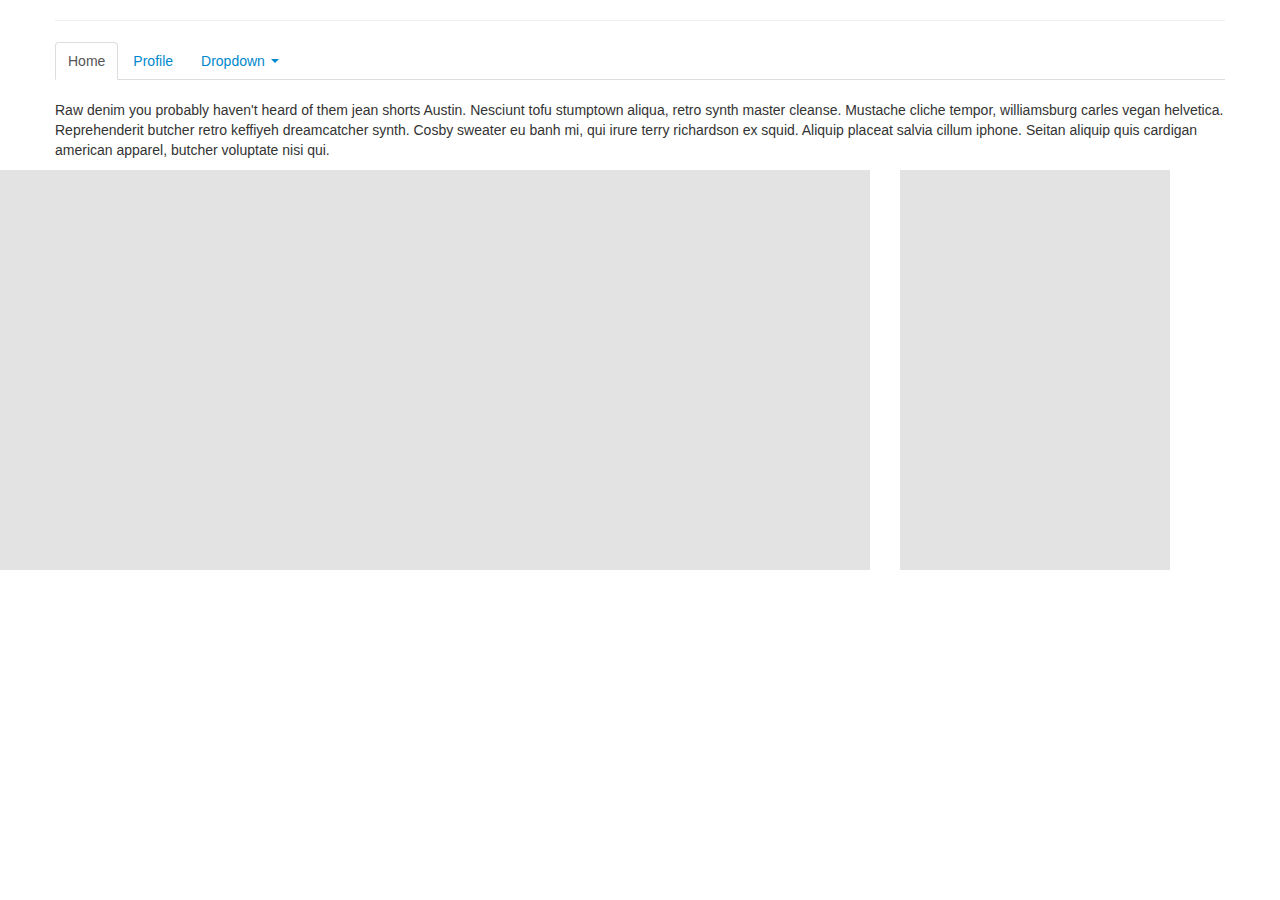
<file: index.html>
<!DOCTYPE html>
<!--[if IE 8] <html lang="en" class="ie8" <![endif]-->
<!--[if !IE]><!--> <html lang="en"> <!--<![endif]-->

<head>
	<meta charset="utf-8">
	<title> Bootstrap </title>

	<!-- mobile specific data -->
	<meta name="viewport" content="width=device-width, initial-scale=1, maximum-scale=1">

	<!-- stylessheets -->
	<link rel="stylesheet" href="css/bootstrap.css" />
	<link rel="stylesheet" href="css/bootstrap-responsive.css" />
	<link rel="stylesheet" href="css/custom.css" />

	<!-- scripts -->


<!-- [if lt EI9]>
	<script src="http://html5shim.google.code.com/svn/trunk/html5.js"></script>
<![endif]-->

</head>
<body>
<div class="container">
<!-- 			<div class="navbar">
			  <div class="navbar-inner">
			    <a class="brand" href="#"> Dev</a>
			    <ul class="nav">
			      <li class="?active"><a href="#">Home</a></li>
			      <li><a href="#">Link</a></li>
						<!- drop down menu's ->

						<li class="dropdown">

								<a href="" class="dropdown-toggle" data-toggle="dropdown"> Dropdown</a>

							<ul class="dropdown-menu">
								<li><a href="" tabindex="-1">Action 1</a></li>
								<li class="dropdown-submenu">
									<a href="" tabindex="-1">Action 2</a>
									<ul class="dropdown-menu">
											<li><a href="" tabindex="-1">Submenu 1</a></li>
											<li><a href="" tabindex="-1">Submenu 2</a></li>
									</ul>
								</li>
								<li class="divider"></li>
								<li class="disabled"><a href="" tabindex="-1">Action 3</a></li>
							</ul>
						</li> <!- .dropdown ->
    </ul>
  </div>
</div> -->

<!-- tabbed content -->


<hr>

 <ul id="myTab" class="nav nav-tabs">
              <li class="active"><a href="#home" data-toggle="tab">Home</a></li>
              <li><a href="#profile" data-toggle="tab">Profile</a></li>
              <li class="dropdown">
                <a href="#" class="dropdown-toggle" data-toggle="dropdown">Dropdown <b class="caret"></b></a>
                <ul class="dropdown-menu">
                  <li><a href="#dropdown1" data-toggle="tab">@fat</a></li>
                  <li><a href="#dropdown2" data-toggle="tab">@mdo</a></li>
                </ul>
              </li>
            </ul>
            <div id="myTabContent" class="tab-content">
              <div class="tab-pane fade in active" id="home">
                <p>Raw denim you probably haven't heard of them jean shorts Austin. Nesciunt tofu stumptown aliqua, retro synth master cleanse. Mustache cliche tempor, williamsburg carles vegan helvetica. Reprehenderit butcher retro keffiyeh dreamcatcher synth. Cosby sweater eu banh mi, qui irure terry richardson ex squid. Aliquip placeat salvia cillum iphone. Seitan aliquip quis cardigan american apparel, butcher voluptate nisi qui.</p>
              </div>
              <div class="tab-pane fade" id="profile">
                <p>Food truck fixie locavore, accusamus mcsweeney's marfa nulla single-origin coffee squid. Exercitation +1 labore velit, blog sartorial PBR leggings next level wes anderson artisan four loko farm-to-table craft beer twee. Qui photo booth letterpress, commodo enim craft beer mlkshk aliquip jean shorts ullamco ad vinyl cillum PBR. Homo nostrud organic, assumenda labore aesthetic magna delectus mollit. Keytar helvetica VHS salvia yr, vero magna velit sapiente labore stumptown. Vegan fanny pack odio cillum wes anderson 8-bit, sustainable jean shorts beard ut DIY ethical culpa terry richardson biodiesel. Art party scenester stumptown, tumblr butcher vero sint qui sapiente accusamus tattooed echo park.</p>
              </div>
              <div class="tab-pane fade" id="dropdown1">
                <p>Etsy mixtape wayfarers, ethical wes anderson tofu before they sold out mcsweeney's organic lomo retro fanny pack lo-fi farm-to-table readymade. Messenger bag gentrify pitchfork tattooed craft beer, iphone skateboard locavore carles etsy salvia banksy hoodie helvetica. DIY synth PBR banksy irony. Leggings gentrify squid 8-bit cred pitchfork. Williamsburg banh mi whatever gluten-free, carles pitchfork biodiesel fixie etsy retro mlkshk vice blog. Scenester cred you probably haven't heard of them, vinyl craft beer blog stumptown. Pitchfork sustainable tofu synth chambray yr.</p>
              </div>
              <div class="tab-pane fade" id="dropdown2">
                <p>Trust fund seitan letterpress, keytar raw denim keffiyeh etsy art party before they sold out master cleanse gluten-free squid scenester freegan cosby sweater. Fanny pack portland seitan DIY, art party locavore wolf cliche high life echo park Austin. Cred vinyl keffiyeh DIY salvia PBR, banh mi before they sold out farm-to-table VHS viral locavore cosby sweater. Lomo wolf viral, mustache readymade thundercats keffiyeh craft beer marfa ethical. Wolf salvia freegan, sartorial keffiyeh echo park vegan.</p>
              </div>
            </div>
          </div>




<!-- layout containers -->

	<div class="row">
		<div class="span9"></div>
		<div class="span3"></div>
	</div>

	

	
		<!-- <img src="http://dummyimage.com/800x200/e3e3e3/fff&text=Carousel" /> -->
	
	



</div> <!-- .container -->

<script src="js/jquery.js" ></script> 
<script src="js/bootstrap.js"></script>	
</body>
</html>
</file>
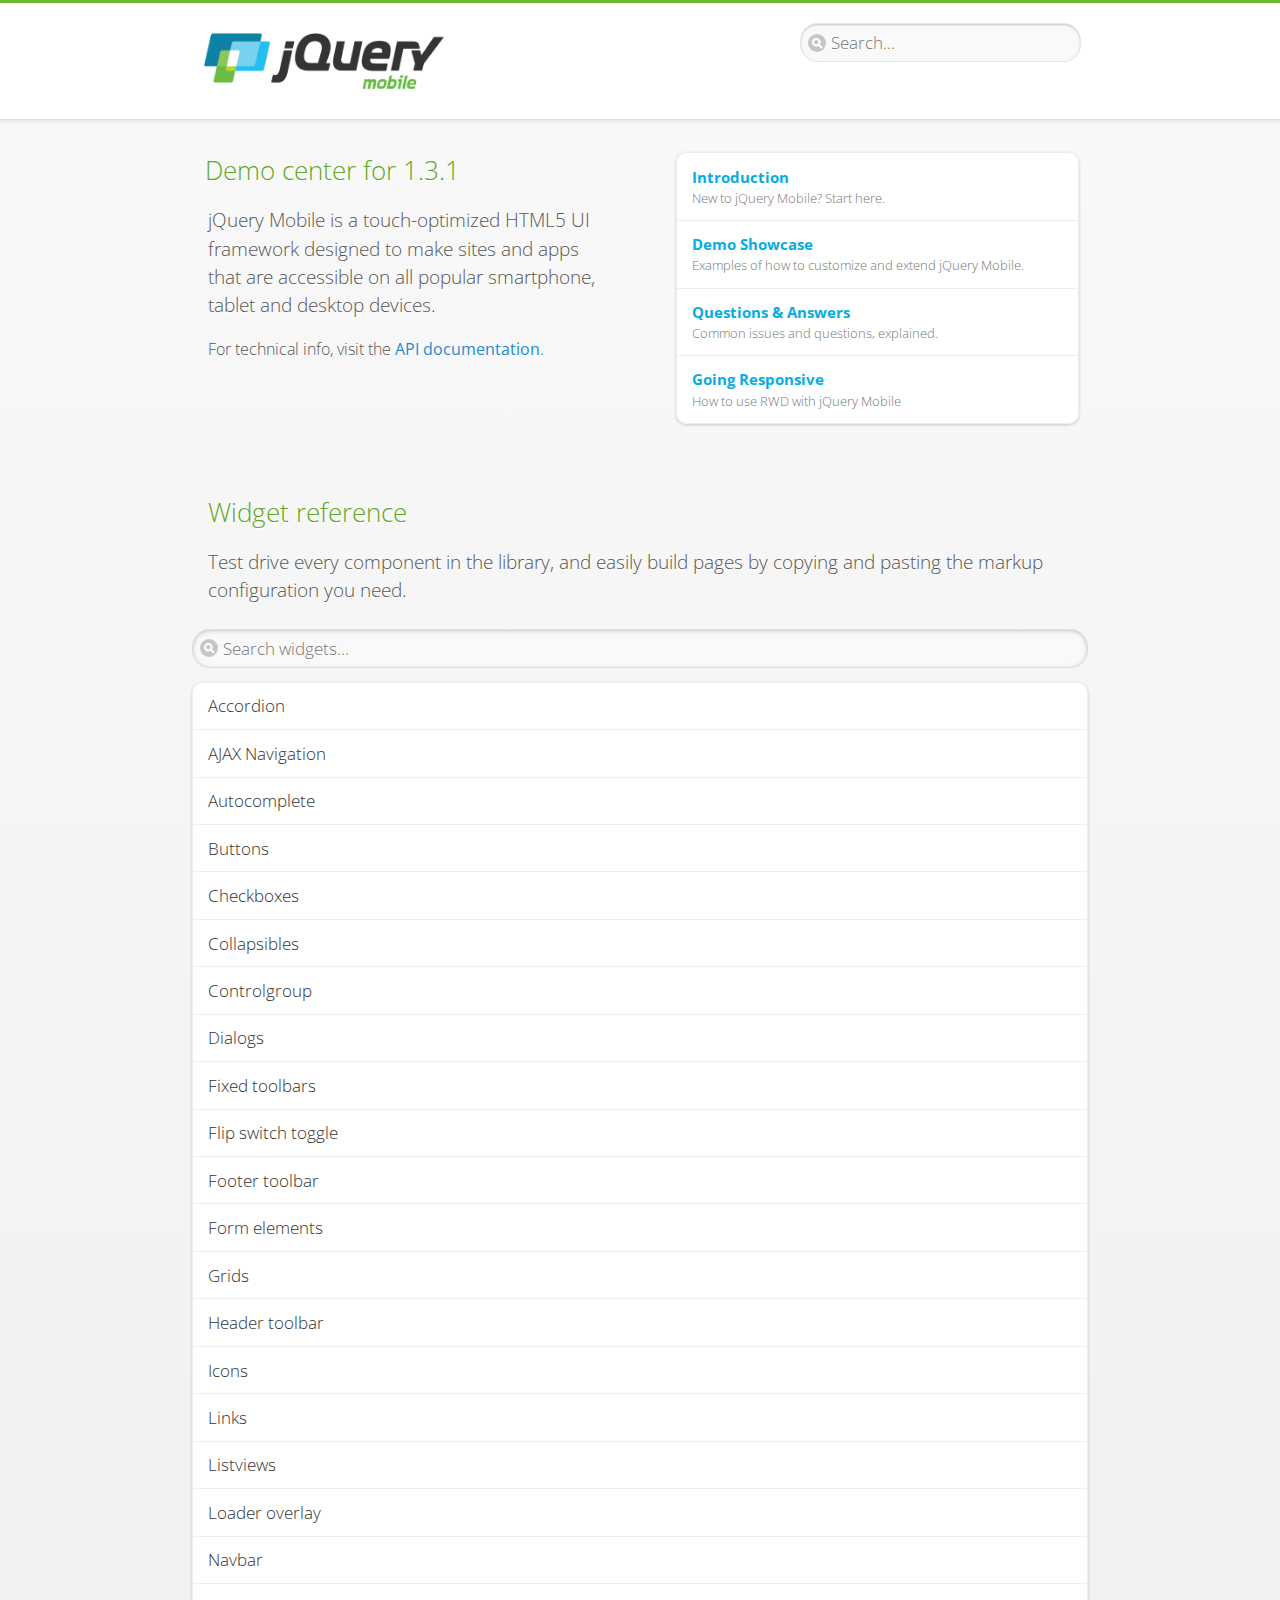
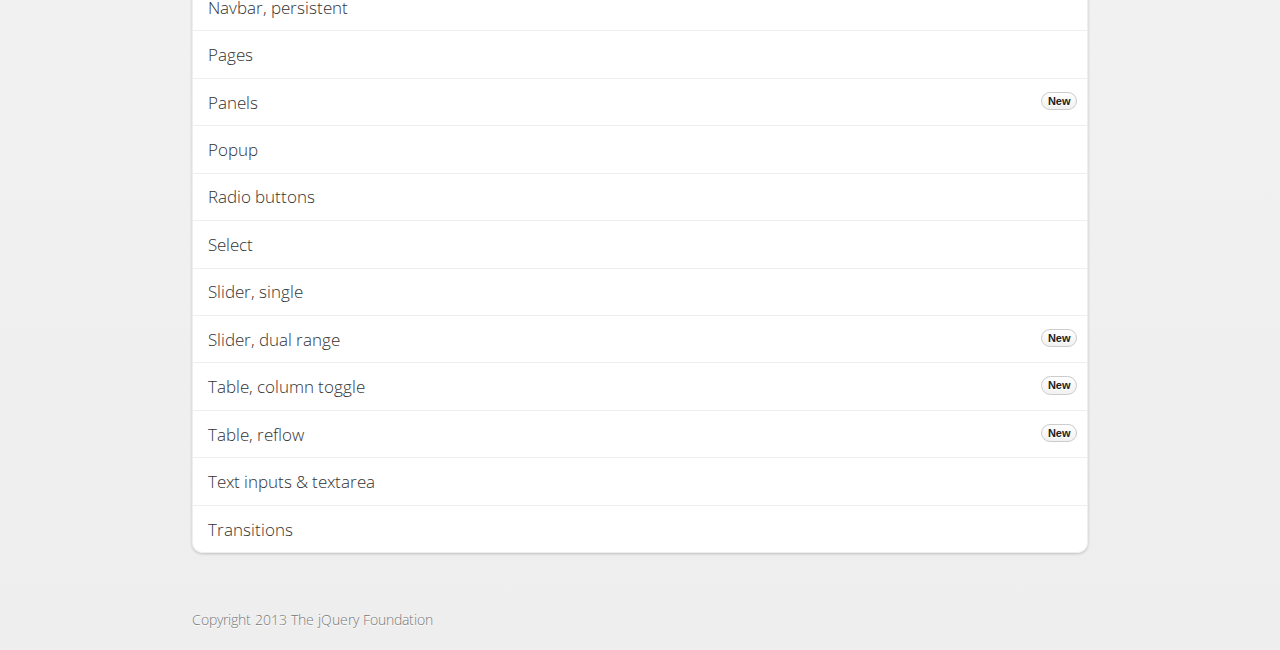
<file: jquery-mobile-1.3.1/demos/index.html>
<!DOCTYPE html>
<html>
<head>
	<meta charset="utf-8">
	<meta name="viewport" content="width=device-width, initial-scale=1">
	<title>jQuery Mobile Demos</title>
	<link rel="stylesheet"  href="css/themes/default/jquery.mobile-1.3.1.min.css">
	<link rel="stylesheet" href="_assets/css/jqm-demos.css">
	<link rel="shortcut icon" href="favicon.ico">
    <link rel="stylesheet" href="http://fonts.googleapis.com/css?family=Open+Sans:300,400,700">
	<script src="js/jquery.js"></script>
	<script src="_assets/js/index.js"></script>
	<script src="js/jquery.mobile-1.3.1.min.js"></script>
</head>
<body>
<div data-role="page" class="jqm-demos jqm-demos-home">

	<div data-role="header" class="jqm-header">
		<h1 class="jqm-logo"><img src="_assets/img/jquery-logo.png" alt="jQuery Mobile Framework"></h1>
		<a href="#" class="jqm-search-link ui-btn-right" data-icon="search" data-iconpos="notext">Search</a>
<div class="jqm-search">
    <ul class="jqm-list">
<li data-section="Widgets" data-filtertext="accordions collapsible sets content formatting grouped inset mini"><a href="widgets/accordions/">Accordion</a></li>

<li data-section="Widgets" data-filtertext="ajax navigation navigate event method"><a href="widgets/navigation/" data-ajax="false">AJAX Navigation</a></li>

<li data-section="Widgets" data-filtertext="autocomplete filter reveal listviews remote listviewbeforefilter placeholder"><a href="widgets/autocomplete/" data-ajax="false">Autocomplete</a></li>

<li data-section="Widgets" data-filtertext="buttons inputs forms inline theme grouped icons mini disabled"><a href="widgets/buttons/" data-ajax="false">Buttons</a></li>

<li data-section="Widgets" data-filtertext="checkboxes checkboxradio inputs forms mini disabled"><a href="widgets/checkbox/">Checkboxes</a></li>

<li data-section="Widgets" data-filtertext="collapsibles content formatting"><a href="widgets/collapsibles/" data-ajax="false">Collapsibles</a></li>

<li data-section="Widgets" data-filtertext="controlgroups selects checkboxradio buttons horizontal vertical"><a href="widgets/controlgroups/">Controlgroup</a></li>

<li data-section="Widgets" data-filtertext="dialogs modal popups"><a href="widgets/dialog/">Dialogs</a></li>

<li data-section="Widgets" data-filtertext="fixed toolbars headers footers sections fullscreen"><a href="widgets/fixed-toolbars/">Fixed toolbars</a></li>

<li data-section="Widgets" data-filtertext="flip toggle switch binary slider selects forms disabled"><a href="widgets/sliders/switch.html" data-ajax="false">Flip switch toggle</a></li>

<li data-section="Widgets" data-filtertext="footer toolbars footers sections"><a href="widgets/footers/">Footer toolbar</a></li>

<li data-section="Widgets" data-filtertext="forms inputs slider button range toggle switch label disabled accessible fieldcontains elements"><a href="widgets/forms/">Form elements</a></li>

<li data-section="Widgets" data-filtertext="grids columns blocks content formatting rwd responsive"><a href="widgets/grids/">Grids</a></li>

<li data-section="Widgets" data-filtertext="header toolbars fixed fullscreen sections"><a href="widgets/headers/">Header toolbar</a></li>

<li data-section="Widgets" data-filtertext="icons buttons disc position"><a href="widgets/icons/">Icons</a></li>

<li data-section="Widgets" data-filtertext="links navigation ajax prefetch cache"><a href="widgets/links/">Links</a></li>

<li data-section="Widgets" data-filtertext="listviews thumbnails icons nested split button collapsible ul ol"><a href="widgets/listviews/" data-ajax="false">Listviews</a></li>

<li data-section="Widgets" data-filtertext="ajax loader overlay spinner pages"><a href="widgets/loader/" data-ajax="false">Loader overlay</a></li>

<li data-section="Widgets" data-filtertext="navbars navmenu toolbars links icons footer header"><a href="widgets/navbar/" data-ajax="false">Navbar</a></li>

<li data-section="Widgets" data-filtertext="navbars persistent header footer links navmenu"><a href="widgets/fixed-toolbars/footer-persist-a.html">Navbar, persistent</a></li>

<li data-section="Widgets" data-filtertext="pages single multipage templates ajax nav"><a href="widgets/pages/">Pages</a></li>

<li data-section="Widgets" data-filtertext="panels sliding nav modal transition display reveal overlay push rwd responsive"><a href="widgets/panels/">Panels <span class="ui-li-count">New</span></a></li>

<li data-section="Widgets" data-filtertext="popup dialog modal transition tooltip lightbox form overlay screen flip pop fade transition"><a href="widgets/popup/">Popup</a></li>

<li data-section="Widgets" data-filtertext="radiobuttons checkboxradio inputs forms disabled grouped"><a href="widgets/radiobuttons/">Radio buttons</a></li>

<li data-section="Widgets" data-filtertext="selectmenus custom native multiple optgroup disabled forms"><a href="widgets/selects/">Select</a></li>

<li data-section="Widgets" data-filtertext="slider, single sliders range inputs forms disabled"><a href="widgets/sliders/" data-ajax="false">Slider, single</a></li>

<li data-section="Widgets" data-filtertext="slider, dual range sliders rangesliders inputs forms disabled"><a href="widgets/sliders/rangeslider.html" data-ajax="false">Slider, dual range <span class="ui-li-count">New</span></a></li>

<li data-section="Widgets" data-filtertext="tables column th td toggle responsive tables rwd hide show tabular"><a href="widgets/table-column-toggle/">Table, column toggle <span class="ui-li-count">New</span></a></li>

<li data-section="Widgets" data-filtertext="tables reflow th td responsive rwd columns tabular"><a href="widgets/table-reflow/">Table, reflow <span class="ui-li-count">New</span></a></li>

<li data-section="Widgets" data-filtertext="text inputs textarea numeric email tel file date time month clear pattern placeholder forms"><a href="widgets/textinputs/">Text inputs & textarea</a></li>

<li data-section="Widgets" data-filtertext="page transitions animated pages ajax navigation flip slide fade pop" data-ajax="false"><a href="widgets/transitions/" data-ajax="false">Transitions</a></li>

<li data-role="list-divider">Collapsibles</li>

<li data-section="Demo Showcase" data-filtertext="dynamic collapsible set accordion append expand"><a href="examples/collapsibles/dynamic-collapsible.html" data-ajax="false">Dynamic collapsible</a></li>

<li data-role="list-divider">Controlgroups</li>

<li data-section="Demo Showcase" data-filtertext="dynamic controlgroup buttons selects checkboxes forms"><a href="examples/controlgroups/dynamic-controlgroup.html" data-ajax="false">Dynamic controlgroup</a></li>

<li data-role="list-divider">Listviews</li>

<li data-section="Demo Showcase" data-filtertext="grid listview responsive grids responsive listviews lists ul"><a href="examples/listviews/grid-listview.html" data-ajax="false">Grid Listview</a></li>

<li data-section="Demo Showcase" data-filtertext="autodividers anchor jump scroll linkbars listviews lists ul"><a href="examples/listviews/autodividers-linkbar.html" data-ajax="false">Autodividers Linkbar</a></li>

<li data-section="Demo Showcase" data-filtertext="listviews autodividers selector autodividersselector lists ul ol"><a href="examples/listviews/autodividers-selector.html" data-ajax="false">Autodividers Selector</a></li>

<li data-role="list-divider">Navigation</li>

<li data-section="Demo Showcase" data-filtertext="backbone and require.js example navigation router"><a href="examples/backbone-require/index.html" data-ajax="false">Backbone and Require.js example</a></li>

<li data-section="Demo Showcase" data-filtertext="server redirection with server-side support php"><a href="examples/redirect/" data-ajax="false">Redirection with server-side support</a></li>

<li data-role="list-divider">Panels</li>

<li data-section="Demo Showcase" data-filtertext="panel styling slide panels sliding panels shadow rwd responsive breakpoint"><a href="examples/panels/panel-styling.html" data-ajax="false">Panel styling</a></li>

<li data-section="Demo Showcase" data-filtertext="open panel on swipe panels left right"><a href="examples/panels/panel-swipe-open.html" data-ajax="false">Open panel on swipe</a></li>

<li data-role="list-divider">Popups</li>

<li data-section="Demo Showcase" data-filtertext="dynamic popups popup images lightbox"><a href="examples/popups/dynamic-popup.html" data-ajax="false">Dynamic popup</a></li>

<li data-section="Demo Showcase" data-filtertext="arrow popups popover"><a href="examples/popups/arrow.html" data-ajax="false">Popup with arrow</a></li>

<li data-role="list-divider">Responsive Tables</li>

<li data-section="Demo Showcase" data-filtertext="responsive tables reflow stack custom styles"><a href="examples/tables/movie-list.html" data-ajax="false">Reflow: Custom styles</a></li>

<li data-section="Demo Showcase" data-filtertext="responsive tables reflow heading groups rwd breakpoint"><a href="examples/tables/financial-grouped-reflow.html" data-ajax="false">Reflow: Heading groups</a></li>

<li data-section="Demo Showcase" data-filtertext="responsive tables reflow refresh method dynamically inject data"><a href="examples/tables/reflow-refresh.html" data-ajax="false">Reflow: Refresh method</a></li>

<li data-section="Demo Showcase" data-filtertext="responsive tables column toggle hide rwd breakpoint customization options"><a href="examples/tables/movie-list-toggle-options.html" data-ajax="false">Column toggle: Customization options</a></li>

<li data-section="Demo Showcase" data-filtertext="responsive tables column toggle heading groups rwd breakpoint"><a href="examples/tables/financial-grouped-columns.html" data-ajax="false">Column toggle: Heading groups</a></li>

<li data-section="Demo Showcase" data-filtertext="responsive tables column toggle refresh method dynamically inject data"><a href="examples/tables/columntoggle-refresh.html" data-ajax="false">Column toggle: Refresh method</a></li>

<li data-section="Demo Showcase" data-filtertext="responsive tables table column toggle phone comparison rwd breakpoint"><a href="examples/tables/phone-compare.html" data-ajax="false">Column toggle demo: Phone comparison</a></li>

<li data-role="list-divider">Sliders</li>

<li data-section="Demo Showcase" data-filtertext="slider tooltip handle value extension input range sliders forms"><a href="examples/slider/tooltip.html" data-ajax="false">Tooltip extension</a></li>

<li data-role="list-divider">Swipe</li>

<li data-section="Demo Showcase" data-filtertext="swipe to navigate page transitions navigation"><a href="examples/swipe/swipe-page.html" data-ajax="false">Swipe to navigate</a></li>

<li data-section="Demo Showcase" data-filtertext="swipe to delete list item listviews lists ul ol"><a href="examples/swipe/swipe-list.html" data-ajax="false">Swipe to delete list item</a></li>

<li data-role="list-divider">Forms</li>

<li data-section="Questions & Answers" data-filtertext="CSS styles apply widget scope wrap selector customize"><a href="faq/question-template.html">Why won't my CSS styles apply correctly to a widget?</a></li>

<li data-section="Questions & Answers" data-filtertext="form update value enhance pageinit refresh"><a href="faq/updating-the-value-of-enhanced-form-elements-does-not-work.html">Updating the value of enhanced form elements does not work.</a></li>

<li data-section="Questions & Answers" data-filtertext="HTML 5 inputs appearance keyboard picker calendar date time slider file color"><a href="faq/my-html-5-inputs-look-different-in-browsers.html">My HTML 5 inputs look different across devices and browsers.</a></li>

<li data-section="Questions & Answers" data-filtertext="range search inputs slider number text degrade"><a href="faq/my-range-search-input-type-is-being-changed.html">My range or search inputs are being change to number/text.</a></li>

<li data-section="Questions & Answers" data-filtertext="custom select popup dialog logic"><a href="faq/sometimes-custom-select-shows-as-dialog-popup.html">Sometimes my custom select shows as a popup other times its a dialog.</a></li>

<li data-section="Questions & Answers" data-filtertext="disable button issue class method"><a href="faq/disabling-a-button-does-not-work.html">Disabling a button does not work.</a></li>

<li data-section="Questions & Answers" data-filtertext="fixed toolbar header footer fullscreen select input bug issue"><a href="faq/controls-in-header-footer.html">Controls in my fixed header or footer are not responding or behave erratically.</a></li>

<li data-role="list-divider">Pages</li>

<li data-section="Questions & Answers" data-filtertext="head load scripts styles pageinit onload pagebeforecreate ajax nav pages"><a href="faq/scripts-and-styles-not-loading.html">Why aren't my scripts and styles loading?</a></li>

<li data-section="Questions & Answers" data-filtertext="document.ready onload paginit DOM ready on ready scripts "><a href="faq/dom-ready-not-working.html">Why isn't DOM ready working for my scripts?</a></li>

<li data-section="Questions & Answers" data-filtertext="ajax nav load page mobile.loadpage"><a href="faq/how-do-i-load-a-page.html">How do I load a page?</a></li>

<li data-section="Questions & Answers" data-filtertext="ajax nav multi page document load"><a href="faq/why-is-only-the-first-page-loaded.html">Why is only the first page of my multi page document loaded?</a></li>

<li data-section="Questions & Answers" data-filtertext="pass url query params ajax nav"><a href="faq/pass-query-params-to-page.html">I'm trying to pass query params to a page but it's not working?</a></li>

<li data-section="Questions & Answers" data-filtertext="hash pass parameters information ajax nav"><a href="faq/pass-via-the-hash-to-page.html">I'm trying to pass information via the hash but it's not working?</a></li>

<li data-section="Questions & Answers" data-filtertext="application cache status error isLocal ajax nav"><a href="faq/the-application-cache-is-not-working.html">I'm trying to use the application cache but it's not working.</a></li>

<li data-section="Questions & Answers" data-filtertext=">create refresh event trigger pageInit refresh method content injected page not enhanced."><a href="faq/injected-content-is-not-enhanced.html">Content injected into a page is not enhanced.</a></li>

<li data-section="Questions & Answers" data-filtertext=">create trigger event pageInit injected HTML"><a href="faq/triggering-create-on-injected-content-does-not-work.html">Triggering create on injected HTML does not work.</a></li>

<li data-section="Questions & Answers" data-filtertext="auto-enhance element stop preventnative role none"><a href="faq/how-can-i-stop-auto-enhancement-of-elements.html">How can I stop JQM from auto-enhancing an element?</a></li>

<li data-section="Questions & Answers" data-filtertext="auto-enhance block container parent stop preventnative role none"><a href="faq/how-can-i-stop-auto-enhancement-of-a-block-of-elements.html">How can I stop JQM from enhancing a block of elements?</a></li>

<li data-section="Questions & Answers" data-filtertext="page title ajax nav head"><a href="faq/how-do-i-control-page-titles.html">How do I control page titles?</a></li>

<li data-section="Questions & Answers" data-filtertext="ajax nav load page loadPage"><a href="faq/how-do-i-load-a-page.html">How do I load a page?</a></li>

<li data-role="list-divider">Events</li>

<li data-section="Questions & Answers" data-filtertext="touch mouse events vmouseover, vmousedown, vmousemove, vmouseup, vclick, vmousecancel"><a href="faq/how-do-i-use-touch-mouse-events.html">How do I use touch and mouse events?</a></li>

<li data-role="list-divider">Theme and styling</li>

<li data-section="Questions & Answers" data-filtertext="theme swatch css themeroller customize icons colors fonts style"><a href="faq/how-does-theming-work.html">How does theming work?</a></li>

<li data-role="list-divider">Apps</li>

<li data-section="Questions & Answers" data-filtertext="How do I need to configure PhoneGap Cordova?"><a href="faq/how-configure-phonegap-cordova.html">How do I need to configure PhoneGap/Cordova?</a></li>
<!--
<li data-role="list-divider">Navigation</li>

<li data-section="Questions & Answers" data-filtertext=""><a href="faq/nav-is-acting-erraticly.html">The nav is acting erratically!</a></li>

<li data-section="Questions & Answers" data-filtertext=""><a href="faq/deep-links-dont-work.html">Following a deep link ( a link to scroll to and id ) does not work.</a></li>

<li data-section="Questions & Answers" data-filtertext=""><a href="faq/scripts-css-only-works-on-first-page-or-refresh.html">My script / css only works on first page or on refresh.</a></li>
<li data-role="list-divider">Widgets</li>

<li data-section="Questions & Answers" data-filtertext=""><a href="faq/cloned-content-double-enhanced.html">Cloning a widget or enhanced for element and enhancing causes "double" enhancement</a></li>

<li data-section="Questions & Answers" data-filtertext=""><a href="faq/cloned-content-does-not-update.html">Cloned widget or enhanced element does not update</a></li>

<li data-section="Questions & Answers" data-filtertext=""><a href="faq/data-enhance-false-does-not-work.html">Setting data-enhance="false" does not work.</a></li>

<li data-role="list-divider">General</li>

<li data-section="Questions & Answers" data-filtertext=""><a href="faq/selecting-element-by-id-not-working.html">Selecting elements by id only works sometimes or on first page!</a></li>

<li data-section="Questions & Answers" data-filtertext=""><a href="faq/global-config-settings-ignored.html">The global configuration settings i set are being ignored.</a></li>

<li data-section="Questions & Answers" data-filtertext=""><a href="faq/custom-css-is-ignored.html">My custom css is ignored.</a></li>

<li data-role="list-divider">Events</li>

<li data-section="Questions & Answers" data-filtertext=""><a href="faq/swipe-triggered-when-scrolling.html">Swipe triggered when scrolling.</a></li>

<li data-section="Questions & Answers" data-filtertext=""><a href="faq/document-ready-not-working.html">Document ready ignored after first page.</a></li>

<li data-role="list-divider">Theming &amp; custom styles</li>

<li data-section="Questions & Answers" data-filtertext=""><a href="faq/#">How do I add custom icons?</a></li>

<li data-section="Questions & Answers" data-filtertext=""><a href="faq/#">How do I add remove the circle behind the icons?</a></li>
-->

    </ul>
</div>

	</div><!-- /header -->

	<div data-role="content" class="jqm-content">

		<div class="jqm-home-welcome">
		<h2>Demo center for <span class="jqm-version-number"></span></h2>
		
		<p class="jqm-intro">jQuery Mobile is a touch-optimized HTML5 UI framework designed to make sites and apps that are accessible on all popular smartphone, tablet and desktop devices.</p>

        <p class="jqm-intro"><small>For technical info,&nbsp;visit the <a href="#api-popup" data-rel="popup" data-transition="slideup" data-position-to="window">API documentation</a>.</small></p>
		
		</div>
		
		<div data-role="popup" id="api-popup" class="home-pop ui-content" data-theme="d" data-overlay-theme="b">
			<p>The API docs are a separate site from the demos and cover the technical details of each jQuery Mobile plugin in depth.</p>
			<a href="#" data-role="button" data-inline="true" data-rel="back"  data-mini="true" data-theme="c">Stay here</a>
			<a href="http://api.jquerymobile.com" class="jqm-button" data-ajax="false" data-role="button" data-inline="true" data-mini="true" data-icon="arrow-r" data-iconpos="right" data-theme="f">Visit API Site </a>
		</div>

		<ul data-role="listview" data-inset="true" data-theme="d" data-icon="false" data-filter-placeholder="Search..." class="jqm-list jqm-home-list">
            <li><a href="intro/"><h2>Introduction</h2><p>New to jQuery Mobile? Start here.</p></a></li>
            <li><a href="examples/"><h2>Demo Showcase</h2><p>Examples of how to customize and extend jQuery Mobile.</p></a></li>
            <li><a href="faq/"><h2>Questions &amp; Answers</h2><p>Common issues and questions, explained.</p></a></li>
			<li data-section="Widgets" data-filtertext="responsive web design rwd adaptive PE accessible mobile breakpoints media query"><a href="intro/rwd.html"><h2>Going Responsive</h2><p>How to use RWD with jQuery Mobile</p></a></li>
		</ul>

		<h2 class="jqm-home-widget">Widget reference</h2>

		<p class="jqm-intro">Test drive every component in the library, and easily build pages by copying and pasting the markup configuration you need.</p>

		<ul data-role="listview" data-inset="true" data-filter="true" data-theme="d" data-divider-theme="d" data-icon="false" data-filter-placeholder="Search widgets..." data-global-nav="demos" class="jqm-list">
<li data-section="Widgets" data-filtertext="accordions collapsible sets content formatting grouped inset mini"><a href="widgets/accordions/">Accordion</a></li>

<li data-section="Widgets" data-filtertext="ajax navigation navigate event method"><a href="widgets/navigation/" data-ajax="false">AJAX Navigation</a></li>

<li data-section="Widgets" data-filtertext="autocomplete filter reveal listviews remote listviewbeforefilter placeholder"><a href="widgets/autocomplete/" data-ajax="false">Autocomplete</a></li>

<li data-section="Widgets" data-filtertext="buttons inputs forms inline theme grouped icons mini disabled"><a href="widgets/buttons/" data-ajax="false">Buttons</a></li>

<li data-section="Widgets" data-filtertext="checkboxes checkboxradio inputs forms mini disabled"><a href="widgets/checkbox/">Checkboxes</a></li>

<li data-section="Widgets" data-filtertext="collapsibles content formatting"><a href="widgets/collapsibles/" data-ajax="false">Collapsibles</a></li>

<li data-section="Widgets" data-filtertext="controlgroups selects checkboxradio buttons horizontal vertical"><a href="widgets/controlgroups/">Controlgroup</a></li>

<li data-section="Widgets" data-filtertext="dialogs modal popups"><a href="widgets/dialog/">Dialogs</a></li>

<li data-section="Widgets" data-filtertext="fixed toolbars headers footers sections fullscreen"><a href="widgets/fixed-toolbars/">Fixed toolbars</a></li>

<li data-section="Widgets" data-filtertext="flip toggle switch binary slider selects forms disabled"><a href="widgets/sliders/switch.html" data-ajax="false">Flip switch toggle</a></li>

<li data-section="Widgets" data-filtertext="footer toolbars footers sections"><a href="widgets/footers/">Footer toolbar</a></li>

<li data-section="Widgets" data-filtertext="forms inputs slider button range toggle switch label disabled accessible fieldcontains elements"><a href="widgets/forms/">Form elements</a></li>

<li data-section="Widgets" data-filtertext="grids columns blocks content formatting rwd responsive"><a href="widgets/grids/">Grids</a></li>

<li data-section="Widgets" data-filtertext="header toolbars fixed fullscreen sections"><a href="widgets/headers/">Header toolbar</a></li>

<li data-section="Widgets" data-filtertext="icons buttons disc position"><a href="widgets/icons/">Icons</a></li>

<li data-section="Widgets" data-filtertext="links navigation ajax prefetch cache"><a href="widgets/links/">Links</a></li>

<li data-section="Widgets" data-filtertext="listviews thumbnails icons nested split button collapsible ul ol"><a href="widgets/listviews/" data-ajax="false">Listviews</a></li>

<li data-section="Widgets" data-filtertext="ajax loader overlay spinner pages"><a href="widgets/loader/" data-ajax="false">Loader overlay</a></li>

<li data-section="Widgets" data-filtertext="navbars navmenu toolbars links icons footer header"><a href="widgets/navbar/" data-ajax="false">Navbar</a></li>

<li data-section="Widgets" data-filtertext="navbars persistent header footer links navmenu"><a href="widgets/fixed-toolbars/footer-persist-a.html">Navbar, persistent</a></li>

<li data-section="Widgets" data-filtertext="pages single multipage templates ajax nav"><a href="widgets/pages/">Pages</a></li>

<li data-section="Widgets" data-filtertext="panels sliding nav modal transition display reveal overlay push rwd responsive"><a href="widgets/panels/">Panels <span class="ui-li-count">New</span></a></li>

<li data-section="Widgets" data-filtertext="popup dialog modal transition tooltip lightbox form overlay screen flip pop fade transition"><a href="widgets/popup/">Popup</a></li>

<li data-section="Widgets" data-filtertext="radiobuttons checkboxradio inputs forms disabled grouped"><a href="widgets/radiobuttons/">Radio buttons</a></li>

<li data-section="Widgets" data-filtertext="selectmenus custom native multiple optgroup disabled forms"><a href="widgets/selects/">Select</a></li>

<li data-section="Widgets" data-filtertext="slider, single sliders range inputs forms disabled"><a href="widgets/sliders/" data-ajax="false">Slider, single</a></li>

<li data-section="Widgets" data-filtertext="slider, dual range sliders rangesliders inputs forms disabled"><a href="widgets/sliders/rangeslider.html" data-ajax="false">Slider, dual range <span class="ui-li-count">New</span></a></li>

<li data-section="Widgets" data-filtertext="tables column th td toggle responsive tables rwd hide show tabular"><a href="widgets/table-column-toggle/">Table, column toggle <span class="ui-li-count">New</span></a></li>

<li data-section="Widgets" data-filtertext="tables reflow th td responsive rwd columns tabular"><a href="widgets/table-reflow/">Table, reflow <span class="ui-li-count">New</span></a></li>

<li data-section="Widgets" data-filtertext="text inputs textarea numeric email tel file date time month clear pattern placeholder forms"><a href="widgets/textinputs/">Text inputs & textarea</a></li>

<li data-section="Widgets" data-filtertext="page transitions animated pages ajax navigation flip slide fade pop" data-ajax="false"><a href="widgets/transitions/" data-ajax="false">Transitions</a></li>

        </ul>

	</div><!-- /content -->

	<div data-role="footer" class="jqm-footer">
		<p class="jqm-version"></p>
		<p>Copyright 2013 The jQuery Foundation</p>
	</div><!-- /jqm-footer -->

</div><!-- /page -->
</body>
</html>
</file>
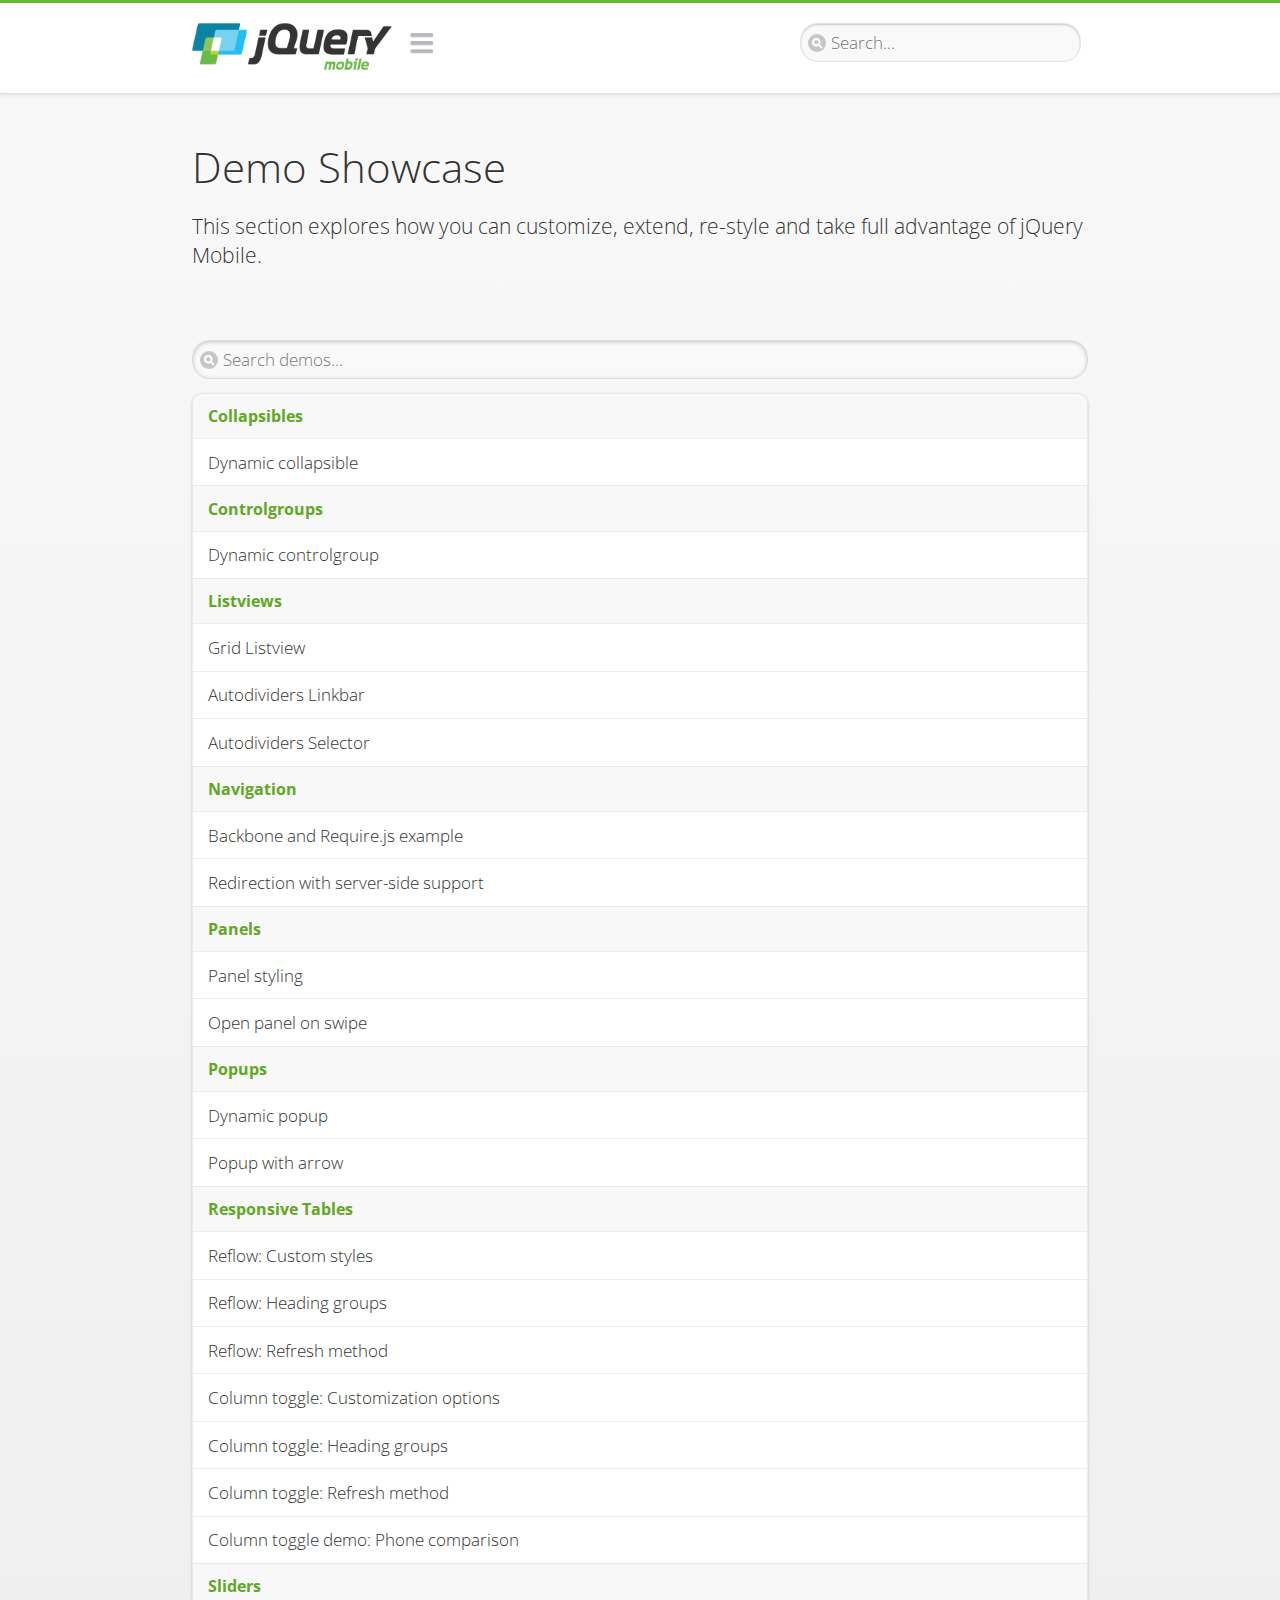
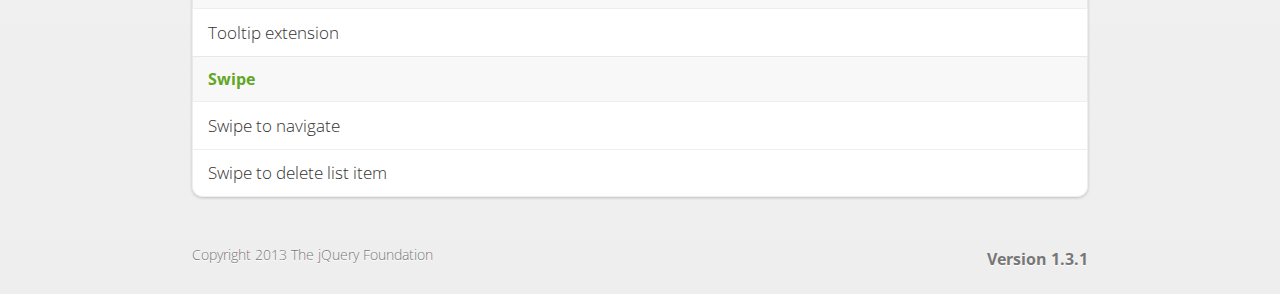
<file: jquery-mobile-1.3.1/demos/examples/index.html>
<!DOCTYPE html>
<html>
<head>
	<meta charset="utf-8">
	<meta name="viewport" content="width=device-width, initial-scale=1">
	<title>Demos - jQuery Mobile Demos</title>
	<link rel="stylesheet"  href="../css/themes/default/jquery.mobile-1.3.1.min.css">
	<link rel="stylesheet" href="../_assets/css/jqm-demos.css">
	<link rel="shortcut icon" href="../favicon.ico">
    <link rel="stylesheet" href="http://fonts.googleapis.com/css?family=Open+Sans:300,400,700">
	<script src="../js/jquery.js"></script>
	<script src="../_assets/js/index.js"></script>
	<script src="../js/jquery.mobile-1.3.1.min.js"></script>
</head>
<body>
<div data-role="page" class="jqm-demos jqm-demos-index">

	<div data-role="header" class="jqm-header">
        <h1 class="jqm-logo"><a href="../"><img src="../_assets/img/jquery-logo.png" alt="jQuery Mobile Framework"></a></h1>
		<a href="#" class="jqm-navmenu-link" data-icon="bars" data-iconpos="notext">Navigation</a>
		<a href="#" class="jqm-search-link" data-icon="search" data-iconpos="notext">Search</a>
<div class="jqm-search">
    <ul class="jqm-list">
<li data-section="Widgets" data-filtertext="accordions collapsible sets content formatting grouped inset mini"><a href="widgets/accordions/">Accordion</a></li>

<li data-section="Widgets" data-filtertext="ajax navigation navigate event method"><a href="widgets/navigation/" data-ajax="false">AJAX Navigation</a></li>

<li data-section="Widgets" data-filtertext="autocomplete filter reveal listviews remote listviewbeforefilter placeholder"><a href="widgets/autocomplete/" data-ajax="false">Autocomplete</a></li>

<li data-section="Widgets" data-filtertext="buttons inputs forms inline theme grouped icons mini disabled"><a href="widgets/buttons/" data-ajax="false">Buttons</a></li>

<li data-section="Widgets" data-filtertext="checkboxes checkboxradio inputs forms mini disabled"><a href="widgets/checkbox/">Checkboxes</a></li>

<li data-section="Widgets" data-filtertext="collapsibles content formatting"><a href="widgets/collapsibles/" data-ajax="false">Collapsibles</a></li>

<li data-section="Widgets" data-filtertext="controlgroups selects checkboxradio buttons horizontal vertical"><a href="widgets/controlgroups/">Controlgroup</a></li>

<li data-section="Widgets" data-filtertext="dialogs modal popups"><a href="widgets/dialog/">Dialogs</a></li>

<li data-section="Widgets" data-filtertext="fixed toolbars headers footers sections fullscreen"><a href="widgets/fixed-toolbars/">Fixed toolbars</a></li>

<li data-section="Widgets" data-filtertext="flip toggle switch binary slider selects forms disabled"><a href="widgets/sliders/switch.html" data-ajax="false">Flip switch toggle</a></li>

<li data-section="Widgets" data-filtertext="footer toolbars footers sections"><a href="widgets/footers/">Footer toolbar</a></li>

<li data-section="Widgets" data-filtertext="forms inputs slider button range toggle switch label disabled accessible fieldcontains elements"><a href="widgets/forms/">Form elements</a></li>

<li data-section="Widgets" data-filtertext="grids columns blocks content formatting rwd responsive"><a href="widgets/grids/">Grids</a></li>

<li data-section="Widgets" data-filtertext="header toolbars fixed fullscreen sections"><a href="widgets/headers/">Header toolbar</a></li>

<li data-section="Widgets" data-filtertext="icons buttons disc position"><a href="widgets/icons/">Icons</a></li>

<li data-section="Widgets" data-filtertext="links navigation ajax prefetch cache"><a href="widgets/links/">Links</a></li>

<li data-section="Widgets" data-filtertext="listviews thumbnails icons nested split button collapsible ul ol"><a href="widgets/listviews/" data-ajax="false">Listviews</a></li>

<li data-section="Widgets" data-filtertext="ajax loader overlay spinner pages"><a href="widgets/loader/" data-ajax="false">Loader overlay</a></li>

<li data-section="Widgets" data-filtertext="navbars navmenu toolbars links icons footer header"><a href="widgets/navbar/" data-ajax="false">Navbar</a></li>

<li data-section="Widgets" data-filtertext="navbars persistent header footer links navmenu"><a href="widgets/fixed-toolbars/footer-persist-a.html">Navbar, persistent</a></li>

<li data-section="Widgets" data-filtertext="pages single multipage templates ajax nav"><a href="widgets/pages/">Pages</a></li>

<li data-section="Widgets" data-filtertext="panels sliding nav modal transition display reveal overlay push rwd responsive"><a href="widgets/panels/">Panels <span class="ui-li-count">New</span></a></li>

<li data-section="Widgets" data-filtertext="popup dialog modal transition tooltip lightbox form overlay screen flip pop fade transition"><a href="widgets/popup/">Popup</a></li>

<li data-section="Widgets" data-filtertext="radiobuttons checkboxradio inputs forms disabled grouped"><a href="widgets/radiobuttons/">Radio buttons</a></li>

<li data-section="Widgets" data-filtertext="selectmenus custom native multiple optgroup disabled forms"><a href="widgets/selects/">Select</a></li>

<li data-section="Widgets" data-filtertext="slider, single sliders range inputs forms disabled"><a href="widgets/sliders/" data-ajax="false">Slider, single</a></li>

<li data-section="Widgets" data-filtertext="slider, dual range sliders rangesliders inputs forms disabled"><a href="widgets/sliders/rangeslider.html" data-ajax="false">Slider, dual range <span class="ui-li-count">New</span></a></li>

<li data-section="Widgets" data-filtertext="tables column th td toggle responsive tables rwd hide show tabular"><a href="widgets/table-column-toggle/">Table, column toggle <span class="ui-li-count">New</span></a></li>

<li data-section="Widgets" data-filtertext="tables reflow th td responsive rwd columns tabular"><a href="widgets/table-reflow/">Table, reflow <span class="ui-li-count">New</span></a></li>

<li data-section="Widgets" data-filtertext="text inputs textarea numeric email tel file date time month clear pattern placeholder forms"><a href="widgets/textinputs/">Text inputs & textarea</a></li>

<li data-section="Widgets" data-filtertext="page transitions animated pages ajax navigation flip slide fade pop" data-ajax="false"><a href="widgets/transitions/" data-ajax="false">Transitions</a></li>

<li data-role="list-divider">Collapsibles</li>

<li data-section="Demo Showcase" data-filtertext="dynamic collapsible set accordion append expand"><a href="examples/collapsibles/dynamic-collapsible.html" data-ajax="false">Dynamic collapsible</a></li>

<li data-role="list-divider">Controlgroups</li>

<li data-section="Demo Showcase" data-filtertext="dynamic controlgroup buttons selects checkboxes forms"><a href="examples/controlgroups/dynamic-controlgroup.html" data-ajax="false">Dynamic controlgroup</a></li>

<li data-role="list-divider">Listviews</li>

<li data-section="Demo Showcase" data-filtertext="grid listview responsive grids responsive listviews lists ul"><a href="examples/listviews/grid-listview.html" data-ajax="false">Grid Listview</a></li>

<li data-section="Demo Showcase" data-filtertext="autodividers anchor jump scroll linkbars listviews lists ul"><a href="examples/listviews/autodividers-linkbar.html" data-ajax="false">Autodividers Linkbar</a></li>

<li data-section="Demo Showcase" data-filtertext="listviews autodividers selector autodividersselector lists ul ol"><a href="examples/listviews/autodividers-selector.html" data-ajax="false">Autodividers Selector</a></li>

<li data-role="list-divider">Navigation</li>

<li data-section="Demo Showcase" data-filtertext="backbone and require.js example navigation router"><a href="examples/backbone-require/index.html" data-ajax="false">Backbone and Require.js example</a></li>

<li data-section="Demo Showcase" data-filtertext="server redirection with server-side support php"><a href="examples/redirect/" data-ajax="false">Redirection with server-side support</a></li>

<li data-role="list-divider">Panels</li>

<li data-section="Demo Showcase" data-filtertext="panel styling slide panels sliding panels shadow rwd responsive breakpoint"><a href="examples/panels/panel-styling.html" data-ajax="false">Panel styling</a></li>

<li data-section="Demo Showcase" data-filtertext="open panel on swipe panels left right"><a href="examples/panels/panel-swipe-open.html" data-ajax="false">Open panel on swipe</a></li>

<li data-role="list-divider">Popups</li>

<li data-section="Demo Showcase" data-filtertext="dynamic popups popup images lightbox"><a href="examples/popups/dynamic-popup.html" data-ajax="false">Dynamic popup</a></li>

<li data-section="Demo Showcase" data-filtertext="arrow popups popover"><a href="examples/popups/arrow.html" data-ajax="false">Popup with arrow</a></li>

<li data-role="list-divider">Responsive Tables</li>

<li data-section="Demo Showcase" data-filtertext="responsive tables reflow stack custom styles"><a href="examples/tables/movie-list.html" data-ajax="false">Reflow: Custom styles</a></li>

<li data-section="Demo Showcase" data-filtertext="responsive tables reflow heading groups rwd breakpoint"><a href="examples/tables/financial-grouped-reflow.html" data-ajax="false">Reflow: Heading groups</a></li>

<li data-section="Demo Showcase" data-filtertext="responsive tables reflow refresh method dynamically inject data"><a href="examples/tables/reflow-refresh.html" data-ajax="false">Reflow: Refresh method</a></li>

<li data-section="Demo Showcase" data-filtertext="responsive tables column toggle hide rwd breakpoint customization options"><a href="examples/tables/movie-list-toggle-options.html" data-ajax="false">Column toggle: Customization options</a></li>

<li data-section="Demo Showcase" data-filtertext="responsive tables column toggle heading groups rwd breakpoint"><a href="examples/tables/financial-grouped-columns.html" data-ajax="false">Column toggle: Heading groups</a></li>

<li data-section="Demo Showcase" data-filtertext="responsive tables column toggle refresh method dynamically inject data"><a href="examples/tables/columntoggle-refresh.html" data-ajax="false">Column toggle: Refresh method</a></li>

<li data-section="Demo Showcase" data-filtertext="responsive tables table column toggle phone comparison rwd breakpoint"><a href="examples/tables/phone-compare.html" data-ajax="false">Column toggle demo: Phone comparison</a></li>

<li data-role="list-divider">Sliders</li>

<li data-section="Demo Showcase" data-filtertext="slider tooltip handle value extension input range sliders forms"><a href="examples/slider/tooltip.html" data-ajax="false">Tooltip extension</a></li>

<li data-role="list-divider">Swipe</li>

<li data-section="Demo Showcase" data-filtertext="swipe to navigate page transitions navigation"><a href="examples/swipe/swipe-page.html" data-ajax="false">Swipe to navigate</a></li>

<li data-section="Demo Showcase" data-filtertext="swipe to delete list item listviews lists ul ol"><a href="examples/swipe/swipe-list.html" data-ajax="false">Swipe to delete list item</a></li>

<li data-role="list-divider">Forms</li>

<li data-section="Questions & Answers" data-filtertext="CSS styles apply widget scope wrap selector customize"><a href="faq/question-template.html">Why won't my CSS styles apply correctly to a widget?</a></li>

<li data-section="Questions & Answers" data-filtertext="form update value enhance pageinit refresh"><a href="faq/updating-the-value-of-enhanced-form-elements-does-not-work.html">Updating the value of enhanced form elements does not work.</a></li>

<li data-section="Questions & Answers" data-filtertext="HTML 5 inputs appearance keyboard picker calendar date time slider file color"><a href="faq/my-html-5-inputs-look-different-in-browsers.html">My HTML 5 inputs look different across devices and browsers.</a></li>

<li data-section="Questions & Answers" data-filtertext="range search inputs slider number text degrade"><a href="faq/my-range-search-input-type-is-being-changed.html">My range or search inputs are being change to number/text.</a></li>

<li data-section="Questions & Answers" data-filtertext="custom select popup dialog logic"><a href="faq/sometimes-custom-select-shows-as-dialog-popup.html">Sometimes my custom select shows as a popup other times its a dialog.</a></li>

<li data-section="Questions & Answers" data-filtertext="disable button issue class method"><a href="faq/disabling-a-button-does-not-work.html">Disabling a button does not work.</a></li>

<li data-section="Questions & Answers" data-filtertext="fixed toolbar header footer fullscreen select input bug issue"><a href="faq/controls-in-header-footer.html">Controls in my fixed header or footer are not responding or behave erratically.</a></li>

<li data-role="list-divider">Pages</li>

<li data-section="Questions & Answers" data-filtertext="head load scripts styles pageinit onload pagebeforecreate ajax nav pages"><a href="faq/scripts-and-styles-not-loading.html">Why aren't my scripts and styles loading?</a></li>

<li data-section="Questions & Answers" data-filtertext="document.ready onload paginit DOM ready on ready scripts "><a href="faq/dom-ready-not-working.html">Why isn't DOM ready working for my scripts?</a></li>

<li data-section="Questions & Answers" data-filtertext="ajax nav load page mobile.loadpage"><a href="faq/how-do-i-load-a-page.html">How do I load a page?</a></li>

<li data-section="Questions & Answers" data-filtertext="ajax nav multi page document load"><a href="faq/why-is-only-the-first-page-loaded.html">Why is only the first page of my multi page document loaded?</a></li>

<li data-section="Questions & Answers" data-filtertext="pass url query params ajax nav"><a href="faq/pass-query-params-to-page.html">I'm trying to pass query params to a page but it's not working?</a></li>

<li data-section="Questions & Answers" data-filtertext="hash pass parameters information ajax nav"><a href="faq/pass-via-the-hash-to-page.html">I'm trying to pass information via the hash but it's not working?</a></li>

<li data-section="Questions & Answers" data-filtertext="application cache status error isLocal ajax nav"><a href="faq/the-application-cache-is-not-working.html">I'm trying to use the application cache but it's not working.</a></li>

<li data-section="Questions & Answers" data-filtertext=">create refresh event trigger pageInit refresh method content injected page not enhanced."><a href="faq/injected-content-is-not-enhanced.html">Content injected into a page is not enhanced.</a></li>

<li data-section="Questions & Answers" data-filtertext=">create trigger event pageInit injected HTML"><a href="faq/triggering-create-on-injected-content-does-not-work.html">Triggering create on injected HTML does not work.</a></li>

<li data-section="Questions & Answers" data-filtertext="auto-enhance element stop preventnative role none"><a href="faq/how-can-i-stop-auto-enhancement-of-elements.html">How can I stop JQM from auto-enhancing an element?</a></li>

<li data-section="Questions & Answers" data-filtertext="auto-enhance block container parent stop preventnative role none"><a href="faq/how-can-i-stop-auto-enhancement-of-a-block-of-elements.html">How can I stop JQM from enhancing a block of elements?</a></li>

<li data-section="Questions & Answers" data-filtertext="page title ajax nav head"><a href="faq/how-do-i-control-page-titles.html">How do I control page titles?</a></li>

<li data-section="Questions & Answers" data-filtertext="ajax nav load page loadPage"><a href="faq/how-do-i-load-a-page.html">How do I load a page?</a></li>

<li data-role="list-divider">Events</li>

<li data-section="Questions & Answers" data-filtertext="touch mouse events vmouseover, vmousedown, vmousemove, vmouseup, vclick, vmousecancel"><a href="faq/how-do-i-use-touch-mouse-events.html">How do I use touch and mouse events?</a></li>

<li data-role="list-divider">Theme and styling</li>

<li data-section="Questions & Answers" data-filtertext="theme swatch css themeroller customize icons colors fonts style"><a href="faq/how-does-theming-work.html">How does theming work?</a></li>

<li data-role="list-divider">Apps</li>

<li data-section="Questions & Answers" data-filtertext="How do I need to configure PhoneGap Cordova?"><a href="faq/how-configure-phonegap-cordova.html">How do I need to configure PhoneGap/Cordova?</a></li>
<!--
<li data-role="list-divider">Navigation</li>

<li data-section="Questions & Answers" data-filtertext=""><a href="faq/nav-is-acting-erraticly.html">The nav is acting erratically!</a></li>

<li data-section="Questions & Answers" data-filtertext=""><a href="faq/deep-links-dont-work.html">Following a deep link ( a link to scroll to and id ) does not work.</a></li>

<li data-section="Questions & Answers" data-filtertext=""><a href="faq/scripts-css-only-works-on-first-page-or-refresh.html">My script / css only works on first page or on refresh.</a></li>
<li data-role="list-divider">Widgets</li>

<li data-section="Questions & Answers" data-filtertext=""><a href="faq/cloned-content-double-enhanced.html">Cloning a widget or enhanced for element and enhancing causes "double" enhancement</a></li>

<li data-section="Questions & Answers" data-filtertext=""><a href="faq/cloned-content-does-not-update.html">Cloned widget or enhanced element does not update</a></li>

<li data-section="Questions & Answers" data-filtertext=""><a href="faq/data-enhance-false-does-not-work.html">Setting data-enhance="false" does not work.</a></li>

<li data-role="list-divider">General</li>

<li data-section="Questions & Answers" data-filtertext=""><a href="faq/selecting-element-by-id-not-working.html">Selecting elements by id only works sometimes or on first page!</a></li>

<li data-section="Questions & Answers" data-filtertext=""><a href="faq/global-config-settings-ignored.html">The global configuration settings i set are being ignored.</a></li>

<li data-section="Questions & Answers" data-filtertext=""><a href="faq/custom-css-is-ignored.html">My custom css is ignored.</a></li>

<li data-role="list-divider">Events</li>

<li data-section="Questions & Answers" data-filtertext=""><a href="faq/swipe-triggered-when-scrolling.html">Swipe triggered when scrolling.</a></li>

<li data-section="Questions & Answers" data-filtertext=""><a href="faq/document-ready-not-working.html">Document ready ignored after first page.</a></li>

<li data-role="list-divider">Theming &amp; custom styles</li>

<li data-section="Questions & Answers" data-filtertext=""><a href="faq/#">How do I add custom icons?</a></li>

<li data-section="Questions & Answers" data-filtertext=""><a href="faq/#">How do I add remove the circle behind the icons?</a></li>
-->

    </ul>
</div>

	</div><!-- /header -->

	<div data-role="content" class="jqm-content">

		<h1>Demo Showcase</h1>

		<p class="jqm-intro">This section explores how you can customize, extend, re-style and take full advantage of jQuery Mobile.</p>

		<ul data-role="listview" data-inset="true" data-filter="true" data-theme="d" data-divider-theme="d" data-icon="false" data-filter-placeholder="Search demos..." data-global-nav="demos" class="jqm-list">
<li data-role="list-divider">Collapsibles</li>

<li data-section="Demo Showcase" data-filtertext="dynamic collapsible set accordion append expand"><a href="examples/collapsibles/dynamic-collapsible.html" data-ajax="false">Dynamic collapsible</a></li>

<li data-role="list-divider">Controlgroups</li>

<li data-section="Demo Showcase" data-filtertext="dynamic controlgroup buttons selects checkboxes forms"><a href="examples/controlgroups/dynamic-controlgroup.html" data-ajax="false">Dynamic controlgroup</a></li>

<li data-role="list-divider">Listviews</li>

<li data-section="Demo Showcase" data-filtertext="grid listview responsive grids responsive listviews lists ul"><a href="examples/listviews/grid-listview.html" data-ajax="false">Grid Listview</a></li>

<li data-section="Demo Showcase" data-filtertext="autodividers anchor jump scroll linkbars listviews lists ul"><a href="examples/listviews/autodividers-linkbar.html" data-ajax="false">Autodividers Linkbar</a></li>

<li data-section="Demo Showcase" data-filtertext="listviews autodividers selector autodividersselector lists ul ol"><a href="examples/listviews/autodividers-selector.html" data-ajax="false">Autodividers Selector</a></li>

<li data-role="list-divider">Navigation</li>

<li data-section="Demo Showcase" data-filtertext="backbone and require.js example navigation router"><a href="examples/backbone-require/index.html" data-ajax="false">Backbone and Require.js example</a></li>

<li data-section="Demo Showcase" data-filtertext="server redirection with server-side support php"><a href="examples/redirect/" data-ajax="false">Redirection with server-side support</a></li>

<li data-role="list-divider">Panels</li>

<li data-section="Demo Showcase" data-filtertext="panel styling slide panels sliding panels shadow rwd responsive breakpoint"><a href="examples/panels/panel-styling.html" data-ajax="false">Panel styling</a></li>

<li data-section="Demo Showcase" data-filtertext="open panel on swipe panels left right"><a href="examples/panels/panel-swipe-open.html" data-ajax="false">Open panel on swipe</a></li>

<li data-role="list-divider">Popups</li>

<li data-section="Demo Showcase" data-filtertext="dynamic popups popup images lightbox"><a href="examples/popups/dynamic-popup.html" data-ajax="false">Dynamic popup</a></li>

<li data-section="Demo Showcase" data-filtertext="arrow popups popover"><a href="examples/popups/arrow.html" data-ajax="false">Popup with arrow</a></li>

<li data-role="list-divider">Responsive Tables</li>

<li data-section="Demo Showcase" data-filtertext="responsive tables reflow stack custom styles"><a href="examples/tables/movie-list.html" data-ajax="false">Reflow: Custom styles</a></li>

<li data-section="Demo Showcase" data-filtertext="responsive tables reflow heading groups rwd breakpoint"><a href="examples/tables/financial-grouped-reflow.html" data-ajax="false">Reflow: Heading groups</a></li>

<li data-section="Demo Showcase" data-filtertext="responsive tables reflow refresh method dynamically inject data"><a href="examples/tables/reflow-refresh.html" data-ajax="false">Reflow: Refresh method</a></li>

<li data-section="Demo Showcase" data-filtertext="responsive tables column toggle hide rwd breakpoint customization options"><a href="examples/tables/movie-list-toggle-options.html" data-ajax="false">Column toggle: Customization options</a></li>

<li data-section="Demo Showcase" data-filtertext="responsive tables column toggle heading groups rwd breakpoint"><a href="examples/tables/financial-grouped-columns.html" data-ajax="false">Column toggle: Heading groups</a></li>

<li data-section="Demo Showcase" data-filtertext="responsive tables column toggle refresh method dynamically inject data"><a href="examples/tables/columntoggle-refresh.html" data-ajax="false">Column toggle: Refresh method</a></li>

<li data-section="Demo Showcase" data-filtertext="responsive tables table column toggle phone comparison rwd breakpoint"><a href="examples/tables/phone-compare.html" data-ajax="false">Column toggle demo: Phone comparison</a></li>

<li data-role="list-divider">Sliders</li>

<li data-section="Demo Showcase" data-filtertext="slider tooltip handle value extension input range sliders forms"><a href="examples/slider/tooltip.html" data-ajax="false">Tooltip extension</a></li>

<li data-role="list-divider">Swipe</li>

<li data-section="Demo Showcase" data-filtertext="swipe to navigate page transitions navigation"><a href="examples/swipe/swipe-page.html" data-ajax="false">Swipe to navigate</a></li>

<li data-section="Demo Showcase" data-filtertext="swipe to delete list item listviews lists ul ol"><a href="examples/swipe/swipe-list.html" data-ajax="false">Swipe to delete list item</a></li>

		</ul>

	</div><!-- /content -->

	<div data-role="footer" class="jqm-footer">
		<p class="jqm-version"></p>
		<p>Copyright 2013 The jQuery Foundation</p>
	</div><!-- /footer -->
    <div data-role="panel" class="jqm-nav-panel jqm-navmenu-panel" data-position="left" data-display="reveal" data-theme="c">
        <ul data-role="listview" data-theme="d" data-divider-theme="d" data-icon="false" data-global-nav="demos" class="jqm-list">
            <li data-role="list-divider">jQuery Mobile Demos</li>
			<li><a href="./">Home</a></li>
            <li><a href="intro/">Introduction</a></li>
            <li><a href="examples/">Demo Showcase</a></li>
            <li><a href="faq/">Questions & Answers</a></li>
			<li><a href="intro/rwd.html">Going Responsive</a></li>
            <li data-role="list-divider">Widget reference</li>
<li data-section="Widgets" data-filtertext="accordions collapsible sets content formatting grouped inset mini"><a href="widgets/accordions/">Accordion</a></li>

<li data-section="Widgets" data-filtertext="ajax navigation navigate event method"><a href="widgets/navigation/" data-ajax="false">AJAX Navigation</a></li>

<li data-section="Widgets" data-filtertext="autocomplete filter reveal listviews remote listviewbeforefilter placeholder"><a href="widgets/autocomplete/" data-ajax="false">Autocomplete</a></li>

<li data-section="Widgets" data-filtertext="buttons inputs forms inline theme grouped icons mini disabled"><a href="widgets/buttons/" data-ajax="false">Buttons</a></li>

<li data-section="Widgets" data-filtertext="checkboxes checkboxradio inputs forms mini disabled"><a href="widgets/checkbox/">Checkboxes</a></li>

<li data-section="Widgets" data-filtertext="collapsibles content formatting"><a href="widgets/collapsibles/" data-ajax="false">Collapsibles</a></li>

<li data-section="Widgets" data-filtertext="controlgroups selects checkboxradio buttons horizontal vertical"><a href="widgets/controlgroups/">Controlgroup</a></li>

<li data-section="Widgets" data-filtertext="dialogs modal popups"><a href="widgets/dialog/">Dialogs</a></li>

<li data-section="Widgets" data-filtertext="fixed toolbars headers footers sections fullscreen"><a href="widgets/fixed-toolbars/">Fixed toolbars</a></li>

<li data-section="Widgets" data-filtertext="flip toggle switch binary slider selects forms disabled"><a href="widgets/sliders/switch.html" data-ajax="false">Flip switch toggle</a></li>

<li data-section="Widgets" data-filtertext="footer toolbars footers sections"><a href="widgets/footers/">Footer toolbar</a></li>

<li data-section="Widgets" data-filtertext="forms inputs slider button range toggle switch label disabled accessible fieldcontains elements"><a href="widgets/forms/">Form elements</a></li>

<li data-section="Widgets" data-filtertext="grids columns blocks content formatting rwd responsive"><a href="widgets/grids/">Grids</a></li>

<li data-section="Widgets" data-filtertext="header toolbars fixed fullscreen sections"><a href="widgets/headers/">Header toolbar</a></li>

<li data-section="Widgets" data-filtertext="icons buttons disc position"><a href="widgets/icons/">Icons</a></li>

<li data-section="Widgets" data-filtertext="links navigation ajax prefetch cache"><a href="widgets/links/">Links</a></li>

<li data-section="Widgets" data-filtertext="listviews thumbnails icons nested split button collapsible ul ol"><a href="widgets/listviews/" data-ajax="false">Listviews</a></li>

<li data-section="Widgets" data-filtertext="ajax loader overlay spinner pages"><a href="widgets/loader/" data-ajax="false">Loader overlay</a></li>

<li data-section="Widgets" data-filtertext="navbars navmenu toolbars links icons footer header"><a href="widgets/navbar/" data-ajax="false">Navbar</a></li>

<li data-section="Widgets" data-filtertext="navbars persistent header footer links navmenu"><a href="widgets/fixed-toolbars/footer-persist-a.html">Navbar, persistent</a></li>

<li data-section="Widgets" data-filtertext="pages single multipage templates ajax nav"><a href="widgets/pages/">Pages</a></li>

<li data-section="Widgets" data-filtertext="panels sliding nav modal transition display reveal overlay push rwd responsive"><a href="widgets/panels/">Panels <span class="ui-li-count">New</span></a></li>

<li data-section="Widgets" data-filtertext="popup dialog modal transition tooltip lightbox form overlay screen flip pop fade transition"><a href="widgets/popup/">Popup</a></li>

<li data-section="Widgets" data-filtertext="radiobuttons checkboxradio inputs forms disabled grouped"><a href="widgets/radiobuttons/">Radio buttons</a></li>

<li data-section="Widgets" data-filtertext="selectmenus custom native multiple optgroup disabled forms"><a href="widgets/selects/">Select</a></li>

<li data-section="Widgets" data-filtertext="slider, single sliders range inputs forms disabled"><a href="widgets/sliders/" data-ajax="false">Slider, single</a></li>

<li data-section="Widgets" data-filtertext="slider, dual range sliders rangesliders inputs forms disabled"><a href="widgets/sliders/rangeslider.html" data-ajax="false">Slider, dual range <span class="ui-li-count">New</span></a></li>

<li data-section="Widgets" data-filtertext="tables column th td toggle responsive tables rwd hide show tabular"><a href="widgets/table-column-toggle/">Table, column toggle <span class="ui-li-count">New</span></a></li>

<li data-section="Widgets" data-filtertext="tables reflow th td responsive rwd columns tabular"><a href="widgets/table-reflow/">Table, reflow <span class="ui-li-count">New</span></a></li>

<li data-section="Widgets" data-filtertext="text inputs textarea numeric email tel file date time month clear pattern placeholder forms"><a href="widgets/textinputs/">Text inputs & textarea</a></li>

<li data-section="Widgets" data-filtertext="page transitions animated pages ajax navigation flip slide fade pop" data-ajax="false"><a href="widgets/transitions/" data-ajax="false">Transitions</a></li>

        </ul>
	</div><!-- /panel -->


</div><!-- /page -->
</body>
</html>
</file>
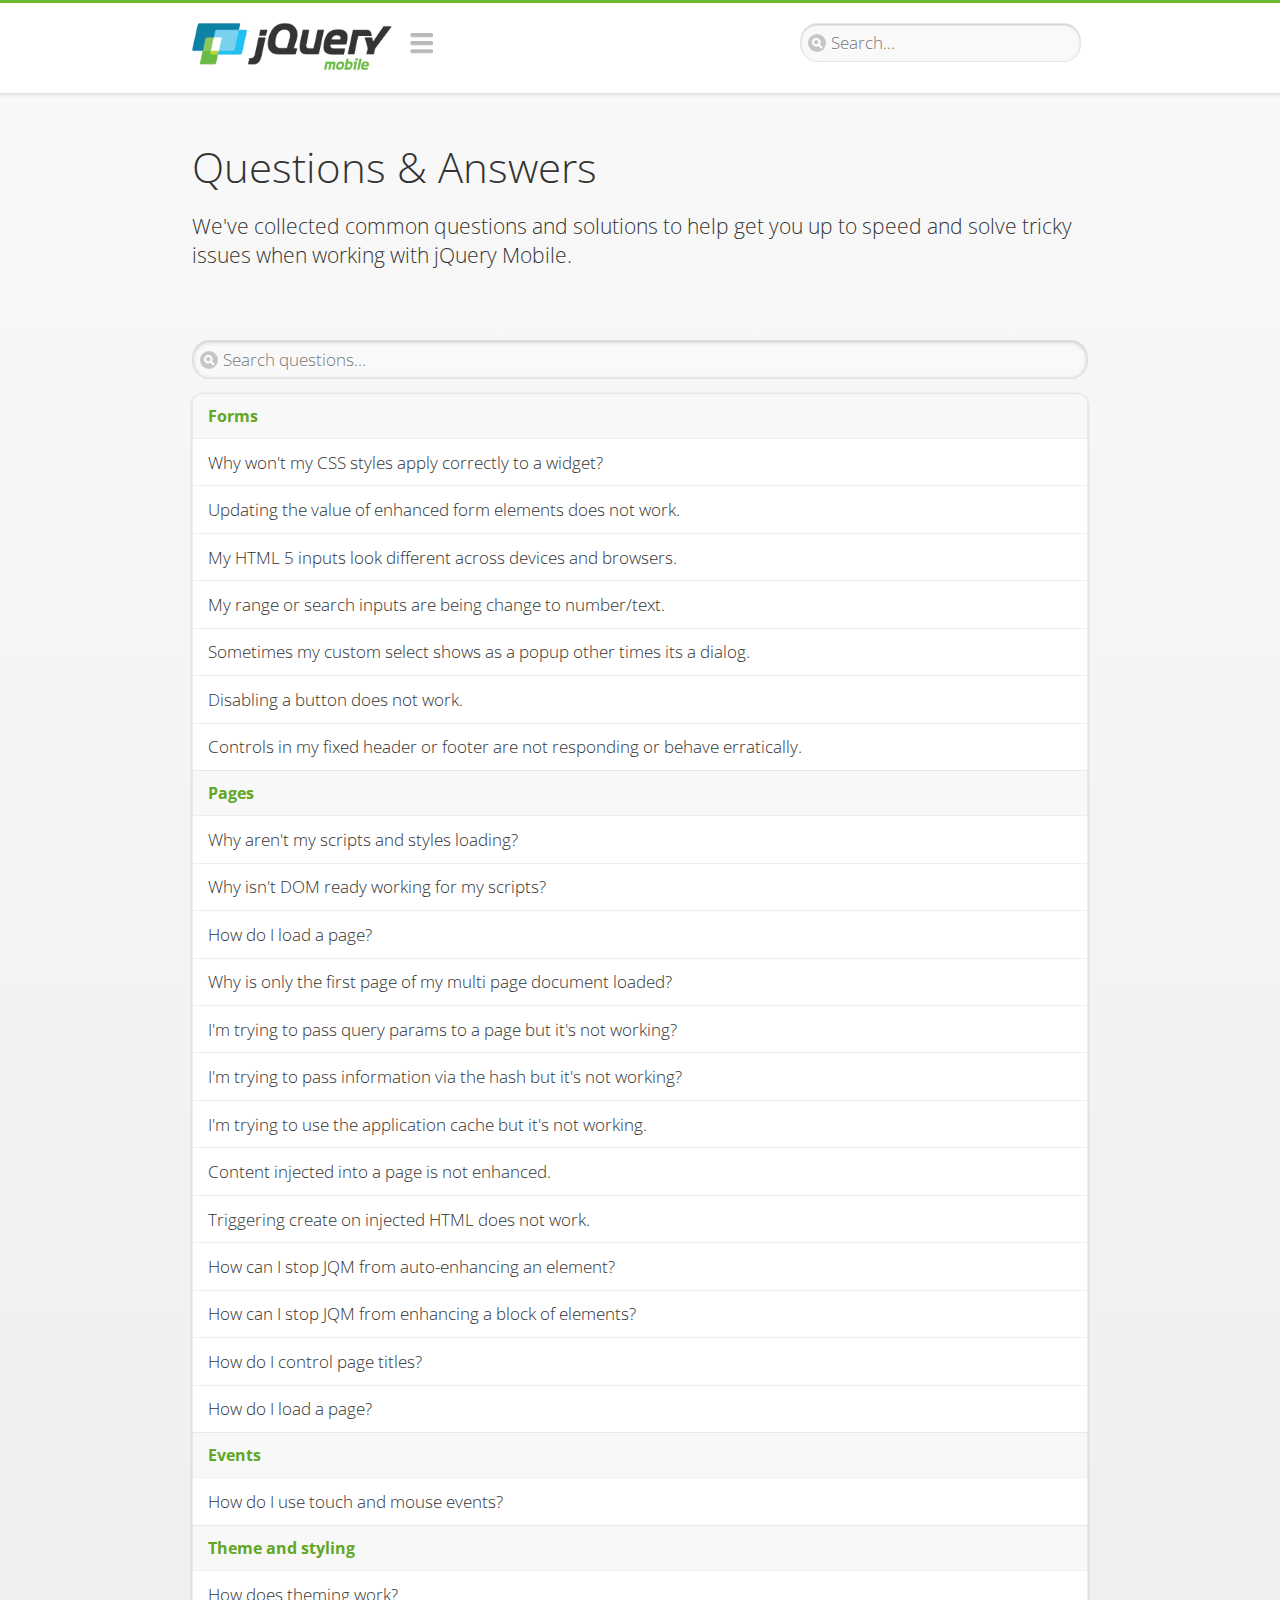
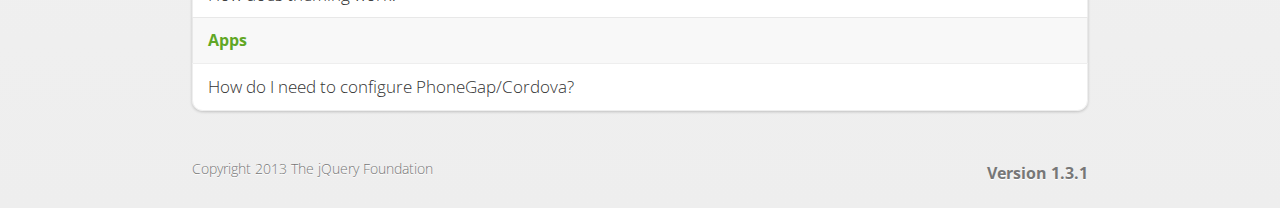
<file: jquery-mobile-1.3.1/demos/faq/index.html>
<!DOCTYPE html>
<html>
<head>
	<meta charset="utf-8">
	<meta name="viewport" content="width=device-width, initial-scale=1">
	<title>Questions & Answers - jQuery Mobile Demos</title>
	<link rel="stylesheet"  href="../css/themes/default/jquery.mobile-1.3.1.min.css">
	<link rel="stylesheet" href="../_assets/css/jqm-demos.css">
	<link rel="shortcut icon" href="../favicon.ico">
    <link rel="stylesheet" href="http://fonts.googleapis.com/css?family=Open+Sans:300,400,700">
	<script src="../js/jquery.js"></script>
	<script src="../_assets/js/index.js"></script>
	<script src="../js/jquery.mobile-1.3.1.min.js"></script>
</head>
<body>
<div data-role="page" class="jqm-demos jqm-demos-index">

	<div data-role="header" class="jqm-header">
		<h1 class="jqm-logo"><a href="../"><img src="../_assets/img/jquery-logo.png" alt="jQuery Mobile Framework"></a></h1>
		<a href="#" class="jqm-navmenu-link" data-icon="bars" data-iconpos="notext">Navigation</a>
		<a href="#" class="jqm-search-link" data-icon="search" data-iconpos="notext">Search</a>
<div class="jqm-search">
    <ul class="jqm-list">
<li data-section="Widgets" data-filtertext="accordions collapsible sets content formatting grouped inset mini"><a href="widgets/accordions/">Accordion</a></li>

<li data-section="Widgets" data-filtertext="ajax navigation navigate event method"><a href="widgets/navigation/" data-ajax="false">AJAX Navigation</a></li>

<li data-section="Widgets" data-filtertext="autocomplete filter reveal listviews remote listviewbeforefilter placeholder"><a href="widgets/autocomplete/" data-ajax="false">Autocomplete</a></li>

<li data-section="Widgets" data-filtertext="buttons inputs forms inline theme grouped icons mini disabled"><a href="widgets/buttons/" data-ajax="false">Buttons</a></li>

<li data-section="Widgets" data-filtertext="checkboxes checkboxradio inputs forms mini disabled"><a href="widgets/checkbox/">Checkboxes</a></li>

<li data-section="Widgets" data-filtertext="collapsibles content formatting"><a href="widgets/collapsibles/" data-ajax="false">Collapsibles</a></li>

<li data-section="Widgets" data-filtertext="controlgroups selects checkboxradio buttons horizontal vertical"><a href="widgets/controlgroups/">Controlgroup</a></li>

<li data-section="Widgets" data-filtertext="dialogs modal popups"><a href="widgets/dialog/">Dialogs</a></li>

<li data-section="Widgets" data-filtertext="fixed toolbars headers footers sections fullscreen"><a href="widgets/fixed-toolbars/">Fixed toolbars</a></li>

<li data-section="Widgets" data-filtertext="flip toggle switch binary slider selects forms disabled"><a href="widgets/sliders/switch.html" data-ajax="false">Flip switch toggle</a></li>

<li data-section="Widgets" data-filtertext="footer toolbars footers sections"><a href="widgets/footers/">Footer toolbar</a></li>

<li data-section="Widgets" data-filtertext="forms inputs slider button range toggle switch label disabled accessible fieldcontains elements"><a href="widgets/forms/">Form elements</a></li>

<li data-section="Widgets" data-filtertext="grids columns blocks content formatting rwd responsive"><a href="widgets/grids/">Grids</a></li>

<li data-section="Widgets" data-filtertext="header toolbars fixed fullscreen sections"><a href="widgets/headers/">Header toolbar</a></li>

<li data-section="Widgets" data-filtertext="icons buttons disc position"><a href="widgets/icons/">Icons</a></li>

<li data-section="Widgets" data-filtertext="links navigation ajax prefetch cache"><a href="widgets/links/">Links</a></li>

<li data-section="Widgets" data-filtertext="listviews thumbnails icons nested split button collapsible ul ol"><a href="widgets/listviews/" data-ajax="false">Listviews</a></li>

<li data-section="Widgets" data-filtertext="ajax loader overlay spinner pages"><a href="widgets/loader/" data-ajax="false">Loader overlay</a></li>

<li data-section="Widgets" data-filtertext="navbars navmenu toolbars links icons footer header"><a href="widgets/navbar/" data-ajax="false">Navbar</a></li>

<li data-section="Widgets" data-filtertext="navbars persistent header footer links navmenu"><a href="widgets/fixed-toolbars/footer-persist-a.html">Navbar, persistent</a></li>

<li data-section="Widgets" data-filtertext="pages single multipage templates ajax nav"><a href="widgets/pages/">Pages</a></li>

<li data-section="Widgets" data-filtertext="panels sliding nav modal transition display reveal overlay push rwd responsive"><a href="widgets/panels/">Panels <span class="ui-li-count">New</span></a></li>

<li data-section="Widgets" data-filtertext="popup dialog modal transition tooltip lightbox form overlay screen flip pop fade transition"><a href="widgets/popup/">Popup</a></li>

<li data-section="Widgets" data-filtertext="radiobuttons checkboxradio inputs forms disabled grouped"><a href="widgets/radiobuttons/">Radio buttons</a></li>

<li data-section="Widgets" data-filtertext="selectmenus custom native multiple optgroup disabled forms"><a href="widgets/selects/">Select</a></li>

<li data-section="Widgets" data-filtertext="slider, single sliders range inputs forms disabled"><a href="widgets/sliders/" data-ajax="false">Slider, single</a></li>

<li data-section="Widgets" data-filtertext="slider, dual range sliders rangesliders inputs forms disabled"><a href="widgets/sliders/rangeslider.html" data-ajax="false">Slider, dual range <span class="ui-li-count">New</span></a></li>

<li data-section="Widgets" data-filtertext="tables column th td toggle responsive tables rwd hide show tabular"><a href="widgets/table-column-toggle/">Table, column toggle <span class="ui-li-count">New</span></a></li>

<li data-section="Widgets" data-filtertext="tables reflow th td responsive rwd columns tabular"><a href="widgets/table-reflow/">Table, reflow <span class="ui-li-count">New</span></a></li>

<li data-section="Widgets" data-filtertext="text inputs textarea numeric email tel file date time month clear pattern placeholder forms"><a href="widgets/textinputs/">Text inputs & textarea</a></li>

<li data-section="Widgets" data-filtertext="page transitions animated pages ajax navigation flip slide fade pop" data-ajax="false"><a href="widgets/transitions/" data-ajax="false">Transitions</a></li>

<li data-role="list-divider">Collapsibles</li>

<li data-section="Demo Showcase" data-filtertext="dynamic collapsible set accordion append expand"><a href="examples/collapsibles/dynamic-collapsible.html" data-ajax="false">Dynamic collapsible</a></li>

<li data-role="list-divider">Controlgroups</li>

<li data-section="Demo Showcase" data-filtertext="dynamic controlgroup buttons selects checkboxes forms"><a href="examples/controlgroups/dynamic-controlgroup.html" data-ajax="false">Dynamic controlgroup</a></li>

<li data-role="list-divider">Listviews</li>

<li data-section="Demo Showcase" data-filtertext="grid listview responsive grids responsive listviews lists ul"><a href="examples/listviews/grid-listview.html" data-ajax="false">Grid Listview</a></li>

<li data-section="Demo Showcase" data-filtertext="autodividers anchor jump scroll linkbars listviews lists ul"><a href="examples/listviews/autodividers-linkbar.html" data-ajax="false">Autodividers Linkbar</a></li>

<li data-section="Demo Showcase" data-filtertext="listviews autodividers selector autodividersselector lists ul ol"><a href="examples/listviews/autodividers-selector.html" data-ajax="false">Autodividers Selector</a></li>

<li data-role="list-divider">Navigation</li>

<li data-section="Demo Showcase" data-filtertext="backbone and require.js example navigation router"><a href="examples/backbone-require/index.html" data-ajax="false">Backbone and Require.js example</a></li>

<li data-section="Demo Showcase" data-filtertext="server redirection with server-side support php"><a href="examples/redirect/" data-ajax="false">Redirection with server-side support</a></li>

<li data-role="list-divider">Panels</li>

<li data-section="Demo Showcase" data-filtertext="panel styling slide panels sliding panels shadow rwd responsive breakpoint"><a href="examples/panels/panel-styling.html" data-ajax="false">Panel styling</a></li>

<li data-section="Demo Showcase" data-filtertext="open panel on swipe panels left right"><a href="examples/panels/panel-swipe-open.html" data-ajax="false">Open panel on swipe</a></li>

<li data-role="list-divider">Popups</li>

<li data-section="Demo Showcase" data-filtertext="dynamic popups popup images lightbox"><a href="examples/popups/dynamic-popup.html" data-ajax="false">Dynamic popup</a></li>

<li data-section="Demo Showcase" data-filtertext="arrow popups popover"><a href="examples/popups/arrow.html" data-ajax="false">Popup with arrow</a></li>

<li data-role="list-divider">Responsive Tables</li>

<li data-section="Demo Showcase" data-filtertext="responsive tables reflow stack custom styles"><a href="examples/tables/movie-list.html" data-ajax="false">Reflow: Custom styles</a></li>

<li data-section="Demo Showcase" data-filtertext="responsive tables reflow heading groups rwd breakpoint"><a href="examples/tables/financial-grouped-reflow.html" data-ajax="false">Reflow: Heading groups</a></li>

<li data-section="Demo Showcase" data-filtertext="responsive tables reflow refresh method dynamically inject data"><a href="examples/tables/reflow-refresh.html" data-ajax="false">Reflow: Refresh method</a></li>

<li data-section="Demo Showcase" data-filtertext="responsive tables column toggle hide rwd breakpoint customization options"><a href="examples/tables/movie-list-toggle-options.html" data-ajax="false">Column toggle: Customization options</a></li>

<li data-section="Demo Showcase" data-filtertext="responsive tables column toggle heading groups rwd breakpoint"><a href="examples/tables/financial-grouped-columns.html" data-ajax="false">Column toggle: Heading groups</a></li>

<li data-section="Demo Showcase" data-filtertext="responsive tables column toggle refresh method dynamically inject data"><a href="examples/tables/columntoggle-refresh.html" data-ajax="false">Column toggle: Refresh method</a></li>

<li data-section="Demo Showcase" data-filtertext="responsive tables table column toggle phone comparison rwd breakpoint"><a href="examples/tables/phone-compare.html" data-ajax="false">Column toggle demo: Phone comparison</a></li>

<li data-role="list-divider">Sliders</li>

<li data-section="Demo Showcase" data-filtertext="slider tooltip handle value extension input range sliders forms"><a href="examples/slider/tooltip.html" data-ajax="false">Tooltip extension</a></li>

<li data-role="list-divider">Swipe</li>

<li data-section="Demo Showcase" data-filtertext="swipe to navigate page transitions navigation"><a href="examples/swipe/swipe-page.html" data-ajax="false">Swipe to navigate</a></li>

<li data-section="Demo Showcase" data-filtertext="swipe to delete list item listviews lists ul ol"><a href="examples/swipe/swipe-list.html" data-ajax="false">Swipe to delete list item</a></li>

<li data-role="list-divider">Forms</li>

<li data-section="Questions & Answers" data-filtertext="CSS styles apply widget scope wrap selector customize"><a href="faq/question-template.html">Why won't my CSS styles apply correctly to a widget?</a></li>

<li data-section="Questions & Answers" data-filtertext="form update value enhance pageinit refresh"><a href="faq/updating-the-value-of-enhanced-form-elements-does-not-work.html">Updating the value of enhanced form elements does not work.</a></li>

<li data-section="Questions & Answers" data-filtertext="HTML 5 inputs appearance keyboard picker calendar date time slider file color"><a href="faq/my-html-5-inputs-look-different-in-browsers.html">My HTML 5 inputs look different across devices and browsers.</a></li>

<li data-section="Questions & Answers" data-filtertext="range search inputs slider number text degrade"><a href="faq/my-range-search-input-type-is-being-changed.html">My range or search inputs are being change to number/text.</a></li>

<li data-section="Questions & Answers" data-filtertext="custom select popup dialog logic"><a href="faq/sometimes-custom-select-shows-as-dialog-popup.html">Sometimes my custom select shows as a popup other times its a dialog.</a></li>

<li data-section="Questions & Answers" data-filtertext="disable button issue class method"><a href="faq/disabling-a-button-does-not-work.html">Disabling a button does not work.</a></li>

<li data-section="Questions & Answers" data-filtertext="fixed toolbar header footer fullscreen select input bug issue"><a href="faq/controls-in-header-footer.html">Controls in my fixed header or footer are not responding or behave erratically.</a></li>

<li data-role="list-divider">Pages</li>

<li data-section="Questions & Answers" data-filtertext="head load scripts styles pageinit onload pagebeforecreate ajax nav pages"><a href="faq/scripts-and-styles-not-loading.html">Why aren't my scripts and styles loading?</a></li>

<li data-section="Questions & Answers" data-filtertext="document.ready onload paginit DOM ready on ready scripts "><a href="faq/dom-ready-not-working.html">Why isn't DOM ready working for my scripts?</a></li>

<li data-section="Questions & Answers" data-filtertext="ajax nav load page mobile.loadpage"><a href="faq/how-do-i-load-a-page.html">How do I load a page?</a></li>

<li data-section="Questions & Answers" data-filtertext="ajax nav multi page document load"><a href="faq/why-is-only-the-first-page-loaded.html">Why is only the first page of my multi page document loaded?</a></li>

<li data-section="Questions & Answers" data-filtertext="pass url query params ajax nav"><a href="faq/pass-query-params-to-page.html">I'm trying to pass query params to a page but it's not working?</a></li>

<li data-section="Questions & Answers" data-filtertext="hash pass parameters information ajax nav"><a href="faq/pass-via-the-hash-to-page.html">I'm trying to pass information via the hash but it's not working?</a></li>

<li data-section="Questions & Answers" data-filtertext="application cache status error isLocal ajax nav"><a href="faq/the-application-cache-is-not-working.html">I'm trying to use the application cache but it's not working.</a></li>

<li data-section="Questions & Answers" data-filtertext=">create refresh event trigger pageInit refresh method content injected page not enhanced."><a href="faq/injected-content-is-not-enhanced.html">Content injected into a page is not enhanced.</a></li>

<li data-section="Questions & Answers" data-filtertext=">create trigger event pageInit injected HTML"><a href="faq/triggering-create-on-injected-content-does-not-work.html">Triggering create on injected HTML does not work.</a></li>

<li data-section="Questions & Answers" data-filtertext="auto-enhance element stop preventnative role none"><a href="faq/how-can-i-stop-auto-enhancement-of-elements.html">How can I stop JQM from auto-enhancing an element?</a></li>

<li data-section="Questions & Answers" data-filtertext="auto-enhance block container parent stop preventnative role none"><a href="faq/how-can-i-stop-auto-enhancement-of-a-block-of-elements.html">How can I stop JQM from enhancing a block of elements?</a></li>

<li data-section="Questions & Answers" data-filtertext="page title ajax nav head"><a href="faq/how-do-i-control-page-titles.html">How do I control page titles?</a></li>

<li data-section="Questions & Answers" data-filtertext="ajax nav load page loadPage"><a href="faq/how-do-i-load-a-page.html">How do I load a page?</a></li>

<li data-role="list-divider">Events</li>

<li data-section="Questions & Answers" data-filtertext="touch mouse events vmouseover, vmousedown, vmousemove, vmouseup, vclick, vmousecancel"><a href="faq/how-do-i-use-touch-mouse-events.html">How do I use touch and mouse events?</a></li>

<li data-role="list-divider">Theme and styling</li>

<li data-section="Questions & Answers" data-filtertext="theme swatch css themeroller customize icons colors fonts style"><a href="faq/how-does-theming-work.html">How does theming work?</a></li>

<li data-role="list-divider">Apps</li>

<li data-section="Questions & Answers" data-filtertext="How do I need to configure PhoneGap Cordova?"><a href="faq/how-configure-phonegap-cordova.html">How do I need to configure PhoneGap/Cordova?</a></li>
<!--
<li data-role="list-divider">Navigation</li>

<li data-section="Questions & Answers" data-filtertext=""><a href="faq/nav-is-acting-erraticly.html">The nav is acting erratically!</a></li>

<li data-section="Questions & Answers" data-filtertext=""><a href="faq/deep-links-dont-work.html">Following a deep link ( a link to scroll to and id ) does not work.</a></li>

<li data-section="Questions & Answers" data-filtertext=""><a href="faq/scripts-css-only-works-on-first-page-or-refresh.html">My script / css only works on first page or on refresh.</a></li>
<li data-role="list-divider">Widgets</li>

<li data-section="Questions & Answers" data-filtertext=""><a href="faq/cloned-content-double-enhanced.html">Cloning a widget or enhanced for element and enhancing causes "double" enhancement</a></li>

<li data-section="Questions & Answers" data-filtertext=""><a href="faq/cloned-content-does-not-update.html">Cloned widget or enhanced element does not update</a></li>

<li data-section="Questions & Answers" data-filtertext=""><a href="faq/data-enhance-false-does-not-work.html">Setting data-enhance="false" does not work.</a></li>

<li data-role="list-divider">General</li>

<li data-section="Questions & Answers" data-filtertext=""><a href="faq/selecting-element-by-id-not-working.html">Selecting elements by id only works sometimes or on first page!</a></li>

<li data-section="Questions & Answers" data-filtertext=""><a href="faq/global-config-settings-ignored.html">The global configuration settings i set are being ignored.</a></li>

<li data-section="Questions & Answers" data-filtertext=""><a href="faq/custom-css-is-ignored.html">My custom css is ignored.</a></li>

<li data-role="list-divider">Events</li>

<li data-section="Questions & Answers" data-filtertext=""><a href="faq/swipe-triggered-when-scrolling.html">Swipe triggered when scrolling.</a></li>

<li data-section="Questions & Answers" data-filtertext=""><a href="faq/document-ready-not-working.html">Document ready ignored after first page.</a></li>

<li data-role="list-divider">Theming &amp; custom styles</li>

<li data-section="Questions & Answers" data-filtertext=""><a href="faq/#">How do I add custom icons?</a></li>

<li data-section="Questions & Answers" data-filtertext=""><a href="faq/#">How do I add remove the circle behind the icons?</a></li>
-->

    </ul>
</div>

	</div><!-- /header -->

	<div data-role="content" class="jqm-content">

        <h1>Questions &amp; Answers</h1>

        <p class="jqm-intro">We've collected common questions and solutions to help get you up to speed and solve tricky issues when working with jQuery Mobile.</p>

        <ul data-role="listview" data-inset="true" data-filter="true" data-theme="d" data-divider-theme="d" data-icon="false" data-filter-placeholder="Search questions..." data-global-nav="demos" class="jqm-list">
<li data-role="list-divider">Forms</li>

<li data-section="Questions & Answers" data-filtertext="CSS styles apply widget scope wrap selector customize"><a href="faq/question-template.html">Why won't my CSS styles apply correctly to a widget?</a></li>

<li data-section="Questions & Answers" data-filtertext="form update value enhance pageinit refresh"><a href="faq/updating-the-value-of-enhanced-form-elements-does-not-work.html">Updating the value of enhanced form elements does not work.</a></li>

<li data-section="Questions & Answers" data-filtertext="HTML 5 inputs appearance keyboard picker calendar date time slider file color"><a href="faq/my-html-5-inputs-look-different-in-browsers.html">My HTML 5 inputs look different across devices and browsers.</a></li>

<li data-section="Questions & Answers" data-filtertext="range search inputs slider number text degrade"><a href="faq/my-range-search-input-type-is-being-changed.html">My range or search inputs are being change to number/text.</a></li>

<li data-section="Questions & Answers" data-filtertext="custom select popup dialog logic"><a href="faq/sometimes-custom-select-shows-as-dialog-popup.html">Sometimes my custom select shows as a popup other times its a dialog.</a></li>

<li data-section="Questions & Answers" data-filtertext="disable button issue class method"><a href="faq/disabling-a-button-does-not-work.html">Disabling a button does not work.</a></li>

<li data-section="Questions & Answers" data-filtertext="fixed toolbar header footer fullscreen select input bug issue"><a href="faq/controls-in-header-footer.html">Controls in my fixed header or footer are not responding or behave erratically.</a></li>

<li data-role="list-divider">Pages</li>

<li data-section="Questions & Answers" data-filtertext="head load scripts styles pageinit onload pagebeforecreate ajax nav pages"><a href="faq/scripts-and-styles-not-loading.html">Why aren't my scripts and styles loading?</a></li>

<li data-section="Questions & Answers" data-filtertext="document.ready onload paginit DOM ready on ready scripts "><a href="faq/dom-ready-not-working.html">Why isn't DOM ready working for my scripts?</a></li>

<li data-section="Questions & Answers" data-filtertext="ajax nav load page mobile.loadpage"><a href="faq/how-do-i-load-a-page.html">How do I load a page?</a></li>

<li data-section="Questions & Answers" data-filtertext="ajax nav multi page document load"><a href="faq/why-is-only-the-first-page-loaded.html">Why is only the first page of my multi page document loaded?</a></li>

<li data-section="Questions & Answers" data-filtertext="pass url query params ajax nav"><a href="faq/pass-query-params-to-page.html">I'm trying to pass query params to a page but it's not working?</a></li>

<li data-section="Questions & Answers" data-filtertext="hash pass parameters information ajax nav"><a href="faq/pass-via-the-hash-to-page.html">I'm trying to pass information via the hash but it's not working?</a></li>

<li data-section="Questions & Answers" data-filtertext="application cache status error isLocal ajax nav"><a href="faq/the-application-cache-is-not-working.html">I'm trying to use the application cache but it's not working.</a></li>

<li data-section="Questions & Answers" data-filtertext=">create refresh event trigger pageInit refresh method content injected page not enhanced."><a href="faq/injected-content-is-not-enhanced.html">Content injected into a page is not enhanced.</a></li>

<li data-section="Questions & Answers" data-filtertext=">create trigger event pageInit injected HTML"><a href="faq/triggering-create-on-injected-content-does-not-work.html">Triggering create on injected HTML does not work.</a></li>

<li data-section="Questions & Answers" data-filtertext="auto-enhance element stop preventnative role none"><a href="faq/how-can-i-stop-auto-enhancement-of-elements.html">How can I stop JQM from auto-enhancing an element?</a></li>

<li data-section="Questions & Answers" data-filtertext="auto-enhance block container parent stop preventnative role none"><a href="faq/how-can-i-stop-auto-enhancement-of-a-block-of-elements.html">How can I stop JQM from enhancing a block of elements?</a></li>

<li data-section="Questions & Answers" data-filtertext="page title ajax nav head"><a href="faq/how-do-i-control-page-titles.html">How do I control page titles?</a></li>

<li data-section="Questions & Answers" data-filtertext="ajax nav load page loadPage"><a href="faq/how-do-i-load-a-page.html">How do I load a page?</a></li>

<li data-role="list-divider">Events</li>

<li data-section="Questions & Answers" data-filtertext="touch mouse events vmouseover, vmousedown, vmousemove, vmouseup, vclick, vmousecancel"><a href="faq/how-do-i-use-touch-mouse-events.html">How do I use touch and mouse events?</a></li>

<li data-role="list-divider">Theme and styling</li>

<li data-section="Questions & Answers" data-filtertext="theme swatch css themeroller customize icons colors fonts style"><a href="faq/how-does-theming-work.html">How does theming work?</a></li>

<li data-role="list-divider">Apps</li>

<li data-section="Questions & Answers" data-filtertext="How do I need to configure PhoneGap Cordova?"><a href="faq/how-configure-phonegap-cordova.html">How do I need to configure PhoneGap/Cordova?</a></li>
<!--
<li data-role="list-divider">Navigation</li>

<li data-section="Questions & Answers" data-filtertext=""><a href="faq/nav-is-acting-erraticly.html">The nav is acting erratically!</a></li>

<li data-section="Questions & Answers" data-filtertext=""><a href="faq/deep-links-dont-work.html">Following a deep link ( a link to scroll to and id ) does not work.</a></li>

<li data-section="Questions & Answers" data-filtertext=""><a href="faq/scripts-css-only-works-on-first-page-or-refresh.html">My script / css only works on first page or on refresh.</a></li>
<li data-role="list-divider">Widgets</li>

<li data-section="Questions & Answers" data-filtertext=""><a href="faq/cloned-content-double-enhanced.html">Cloning a widget or enhanced for element and enhancing causes "double" enhancement</a></li>

<li data-section="Questions & Answers" data-filtertext=""><a href="faq/cloned-content-does-not-update.html">Cloned widget or enhanced element does not update</a></li>

<li data-section="Questions & Answers" data-filtertext=""><a href="faq/data-enhance-false-does-not-work.html">Setting data-enhance="false" does not work.</a></li>

<li data-role="list-divider">General</li>

<li data-section="Questions & Answers" data-filtertext=""><a href="faq/selecting-element-by-id-not-working.html">Selecting elements by id only works sometimes or on first page!</a></li>

<li data-section="Questions & Answers" data-filtertext=""><a href="faq/global-config-settings-ignored.html">The global configuration settings i set are being ignored.</a></li>

<li data-section="Questions & Answers" data-filtertext=""><a href="faq/custom-css-is-ignored.html">My custom css is ignored.</a></li>

<li data-role="list-divider">Events</li>

<li data-section="Questions & Answers" data-filtertext=""><a href="faq/swipe-triggered-when-scrolling.html">Swipe triggered when scrolling.</a></li>

<li data-section="Questions & Answers" data-filtertext=""><a href="faq/document-ready-not-working.html">Document ready ignored after first page.</a></li>

<li data-role="list-divider">Theming &amp; custom styles</li>

<li data-section="Questions & Answers" data-filtertext=""><a href="faq/#">How do I add custom icons?</a></li>

<li data-section="Questions & Answers" data-filtertext=""><a href="faq/#">How do I add remove the circle behind the icons?</a></li>
-->

        </ul>

	</div><!-- /content -->

	<div data-role="footer" class="jqm-footer">
		<p class="jqm-version"></p>
		<p>Copyright 2013 The jQuery Foundation</p>
	</div><!-- /footer -->
    <div data-role="panel" class="jqm-nav-panel jqm-navmenu-panel" data-position="left" data-display="reveal" data-theme="c">
        <ul data-role="listview" data-theme="d" data-divider-theme="d" data-icon="false" data-global-nav="demos" class="jqm-list">
            <li data-role="list-divider">jQuery Mobile Demos</li>
			<li><a href="./">Home</a></li>
            <li><a href="intro/">Introduction</a></li>
            <li><a href="examples/">Demo Showcase</a></li>
            <li><a href="faq/">Questions & Answers</a></li>
			<li><a href="intro/rwd.html">Going Responsive</a></li>
            <li data-role="list-divider">Widget reference</li>
<li data-section="Widgets" data-filtertext="accordions collapsible sets content formatting grouped inset mini"><a href="widgets/accordions/">Accordion</a></li>

<li data-section="Widgets" data-filtertext="ajax navigation navigate event method"><a href="widgets/navigation/" data-ajax="false">AJAX Navigation</a></li>

<li data-section="Widgets" data-filtertext="autocomplete filter reveal listviews remote listviewbeforefilter placeholder"><a href="widgets/autocomplete/" data-ajax="false">Autocomplete</a></li>

<li data-section="Widgets" data-filtertext="buttons inputs forms inline theme grouped icons mini disabled"><a href="widgets/buttons/" data-ajax="false">Buttons</a></li>

<li data-section="Widgets" data-filtertext="checkboxes checkboxradio inputs forms mini disabled"><a href="widgets/checkbox/">Checkboxes</a></li>

<li data-section="Widgets" data-filtertext="collapsibles content formatting"><a href="widgets/collapsibles/" data-ajax="false">Collapsibles</a></li>

<li data-section="Widgets" data-filtertext="controlgroups selects checkboxradio buttons horizontal vertical"><a href="widgets/controlgroups/">Controlgroup</a></li>

<li data-section="Widgets" data-filtertext="dialogs modal popups"><a href="widgets/dialog/">Dialogs</a></li>

<li data-section="Widgets" data-filtertext="fixed toolbars headers footers sections fullscreen"><a href="widgets/fixed-toolbars/">Fixed toolbars</a></li>

<li data-section="Widgets" data-filtertext="flip toggle switch binary slider selects forms disabled"><a href="widgets/sliders/switch.html" data-ajax="false">Flip switch toggle</a></li>

<li data-section="Widgets" data-filtertext="footer toolbars footers sections"><a href="widgets/footers/">Footer toolbar</a></li>

<li data-section="Widgets" data-filtertext="forms inputs slider button range toggle switch label disabled accessible fieldcontains elements"><a href="widgets/forms/">Form elements</a></li>

<li data-section="Widgets" data-filtertext="grids columns blocks content formatting rwd responsive"><a href="widgets/grids/">Grids</a></li>

<li data-section="Widgets" data-filtertext="header toolbars fixed fullscreen sections"><a href="widgets/headers/">Header toolbar</a></li>

<li data-section="Widgets" data-filtertext="icons buttons disc position"><a href="widgets/icons/">Icons</a></li>

<li data-section="Widgets" data-filtertext="links navigation ajax prefetch cache"><a href="widgets/links/">Links</a></li>

<li data-section="Widgets" data-filtertext="listviews thumbnails icons nested split button collapsible ul ol"><a href="widgets/listviews/" data-ajax="false">Listviews</a></li>

<li data-section="Widgets" data-filtertext="ajax loader overlay spinner pages"><a href="widgets/loader/" data-ajax="false">Loader overlay</a></li>

<li data-section="Widgets" data-filtertext="navbars navmenu toolbars links icons footer header"><a href="widgets/navbar/" data-ajax="false">Navbar</a></li>

<li data-section="Widgets" data-filtertext="navbars persistent header footer links navmenu"><a href="widgets/fixed-toolbars/footer-persist-a.html">Navbar, persistent</a></li>

<li data-section="Widgets" data-filtertext="pages single multipage templates ajax nav"><a href="widgets/pages/">Pages</a></li>

<li data-section="Widgets" data-filtertext="panels sliding nav modal transition display reveal overlay push rwd responsive"><a href="widgets/panels/">Panels <span class="ui-li-count">New</span></a></li>

<li data-section="Widgets" data-filtertext="popup dialog modal transition tooltip lightbox form overlay screen flip pop fade transition"><a href="widgets/popup/">Popup</a></li>

<li data-section="Widgets" data-filtertext="radiobuttons checkboxradio inputs forms disabled grouped"><a href="widgets/radiobuttons/">Radio buttons</a></li>

<li data-section="Widgets" data-filtertext="selectmenus custom native multiple optgroup disabled forms"><a href="widgets/selects/">Select</a></li>

<li data-section="Widgets" data-filtertext="slider, single sliders range inputs forms disabled"><a href="widgets/sliders/" data-ajax="false">Slider, single</a></li>

<li data-section="Widgets" data-filtertext="slider, dual range sliders rangesliders inputs forms disabled"><a href="widgets/sliders/rangeslider.html" data-ajax="false">Slider, dual range <span class="ui-li-count">New</span></a></li>

<li data-section="Widgets" data-filtertext="tables column th td toggle responsive tables rwd hide show tabular"><a href="widgets/table-column-toggle/">Table, column toggle <span class="ui-li-count">New</span></a></li>

<li data-section="Widgets" data-filtertext="tables reflow th td responsive rwd columns tabular"><a href="widgets/table-reflow/">Table, reflow <span class="ui-li-count">New</span></a></li>

<li data-section="Widgets" data-filtertext="text inputs textarea numeric email tel file date time month clear pattern placeholder forms"><a href="widgets/textinputs/">Text inputs & textarea</a></li>

<li data-section="Widgets" data-filtertext="page transitions animated pages ajax navigation flip slide fade pop" data-ajax="false"><a href="widgets/transitions/" data-ajax="false">Transitions</a></li>

        </ul>
	</div><!-- /panel -->


</div><!-- /page -->
</body>
</html>
</file>
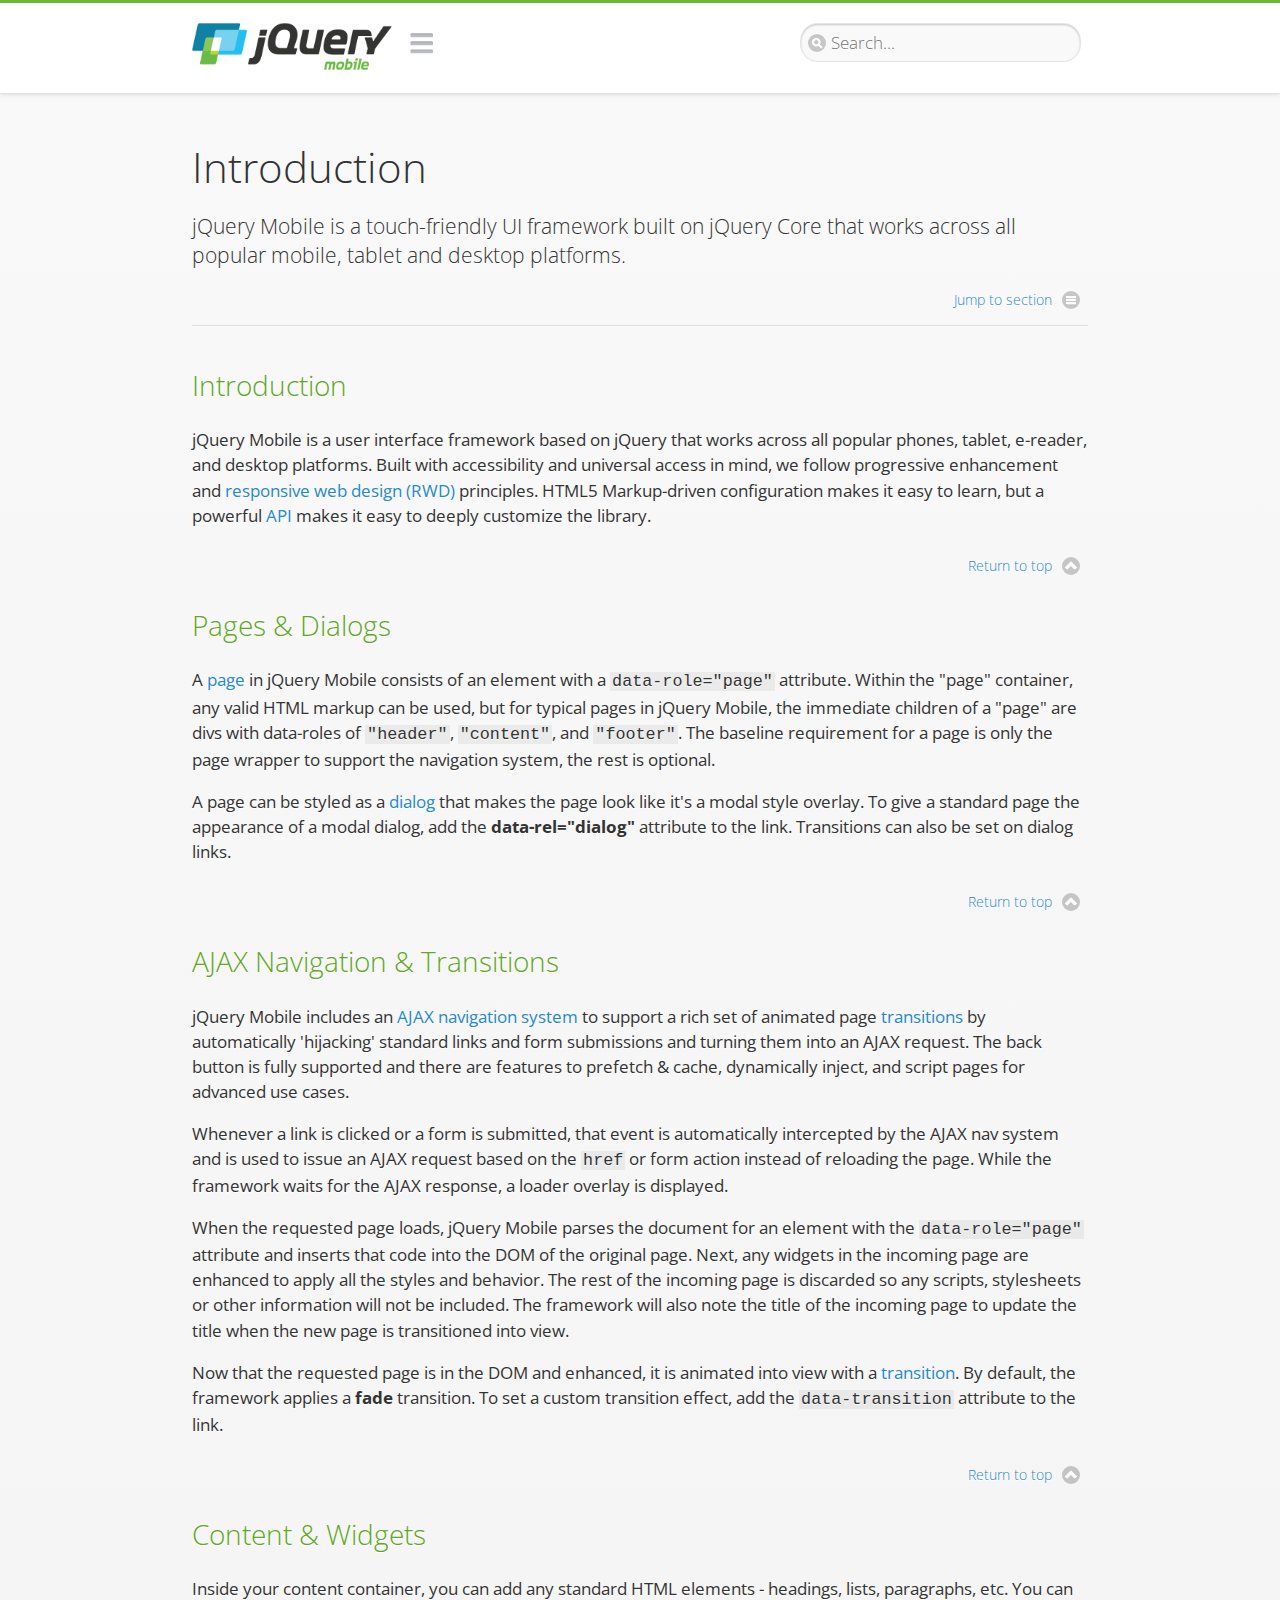
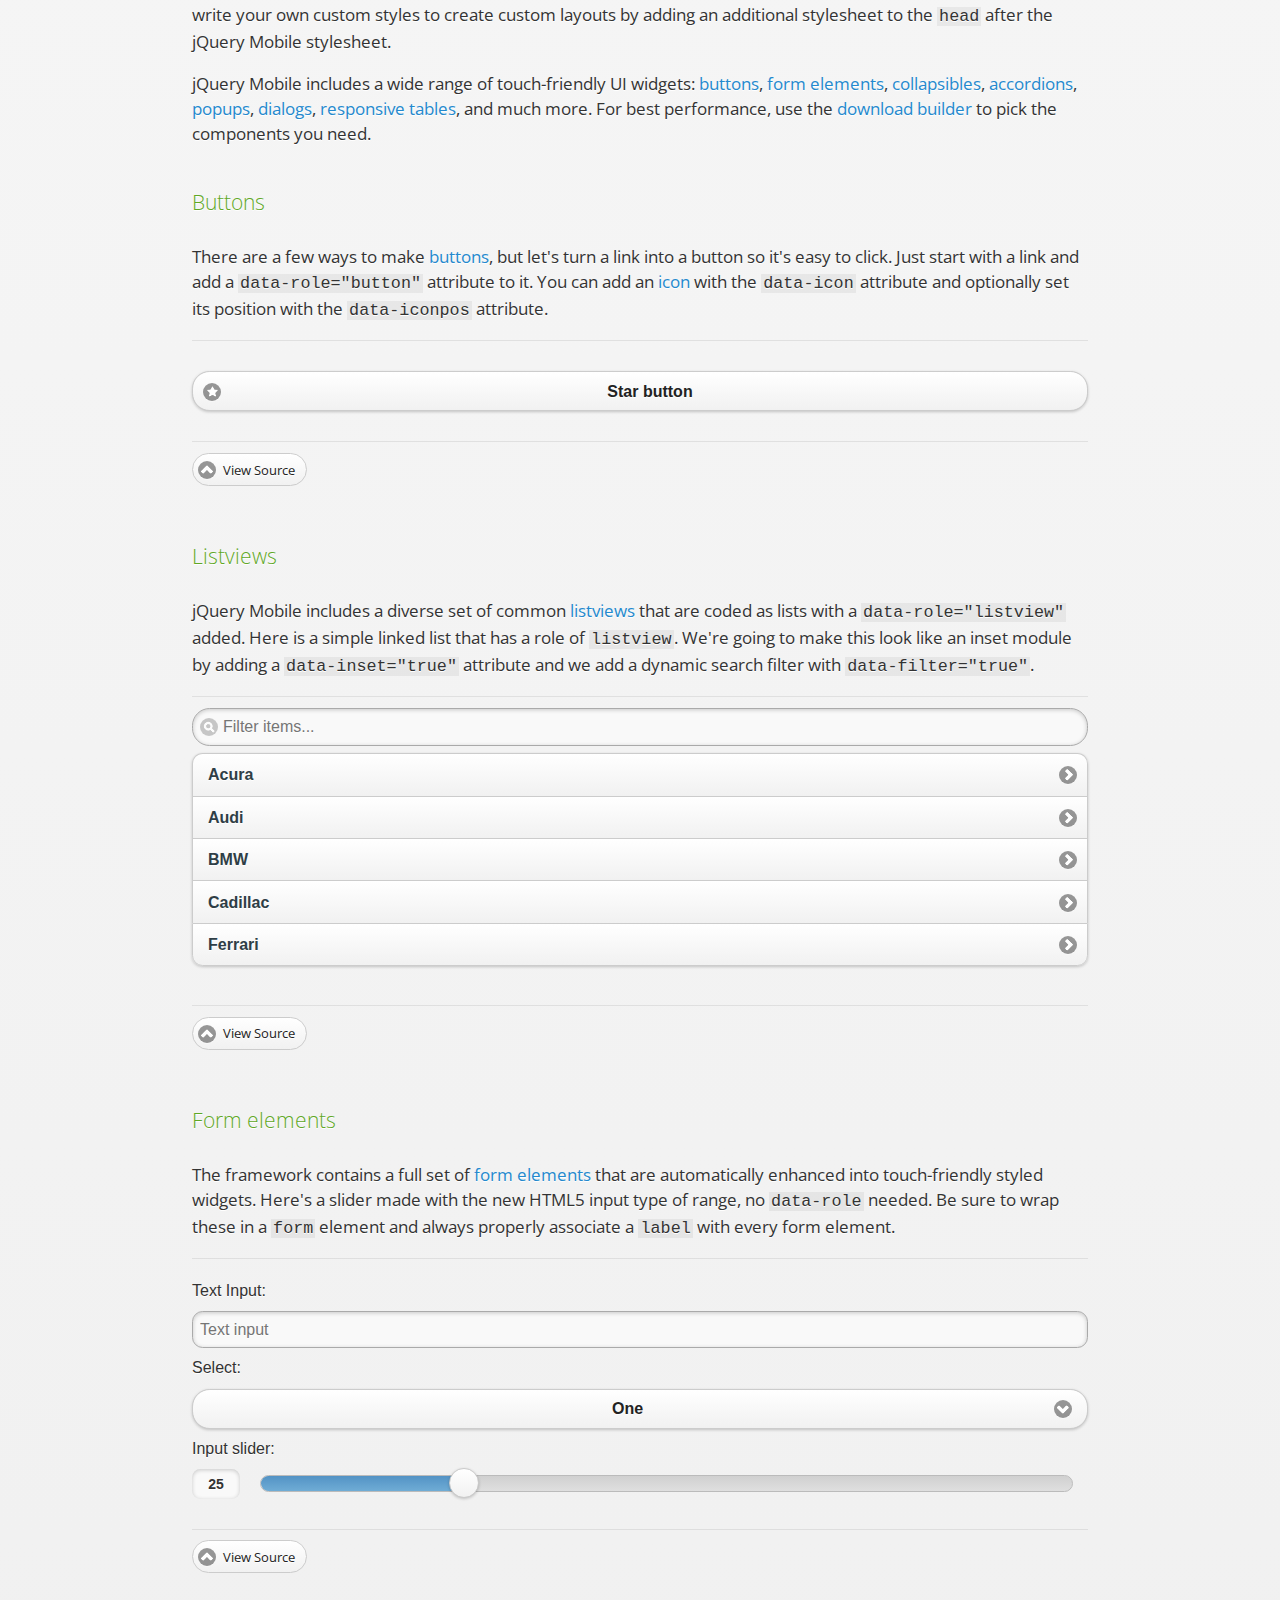
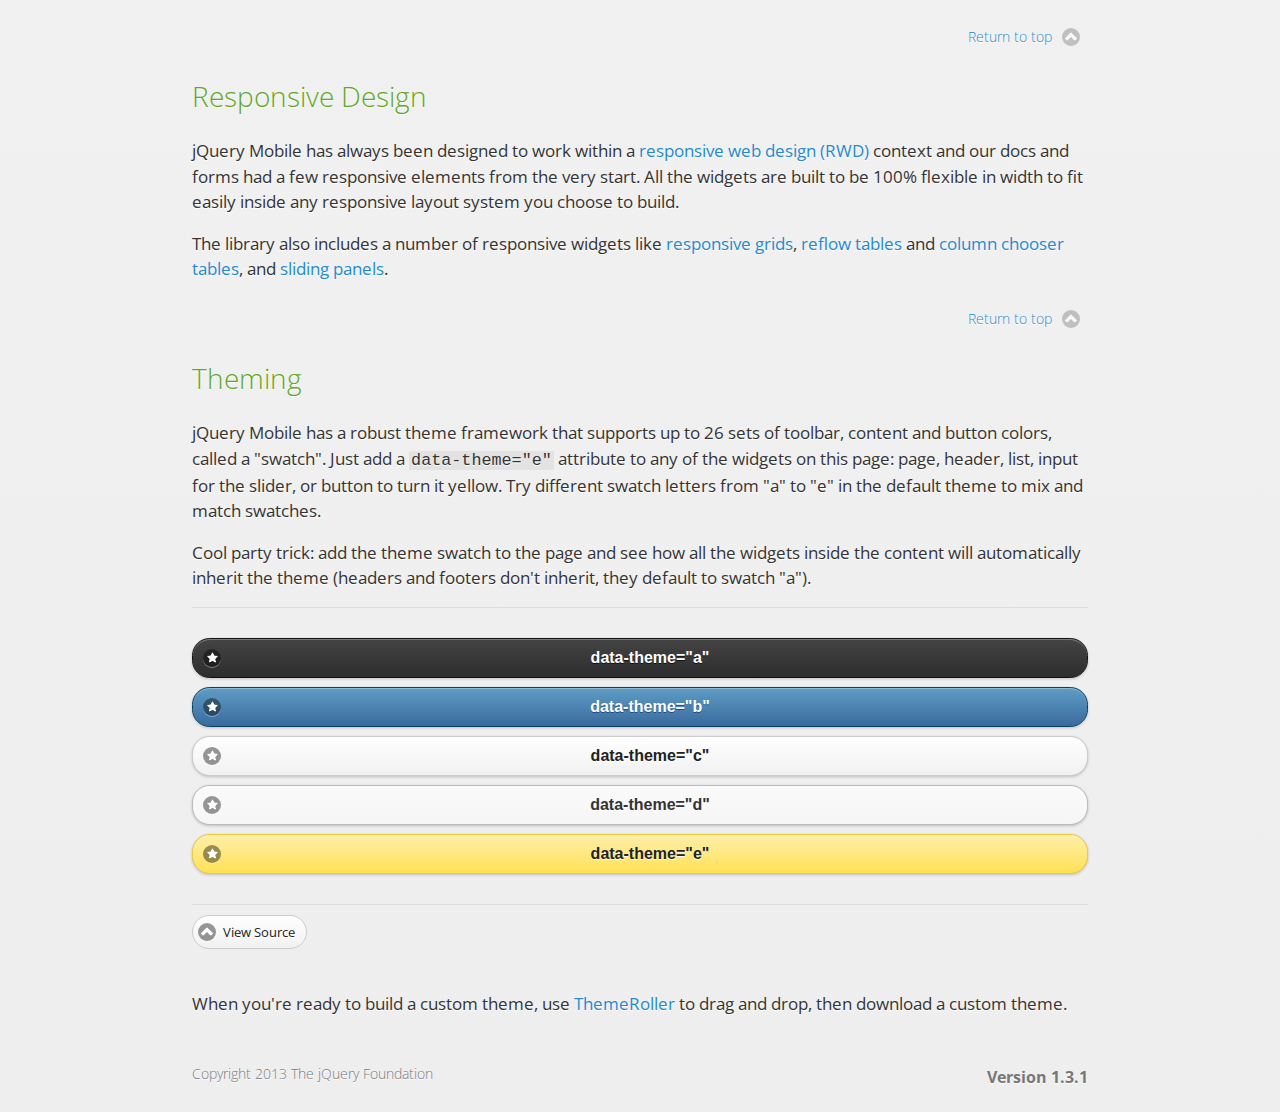
<file: jquery-mobile-1.3.1/demos/intro/index.html>
<!DOCTYPE html>
<html>
<head>
	<meta charset="utf-8">
	<meta name="viewport" content="width=device-width, initial-scale=1">
	<title>Introduction - jQuery Mobile Demos</title>
	<link rel="stylesheet"  href="../css/themes/default/jquery.mobile-1.3.1.min.css">
	<link rel="stylesheet" href="../_assets/css/jqm-demos.css">
	<link rel="shortcut icon" href="../favicon.ico">
    <link rel="stylesheet" href="http://fonts.googleapis.com/css?family=Open+Sans:300,400,700">
	<script src="../js/jquery.js"></script>
	<script src="../_assets/js/index.js"></script>
	<script src="../js/jquery.mobile-1.3.1.min.js"></script>
</head>
<body>
<div data-role="page" class="jqm-demos" data-quicklinks="true">

	<div data-role="header" class="jqm-header">
        <h1 class="jqm-logo"><a href="../"><img src="../_assets/img/jquery-logo.png" alt="jQuery Mobile Framework"></a></h1>
		<a href="#" class="jqm-navmenu-link" data-icon="bars" data-iconpos="notext">Navigation</a>
		<a href="#" class="jqm-search-link" data-icon="search" data-iconpos="notext">Search</a>
<div class="jqm-search">
    <ul class="jqm-list">
<li data-section="Widgets" data-filtertext="accordions collapsible sets content formatting grouped inset mini"><a href="widgets/accordions/">Accordion</a></li>

<li data-section="Widgets" data-filtertext="ajax navigation navigate event method"><a href="widgets/navigation/" data-ajax="false">AJAX Navigation</a></li>

<li data-section="Widgets" data-filtertext="autocomplete filter reveal listviews remote listviewbeforefilter placeholder"><a href="widgets/autocomplete/" data-ajax="false">Autocomplete</a></li>

<li data-section="Widgets" data-filtertext="buttons inputs forms inline theme grouped icons mini disabled"><a href="widgets/buttons/" data-ajax="false">Buttons</a></li>

<li data-section="Widgets" data-filtertext="checkboxes checkboxradio inputs forms mini disabled"><a href="widgets/checkbox/">Checkboxes</a></li>

<li data-section="Widgets" data-filtertext="collapsibles content formatting"><a href="widgets/collapsibles/" data-ajax="false">Collapsibles</a></li>

<li data-section="Widgets" data-filtertext="controlgroups selects checkboxradio buttons horizontal vertical"><a href="widgets/controlgroups/">Controlgroup</a></li>

<li data-section="Widgets" data-filtertext="dialogs modal popups"><a href="widgets/dialog/">Dialogs</a></li>

<li data-section="Widgets" data-filtertext="fixed toolbars headers footers sections fullscreen"><a href="widgets/fixed-toolbars/">Fixed toolbars</a></li>

<li data-section="Widgets" data-filtertext="flip toggle switch binary slider selects forms disabled"><a href="widgets/sliders/switch.html" data-ajax="false">Flip switch toggle</a></li>

<li data-section="Widgets" data-filtertext="footer toolbars footers sections"><a href="widgets/footers/">Footer toolbar</a></li>

<li data-section="Widgets" data-filtertext="forms inputs slider button range toggle switch label disabled accessible fieldcontains elements"><a href="widgets/forms/">Form elements</a></li>

<li data-section="Widgets" data-filtertext="grids columns blocks content formatting rwd responsive"><a href="widgets/grids/">Grids</a></li>

<li data-section="Widgets" data-filtertext="header toolbars fixed fullscreen sections"><a href="widgets/headers/">Header toolbar</a></li>

<li data-section="Widgets" data-filtertext="icons buttons disc position"><a href="widgets/icons/">Icons</a></li>

<li data-section="Widgets" data-filtertext="links navigation ajax prefetch cache"><a href="widgets/links/">Links</a></li>

<li data-section="Widgets" data-filtertext="listviews thumbnails icons nested split button collapsible ul ol"><a href="widgets/listviews/" data-ajax="false">Listviews</a></li>

<li data-section="Widgets" data-filtertext="ajax loader overlay spinner pages"><a href="widgets/loader/" data-ajax="false">Loader overlay</a></li>

<li data-section="Widgets" data-filtertext="navbars navmenu toolbars links icons footer header"><a href="widgets/navbar/" data-ajax="false">Navbar</a></li>

<li data-section="Widgets" data-filtertext="navbars persistent header footer links navmenu"><a href="widgets/fixed-toolbars/footer-persist-a.html">Navbar, persistent</a></li>

<li data-section="Widgets" data-filtertext="pages single multipage templates ajax nav"><a href="widgets/pages/">Pages</a></li>

<li data-section="Widgets" data-filtertext="panels sliding nav modal transition display reveal overlay push rwd responsive"><a href="widgets/panels/">Panels <span class="ui-li-count">New</span></a></li>

<li data-section="Widgets" data-filtertext="popup dialog modal transition tooltip lightbox form overlay screen flip pop fade transition"><a href="widgets/popup/">Popup</a></li>

<li data-section="Widgets" data-filtertext="radiobuttons checkboxradio inputs forms disabled grouped"><a href="widgets/radiobuttons/">Radio buttons</a></li>

<li data-section="Widgets" data-filtertext="selectmenus custom native multiple optgroup disabled forms"><a href="widgets/selects/">Select</a></li>

<li data-section="Widgets" data-filtertext="slider, single sliders range inputs forms disabled"><a href="widgets/sliders/" data-ajax="false">Slider, single</a></li>

<li data-section="Widgets" data-filtertext="slider, dual range sliders rangesliders inputs forms disabled"><a href="widgets/sliders/rangeslider.html" data-ajax="false">Slider, dual range <span class="ui-li-count">New</span></a></li>

<li data-section="Widgets" data-filtertext="tables column th td toggle responsive tables rwd hide show tabular"><a href="widgets/table-column-toggle/">Table, column toggle <span class="ui-li-count">New</span></a></li>

<li data-section="Widgets" data-filtertext="tables reflow th td responsive rwd columns tabular"><a href="widgets/table-reflow/">Table, reflow <span class="ui-li-count">New</span></a></li>

<li data-section="Widgets" data-filtertext="text inputs textarea numeric email tel file date time month clear pattern placeholder forms"><a href="widgets/textinputs/">Text inputs & textarea</a></li>

<li data-section="Widgets" data-filtertext="page transitions animated pages ajax navigation flip slide fade pop" data-ajax="false"><a href="widgets/transitions/" data-ajax="false">Transitions</a></li>

<li data-role="list-divider">Collapsibles</li>

<li data-section="Demo Showcase" data-filtertext="dynamic collapsible set accordion append expand"><a href="examples/collapsibles/dynamic-collapsible.html" data-ajax="false">Dynamic collapsible</a></li>

<li data-role="list-divider">Controlgroups</li>

<li data-section="Demo Showcase" data-filtertext="dynamic controlgroup buttons selects checkboxes forms"><a href="examples/controlgroups/dynamic-controlgroup.html" data-ajax="false">Dynamic controlgroup</a></li>

<li data-role="list-divider">Listviews</li>

<li data-section="Demo Showcase" data-filtertext="grid listview responsive grids responsive listviews lists ul"><a href="examples/listviews/grid-listview.html" data-ajax="false">Grid Listview</a></li>

<li data-section="Demo Showcase" data-filtertext="autodividers anchor jump scroll linkbars listviews lists ul"><a href="examples/listviews/autodividers-linkbar.html" data-ajax="false">Autodividers Linkbar</a></li>

<li data-section="Demo Showcase" data-filtertext="listviews autodividers selector autodividersselector lists ul ol"><a href="examples/listviews/autodividers-selector.html" data-ajax="false">Autodividers Selector</a></li>

<li data-role="list-divider">Navigation</li>

<li data-section="Demo Showcase" data-filtertext="backbone and require.js example navigation router"><a href="examples/backbone-require/index.html" data-ajax="false">Backbone and Require.js example</a></li>

<li data-section="Demo Showcase" data-filtertext="server redirection with server-side support php"><a href="examples/redirect/" data-ajax="false">Redirection with server-side support</a></li>

<li data-role="list-divider">Panels</li>

<li data-section="Demo Showcase" data-filtertext="panel styling slide panels sliding panels shadow rwd responsive breakpoint"><a href="examples/panels/panel-styling.html" data-ajax="false">Panel styling</a></li>

<li data-section="Demo Showcase" data-filtertext="open panel on swipe panels left right"><a href="examples/panels/panel-swipe-open.html" data-ajax="false">Open panel on swipe</a></li>

<li data-role="list-divider">Popups</li>

<li data-section="Demo Showcase" data-filtertext="dynamic popups popup images lightbox"><a href="examples/popups/dynamic-popup.html" data-ajax="false">Dynamic popup</a></li>

<li data-section="Demo Showcase" data-filtertext="arrow popups popover"><a href="examples/popups/arrow.html" data-ajax="false">Popup with arrow</a></li>

<li data-role="list-divider">Responsive Tables</li>

<li data-section="Demo Showcase" data-filtertext="responsive tables reflow stack custom styles"><a href="examples/tables/movie-list.html" data-ajax="false">Reflow: Custom styles</a></li>

<li data-section="Demo Showcase" data-filtertext="responsive tables reflow heading groups rwd breakpoint"><a href="examples/tables/financial-grouped-reflow.html" data-ajax="false">Reflow: Heading groups</a></li>

<li data-section="Demo Showcase" data-filtertext="responsive tables reflow refresh method dynamically inject data"><a href="examples/tables/reflow-refresh.html" data-ajax="false">Reflow: Refresh method</a></li>

<li data-section="Demo Showcase" data-filtertext="responsive tables column toggle hide rwd breakpoint customization options"><a href="examples/tables/movie-list-toggle-options.html" data-ajax="false">Column toggle: Customization options</a></li>

<li data-section="Demo Showcase" data-filtertext="responsive tables column toggle heading groups rwd breakpoint"><a href="examples/tables/financial-grouped-columns.html" data-ajax="false">Column toggle: Heading groups</a></li>

<li data-section="Demo Showcase" data-filtertext="responsive tables column toggle refresh method dynamically inject data"><a href="examples/tables/columntoggle-refresh.html" data-ajax="false">Column toggle: Refresh method</a></li>

<li data-section="Demo Showcase" data-filtertext="responsive tables table column toggle phone comparison rwd breakpoint"><a href="examples/tables/phone-compare.html" data-ajax="false">Column toggle demo: Phone comparison</a></li>

<li data-role="list-divider">Sliders</li>

<li data-section="Demo Showcase" data-filtertext="slider tooltip handle value extension input range sliders forms"><a href="examples/slider/tooltip.html" data-ajax="false">Tooltip extension</a></li>

<li data-role="list-divider">Swipe</li>

<li data-section="Demo Showcase" data-filtertext="swipe to navigate page transitions navigation"><a href="examples/swipe/swipe-page.html" data-ajax="false">Swipe to navigate</a></li>

<li data-section="Demo Showcase" data-filtertext="swipe to delete list item listviews lists ul ol"><a href="examples/swipe/swipe-list.html" data-ajax="false">Swipe to delete list item</a></li>

<li data-role="list-divider">Forms</li>

<li data-section="Questions & Answers" data-filtertext="CSS styles apply widget scope wrap selector customize"><a href="faq/question-template.html">Why won't my CSS styles apply correctly to a widget?</a></li>

<li data-section="Questions & Answers" data-filtertext="form update value enhance pageinit refresh"><a href="faq/updating-the-value-of-enhanced-form-elements-does-not-work.html">Updating the value of enhanced form elements does not work.</a></li>

<li data-section="Questions & Answers" data-filtertext="HTML 5 inputs appearance keyboard picker calendar date time slider file color"><a href="faq/my-html-5-inputs-look-different-in-browsers.html">My HTML 5 inputs look different across devices and browsers.</a></li>

<li data-section="Questions & Answers" data-filtertext="range search inputs slider number text degrade"><a href="faq/my-range-search-input-type-is-being-changed.html">My range or search inputs are being change to number/text.</a></li>

<li data-section="Questions & Answers" data-filtertext="custom select popup dialog logic"><a href="faq/sometimes-custom-select-shows-as-dialog-popup.html">Sometimes my custom select shows as a popup other times its a dialog.</a></li>

<li data-section="Questions & Answers" data-filtertext="disable button issue class method"><a href="faq/disabling-a-button-does-not-work.html">Disabling a button does not work.</a></li>

<li data-section="Questions & Answers" data-filtertext="fixed toolbar header footer fullscreen select input bug issue"><a href="faq/controls-in-header-footer.html">Controls in my fixed header or footer are not responding or behave erratically.</a></li>

<li data-role="list-divider">Pages</li>

<li data-section="Questions & Answers" data-filtertext="head load scripts styles pageinit onload pagebeforecreate ajax nav pages"><a href="faq/scripts-and-styles-not-loading.html">Why aren't my scripts and styles loading?</a></li>

<li data-section="Questions & Answers" data-filtertext="document.ready onload paginit DOM ready on ready scripts "><a href="faq/dom-ready-not-working.html">Why isn't DOM ready working for my scripts?</a></li>

<li data-section="Questions & Answers" data-filtertext="ajax nav load page mobile.loadpage"><a href="faq/how-do-i-load-a-page.html">How do I load a page?</a></li>

<li data-section="Questions & Answers" data-filtertext="ajax nav multi page document load"><a href="faq/why-is-only-the-first-page-loaded.html">Why is only the first page of my multi page document loaded?</a></li>

<li data-section="Questions & Answers" data-filtertext="pass url query params ajax nav"><a href="faq/pass-query-params-to-page.html">I'm trying to pass query params to a page but it's not working?</a></li>

<li data-section="Questions & Answers" data-filtertext="hash pass parameters information ajax nav"><a href="faq/pass-via-the-hash-to-page.html">I'm trying to pass information via the hash but it's not working?</a></li>

<li data-section="Questions & Answers" data-filtertext="application cache status error isLocal ajax nav"><a href="faq/the-application-cache-is-not-working.html">I'm trying to use the application cache but it's not working.</a></li>

<li data-section="Questions & Answers" data-filtertext=">create refresh event trigger pageInit refresh method content injected page not enhanced."><a href="faq/injected-content-is-not-enhanced.html">Content injected into a page is not enhanced.</a></li>

<li data-section="Questions & Answers" data-filtertext=">create trigger event pageInit injected HTML"><a href="faq/triggering-create-on-injected-content-does-not-work.html">Triggering create on injected HTML does not work.</a></li>

<li data-section="Questions & Answers" data-filtertext="auto-enhance element stop preventnative role none"><a href="faq/how-can-i-stop-auto-enhancement-of-elements.html">How can I stop JQM from auto-enhancing an element?</a></li>

<li data-section="Questions & Answers" data-filtertext="auto-enhance block container parent stop preventnative role none"><a href="faq/how-can-i-stop-auto-enhancement-of-a-block-of-elements.html">How can I stop JQM from enhancing a block of elements?</a></li>

<li data-section="Questions & Answers" data-filtertext="page title ajax nav head"><a href="faq/how-do-i-control-page-titles.html">How do I control page titles?</a></li>

<li data-section="Questions & Answers" data-filtertext="ajax nav load page loadPage"><a href="faq/how-do-i-load-a-page.html">How do I load a page?</a></li>

<li data-role="list-divider">Events</li>

<li data-section="Questions & Answers" data-filtertext="touch mouse events vmouseover, vmousedown, vmousemove, vmouseup, vclick, vmousecancel"><a href="faq/how-do-i-use-touch-mouse-events.html">How do I use touch and mouse events?</a></li>

<li data-role="list-divider">Theme and styling</li>

<li data-section="Questions & Answers" data-filtertext="theme swatch css themeroller customize icons colors fonts style"><a href="faq/how-does-theming-work.html">How does theming work?</a></li>

<li data-role="list-divider">Apps</li>

<li data-section="Questions & Answers" data-filtertext="How do I need to configure PhoneGap Cordova?"><a href="faq/how-configure-phonegap-cordova.html">How do I need to configure PhoneGap/Cordova?</a></li>
<!--
<li data-role="list-divider">Navigation</li>

<li data-section="Questions & Answers" data-filtertext=""><a href="faq/nav-is-acting-erraticly.html">The nav is acting erratically!</a></li>

<li data-section="Questions & Answers" data-filtertext=""><a href="faq/deep-links-dont-work.html">Following a deep link ( a link to scroll to and id ) does not work.</a></li>

<li data-section="Questions & Answers" data-filtertext=""><a href="faq/scripts-css-only-works-on-first-page-or-refresh.html">My script / css only works on first page or on refresh.</a></li>
<li data-role="list-divider">Widgets</li>

<li data-section="Questions & Answers" data-filtertext=""><a href="faq/cloned-content-double-enhanced.html">Cloning a widget or enhanced for element and enhancing causes "double" enhancement</a></li>

<li data-section="Questions & Answers" data-filtertext=""><a href="faq/cloned-content-does-not-update.html">Cloned widget or enhanced element does not update</a></li>

<li data-section="Questions & Answers" data-filtertext=""><a href="faq/data-enhance-false-does-not-work.html">Setting data-enhance="false" does not work.</a></li>

<li data-role="list-divider">General</li>

<li data-section="Questions & Answers" data-filtertext=""><a href="faq/selecting-element-by-id-not-working.html">Selecting elements by id only works sometimes or on first page!</a></li>

<li data-section="Questions & Answers" data-filtertext=""><a href="faq/global-config-settings-ignored.html">The global configuration settings i set are being ignored.</a></li>

<li data-section="Questions & Answers" data-filtertext=""><a href="faq/custom-css-is-ignored.html">My custom css is ignored.</a></li>

<li data-role="list-divider">Events</li>

<li data-section="Questions & Answers" data-filtertext=""><a href="faq/swipe-triggered-when-scrolling.html">Swipe triggered when scrolling.</a></li>

<li data-section="Questions & Answers" data-filtertext=""><a href="faq/document-ready-not-working.html">Document ready ignored after first page.</a></li>

<li data-role="list-divider">Theming &amp; custom styles</li>

<li data-section="Questions & Answers" data-filtertext=""><a href="faq/#">How do I add custom icons?</a></li>

<li data-section="Questions & Answers" data-filtertext=""><a href="faq/#">How do I add remove the circle behind the icons?</a></li>
-->

    </ul>
</div>

	</div><!-- /header -->

	<div data-role="content" class="jqm-content">

			<h1>Introduction</h1>

			<p class="jqm-intro">jQuery Mobile is a touch-friendly UI framework built on jQuery Core that works across all popular mobile, tablet and desktop platforms.
			</p>

			<h2>Introduction</h2>

			<p>jQuery Mobile is a user interface framework based on jQuery that works across all popular phones, tablet, e-reader, and desktop platforms. Built with accessibility and universal access in mind, we follow progressive enhancement and <a href="rwd.html">responsive web design (RWD)</a> principles. HTML5 Markup-driven configuration makes it easy to learn, but a powerful <a href="http://api.jquerymobile.com/">API</a> makes it easy to deeply customize the library.</p>

			<h2>Pages & Dialogs</h2>

			<p>A <a href="../widgets/pages/">page</a> in jQuery Mobile consists of an element with a <code> data-role="page"</code> attribute. Within the "page" container, any valid HTML markup can be used, but for typical pages in jQuery Mobile, the immediate children of a "page" are divs with data-roles of <code>"header"</code>, <code>"content"</code>, and <code>"footer"</code>. The baseline requirement for a page is only the page wrapper to support the navigation system, the rest is optional. </p>

			<p>A page can be styled as a <a href="../widgets/dialog/">dialog</a> that makes the page look like it's a modal style overlay. To give a standard page the appearance of a modal dialog, add the <strong>data-rel="dialog"</strong> attribute to the link. Transitions can also be set on dialog links.</p>

			<h2>AJAX Navigation & Transitions</h2>

			<p>jQuery Mobile includes an <a href="../widgets/navigation/" data-ajax="false">AJAX navigation system</a> to support a rich set of animated page <a href="../widgets/transitions/" data-ajax="false">transitions</a> by automatically 'hijacking' standard links and form submissions and turning them into an AJAX request. The back button is fully supported and there are features to prefetch &amp; cache, dynamically inject, and script pages for advanced use cases.</p>

			<p>Whenever a link is clicked or a form is submitted, that event is automatically intercepted by the AJAX nav system and is used to issue an AJAX request based on the <code>href</code> or form action instead of reloading the page. While the framework waits for the AJAX response, a loader overlay is displayed.</p>

			<p>When the requested page loads, jQuery Mobile parses the document for an element with the <code> data-role="page"</code> attribute and inserts that code into the DOM of the original page. Next, any widgets in the incoming page are enhanced to apply all the styles and behavior. The rest of the incoming page is discarded so any scripts, stylesheets or other information will not be included. The framework will also note the title of the incoming page to update the title when the new page is transitioned into view.</p>

			<p>Now that the requested page is in the DOM and enhanced, it is animated into view with a <a href="../widgets/transitions/" data-ajax="false">transition</a>. By default, the framework applies a <strong>fade</strong> transition. To set a custom transition effect, add the <code>data-transition</code> attribute to the link. </p>

			<h2>Content & Widgets</h2>

			<p>Inside your content container, you can add any standard HTML elements - headings, lists, paragraphs, etc. You can write your own custom styles to create custom layouts by adding an additional stylesheet to the <code>head</code> after the jQuery Mobile stylesheet.</p>

			<p>jQuery Mobile includes a wide range of touch-friendly UI widgets: <a  href="../widgets/buttons/">buttons</a>, <a href="../widgets/forms/">form elements</a>, <a href="../widgets/collapsibles/">collapsibles</a>, <a href="../widgets/accordions/">accordions</a>, <a href="../widgets/popup/">popups</a>, <a href="../widgets/dialog/">dialogs</a>, <a href="../widgets/table-column-toggle/">responsive tables</a>, and much more. For best performance, use the <a href="http://jquerymobile.com/download-builder/" rel="external">download builder</a> to pick the components you need.</p>

				<h4>Buttons</h4>
				<p>There are a few ways to make <a href="../widgets/buttons/" title="buttons-types">buttons</a>, but let's turn a link into a button so it's easy to click. Just start with a link and add a <code>data-role="button"</code> attribute to it.  You can add an <a href="../widgets/icons/">icon</a> with the <code>data-icon</code> attribute and optionally set its position with the <code>data-iconpos</code> attribute.</p>

				<div data-demo-html="true">
				<a href="#" data-role="button" data-icon="star">Star button</a>
				</div><!--/demo-html -->

			<h4>Listviews</h4>
			<p>jQuery Mobile includes a diverse set of common <a href="../widgets/listviews/" title="docs-lists">listviews</a> that are coded as lists with a <code>data-role="listview"</code> added. Here is a simple linked list that has a role of <code>listview</code>. We're going to make this look like an inset module by adding a <code>data-inset="true"</code> attribute and we add a dynamic search filter with <code>data-filter="true"</code>.</p>

			<div data-demo-html="true">
			<ul data-role="listview" data-inset="true" data-filter="true">
				<li><a href="#">Acura</a></li>
				<li><a href="#">Audi</a></li>
				<li><a href="#">BMW</a></li>
				<li><a href="#">Cadillac</a></li>
				<li><a href="#">Ferrari</a></li>
			</ul>
			</div><!--/demo-html -->

			<h4>Form elements</h4>
			<p>The framework contains a full set of <a href="../widgets/forms/">form elements</a> that are automatically enhanced into touch-friendly styled widgets. Here's a slider made with the new HTML5 input type of range, no <code>data-role</code> needed. Be sure to wrap these in a <code>form</code> element and always properly associate a <code>label</code> with every form element.</p>

			<div data-demo-html="true">
			<form>
				<label for="textinput-s">Text Input:</label>
				<input type="text" name="textinput-s" id="textinput-s" placeholder="Text input" value="" data-clear-btn="true">

				<label for="select-native-s">Select:</label>
				<select name="select-native-s" id="select-native-s">
					<option value="small">One</option>
					<option value="medium">Two</option>
					<option value="large">Three</option>
				</select>

				<label for="slider-s">Input slider:</label>
				<input type="range" name="slider-s" id="slider-s" value="25" min="0" max="100" data-highlight="true"  />
			</form>

			</div><!--/demo-html -->

			<h2>Responsive Design</h2>

			<p>jQuery Mobile has always been designed to work within a <a href="rwd.html">responsive web design (RWD)</a> context and our docs and forms had a few responsive elements from the very start. All the widgets are built to be 100% flexible in width to fit easily inside any responsive layout system you choose to build. </p>

			<p>The library also includes a number of responsive widgets like <a href="../widgets/grids/">responsive grids</a>, <a href="../widgets/table-reflow/">reflow tables</a> and <a href="../widgets/table-column-toggle/">column chooser tables</a>, and <a href="../widgets/panels/">sliding panels</a>.</p>

			<h2>Theming</h2>
			<p>jQuery Mobile has a robust theme framework that supports up to 26 sets of toolbar, content and button colors, called a "swatch". Just add a <code>data-theme="e"</code> attribute to any of the widgets on this page: page, header, list, input for the slider, or button to turn it yellow. Try different swatch letters from "a" to "e" in the default theme to mix and match swatches.</p>
			<p>Cool party trick: add the theme swatch to the page and see how all the widgets inside the content will automatically inherit the theme (headers and footers don't inherit, they default to swatch "a").</p>

			<div data-demo-html="true">
			<a href="#" data-role="button" data-icon="star" data-theme="a">data-theme="a"</a>
			<a href="#" data-role="button" data-icon="star" data-theme="b">data-theme="b"</a>
			<a href="#" data-role="button" data-icon="star" data-theme="c">data-theme="c"</a>
			<a href="#" data-role="button" data-icon="star" data-theme="d">data-theme="d"</a>
			<a href="#" data-role="button" data-icon="star" data-theme="e">data-theme="e"</a>
			</div><!--/demo-html -->

		<p>When you're ready to build a custom theme, use <a href="http://www.jquerymobile.com/themeroller" rel="external">ThemeRoller</a> to drag and drop, then download a custom theme.</p>

			</div><!-- /content -->

			<div data-role="footer" class="jqm-footer">
				<p class="jqm-version"></p>
				<p>Copyright 2013 The jQuery Foundation</p>
			</div><!-- /footer -->
    <div data-role="panel" class="jqm-nav-panel jqm-navmenu-panel" data-position="left" data-display="reveal" data-theme="c">
        <ul data-role="listview" data-theme="d" data-divider-theme="d" data-icon="false" data-global-nav="demos" class="jqm-list">
            <li data-role="list-divider">jQuery Mobile Demos</li>
			<li><a href="./">Home</a></li>
            <li><a href="intro/">Introduction</a></li>
            <li><a href="examples/">Demo Showcase</a></li>
            <li><a href="faq/">Questions & Answers</a></li>
			<li><a href="intro/rwd.html">Going Responsive</a></li>
            <li data-role="list-divider">Widget reference</li>
<li data-section="Widgets" data-filtertext="accordions collapsible sets content formatting grouped inset mini"><a href="widgets/accordions/">Accordion</a></li>

<li data-section="Widgets" data-filtertext="ajax navigation navigate event method"><a href="widgets/navigation/" data-ajax="false">AJAX Navigation</a></li>

<li data-section="Widgets" data-filtertext="autocomplete filter reveal listviews remote listviewbeforefilter placeholder"><a href="widgets/autocomplete/" data-ajax="false">Autocomplete</a></li>

<li data-section="Widgets" data-filtertext="buttons inputs forms inline theme grouped icons mini disabled"><a href="widgets/buttons/" data-ajax="false">Buttons</a></li>

<li data-section="Widgets" data-filtertext="checkboxes checkboxradio inputs forms mini disabled"><a href="widgets/checkbox/">Checkboxes</a></li>

<li data-section="Widgets" data-filtertext="collapsibles content formatting"><a href="widgets/collapsibles/" data-ajax="false">Collapsibles</a></li>

<li data-section="Widgets" data-filtertext="controlgroups selects checkboxradio buttons horizontal vertical"><a href="widgets/controlgroups/">Controlgroup</a></li>

<li data-section="Widgets" data-filtertext="dialogs modal popups"><a href="widgets/dialog/">Dialogs</a></li>

<li data-section="Widgets" data-filtertext="fixed toolbars headers footers sections fullscreen"><a href="widgets/fixed-toolbars/">Fixed toolbars</a></li>

<li data-section="Widgets" data-filtertext="flip toggle switch binary slider selects forms disabled"><a href="widgets/sliders/switch.html" data-ajax="false">Flip switch toggle</a></li>

<li data-section="Widgets" data-filtertext="footer toolbars footers sections"><a href="widgets/footers/">Footer toolbar</a></li>

<li data-section="Widgets" data-filtertext="forms inputs slider button range toggle switch label disabled accessible fieldcontains elements"><a href="widgets/forms/">Form elements</a></li>

<li data-section="Widgets" data-filtertext="grids columns blocks content formatting rwd responsive"><a href="widgets/grids/">Grids</a></li>

<li data-section="Widgets" data-filtertext="header toolbars fixed fullscreen sections"><a href="widgets/headers/">Header toolbar</a></li>

<li data-section="Widgets" data-filtertext="icons buttons disc position"><a href="widgets/icons/">Icons</a></li>

<li data-section="Widgets" data-filtertext="links navigation ajax prefetch cache"><a href="widgets/links/">Links</a></li>

<li data-section="Widgets" data-filtertext="listviews thumbnails icons nested split button collapsible ul ol"><a href="widgets/listviews/" data-ajax="false">Listviews</a></li>

<li data-section="Widgets" data-filtertext="ajax loader overlay spinner pages"><a href="widgets/loader/" data-ajax="false">Loader overlay</a></li>

<li data-section="Widgets" data-filtertext="navbars navmenu toolbars links icons footer header"><a href="widgets/navbar/" data-ajax="false">Navbar</a></li>

<li data-section="Widgets" data-filtertext="navbars persistent header footer links navmenu"><a href="widgets/fixed-toolbars/footer-persist-a.html">Navbar, persistent</a></li>

<li data-section="Widgets" data-filtertext="pages single multipage templates ajax nav"><a href="widgets/pages/">Pages</a></li>

<li data-section="Widgets" data-filtertext="panels sliding nav modal transition display reveal overlay push rwd responsive"><a href="widgets/panels/">Panels <span class="ui-li-count">New</span></a></li>

<li data-section="Widgets" data-filtertext="popup dialog modal transition tooltip lightbox form overlay screen flip pop fade transition"><a href="widgets/popup/">Popup</a></li>

<li data-section="Widgets" data-filtertext="radiobuttons checkboxradio inputs forms disabled grouped"><a href="widgets/radiobuttons/">Radio buttons</a></li>

<li data-section="Widgets" data-filtertext="selectmenus custom native multiple optgroup disabled forms"><a href="widgets/selects/">Select</a></li>

<li data-section="Widgets" data-filtertext="slider, single sliders range inputs forms disabled"><a href="widgets/sliders/" data-ajax="false">Slider, single</a></li>

<li data-section="Widgets" data-filtertext="slider, dual range sliders rangesliders inputs forms disabled"><a href="widgets/sliders/rangeslider.html" data-ajax="false">Slider, dual range <span class="ui-li-count">New</span></a></li>

<li data-section="Widgets" data-filtertext="tables column th td toggle responsive tables rwd hide show tabular"><a href="widgets/table-column-toggle/">Table, column toggle <span class="ui-li-count">New</span></a></li>

<li data-section="Widgets" data-filtertext="tables reflow th td responsive rwd columns tabular"><a href="widgets/table-reflow/">Table, reflow <span class="ui-li-count">New</span></a></li>

<li data-section="Widgets" data-filtertext="text inputs textarea numeric email tel file date time month clear pattern placeholder forms"><a href="widgets/textinputs/">Text inputs & textarea</a></li>

<li data-section="Widgets" data-filtertext="page transitions animated pages ajax navigation flip slide fade pop" data-ajax="false"><a href="widgets/transitions/" data-ajax="false">Transitions</a></li>

        </ul>
	</div><!-- /panel -->


		</div><!-- /page -->
		</body>
		</html>
</file>
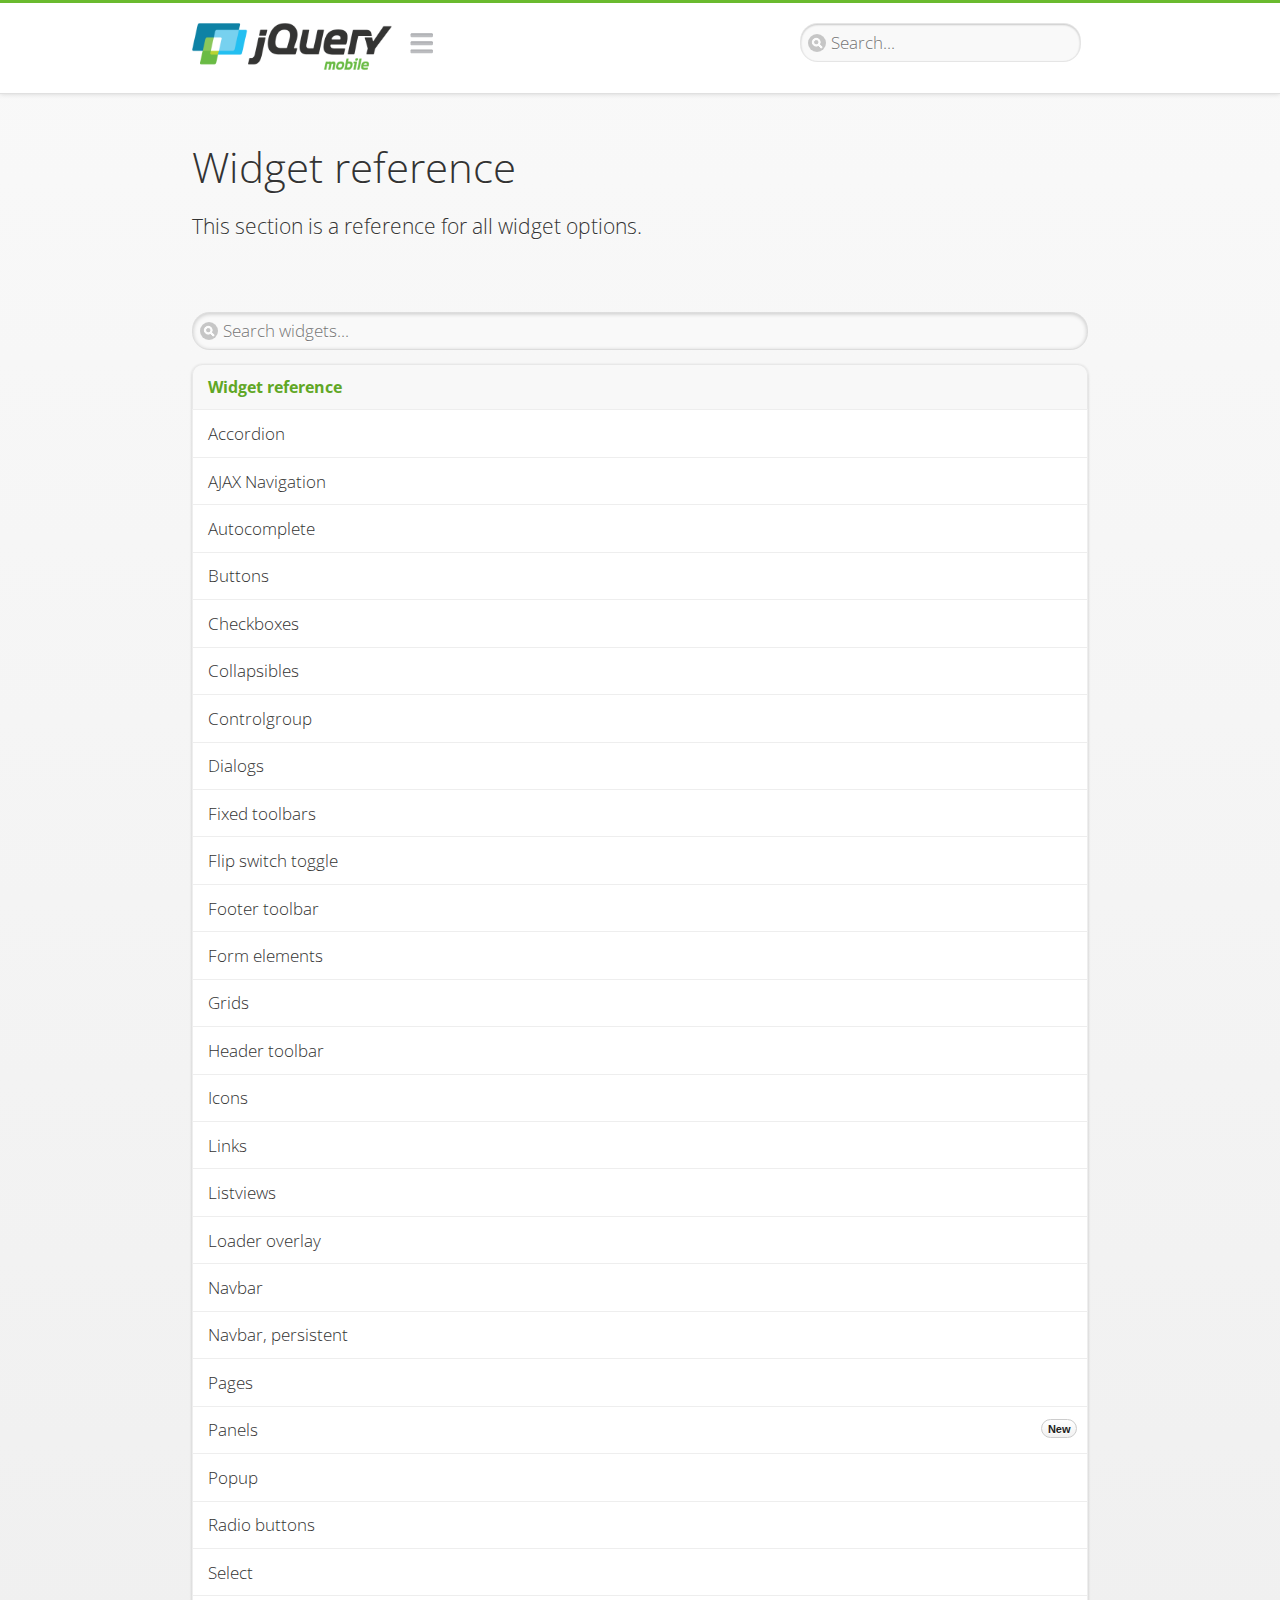
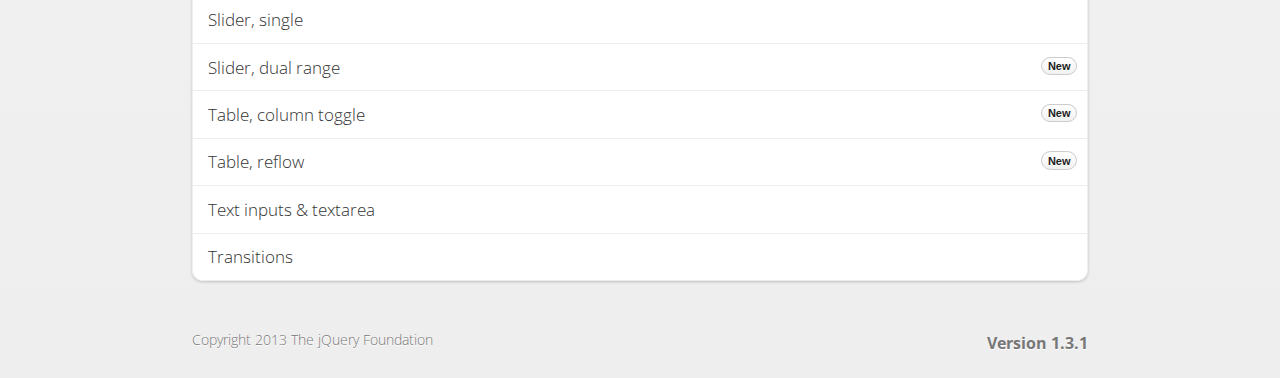
<file: jquery-mobile-1.3.1/demos/widgets/index.html>
<!DOCTYPE html>
<html>
<head>
	<meta charset="utf-8">
	<meta name="viewport" content="width=device-width, initial-scale=1">
	<title>Widgets reference - jQuery Mobile Demos</title>
	<link rel="stylesheet"  href="../css/themes/default/jquery.mobile-1.3.1.min.css">
	<link rel="stylesheet" href="../_assets/css/jqm-demos.css">
	<link rel="shortcut icon" href="../favicon.ico">
    <link rel="stylesheet" href="http://fonts.googleapis.com/css?family=Open+Sans:300,400,700">
	<script src="../js/jquery.js"></script>
	<script src="../_assets/js/index.js"></script>
	<script src="../js/jquery.mobile-1.3.1.min.js"></script>
</head>
<body>
<div data-role="page" class="jqm-demos jqm-demos-index">

	<div data-role="header" class="jqm-header">
        <h1 class="jqm-logo"><a href="../"><img src="../_assets/img/jquery-logo.png" alt="jQuery Mobile Framework"></a></h1>
		<a href="#" class="jqm-navmenu-link" data-icon="bars" data-iconpos="notext">Navigation</a>
		<a href="#" class="jqm-search-link" data-icon="search" data-iconpos="notext">Search</a>
<div class="jqm-search">
    <ul class="jqm-list">
<li data-section="Widgets" data-filtertext="accordions collapsible sets content formatting grouped inset mini"><a href="widgets/accordions/">Accordion</a></li>

<li data-section="Widgets" data-filtertext="ajax navigation navigate event method"><a href="widgets/navigation/" data-ajax="false">AJAX Navigation</a></li>

<li data-section="Widgets" data-filtertext="autocomplete filter reveal listviews remote listviewbeforefilter placeholder"><a href="widgets/autocomplete/" data-ajax="false">Autocomplete</a></li>

<li data-section="Widgets" data-filtertext="buttons inputs forms inline theme grouped icons mini disabled"><a href="widgets/buttons/" data-ajax="false">Buttons</a></li>

<li data-section="Widgets" data-filtertext="checkboxes checkboxradio inputs forms mini disabled"><a href="widgets/checkbox/">Checkboxes</a></li>

<li data-section="Widgets" data-filtertext="collapsibles content formatting"><a href="widgets/collapsibles/" data-ajax="false">Collapsibles</a></li>

<li data-section="Widgets" data-filtertext="controlgroups selects checkboxradio buttons horizontal vertical"><a href="widgets/controlgroups/">Controlgroup</a></li>

<li data-section="Widgets" data-filtertext="dialogs modal popups"><a href="widgets/dialog/">Dialogs</a></li>

<li data-section="Widgets" data-filtertext="fixed toolbars headers footers sections fullscreen"><a href="widgets/fixed-toolbars/">Fixed toolbars</a></li>

<li data-section="Widgets" data-filtertext="flip toggle switch binary slider selects forms disabled"><a href="widgets/sliders/switch.html" data-ajax="false">Flip switch toggle</a></li>

<li data-section="Widgets" data-filtertext="footer toolbars footers sections"><a href="widgets/footers/">Footer toolbar</a></li>

<li data-section="Widgets" data-filtertext="forms inputs slider button range toggle switch label disabled accessible fieldcontains elements"><a href="widgets/forms/">Form elements</a></li>

<li data-section="Widgets" data-filtertext="grids columns blocks content formatting rwd responsive"><a href="widgets/grids/">Grids</a></li>

<li data-section="Widgets" data-filtertext="header toolbars fixed fullscreen sections"><a href="widgets/headers/">Header toolbar</a></li>

<li data-section="Widgets" data-filtertext="icons buttons disc position"><a href="widgets/icons/">Icons</a></li>

<li data-section="Widgets" data-filtertext="links navigation ajax prefetch cache"><a href="widgets/links/">Links</a></li>

<li data-section="Widgets" data-filtertext="listviews thumbnails icons nested split button collapsible ul ol"><a href="widgets/listviews/" data-ajax="false">Listviews</a></li>

<li data-section="Widgets" data-filtertext="ajax loader overlay spinner pages"><a href="widgets/loader/" data-ajax="false">Loader overlay</a></li>

<li data-section="Widgets" data-filtertext="navbars navmenu toolbars links icons footer header"><a href="widgets/navbar/" data-ajax="false">Navbar</a></li>

<li data-section="Widgets" data-filtertext="navbars persistent header footer links navmenu"><a href="widgets/fixed-toolbars/footer-persist-a.html">Navbar, persistent</a></li>

<li data-section="Widgets" data-filtertext="pages single multipage templates ajax nav"><a href="widgets/pages/">Pages</a></li>

<li data-section="Widgets" data-filtertext="panels sliding nav modal transition display reveal overlay push rwd responsive"><a href="widgets/panels/">Panels <span class="ui-li-count">New</span></a></li>

<li data-section="Widgets" data-filtertext="popup dialog modal transition tooltip lightbox form overlay screen flip pop fade transition"><a href="widgets/popup/">Popup</a></li>

<li data-section="Widgets" data-filtertext="radiobuttons checkboxradio inputs forms disabled grouped"><a href="widgets/radiobuttons/">Radio buttons</a></li>

<li data-section="Widgets" data-filtertext="selectmenus custom native multiple optgroup disabled forms"><a href="widgets/selects/">Select</a></li>

<li data-section="Widgets" data-filtertext="slider, single sliders range inputs forms disabled"><a href="widgets/sliders/" data-ajax="false">Slider, single</a></li>

<li data-section="Widgets" data-filtertext="slider, dual range sliders rangesliders inputs forms disabled"><a href="widgets/sliders/rangeslider.html" data-ajax="false">Slider, dual range <span class="ui-li-count">New</span></a></li>

<li data-section="Widgets" data-filtertext="tables column th td toggle responsive tables rwd hide show tabular"><a href="widgets/table-column-toggle/">Table, column toggle <span class="ui-li-count">New</span></a></li>

<li data-section="Widgets" data-filtertext="tables reflow th td responsive rwd columns tabular"><a href="widgets/table-reflow/">Table, reflow <span class="ui-li-count">New</span></a></li>

<li data-section="Widgets" data-filtertext="text inputs textarea numeric email tel file date time month clear pattern placeholder forms"><a href="widgets/textinputs/">Text inputs & textarea</a></li>

<li data-section="Widgets" data-filtertext="page transitions animated pages ajax navigation flip slide fade pop" data-ajax="false"><a href="widgets/transitions/" data-ajax="false">Transitions</a></li>

<li data-role="list-divider">Collapsibles</li>

<li data-section="Demo Showcase" data-filtertext="dynamic collapsible set accordion append expand"><a href="examples/collapsibles/dynamic-collapsible.html" data-ajax="false">Dynamic collapsible</a></li>

<li data-role="list-divider">Controlgroups</li>

<li data-section="Demo Showcase" data-filtertext="dynamic controlgroup buttons selects checkboxes forms"><a href="examples/controlgroups/dynamic-controlgroup.html" data-ajax="false">Dynamic controlgroup</a></li>

<li data-role="list-divider">Listviews</li>

<li data-section="Demo Showcase" data-filtertext="grid listview responsive grids responsive listviews lists ul"><a href="examples/listviews/grid-listview.html" data-ajax="false">Grid Listview</a></li>

<li data-section="Demo Showcase" data-filtertext="autodividers anchor jump scroll linkbars listviews lists ul"><a href="examples/listviews/autodividers-linkbar.html" data-ajax="false">Autodividers Linkbar</a></li>

<li data-section="Demo Showcase" data-filtertext="listviews autodividers selector autodividersselector lists ul ol"><a href="examples/listviews/autodividers-selector.html" data-ajax="false">Autodividers Selector</a></li>

<li data-role="list-divider">Navigation</li>

<li data-section="Demo Showcase" data-filtertext="backbone and require.js example navigation router"><a href="examples/backbone-require/index.html" data-ajax="false">Backbone and Require.js example</a></li>

<li data-section="Demo Showcase" data-filtertext="server redirection with server-side support php"><a href="examples/redirect/" data-ajax="false">Redirection with server-side support</a></li>

<li data-role="list-divider">Panels</li>

<li data-section="Demo Showcase" data-filtertext="panel styling slide panels sliding panels shadow rwd responsive breakpoint"><a href="examples/panels/panel-styling.html" data-ajax="false">Panel styling</a></li>

<li data-section="Demo Showcase" data-filtertext="open panel on swipe panels left right"><a href="examples/panels/panel-swipe-open.html" data-ajax="false">Open panel on swipe</a></li>

<li data-role="list-divider">Popups</li>

<li data-section="Demo Showcase" data-filtertext="dynamic popups popup images lightbox"><a href="examples/popups/dynamic-popup.html" data-ajax="false">Dynamic popup</a></li>

<li data-section="Demo Showcase" data-filtertext="arrow popups popover"><a href="examples/popups/arrow.html" data-ajax="false">Popup with arrow</a></li>

<li data-role="list-divider">Responsive Tables</li>

<li data-section="Demo Showcase" data-filtertext="responsive tables reflow stack custom styles"><a href="examples/tables/movie-list.html" data-ajax="false">Reflow: Custom styles</a></li>

<li data-section="Demo Showcase" data-filtertext="responsive tables reflow heading groups rwd breakpoint"><a href="examples/tables/financial-grouped-reflow.html" data-ajax="false">Reflow: Heading groups</a></li>

<li data-section="Demo Showcase" data-filtertext="responsive tables reflow refresh method dynamically inject data"><a href="examples/tables/reflow-refresh.html" data-ajax="false">Reflow: Refresh method</a></li>

<li data-section="Demo Showcase" data-filtertext="responsive tables column toggle hide rwd breakpoint customization options"><a href="examples/tables/movie-list-toggle-options.html" data-ajax="false">Column toggle: Customization options</a></li>

<li data-section="Demo Showcase" data-filtertext="responsive tables column toggle heading groups rwd breakpoint"><a href="examples/tables/financial-grouped-columns.html" data-ajax="false">Column toggle: Heading groups</a></li>

<li data-section="Demo Showcase" data-filtertext="responsive tables column toggle refresh method dynamically inject data"><a href="examples/tables/columntoggle-refresh.html" data-ajax="false">Column toggle: Refresh method</a></li>

<li data-section="Demo Showcase" data-filtertext="responsive tables table column toggle phone comparison rwd breakpoint"><a href="examples/tables/phone-compare.html" data-ajax="false">Column toggle demo: Phone comparison</a></li>

<li data-role="list-divider">Sliders</li>

<li data-section="Demo Showcase" data-filtertext="slider tooltip handle value extension input range sliders forms"><a href="examples/slider/tooltip.html" data-ajax="false">Tooltip extension</a></li>

<li data-role="list-divider">Swipe</li>

<li data-section="Demo Showcase" data-filtertext="swipe to navigate page transitions navigation"><a href="examples/swipe/swipe-page.html" data-ajax="false">Swipe to navigate</a></li>

<li data-section="Demo Showcase" data-filtertext="swipe to delete list item listviews lists ul ol"><a href="examples/swipe/swipe-list.html" data-ajax="false">Swipe to delete list item</a></li>

<li data-role="list-divider">Forms</li>

<li data-section="Questions & Answers" data-filtertext="CSS styles apply widget scope wrap selector customize"><a href="faq/question-template.html">Why won't my CSS styles apply correctly to a widget?</a></li>

<li data-section="Questions & Answers" data-filtertext="form update value enhance pageinit refresh"><a href="faq/updating-the-value-of-enhanced-form-elements-does-not-work.html">Updating the value of enhanced form elements does not work.</a></li>

<li data-section="Questions & Answers" data-filtertext="HTML 5 inputs appearance keyboard picker calendar date time slider file color"><a href="faq/my-html-5-inputs-look-different-in-browsers.html">My HTML 5 inputs look different across devices and browsers.</a></li>

<li data-section="Questions & Answers" data-filtertext="range search inputs slider number text degrade"><a href="faq/my-range-search-input-type-is-being-changed.html">My range or search inputs are being change to number/text.</a></li>

<li data-section="Questions & Answers" data-filtertext="custom select popup dialog logic"><a href="faq/sometimes-custom-select-shows-as-dialog-popup.html">Sometimes my custom select shows as a popup other times its a dialog.</a></li>

<li data-section="Questions & Answers" data-filtertext="disable button issue class method"><a href="faq/disabling-a-button-does-not-work.html">Disabling a button does not work.</a></li>

<li data-section="Questions & Answers" data-filtertext="fixed toolbar header footer fullscreen select input bug issue"><a href="faq/controls-in-header-footer.html">Controls in my fixed header or footer are not responding or behave erratically.</a></li>

<li data-role="list-divider">Pages</li>

<li data-section="Questions & Answers" data-filtertext="head load scripts styles pageinit onload pagebeforecreate ajax nav pages"><a href="faq/scripts-and-styles-not-loading.html">Why aren't my scripts and styles loading?</a></li>

<li data-section="Questions & Answers" data-filtertext="document.ready onload paginit DOM ready on ready scripts "><a href="faq/dom-ready-not-working.html">Why isn't DOM ready working for my scripts?</a></li>

<li data-section="Questions & Answers" data-filtertext="ajax nav load page mobile.loadpage"><a href="faq/how-do-i-load-a-page.html">How do I load a page?</a></li>

<li data-section="Questions & Answers" data-filtertext="ajax nav multi page document load"><a href="faq/why-is-only-the-first-page-loaded.html">Why is only the first page of my multi page document loaded?</a></li>

<li data-section="Questions & Answers" data-filtertext="pass url query params ajax nav"><a href="faq/pass-query-params-to-page.html">I'm trying to pass query params to a page but it's not working?</a></li>

<li data-section="Questions & Answers" data-filtertext="hash pass parameters information ajax nav"><a href="faq/pass-via-the-hash-to-page.html">I'm trying to pass information via the hash but it's not working?</a></li>

<li data-section="Questions & Answers" data-filtertext="application cache status error isLocal ajax nav"><a href="faq/the-application-cache-is-not-working.html">I'm trying to use the application cache but it's not working.</a></li>

<li data-section="Questions & Answers" data-filtertext=">create refresh event trigger pageInit refresh method content injected page not enhanced."><a href="faq/injected-content-is-not-enhanced.html">Content injected into a page is not enhanced.</a></li>

<li data-section="Questions & Answers" data-filtertext=">create trigger event pageInit injected HTML"><a href="faq/triggering-create-on-injected-content-does-not-work.html">Triggering create on injected HTML does not work.</a></li>

<li data-section="Questions & Answers" data-filtertext="auto-enhance element stop preventnative role none"><a href="faq/how-can-i-stop-auto-enhancement-of-elements.html">How can I stop JQM from auto-enhancing an element?</a></li>

<li data-section="Questions & Answers" data-filtertext="auto-enhance block container parent stop preventnative role none"><a href="faq/how-can-i-stop-auto-enhancement-of-a-block-of-elements.html">How can I stop JQM from enhancing a block of elements?</a></li>

<li data-section="Questions & Answers" data-filtertext="page title ajax nav head"><a href="faq/how-do-i-control-page-titles.html">How do I control page titles?</a></li>

<li data-section="Questions & Answers" data-filtertext="ajax nav load page loadPage"><a href="faq/how-do-i-load-a-page.html">How do I load a page?</a></li>

<li data-role="list-divider">Events</li>

<li data-section="Questions & Answers" data-filtertext="touch mouse events vmouseover, vmousedown, vmousemove, vmouseup, vclick, vmousecancel"><a href="faq/how-do-i-use-touch-mouse-events.html">How do I use touch and mouse events?</a></li>

<li data-role="list-divider">Theme and styling</li>

<li data-section="Questions & Answers" data-filtertext="theme swatch css themeroller customize icons colors fonts style"><a href="faq/how-does-theming-work.html">How does theming work?</a></li>

<li data-role="list-divider">Apps</li>

<li data-section="Questions & Answers" data-filtertext="How do I need to configure PhoneGap Cordova?"><a href="faq/how-configure-phonegap-cordova.html">How do I need to configure PhoneGap/Cordova?</a></li>
<!--
<li data-role="list-divider">Navigation</li>

<li data-section="Questions & Answers" data-filtertext=""><a href="faq/nav-is-acting-erraticly.html">The nav is acting erratically!</a></li>

<li data-section="Questions & Answers" data-filtertext=""><a href="faq/deep-links-dont-work.html">Following a deep link ( a link to scroll to and id ) does not work.</a></li>

<li data-section="Questions & Answers" data-filtertext=""><a href="faq/scripts-css-only-works-on-first-page-or-refresh.html">My script / css only works on first page or on refresh.</a></li>
<li data-role="list-divider">Widgets</li>

<li data-section="Questions & Answers" data-filtertext=""><a href="faq/cloned-content-double-enhanced.html">Cloning a widget or enhanced for element and enhancing causes "double" enhancement</a></li>

<li data-section="Questions & Answers" data-filtertext=""><a href="faq/cloned-content-does-not-update.html">Cloned widget or enhanced element does not update</a></li>

<li data-section="Questions & Answers" data-filtertext=""><a href="faq/data-enhance-false-does-not-work.html">Setting data-enhance="false" does not work.</a></li>

<li data-role="list-divider">General</li>

<li data-section="Questions & Answers" data-filtertext=""><a href="faq/selecting-element-by-id-not-working.html">Selecting elements by id only works sometimes or on first page!</a></li>

<li data-section="Questions & Answers" data-filtertext=""><a href="faq/global-config-settings-ignored.html">The global configuration settings i set are being ignored.</a></li>

<li data-section="Questions & Answers" data-filtertext=""><a href="faq/custom-css-is-ignored.html">My custom css is ignored.</a></li>

<li data-role="list-divider">Events</li>

<li data-section="Questions & Answers" data-filtertext=""><a href="faq/swipe-triggered-when-scrolling.html">Swipe triggered when scrolling.</a></li>

<li data-section="Questions & Answers" data-filtertext=""><a href="faq/document-ready-not-working.html">Document ready ignored after first page.</a></li>

<li data-role="list-divider">Theming &amp; custom styles</li>

<li data-section="Questions & Answers" data-filtertext=""><a href="faq/#">How do I add custom icons?</a></li>

<li data-section="Questions & Answers" data-filtertext=""><a href="faq/#">How do I add remove the circle behind the icons?</a></li>
-->

    </ul>
</div>

	</div><!-- /header -->

	<div data-role="content" class="jqm-content">

        <h1>Widget reference</h1>

        <p class="jqm-intro">This section is a reference for all widget options.</p>

        <ul data-role="listview" data-inset="true" data-filter="true" data-theme="d" data-divider-theme="d" data-icon="false" data-filter-placeholder="Search widgets..." data-global-nav="demos" class="jqm-list">
            <li data-role="list-divider">Widget reference</li>
<li data-section="Widgets" data-filtertext="accordions collapsible sets content formatting grouped inset mini"><a href="widgets/accordions/">Accordion</a></li>

<li data-section="Widgets" data-filtertext="ajax navigation navigate event method"><a href="widgets/navigation/" data-ajax="false">AJAX Navigation</a></li>

<li data-section="Widgets" data-filtertext="autocomplete filter reveal listviews remote listviewbeforefilter placeholder"><a href="widgets/autocomplete/" data-ajax="false">Autocomplete</a></li>

<li data-section="Widgets" data-filtertext="buttons inputs forms inline theme grouped icons mini disabled"><a href="widgets/buttons/" data-ajax="false">Buttons</a></li>

<li data-section="Widgets" data-filtertext="checkboxes checkboxradio inputs forms mini disabled"><a href="widgets/checkbox/">Checkboxes</a></li>

<li data-section="Widgets" data-filtertext="collapsibles content formatting"><a href="widgets/collapsibles/" data-ajax="false">Collapsibles</a></li>

<li data-section="Widgets" data-filtertext="controlgroups selects checkboxradio buttons horizontal vertical"><a href="widgets/controlgroups/">Controlgroup</a></li>

<li data-section="Widgets" data-filtertext="dialogs modal popups"><a href="widgets/dialog/">Dialogs</a></li>

<li data-section="Widgets" data-filtertext="fixed toolbars headers footers sections fullscreen"><a href="widgets/fixed-toolbars/">Fixed toolbars</a></li>

<li data-section="Widgets" data-filtertext="flip toggle switch binary slider selects forms disabled"><a href="widgets/sliders/switch.html" data-ajax="false">Flip switch toggle</a></li>

<li data-section="Widgets" data-filtertext="footer toolbars footers sections"><a href="widgets/footers/">Footer toolbar</a></li>

<li data-section="Widgets" data-filtertext="forms inputs slider button range toggle switch label disabled accessible fieldcontains elements"><a href="widgets/forms/">Form elements</a></li>

<li data-section="Widgets" data-filtertext="grids columns blocks content formatting rwd responsive"><a href="widgets/grids/">Grids</a></li>

<li data-section="Widgets" data-filtertext="header toolbars fixed fullscreen sections"><a href="widgets/headers/">Header toolbar</a></li>

<li data-section="Widgets" data-filtertext="icons buttons disc position"><a href="widgets/icons/">Icons</a></li>

<li data-section="Widgets" data-filtertext="links navigation ajax prefetch cache"><a href="widgets/links/">Links</a></li>

<li data-section="Widgets" data-filtertext="listviews thumbnails icons nested split button collapsible ul ol"><a href="widgets/listviews/" data-ajax="false">Listviews</a></li>

<li data-section="Widgets" data-filtertext="ajax loader overlay spinner pages"><a href="widgets/loader/" data-ajax="false">Loader overlay</a></li>

<li data-section="Widgets" data-filtertext="navbars navmenu toolbars links icons footer header"><a href="widgets/navbar/" data-ajax="false">Navbar</a></li>

<li data-section="Widgets" data-filtertext="navbars persistent header footer links navmenu"><a href="widgets/fixed-toolbars/footer-persist-a.html">Navbar, persistent</a></li>

<li data-section="Widgets" data-filtertext="pages single multipage templates ajax nav"><a href="widgets/pages/">Pages</a></li>

<li data-section="Widgets" data-filtertext="panels sliding nav modal transition display reveal overlay push rwd responsive"><a href="widgets/panels/">Panels <span class="ui-li-count">New</span></a></li>

<li data-section="Widgets" data-filtertext="popup dialog modal transition tooltip lightbox form overlay screen flip pop fade transition"><a href="widgets/popup/">Popup</a></li>

<li data-section="Widgets" data-filtertext="radiobuttons checkboxradio inputs forms disabled grouped"><a href="widgets/radiobuttons/">Radio buttons</a></li>

<li data-section="Widgets" data-filtertext="selectmenus custom native multiple optgroup disabled forms"><a href="widgets/selects/">Select</a></li>

<li data-section="Widgets" data-filtertext="slider, single sliders range inputs forms disabled"><a href="widgets/sliders/" data-ajax="false">Slider, single</a></li>

<li data-section="Widgets" data-filtertext="slider, dual range sliders rangesliders inputs forms disabled"><a href="widgets/sliders/rangeslider.html" data-ajax="false">Slider, dual range <span class="ui-li-count">New</span></a></li>

<li data-section="Widgets" data-filtertext="tables column th td toggle responsive tables rwd hide show tabular"><a href="widgets/table-column-toggle/">Table, column toggle <span class="ui-li-count">New</span></a></li>

<li data-section="Widgets" data-filtertext="tables reflow th td responsive rwd columns tabular"><a href="widgets/table-reflow/">Table, reflow <span class="ui-li-count">New</span></a></li>

<li data-section="Widgets" data-filtertext="text inputs textarea numeric email tel file date time month clear pattern placeholder forms"><a href="widgets/textinputs/">Text inputs & textarea</a></li>

<li data-section="Widgets" data-filtertext="page transitions animated pages ajax navigation flip slide fade pop" data-ajax="false"><a href="widgets/transitions/" data-ajax="false">Transitions</a></li>

		</ul>

	</div><!-- /content -->

	<div data-role="footer" class="jqm-footer">
		<p class="jqm-version"></p>
		<p>Copyright 2013 The jQuery Foundation</p>
	</div><!-- /footer -->
    <div data-role="panel" class="jqm-nav-panel jqm-navmenu-panel" data-position="left" data-display="reveal" data-theme="c">
        <ul data-role="listview" data-theme="d" data-divider-theme="d" data-icon="false" data-global-nav="demos" class="jqm-list">
            <li data-role="list-divider">jQuery Mobile Demos</li>
			<li><a href="./">Home</a></li>
            <li><a href="intro/">Introduction</a></li>
            <li><a href="examples/">Demo Showcase</a></li>
            <li><a href="faq/">Questions & Answers</a></li>
			<li><a href="intro/rwd.html">Going Responsive</a></li>
            <li data-role="list-divider">Widget reference</li>
<li data-section="Widgets" data-filtertext="accordions collapsible sets content formatting grouped inset mini"><a href="widgets/accordions/">Accordion</a></li>

<li data-section="Widgets" data-filtertext="ajax navigation navigate event method"><a href="widgets/navigation/" data-ajax="false">AJAX Navigation</a></li>

<li data-section="Widgets" data-filtertext="autocomplete filter reveal listviews remote listviewbeforefilter placeholder"><a href="widgets/autocomplete/" data-ajax="false">Autocomplete</a></li>

<li data-section="Widgets" data-filtertext="buttons inputs forms inline theme grouped icons mini disabled"><a href="widgets/buttons/" data-ajax="false">Buttons</a></li>

<li data-section="Widgets" data-filtertext="checkboxes checkboxradio inputs forms mini disabled"><a href="widgets/checkbox/">Checkboxes</a></li>

<li data-section="Widgets" data-filtertext="collapsibles content formatting"><a href="widgets/collapsibles/" data-ajax="false">Collapsibles</a></li>

<li data-section="Widgets" data-filtertext="controlgroups selects checkboxradio buttons horizontal vertical"><a href="widgets/controlgroups/">Controlgroup</a></li>

<li data-section="Widgets" data-filtertext="dialogs modal popups"><a href="widgets/dialog/">Dialogs</a></li>

<li data-section="Widgets" data-filtertext="fixed toolbars headers footers sections fullscreen"><a href="widgets/fixed-toolbars/">Fixed toolbars</a></li>

<li data-section="Widgets" data-filtertext="flip toggle switch binary slider selects forms disabled"><a href="widgets/sliders/switch.html" data-ajax="false">Flip switch toggle</a></li>

<li data-section="Widgets" data-filtertext="footer toolbars footers sections"><a href="widgets/footers/">Footer toolbar</a></li>

<li data-section="Widgets" data-filtertext="forms inputs slider button range toggle switch label disabled accessible fieldcontains elements"><a href="widgets/forms/">Form elements</a></li>

<li data-section="Widgets" data-filtertext="grids columns blocks content formatting rwd responsive"><a href="widgets/grids/">Grids</a></li>

<li data-section="Widgets" data-filtertext="header toolbars fixed fullscreen sections"><a href="widgets/headers/">Header toolbar</a></li>

<li data-section="Widgets" data-filtertext="icons buttons disc position"><a href="widgets/icons/">Icons</a></li>

<li data-section="Widgets" data-filtertext="links navigation ajax prefetch cache"><a href="widgets/links/">Links</a></li>

<li data-section="Widgets" data-filtertext="listviews thumbnails icons nested split button collapsible ul ol"><a href="widgets/listviews/" data-ajax="false">Listviews</a></li>

<li data-section="Widgets" data-filtertext="ajax loader overlay spinner pages"><a href="widgets/loader/" data-ajax="false">Loader overlay</a></li>

<li data-section="Widgets" data-filtertext="navbars navmenu toolbars links icons footer header"><a href="widgets/navbar/" data-ajax="false">Navbar</a></li>

<li data-section="Widgets" data-filtertext="navbars persistent header footer links navmenu"><a href="widgets/fixed-toolbars/footer-persist-a.html">Navbar, persistent</a></li>

<li data-section="Widgets" data-filtertext="pages single multipage templates ajax nav"><a href="widgets/pages/">Pages</a></li>

<li data-section="Widgets" data-filtertext="panels sliding nav modal transition display reveal overlay push rwd responsive"><a href="widgets/panels/">Panels <span class="ui-li-count">New</span></a></li>

<li data-section="Widgets" data-filtertext="popup dialog modal transition tooltip lightbox form overlay screen flip pop fade transition"><a href="widgets/popup/">Popup</a></li>

<li data-section="Widgets" data-filtertext="radiobuttons checkboxradio inputs forms disabled grouped"><a href="widgets/radiobuttons/">Radio buttons</a></li>

<li data-section="Widgets" data-filtertext="selectmenus custom native multiple optgroup disabled forms"><a href="widgets/selects/">Select</a></li>

<li data-section="Widgets" data-filtertext="slider, single sliders range inputs forms disabled"><a href="widgets/sliders/" data-ajax="false">Slider, single</a></li>

<li data-section="Widgets" data-filtertext="slider, dual range sliders rangesliders inputs forms disabled"><a href="widgets/sliders/rangeslider.html" data-ajax="false">Slider, dual range <span class="ui-li-count">New</span></a></li>

<li data-section="Widgets" data-filtertext="tables column th td toggle responsive tables rwd hide show tabular"><a href="widgets/table-column-toggle/">Table, column toggle <span class="ui-li-count">New</span></a></li>

<li data-section="Widgets" data-filtertext="tables reflow th td responsive rwd columns tabular"><a href="widgets/table-reflow/">Table, reflow <span class="ui-li-count">New</span></a></li>

<li data-section="Widgets" data-filtertext="text inputs textarea numeric email tel file date time month clear pattern placeholder forms"><a href="widgets/textinputs/">Text inputs & textarea</a></li>

<li data-section="Widgets" data-filtertext="page transitions animated pages ajax navigation flip slide fade pop" data-ajax="false"><a href="widgets/transitions/" data-ajax="false">Transitions</a></li>

        </ul>
	</div><!-- /panel -->


</div><!-- /page -->
</body>
</html>
</file>
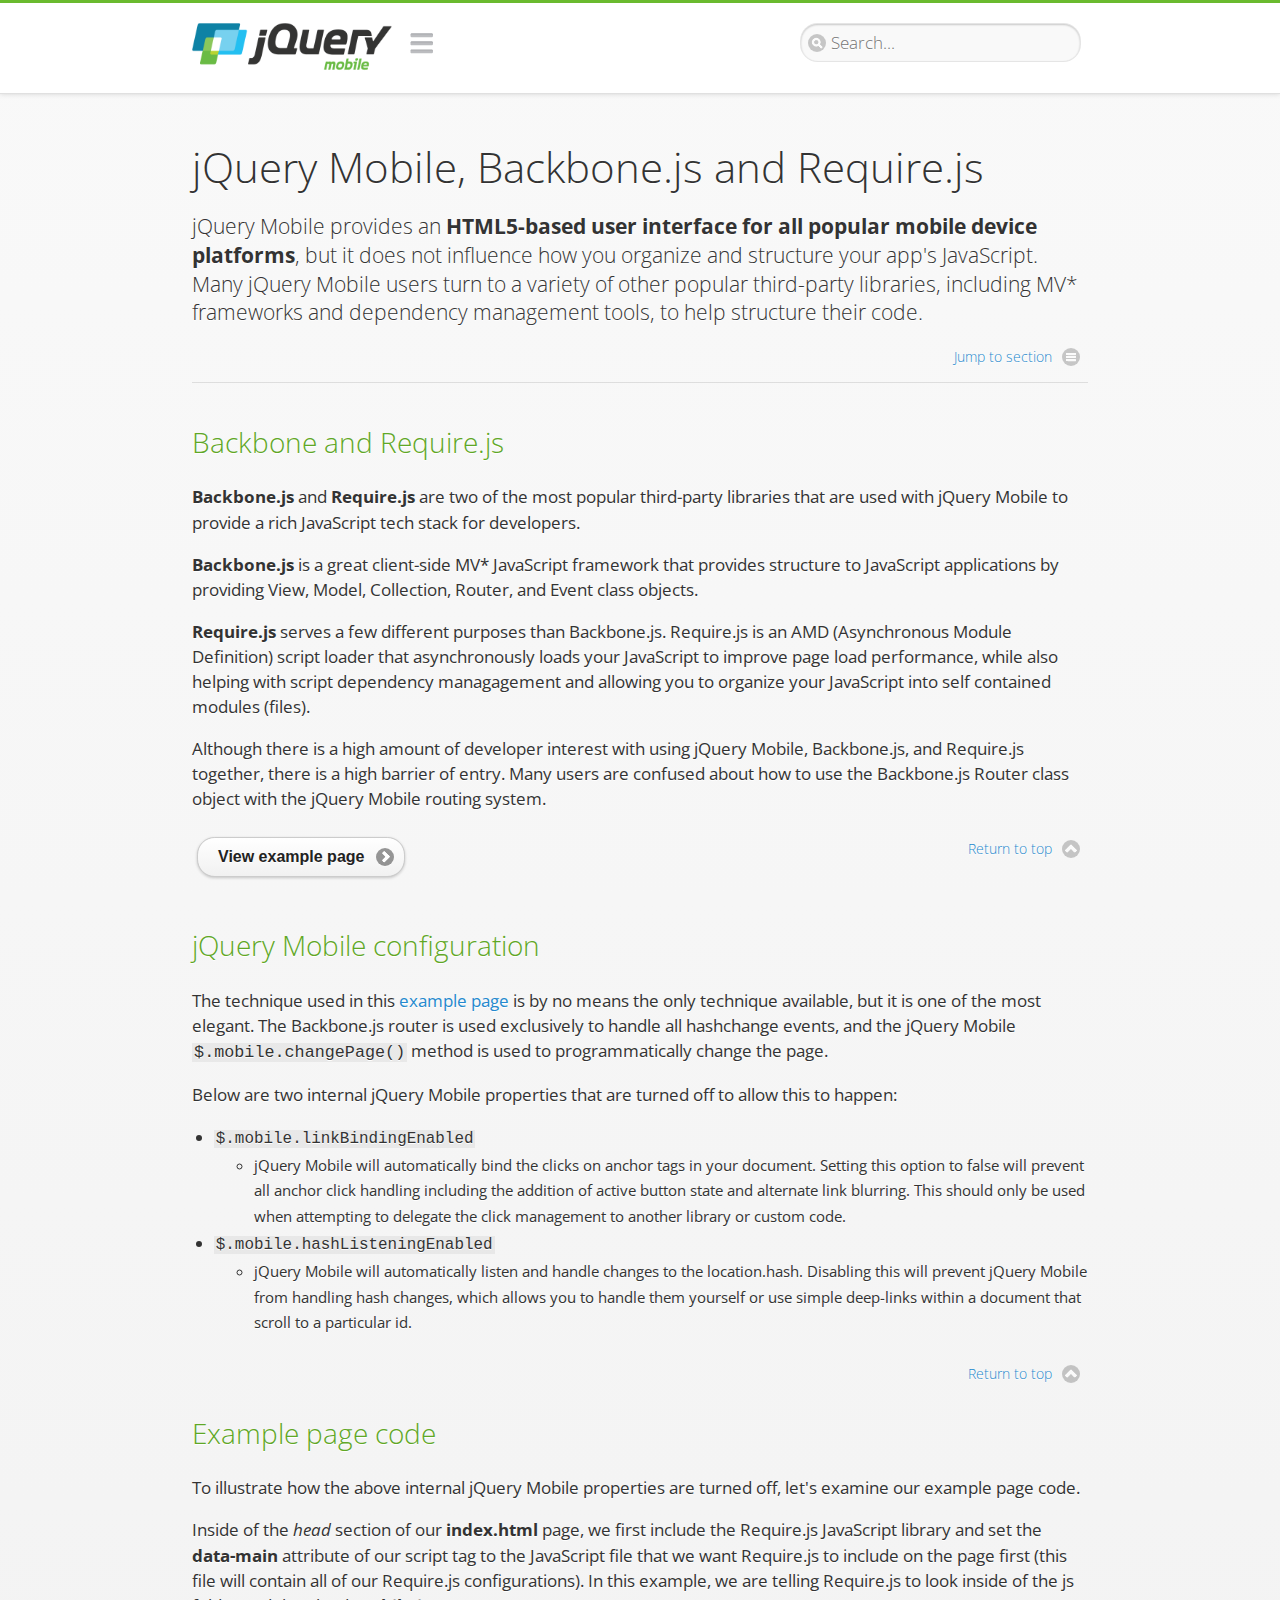
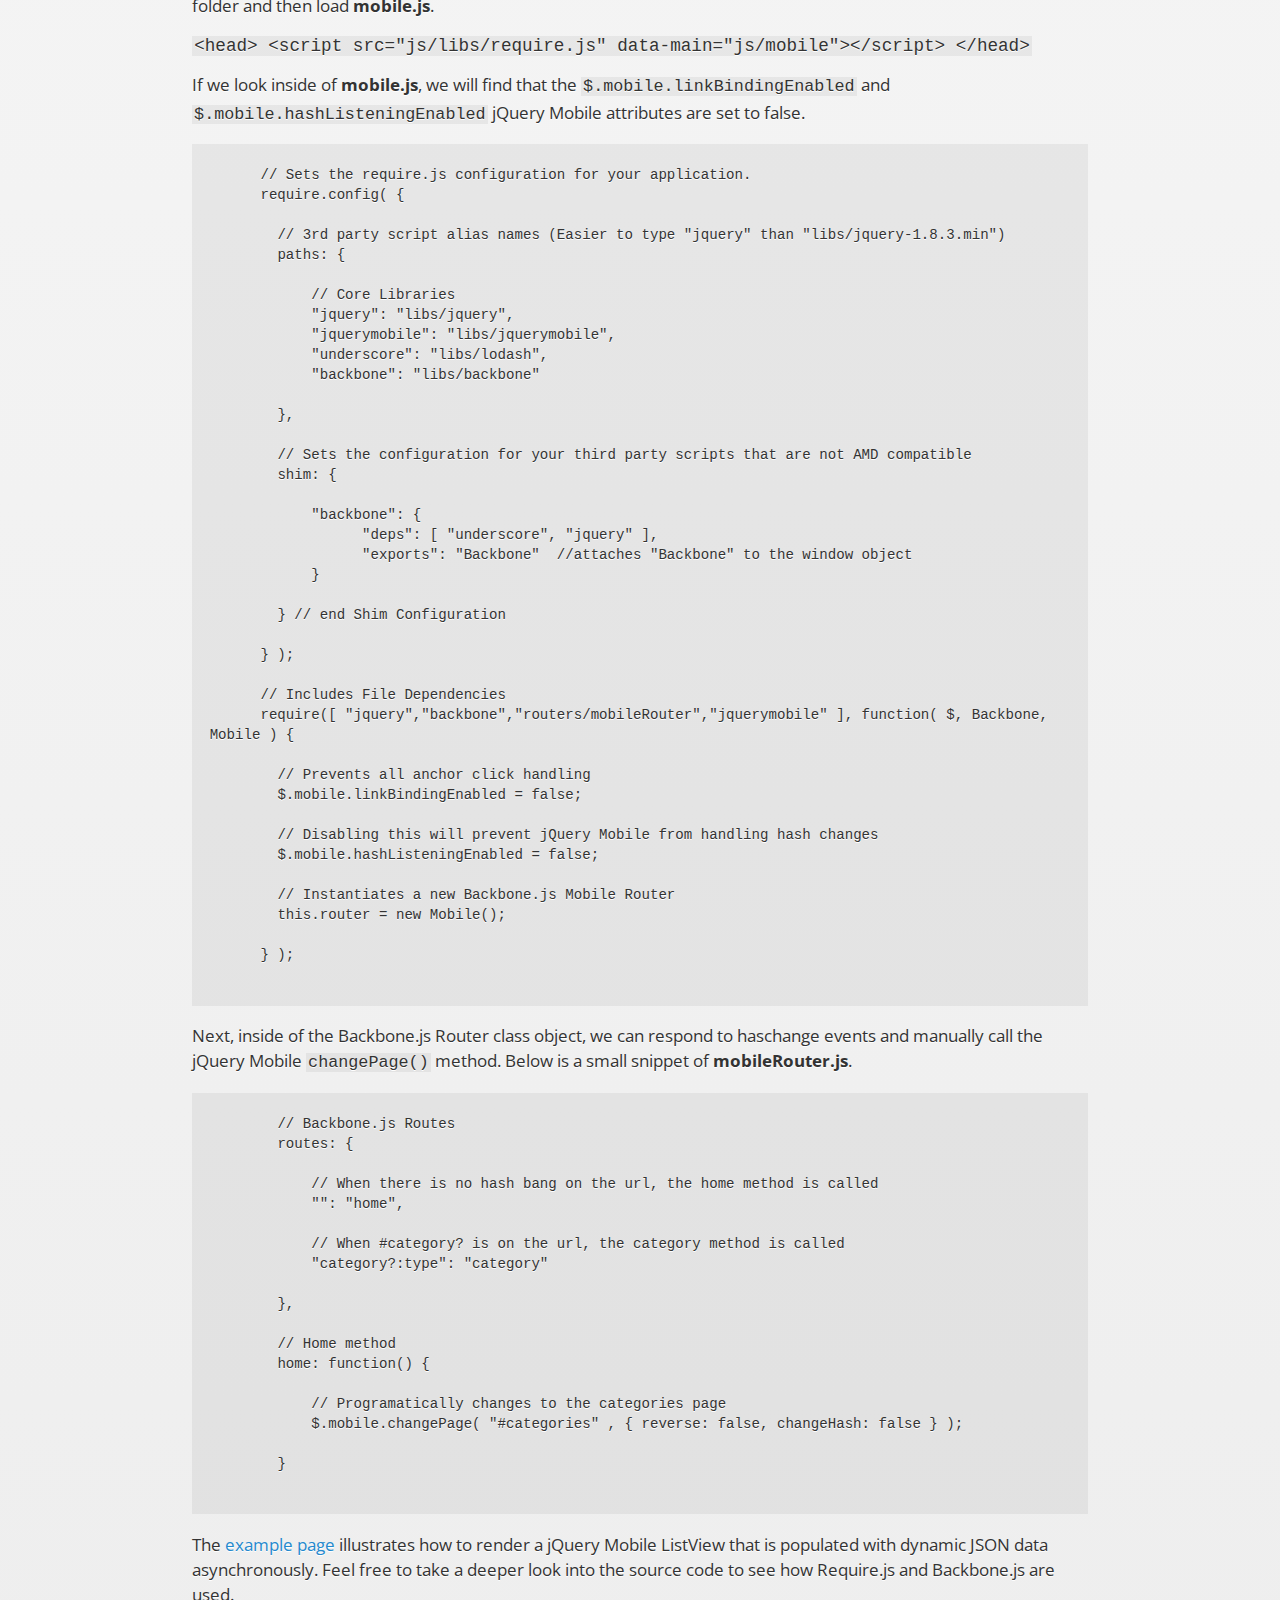
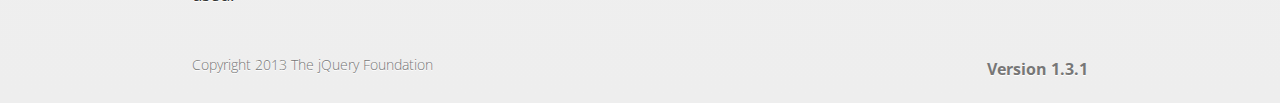
<file: jquery-mobile-1.3.1/demos/examples/backbone-require/index.html>
<!DOCTYPE html>
<html>
  <head>
  <meta charset="utf-8">
  <meta name="viewport" content="width=device-width, initial-scale=1">
  <title>jQuery Mobile - Backbone.js and Require.js Apps</title>
	<link rel="stylesheet"  href="../../css/themes/default/jquery.mobile-1.3.1.min.css">
	<link rel="stylesheet" href="../../_assets/css/jqm-demos.css">
	<link rel="shortcut icon" href="../../favicon.ico">
	<link rel="stylesheet" href="http://fonts.googleapis.com/css?family=Open+Sans:300,400,700">
	<script src="../../js/jquery.js"></script>
	<script src="../../_assets/js/index.js"></script>
	<script src="../../js/jquery.mobile-1.3.1.min.js"></script>

</head>
<body>
<div data-role="page" class="jqm-demos" data-quicklinks="true">

    <div data-role="header" class="jqm-header">
		<h1 class="jqm-logo"><a href="../../"><img src="../../_assets/img/jquery-logo.png" alt="jQuery Mobile Framework"></a></h1>
        <a href="#" class="jqm-navmenu-link" data-icon="bars" data-iconpos="notext">Navigation</a>
        <a href="#" class="jqm-search-link" data-icon="search" data-iconpos="notext">Search</a>
<div class="jqm-search">
    <ul class="jqm-list">
<li data-section="Widgets" data-filtertext="accordions collapsible sets content formatting grouped inset mini"><a href="widgets/accordions/">Accordion</a></li>

<li data-section="Widgets" data-filtertext="ajax navigation navigate event method"><a href="widgets/navigation/" data-ajax="false">AJAX Navigation</a></li>

<li data-section="Widgets" data-filtertext="autocomplete filter reveal listviews remote listviewbeforefilter placeholder"><a href="widgets/autocomplete/" data-ajax="false">Autocomplete</a></li>

<li data-section="Widgets" data-filtertext="buttons inputs forms inline theme grouped icons mini disabled"><a href="widgets/buttons/" data-ajax="false">Buttons</a></li>

<li data-section="Widgets" data-filtertext="checkboxes checkboxradio inputs forms mini disabled"><a href="widgets/checkbox/">Checkboxes</a></li>

<li data-section="Widgets" data-filtertext="collapsibles content formatting"><a href="widgets/collapsibles/" data-ajax="false">Collapsibles</a></li>

<li data-section="Widgets" data-filtertext="controlgroups selects checkboxradio buttons horizontal vertical"><a href="widgets/controlgroups/">Controlgroup</a></li>

<li data-section="Widgets" data-filtertext="dialogs modal popups"><a href="widgets/dialog/">Dialogs</a></li>

<li data-section="Widgets" data-filtertext="fixed toolbars headers footers sections fullscreen"><a href="widgets/fixed-toolbars/">Fixed toolbars</a></li>

<li data-section="Widgets" data-filtertext="flip toggle switch binary slider selects forms disabled"><a href="widgets/sliders/switch.html" data-ajax="false">Flip switch toggle</a></li>

<li data-section="Widgets" data-filtertext="footer toolbars footers sections"><a href="widgets/footers/">Footer toolbar</a></li>

<li data-section="Widgets" data-filtertext="forms inputs slider button range toggle switch label disabled accessible fieldcontains elements"><a href="widgets/forms/">Form elements</a></li>

<li data-section="Widgets" data-filtertext="grids columns blocks content formatting rwd responsive"><a href="widgets/grids/">Grids</a></li>

<li data-section="Widgets" data-filtertext="header toolbars fixed fullscreen sections"><a href="widgets/headers/">Header toolbar</a></li>

<li data-section="Widgets" data-filtertext="icons buttons disc position"><a href="widgets/icons/">Icons</a></li>

<li data-section="Widgets" data-filtertext="links navigation ajax prefetch cache"><a href="widgets/links/">Links</a></li>

<li data-section="Widgets" data-filtertext="listviews thumbnails icons nested split button collapsible ul ol"><a href="widgets/listviews/" data-ajax="false">Listviews</a></li>

<li data-section="Widgets" data-filtertext="ajax loader overlay spinner pages"><a href="widgets/loader/" data-ajax="false">Loader overlay</a></li>

<li data-section="Widgets" data-filtertext="navbars navmenu toolbars links icons footer header"><a href="widgets/navbar/" data-ajax="false">Navbar</a></li>

<li data-section="Widgets" data-filtertext="navbars persistent header footer links navmenu"><a href="widgets/fixed-toolbars/footer-persist-a.html">Navbar, persistent</a></li>

<li data-section="Widgets" data-filtertext="pages single multipage templates ajax nav"><a href="widgets/pages/">Pages</a></li>

<li data-section="Widgets" data-filtertext="panels sliding nav modal transition display reveal overlay push rwd responsive"><a href="widgets/panels/">Panels <span class="ui-li-count">New</span></a></li>

<li data-section="Widgets" data-filtertext="popup dialog modal transition tooltip lightbox form overlay screen flip pop fade transition"><a href="widgets/popup/">Popup</a></li>

<li data-section="Widgets" data-filtertext="radiobuttons checkboxradio inputs forms disabled grouped"><a href="widgets/radiobuttons/">Radio buttons</a></li>

<li data-section="Widgets" data-filtertext="selectmenus custom native multiple optgroup disabled forms"><a href="widgets/selects/">Select</a></li>

<li data-section="Widgets" data-filtertext="slider, single sliders range inputs forms disabled"><a href="widgets/sliders/" data-ajax="false">Slider, single</a></li>

<li data-section="Widgets" data-filtertext="slider, dual range sliders rangesliders inputs forms disabled"><a href="widgets/sliders/rangeslider.html" data-ajax="false">Slider, dual range <span class="ui-li-count">New</span></a></li>

<li data-section="Widgets" data-filtertext="tables column th td toggle responsive tables rwd hide show tabular"><a href="widgets/table-column-toggle/">Table, column toggle <span class="ui-li-count">New</span></a></li>

<li data-section="Widgets" data-filtertext="tables reflow th td responsive rwd columns tabular"><a href="widgets/table-reflow/">Table, reflow <span class="ui-li-count">New</span></a></li>

<li data-section="Widgets" data-filtertext="text inputs textarea numeric email tel file date time month clear pattern placeholder forms"><a href="widgets/textinputs/">Text inputs & textarea</a></li>

<li data-section="Widgets" data-filtertext="page transitions animated pages ajax navigation flip slide fade pop" data-ajax="false"><a href="widgets/transitions/" data-ajax="false">Transitions</a></li>

<li data-role="list-divider">Collapsibles</li>

<li data-section="Demo Showcase" data-filtertext="dynamic collapsible set accordion append expand"><a href="examples/collapsibles/dynamic-collapsible.html" data-ajax="false">Dynamic collapsible</a></li>

<li data-role="list-divider">Controlgroups</li>

<li data-section="Demo Showcase" data-filtertext="dynamic controlgroup buttons selects checkboxes forms"><a href="examples/controlgroups/dynamic-controlgroup.html" data-ajax="false">Dynamic controlgroup</a></li>

<li data-role="list-divider">Listviews</li>

<li data-section="Demo Showcase" data-filtertext="grid listview responsive grids responsive listviews lists ul"><a href="examples/listviews/grid-listview.html" data-ajax="false">Grid Listview</a></li>

<li data-section="Demo Showcase" data-filtertext="autodividers anchor jump scroll linkbars listviews lists ul"><a href="examples/listviews/autodividers-linkbar.html" data-ajax="false">Autodividers Linkbar</a></li>

<li data-section="Demo Showcase" data-filtertext="listviews autodividers selector autodividersselector lists ul ol"><a href="examples/listviews/autodividers-selector.html" data-ajax="false">Autodividers Selector</a></li>

<li data-role="list-divider">Navigation</li>

<li data-section="Demo Showcase" data-filtertext="backbone and require.js example navigation router"><a href="examples/backbone-require/index.html" data-ajax="false">Backbone and Require.js example</a></li>

<li data-section="Demo Showcase" data-filtertext="server redirection with server-side support php"><a href="examples/redirect/" data-ajax="false">Redirection with server-side support</a></li>

<li data-role="list-divider">Panels</li>

<li data-section="Demo Showcase" data-filtertext="panel styling slide panels sliding panels shadow rwd responsive breakpoint"><a href="examples/panels/panel-styling.html" data-ajax="false">Panel styling</a></li>

<li data-section="Demo Showcase" data-filtertext="open panel on swipe panels left right"><a href="examples/panels/panel-swipe-open.html" data-ajax="false">Open panel on swipe</a></li>

<li data-role="list-divider">Popups</li>

<li data-section="Demo Showcase" data-filtertext="dynamic popups popup images lightbox"><a href="examples/popups/dynamic-popup.html" data-ajax="false">Dynamic popup</a></li>

<li data-section="Demo Showcase" data-filtertext="arrow popups popover"><a href="examples/popups/arrow.html" data-ajax="false">Popup with arrow</a></li>

<li data-role="list-divider">Responsive Tables</li>

<li data-section="Demo Showcase" data-filtertext="responsive tables reflow stack custom styles"><a href="examples/tables/movie-list.html" data-ajax="false">Reflow: Custom styles</a></li>

<li data-section="Demo Showcase" data-filtertext="responsive tables reflow heading groups rwd breakpoint"><a href="examples/tables/financial-grouped-reflow.html" data-ajax="false">Reflow: Heading groups</a></li>

<li data-section="Demo Showcase" data-filtertext="responsive tables reflow refresh method dynamically inject data"><a href="examples/tables/reflow-refresh.html" data-ajax="false">Reflow: Refresh method</a></li>

<li data-section="Demo Showcase" data-filtertext="responsive tables column toggle hide rwd breakpoint customization options"><a href="examples/tables/movie-list-toggle-options.html" data-ajax="false">Column toggle: Customization options</a></li>

<li data-section="Demo Showcase" data-filtertext="responsive tables column toggle heading groups rwd breakpoint"><a href="examples/tables/financial-grouped-columns.html" data-ajax="false">Column toggle: Heading groups</a></li>

<li data-section="Demo Showcase" data-filtertext="responsive tables column toggle refresh method dynamically inject data"><a href="examples/tables/columntoggle-refresh.html" data-ajax="false">Column toggle: Refresh method</a></li>

<li data-section="Demo Showcase" data-filtertext="responsive tables table column toggle phone comparison rwd breakpoint"><a href="examples/tables/phone-compare.html" data-ajax="false">Column toggle demo: Phone comparison</a></li>

<li data-role="list-divider">Sliders</li>

<li data-section="Demo Showcase" data-filtertext="slider tooltip handle value extension input range sliders forms"><a href="examples/slider/tooltip.html" data-ajax="false">Tooltip extension</a></li>

<li data-role="list-divider">Swipe</li>

<li data-section="Demo Showcase" data-filtertext="swipe to navigate page transitions navigation"><a href="examples/swipe/swipe-page.html" data-ajax="false">Swipe to navigate</a></li>

<li data-section="Demo Showcase" data-filtertext="swipe to delete list item listviews lists ul ol"><a href="examples/swipe/swipe-list.html" data-ajax="false">Swipe to delete list item</a></li>

<li data-role="list-divider">Forms</li>

<li data-section="Questions & Answers" data-filtertext="CSS styles apply widget scope wrap selector customize"><a href="faq/question-template.html">Why won't my CSS styles apply correctly to a widget?</a></li>

<li data-section="Questions & Answers" data-filtertext="form update value enhance pageinit refresh"><a href="faq/updating-the-value-of-enhanced-form-elements-does-not-work.html">Updating the value of enhanced form elements does not work.</a></li>

<li data-section="Questions & Answers" data-filtertext="HTML 5 inputs appearance keyboard picker calendar date time slider file color"><a href="faq/my-html-5-inputs-look-different-in-browsers.html">My HTML 5 inputs look different across devices and browsers.</a></li>

<li data-section="Questions & Answers" data-filtertext="range search inputs slider number text degrade"><a href="faq/my-range-search-input-type-is-being-changed.html">My range or search inputs are being change to number/text.</a></li>

<li data-section="Questions & Answers" data-filtertext="custom select popup dialog logic"><a href="faq/sometimes-custom-select-shows-as-dialog-popup.html">Sometimes my custom select shows as a popup other times its a dialog.</a></li>

<li data-section="Questions & Answers" data-filtertext="disable button issue class method"><a href="faq/disabling-a-button-does-not-work.html">Disabling a button does not work.</a></li>

<li data-section="Questions & Answers" data-filtertext="fixed toolbar header footer fullscreen select input bug issue"><a href="faq/controls-in-header-footer.html">Controls in my fixed header or footer are not responding or behave erratically.</a></li>

<li data-role="list-divider">Pages</li>

<li data-section="Questions & Answers" data-filtertext="head load scripts styles pageinit onload pagebeforecreate ajax nav pages"><a href="faq/scripts-and-styles-not-loading.html">Why aren't my scripts and styles loading?</a></li>

<li data-section="Questions & Answers" data-filtertext="document.ready onload paginit DOM ready on ready scripts "><a href="faq/dom-ready-not-working.html">Why isn't DOM ready working for my scripts?</a></li>

<li data-section="Questions & Answers" data-filtertext="ajax nav load page mobile.loadpage"><a href="faq/how-do-i-load-a-page.html">How do I load a page?</a></li>

<li data-section="Questions & Answers" data-filtertext="ajax nav multi page document load"><a href="faq/why-is-only-the-first-page-loaded.html">Why is only the first page of my multi page document loaded?</a></li>

<li data-section="Questions & Answers" data-filtertext="pass url query params ajax nav"><a href="faq/pass-query-params-to-page.html">I'm trying to pass query params to a page but it's not working?</a></li>

<li data-section="Questions & Answers" data-filtertext="hash pass parameters information ajax nav"><a href="faq/pass-via-the-hash-to-page.html">I'm trying to pass information via the hash but it's not working?</a></li>

<li data-section="Questions & Answers" data-filtertext="application cache status error isLocal ajax nav"><a href="faq/the-application-cache-is-not-working.html">I'm trying to use the application cache but it's not working.</a></li>

<li data-section="Questions & Answers" data-filtertext=">create refresh event trigger pageInit refresh method content injected page not enhanced."><a href="faq/injected-content-is-not-enhanced.html">Content injected into a page is not enhanced.</a></li>

<li data-section="Questions & Answers" data-filtertext=">create trigger event pageInit injected HTML"><a href="faq/triggering-create-on-injected-content-does-not-work.html">Triggering create on injected HTML does not work.</a></li>

<li data-section="Questions & Answers" data-filtertext="auto-enhance element stop preventnative role none"><a href="faq/how-can-i-stop-auto-enhancement-of-elements.html">How can I stop JQM from auto-enhancing an element?</a></li>

<li data-section="Questions & Answers" data-filtertext="auto-enhance block container parent stop preventnative role none"><a href="faq/how-can-i-stop-auto-enhancement-of-a-block-of-elements.html">How can I stop JQM from enhancing a block of elements?</a></li>

<li data-section="Questions & Answers" data-filtertext="page title ajax nav head"><a href="faq/how-do-i-control-page-titles.html">How do I control page titles?</a></li>

<li data-section="Questions & Answers" data-filtertext="ajax nav load page loadPage"><a href="faq/how-do-i-load-a-page.html">How do I load a page?</a></li>

<li data-role="list-divider">Events</li>

<li data-section="Questions & Answers" data-filtertext="touch mouse events vmouseover, vmousedown, vmousemove, vmouseup, vclick, vmousecancel"><a href="faq/how-do-i-use-touch-mouse-events.html">How do I use touch and mouse events?</a></li>

<li data-role="list-divider">Theme and styling</li>

<li data-section="Questions & Answers" data-filtertext="theme swatch css themeroller customize icons colors fonts style"><a href="faq/how-does-theming-work.html">How does theming work?</a></li>

<li data-role="list-divider">Apps</li>

<li data-section="Questions & Answers" data-filtertext="How do I need to configure PhoneGap Cordova?"><a href="faq/how-configure-phonegap-cordova.html">How do I need to configure PhoneGap/Cordova?</a></li>
<!--
<li data-role="list-divider">Navigation</li>

<li data-section="Questions & Answers" data-filtertext=""><a href="faq/nav-is-acting-erraticly.html">The nav is acting erratically!</a></li>

<li data-section="Questions & Answers" data-filtertext=""><a href="faq/deep-links-dont-work.html">Following a deep link ( a link to scroll to and id ) does not work.</a></li>

<li data-section="Questions & Answers" data-filtertext=""><a href="faq/scripts-css-only-works-on-first-page-or-refresh.html">My script / css only works on first page or on refresh.</a></li>
<li data-role="list-divider">Widgets</li>

<li data-section="Questions & Answers" data-filtertext=""><a href="faq/cloned-content-double-enhanced.html">Cloning a widget or enhanced for element and enhancing causes "double" enhancement</a></li>

<li data-section="Questions & Answers" data-filtertext=""><a href="faq/cloned-content-does-not-update.html">Cloned widget or enhanced element does not update</a></li>

<li data-section="Questions & Answers" data-filtertext=""><a href="faq/data-enhance-false-does-not-work.html">Setting data-enhance="false" does not work.</a></li>

<li data-role="list-divider">General</li>

<li data-section="Questions & Answers" data-filtertext=""><a href="faq/selecting-element-by-id-not-working.html">Selecting elements by id only works sometimes or on first page!</a></li>

<li data-section="Questions & Answers" data-filtertext=""><a href="faq/global-config-settings-ignored.html">The global configuration settings i set are being ignored.</a></li>

<li data-section="Questions & Answers" data-filtertext=""><a href="faq/custom-css-is-ignored.html">My custom css is ignored.</a></li>

<li data-role="list-divider">Events</li>

<li data-section="Questions & Answers" data-filtertext=""><a href="faq/swipe-triggered-when-scrolling.html">Swipe triggered when scrolling.</a></li>

<li data-section="Questions & Answers" data-filtertext=""><a href="faq/document-ready-not-working.html">Document ready ignored after first page.</a></li>

<li data-role="list-divider">Theming &amp; custom styles</li>

<li data-section="Questions & Answers" data-filtertext=""><a href="faq/#">How do I add custom icons?</a></li>

<li data-section="Questions & Answers" data-filtertext=""><a href="faq/#">How do I add remove the circle behind the icons?</a></li>
-->

    </ul>
</div>

    </div><!-- /header -->

	<div data-role="content" class="jqm-content">

      <h1>jQuery Mobile, Backbone.js and Require.js</h1>
      <p class="jqm-intro">jQuery Mobile provides an <strong>HTML5-based user interface for all popular mobile device platforms</strong>, but it does not influence how you organize and structure your app's JavaScript.  Many jQuery Mobile users turn to a variety of other popular third-party libraries, including MV* frameworks and dependency management tools, to help structure their code.
      </p>

	  <h2>Backbone and Require.js</h2>
      <p><strong>Backbone.js</strong> and <strong>Require.js</strong> are two of the most popular third-party libraries that are used with jQuery Mobile to provide a rich JavaScript tech stack for developers.
      </p>
      <p><strong>Backbone.js</strong> is a great client-side MV* JavaScript framework that provides structure to JavaScript applications by providing View, Model, Collection, Router, and Event class objects.
      </p>
      <p><strong>Require.js</strong> serves a few different purposes than Backbone.js. Require.js is an AMD (Asynchronous Module Definition) script loader that asynchronously loads your JavaScript to improve page load performance, while also helping with script dependency managagement and allowing you to organize your JavaScript into self contained modules (files).
      </p>
      <p>Although there is a high amount of developer interest with using jQuery Mobile, Backbone.js, and Require.js together, there is a high barrier of entry.  Many users are confused about how to use the Backbone.js Router class object with the jQuery Mobile routing system.</p>

	<a href="backbone-require.html" rel="external" data-role="button" data-icon="arrow-r" data-iconpos="right" data-inline="true">View example page</a>

      <h2>jQuery Mobile configuration</h2>

      <p>The technique used in this <a href="backbone-require.html" rel="external">example page</a> is by no means the only technique available, but it is one of the most elegant.  The Backbone.js router is used exclusively to handle all hashchange events, and the jQuery Mobile <code>$.mobile.changePage()</code> method is used to programmatically change the page.</p>

      <p>Below are two internal jQuery Mobile properties that are turned off to allow this to happen:</p>

      <ul>
        <li><code>$.mobile.linkBindingEnabled</code>
          <ul>
            <li>jQuery Mobile will automatically bind the clicks on anchor tags in your document. Setting this option to false will prevent all anchor click handling including the addition of active button state and alternate link blurring. This should only be used when attempting to delegate the click management to another library or custom code.</li>
            </ul>
        </li>
        <li><code>$.mobile.hashListeningEnabled</code>
          <ul>
            <li>jQuery Mobile will automatically listen and handle changes to the location.hash. Disabling this will prevent jQuery Mobile from handling hash changes, which allows you to handle them yourself or use simple deep-links within a document that scroll to a particular id.</li>
            </ul>
        </li>
      </ul>
      </p>

	  <h2>Example page code</h2>
      <p>To illustrate how the above internal jQuery Mobile properties are turned off, let's examine our example page code.</p>

      <p>Inside of the <em>head</em> section of our <strong>index.html</strong> page, we first include the Require.js JavaScript library and set the <strong>data-main</strong> attribute of our script tag to the JavaScript file that we want Require.js to include on the page first (this file will contain all of our Require.js configurations).  In this example, we are telling Require.js to look inside of the js folder and then load <strong>mobile.js</strong>.
      </p>

      <code>
        &lt;head&gt;
          &lt;script src=&quot;js/libs/require.js&quot; data-main=&quot;js/mobile&quot;&gt;&lt;/script&gt;
        &lt;/head&gt;
      </code>
      <p>If we look inside of <strong>mobile.js</strong>, we will find that the <code>$.mobile.linkBindingEnabled</code> and <code>$.mobile.hashListeningEnabled</code> jQuery Mobile attributes are set to false.
      </p>
      <pre>
      <code>
      // Sets the require.js configuration for your application.
      require.config( {

        // 3rd party script alias names (Easier to type "jquery" than "libs/jquery-1.8.3.min")
        paths: {

            // Core Libraries
            "jquery": "libs/jquery",
            "jquerymobile": "libs/jquerymobile",
            "underscore": "libs/lodash",
            "backbone": "libs/backbone"

        },

        // Sets the configuration for your third party scripts that are not AMD compatible
        shim: {

            "backbone": {
                  "deps": [ "underscore", "jquery" ],
                  "exports": "Backbone"  //attaches "Backbone" to the window object
            }

        } // end Shim Configuration

      } );

      // Includes File Dependencies
      require([ "jquery","backbone","routers/mobileRouter","jquerymobile" ], function( $, Backbone, Mobile ) {

        // Prevents all anchor click handling
        $.mobile.linkBindingEnabled = false;

        // Disabling this will prevent jQuery Mobile from handling hash changes
        $.mobile.hashListeningEnabled = false;

        // Instantiates a new Backbone.js Mobile Router
        this.router = new Mobile();

      } );
</code>
</pre>
<p>Next, inside of the Backbone.js Router class object, we can respond to haschange events and manually call the jQuery Mobile <code>changePage()</code> method.  Below is a small snippet of <strong>mobileRouter.js</strong>.</p>
<pre>
<code>
        // Backbone.js Routes
        routes: {

            // When there is no hash bang on the url, the home method is called
            "": "home",

            // When #category? is on the url, the category method is called
            "category?:type": "category"

        },

        // Home method
        home: function() {

            // Programatically changes to the categories page
            $.mobile.changePage( "#categories" , { reverse: false, changeHash: false } );

        }
</code>
</pre>
<p>
The <a href="backbone-require.html" rel="external">example page</a> illustrates how to render a jQuery Mobile ListView that is populated with dynamic JSON data asynchronously.  Feel free to take a deeper look into the source code to see how Require.js and Backbone.js are used.
</p>

	</div><!-- /content -->

    <div data-role="footer" class="jqm-footer">
        <p class="jqm-version"></p>
        <p>Copyright 2013 The jQuery Foundation</p>
    </div><!-- /footer -->
    <div data-role="panel" class="jqm-nav-panel jqm-navmenu-panel" data-position="left" data-display="reveal" data-theme="c">
        <ul data-role="listview" data-theme="d" data-divider-theme="d" data-icon="false" data-global-nav="demos" class="jqm-list">
            <li data-role="list-divider">jQuery Mobile Demos</li>
			<li><a href="./">Home</a></li>
            <li><a href="intro/">Introduction</a></li>
            <li><a href="examples/">Demo Showcase</a></li>
            <li><a href="faq/">Questions & Answers</a></li>
			<li><a href="intro/rwd.html">Going Responsive</a></li>
            <li data-role="list-divider">Widget reference</li>
<li data-section="Widgets" data-filtertext="accordions collapsible sets content formatting grouped inset mini"><a href="widgets/accordions/">Accordion</a></li>

<li data-section="Widgets" data-filtertext="ajax navigation navigate event method"><a href="widgets/navigation/" data-ajax="false">AJAX Navigation</a></li>

<li data-section="Widgets" data-filtertext="autocomplete filter reveal listviews remote listviewbeforefilter placeholder"><a href="widgets/autocomplete/" data-ajax="false">Autocomplete</a></li>

<li data-section="Widgets" data-filtertext="buttons inputs forms inline theme grouped icons mini disabled"><a href="widgets/buttons/" data-ajax="false">Buttons</a></li>

<li data-section="Widgets" data-filtertext="checkboxes checkboxradio inputs forms mini disabled"><a href="widgets/checkbox/">Checkboxes</a></li>

<li data-section="Widgets" data-filtertext="collapsibles content formatting"><a href="widgets/collapsibles/" data-ajax="false">Collapsibles</a></li>

<li data-section="Widgets" data-filtertext="controlgroups selects checkboxradio buttons horizontal vertical"><a href="widgets/controlgroups/">Controlgroup</a></li>

<li data-section="Widgets" data-filtertext="dialogs modal popups"><a href="widgets/dialog/">Dialogs</a></li>

<li data-section="Widgets" data-filtertext="fixed toolbars headers footers sections fullscreen"><a href="widgets/fixed-toolbars/">Fixed toolbars</a></li>

<li data-section="Widgets" data-filtertext="flip toggle switch binary slider selects forms disabled"><a href="widgets/sliders/switch.html" data-ajax="false">Flip switch toggle</a></li>

<li data-section="Widgets" data-filtertext="footer toolbars footers sections"><a href="widgets/footers/">Footer toolbar</a></li>

<li data-section="Widgets" data-filtertext="forms inputs slider button range toggle switch label disabled accessible fieldcontains elements"><a href="widgets/forms/">Form elements</a></li>

<li data-section="Widgets" data-filtertext="grids columns blocks content formatting rwd responsive"><a href="widgets/grids/">Grids</a></li>

<li data-section="Widgets" data-filtertext="header toolbars fixed fullscreen sections"><a href="widgets/headers/">Header toolbar</a></li>

<li data-section="Widgets" data-filtertext="icons buttons disc position"><a href="widgets/icons/">Icons</a></li>

<li data-section="Widgets" data-filtertext="links navigation ajax prefetch cache"><a href="widgets/links/">Links</a></li>

<li data-section="Widgets" data-filtertext="listviews thumbnails icons nested split button collapsible ul ol"><a href="widgets/listviews/" data-ajax="false">Listviews</a></li>

<li data-section="Widgets" data-filtertext="ajax loader overlay spinner pages"><a href="widgets/loader/" data-ajax="false">Loader overlay</a></li>

<li data-section="Widgets" data-filtertext="navbars navmenu toolbars links icons footer header"><a href="widgets/navbar/" data-ajax="false">Navbar</a></li>

<li data-section="Widgets" data-filtertext="navbars persistent header footer links navmenu"><a href="widgets/fixed-toolbars/footer-persist-a.html">Navbar, persistent</a></li>

<li data-section="Widgets" data-filtertext="pages single multipage templates ajax nav"><a href="widgets/pages/">Pages</a></li>

<li data-section="Widgets" data-filtertext="panels sliding nav modal transition display reveal overlay push rwd responsive"><a href="widgets/panels/">Panels <span class="ui-li-count">New</span></a></li>

<li data-section="Widgets" data-filtertext="popup dialog modal transition tooltip lightbox form overlay screen flip pop fade transition"><a href="widgets/popup/">Popup</a></li>

<li data-section="Widgets" data-filtertext="radiobuttons checkboxradio inputs forms disabled grouped"><a href="widgets/radiobuttons/">Radio buttons</a></li>

<li data-section="Widgets" data-filtertext="selectmenus custom native multiple optgroup disabled forms"><a href="widgets/selects/">Select</a></li>

<li data-section="Widgets" data-filtertext="slider, single sliders range inputs forms disabled"><a href="widgets/sliders/" data-ajax="false">Slider, single</a></li>

<li data-section="Widgets" data-filtertext="slider, dual range sliders rangesliders inputs forms disabled"><a href="widgets/sliders/rangeslider.html" data-ajax="false">Slider, dual range <span class="ui-li-count">New</span></a></li>

<li data-section="Widgets" data-filtertext="tables column th td toggle responsive tables rwd hide show tabular"><a href="widgets/table-column-toggle/">Table, column toggle <span class="ui-li-count">New</span></a></li>

<li data-section="Widgets" data-filtertext="tables reflow th td responsive rwd columns tabular"><a href="widgets/table-reflow/">Table, reflow <span class="ui-li-count">New</span></a></li>

<li data-section="Widgets" data-filtertext="text inputs textarea numeric email tel file date time month clear pattern placeholder forms"><a href="widgets/textinputs/">Text inputs & textarea</a></li>

<li data-section="Widgets" data-filtertext="page transitions animated pages ajax navigation flip slide fade pop" data-ajax="false"><a href="widgets/transitions/" data-ajax="false">Transitions</a></li>

        </ul>
	</div><!-- /panel -->


</div><!-- /page -->
</body>
</html>
</file>
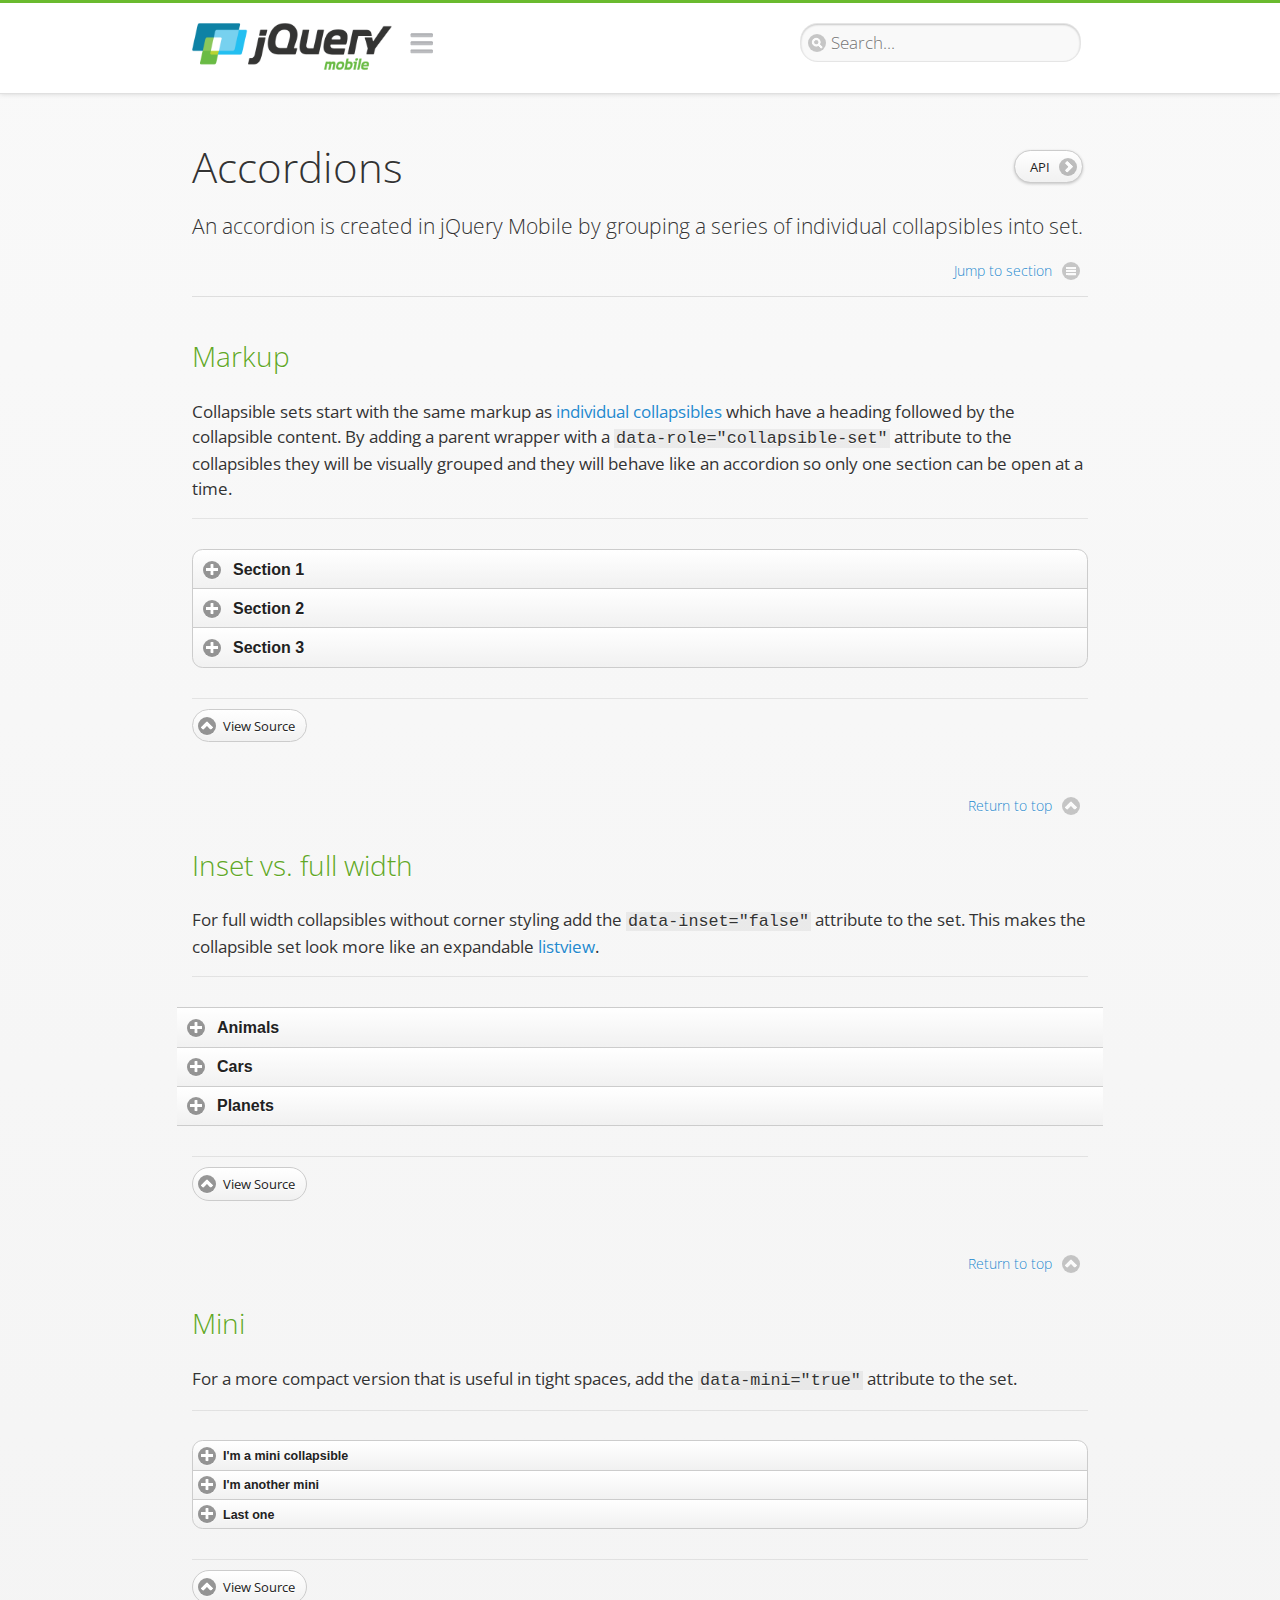
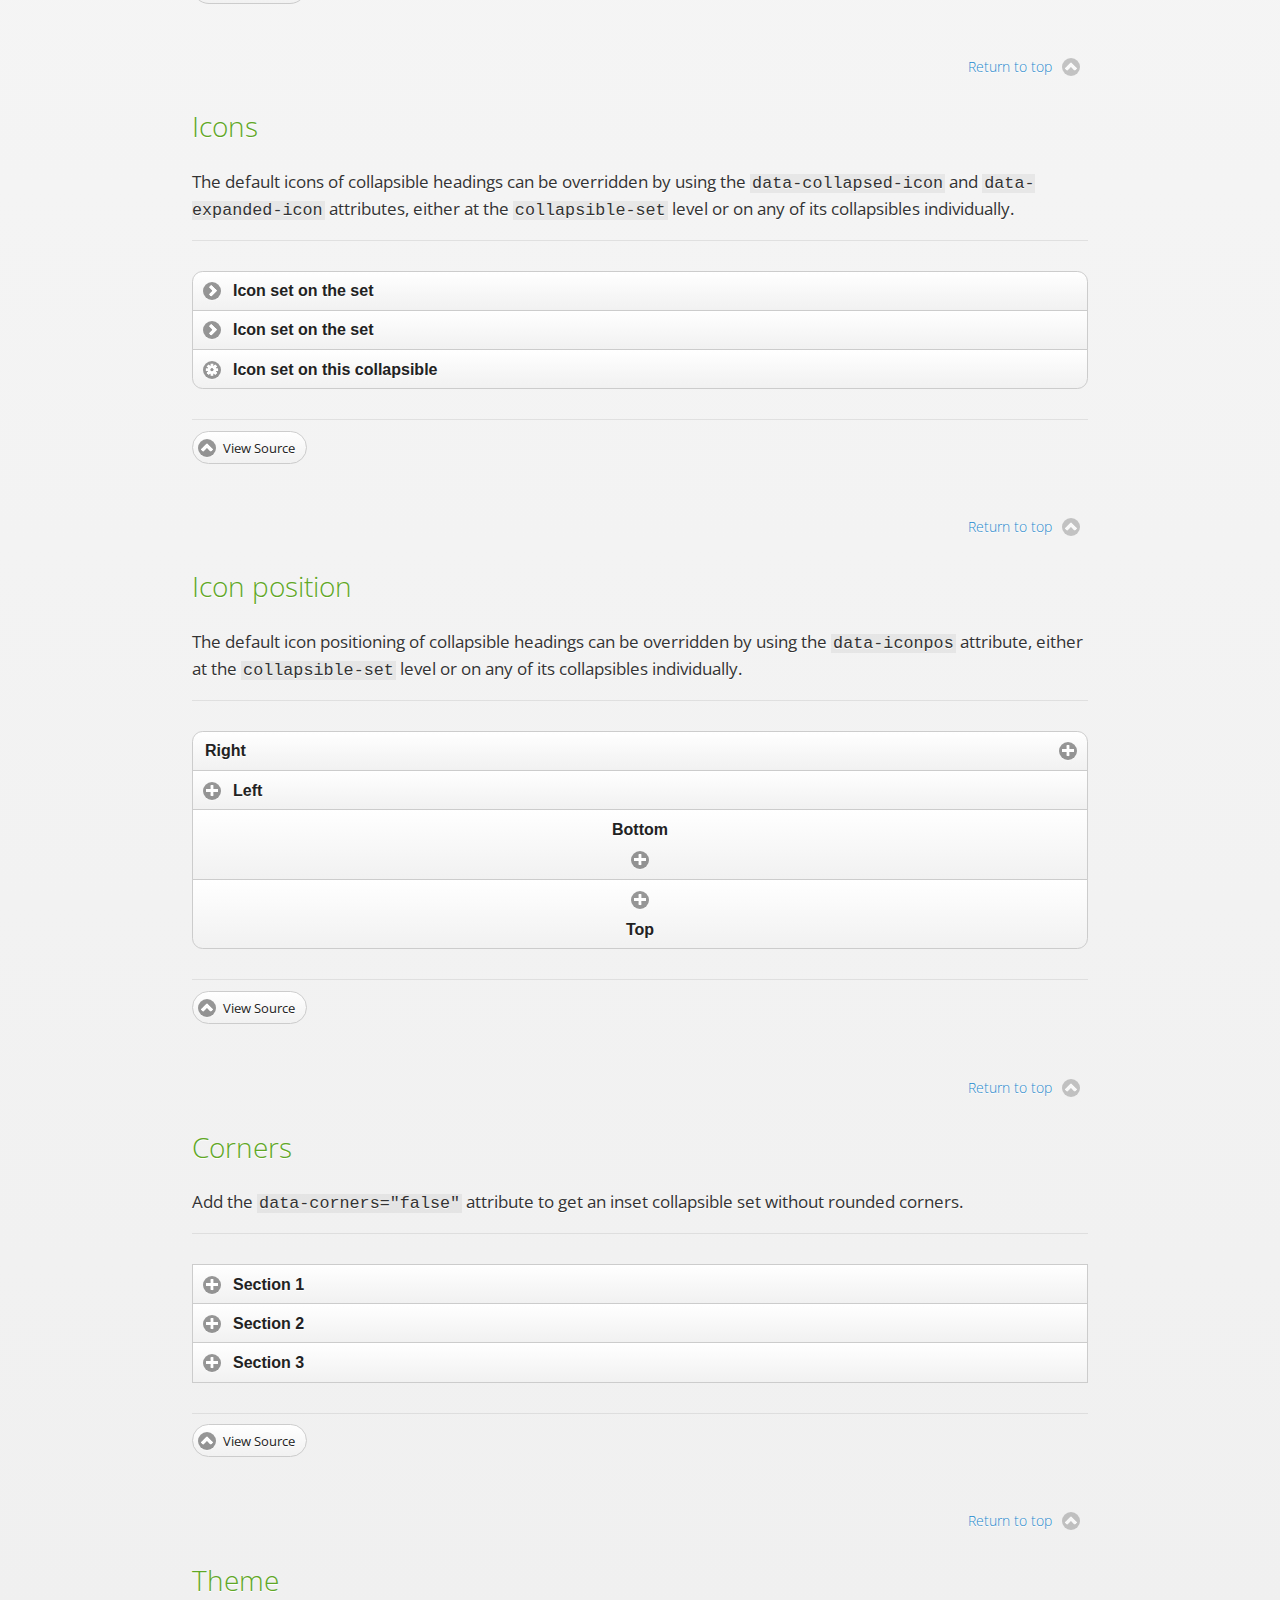
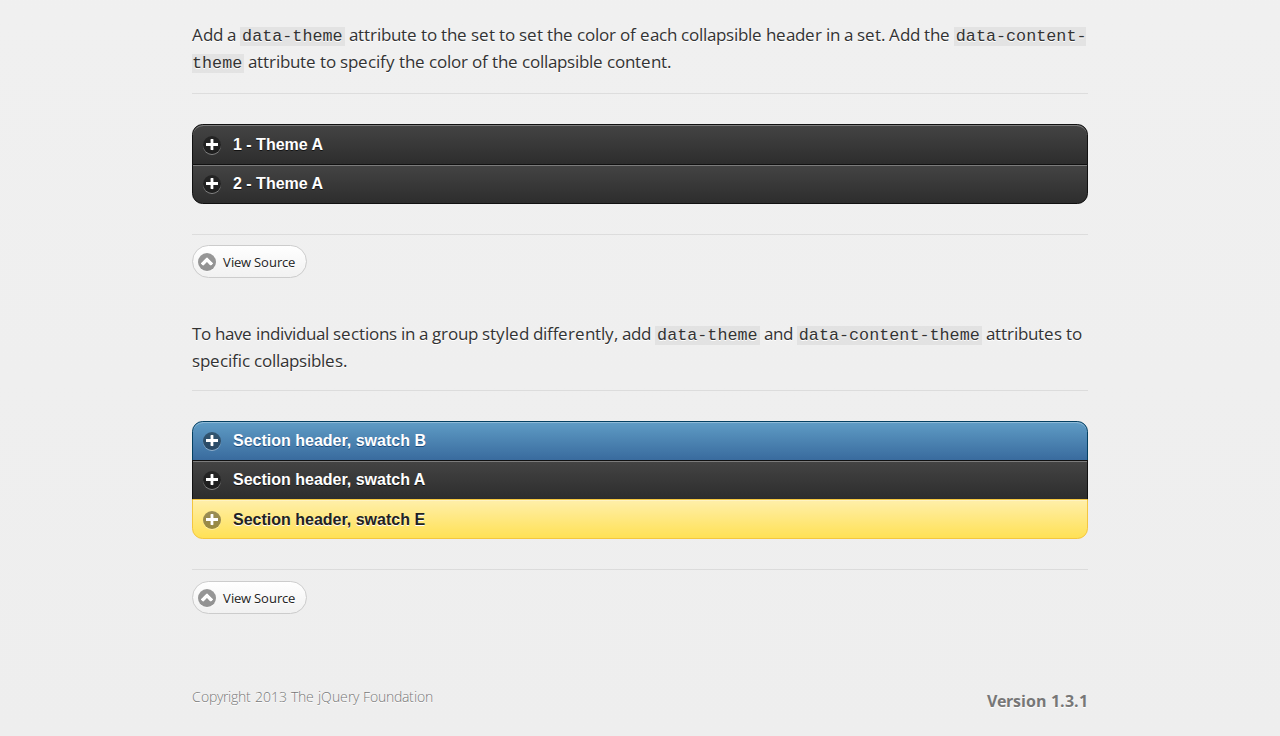
<file: jquery-mobile-1.3.1/demos/widgets/accordions/index.html>
<!DOCTYPE html>
<html>
<head>
	<meta charset="utf-8">
	<meta name="viewport" content="width=device-width, initial-scale=1">
	<title>Accordions - jQuery Mobile Demos</title>
	<link rel="stylesheet"  href="../../css/themes/default/jquery.mobile-1.3.1.min.css">
	<link rel="stylesheet" href="../../_assets/css/jqm-demos.css">
	<link rel="shortcut icon" href="../../favicon.ico">
    <link rel="stylesheet" href="http://fonts.googleapis.com/css?family=Open+Sans:300,400,700">
	<script src="../../js/jquery.js"></script>
	<script src="../../_assets/js/index.js"></script>
	<script src="../../js/jquery.mobile-1.3.1.min.js"></script>
</head>
<body>
<div data-role="page" class="jqm-demos" data-quicklinks="true">

	<div data-role="header" class="jqm-header">
		<h1 class="jqm-logo"><a href="../../"><img src="../../_assets/img/jquery-logo.png" alt="jQuery Mobile Framework"></a></h1>
		<a href="#" class="jqm-navmenu-link" data-icon="bars" data-iconpos="notext">Navigation</a>
		<a href="#" class="jqm-search-link" data-icon="search" data-iconpos="notext">Search</a>
<div class="jqm-search">
    <ul class="jqm-list">
<li data-section="Widgets" data-filtertext="accordions collapsible sets content formatting grouped inset mini"><a href="widgets/accordions/">Accordion</a></li>

<li data-section="Widgets" data-filtertext="ajax navigation navigate event method"><a href="widgets/navigation/" data-ajax="false">AJAX Navigation</a></li>

<li data-section="Widgets" data-filtertext="autocomplete filter reveal listviews remote listviewbeforefilter placeholder"><a href="widgets/autocomplete/" data-ajax="false">Autocomplete</a></li>

<li data-section="Widgets" data-filtertext="buttons inputs forms inline theme grouped icons mini disabled"><a href="widgets/buttons/" data-ajax="false">Buttons</a></li>

<li data-section="Widgets" data-filtertext="checkboxes checkboxradio inputs forms mini disabled"><a href="widgets/checkbox/">Checkboxes</a></li>

<li data-section="Widgets" data-filtertext="collapsibles content formatting"><a href="widgets/collapsibles/" data-ajax="false">Collapsibles</a></li>

<li data-section="Widgets" data-filtertext="controlgroups selects checkboxradio buttons horizontal vertical"><a href="widgets/controlgroups/">Controlgroup</a></li>

<li data-section="Widgets" data-filtertext="dialogs modal popups"><a href="widgets/dialog/">Dialogs</a></li>

<li data-section="Widgets" data-filtertext="fixed toolbars headers footers sections fullscreen"><a href="widgets/fixed-toolbars/">Fixed toolbars</a></li>

<li data-section="Widgets" data-filtertext="flip toggle switch binary slider selects forms disabled"><a href="widgets/sliders/switch.html" data-ajax="false">Flip switch toggle</a></li>

<li data-section="Widgets" data-filtertext="footer toolbars footers sections"><a href="widgets/footers/">Footer toolbar</a></li>

<li data-section="Widgets" data-filtertext="forms inputs slider button range toggle switch label disabled accessible fieldcontains elements"><a href="widgets/forms/">Form elements</a></li>

<li data-section="Widgets" data-filtertext="grids columns blocks content formatting rwd responsive"><a href="widgets/grids/">Grids</a></li>

<li data-section="Widgets" data-filtertext="header toolbars fixed fullscreen sections"><a href="widgets/headers/">Header toolbar</a></li>

<li data-section="Widgets" data-filtertext="icons buttons disc position"><a href="widgets/icons/">Icons</a></li>

<li data-section="Widgets" data-filtertext="links navigation ajax prefetch cache"><a href="widgets/links/">Links</a></li>

<li data-section="Widgets" data-filtertext="listviews thumbnails icons nested split button collapsible ul ol"><a href="widgets/listviews/" data-ajax="false">Listviews</a></li>

<li data-section="Widgets" data-filtertext="ajax loader overlay spinner pages"><a href="widgets/loader/" data-ajax="false">Loader overlay</a></li>

<li data-section="Widgets" data-filtertext="navbars navmenu toolbars links icons footer header"><a href="widgets/navbar/" data-ajax="false">Navbar</a></li>

<li data-section="Widgets" data-filtertext="navbars persistent header footer links navmenu"><a href="widgets/fixed-toolbars/footer-persist-a.html">Navbar, persistent</a></li>

<li data-section="Widgets" data-filtertext="pages single multipage templates ajax nav"><a href="widgets/pages/">Pages</a></li>

<li data-section="Widgets" data-filtertext="panels sliding nav modal transition display reveal overlay push rwd responsive"><a href="widgets/panels/">Panels <span class="ui-li-count">New</span></a></li>

<li data-section="Widgets" data-filtertext="popup dialog modal transition tooltip lightbox form overlay screen flip pop fade transition"><a href="widgets/popup/">Popup</a></li>

<li data-section="Widgets" data-filtertext="radiobuttons checkboxradio inputs forms disabled grouped"><a href="widgets/radiobuttons/">Radio buttons</a></li>

<li data-section="Widgets" data-filtertext="selectmenus custom native multiple optgroup disabled forms"><a href="widgets/selects/">Select</a></li>

<li data-section="Widgets" data-filtertext="slider, single sliders range inputs forms disabled"><a href="widgets/sliders/" data-ajax="false">Slider, single</a></li>

<li data-section="Widgets" data-filtertext="slider, dual range sliders rangesliders inputs forms disabled"><a href="widgets/sliders/rangeslider.html" data-ajax="false">Slider, dual range <span class="ui-li-count">New</span></a></li>

<li data-section="Widgets" data-filtertext="tables column th td toggle responsive tables rwd hide show tabular"><a href="widgets/table-column-toggle/">Table, column toggle <span class="ui-li-count">New</span></a></li>

<li data-section="Widgets" data-filtertext="tables reflow th td responsive rwd columns tabular"><a href="widgets/table-reflow/">Table, reflow <span class="ui-li-count">New</span></a></li>

<li data-section="Widgets" data-filtertext="text inputs textarea numeric email tel file date time month clear pattern placeholder forms"><a href="widgets/textinputs/">Text inputs & textarea</a></li>

<li data-section="Widgets" data-filtertext="page transitions animated pages ajax navigation flip slide fade pop" data-ajax="false"><a href="widgets/transitions/" data-ajax="false">Transitions</a></li>

<li data-role="list-divider">Collapsibles</li>

<li data-section="Demo Showcase" data-filtertext="dynamic collapsible set accordion append expand"><a href="examples/collapsibles/dynamic-collapsible.html" data-ajax="false">Dynamic collapsible</a></li>

<li data-role="list-divider">Controlgroups</li>

<li data-section="Demo Showcase" data-filtertext="dynamic controlgroup buttons selects checkboxes forms"><a href="examples/controlgroups/dynamic-controlgroup.html" data-ajax="false">Dynamic controlgroup</a></li>

<li data-role="list-divider">Listviews</li>

<li data-section="Demo Showcase" data-filtertext="grid listview responsive grids responsive listviews lists ul"><a href="examples/listviews/grid-listview.html" data-ajax="false">Grid Listview</a></li>

<li data-section="Demo Showcase" data-filtertext="autodividers anchor jump scroll linkbars listviews lists ul"><a href="examples/listviews/autodividers-linkbar.html" data-ajax="false">Autodividers Linkbar</a></li>

<li data-section="Demo Showcase" data-filtertext="listviews autodividers selector autodividersselector lists ul ol"><a href="examples/listviews/autodividers-selector.html" data-ajax="false">Autodividers Selector</a></li>

<li data-role="list-divider">Navigation</li>

<li data-section="Demo Showcase" data-filtertext="backbone and require.js example navigation router"><a href="examples/backbone-require/index.html" data-ajax="false">Backbone and Require.js example</a></li>

<li data-section="Demo Showcase" data-filtertext="server redirection with server-side support php"><a href="examples/redirect/" data-ajax="false">Redirection with server-side support</a></li>

<li data-role="list-divider">Panels</li>

<li data-section="Demo Showcase" data-filtertext="panel styling slide panels sliding panels shadow rwd responsive breakpoint"><a href="examples/panels/panel-styling.html" data-ajax="false">Panel styling</a></li>

<li data-section="Demo Showcase" data-filtertext="open panel on swipe panels left right"><a href="examples/panels/panel-swipe-open.html" data-ajax="false">Open panel on swipe</a></li>

<li data-role="list-divider">Popups</li>

<li data-section="Demo Showcase" data-filtertext="dynamic popups popup images lightbox"><a href="examples/popups/dynamic-popup.html" data-ajax="false">Dynamic popup</a></li>

<li data-section="Demo Showcase" data-filtertext="arrow popups popover"><a href="examples/popups/arrow.html" data-ajax="false">Popup with arrow</a></li>

<li data-role="list-divider">Responsive Tables</li>

<li data-section="Demo Showcase" data-filtertext="responsive tables reflow stack custom styles"><a href="examples/tables/movie-list.html" data-ajax="false">Reflow: Custom styles</a></li>

<li data-section="Demo Showcase" data-filtertext="responsive tables reflow heading groups rwd breakpoint"><a href="examples/tables/financial-grouped-reflow.html" data-ajax="false">Reflow: Heading groups</a></li>

<li data-section="Demo Showcase" data-filtertext="responsive tables reflow refresh method dynamically inject data"><a href="examples/tables/reflow-refresh.html" data-ajax="false">Reflow: Refresh method</a></li>

<li data-section="Demo Showcase" data-filtertext="responsive tables column toggle hide rwd breakpoint customization options"><a href="examples/tables/movie-list-toggle-options.html" data-ajax="false">Column toggle: Customization options</a></li>

<li data-section="Demo Showcase" data-filtertext="responsive tables column toggle heading groups rwd breakpoint"><a href="examples/tables/financial-grouped-columns.html" data-ajax="false">Column toggle: Heading groups</a></li>

<li data-section="Demo Showcase" data-filtertext="responsive tables column toggle refresh method dynamically inject data"><a href="examples/tables/columntoggle-refresh.html" data-ajax="false">Column toggle: Refresh method</a></li>

<li data-section="Demo Showcase" data-filtertext="responsive tables table column toggle phone comparison rwd breakpoint"><a href="examples/tables/phone-compare.html" data-ajax="false">Column toggle demo: Phone comparison</a></li>

<li data-role="list-divider">Sliders</li>

<li data-section="Demo Showcase" data-filtertext="slider tooltip handle value extension input range sliders forms"><a href="examples/slider/tooltip.html" data-ajax="false">Tooltip extension</a></li>

<li data-role="list-divider">Swipe</li>

<li data-section="Demo Showcase" data-filtertext="swipe to navigate page transitions navigation"><a href="examples/swipe/swipe-page.html" data-ajax="false">Swipe to navigate</a></li>

<li data-section="Demo Showcase" data-filtertext="swipe to delete list item listviews lists ul ol"><a href="examples/swipe/swipe-list.html" data-ajax="false">Swipe to delete list item</a></li>

<li data-role="list-divider">Forms</li>

<li data-section="Questions & Answers" data-filtertext="CSS styles apply widget scope wrap selector customize"><a href="faq/question-template.html">Why won't my CSS styles apply correctly to a widget?</a></li>

<li data-section="Questions & Answers" data-filtertext="form update value enhance pageinit refresh"><a href="faq/updating-the-value-of-enhanced-form-elements-does-not-work.html">Updating the value of enhanced form elements does not work.</a></li>

<li data-section="Questions & Answers" data-filtertext="HTML 5 inputs appearance keyboard picker calendar date time slider file color"><a href="faq/my-html-5-inputs-look-different-in-browsers.html">My HTML 5 inputs look different across devices and browsers.</a></li>

<li data-section="Questions & Answers" data-filtertext="range search inputs slider number text degrade"><a href="faq/my-range-search-input-type-is-being-changed.html">My range or search inputs are being change to number/text.</a></li>

<li data-section="Questions & Answers" data-filtertext="custom select popup dialog logic"><a href="faq/sometimes-custom-select-shows-as-dialog-popup.html">Sometimes my custom select shows as a popup other times its a dialog.</a></li>

<li data-section="Questions & Answers" data-filtertext="disable button issue class method"><a href="faq/disabling-a-button-does-not-work.html">Disabling a button does not work.</a></li>

<li data-section="Questions & Answers" data-filtertext="fixed toolbar header footer fullscreen select input bug issue"><a href="faq/controls-in-header-footer.html">Controls in my fixed header or footer are not responding or behave erratically.</a></li>

<li data-role="list-divider">Pages</li>

<li data-section="Questions & Answers" data-filtertext="head load scripts styles pageinit onload pagebeforecreate ajax nav pages"><a href="faq/scripts-and-styles-not-loading.html">Why aren't my scripts and styles loading?</a></li>

<li data-section="Questions & Answers" data-filtertext="document.ready onload paginit DOM ready on ready scripts "><a href="faq/dom-ready-not-working.html">Why isn't DOM ready working for my scripts?</a></li>

<li data-section="Questions & Answers" data-filtertext="ajax nav load page mobile.loadpage"><a href="faq/how-do-i-load-a-page.html">How do I load a page?</a></li>

<li data-section="Questions & Answers" data-filtertext="ajax nav multi page document load"><a href="faq/why-is-only-the-first-page-loaded.html">Why is only the first page of my multi page document loaded?</a></li>

<li data-section="Questions & Answers" data-filtertext="pass url query params ajax nav"><a href="faq/pass-query-params-to-page.html">I'm trying to pass query params to a page but it's not working?</a></li>

<li data-section="Questions & Answers" data-filtertext="hash pass parameters information ajax nav"><a href="faq/pass-via-the-hash-to-page.html">I'm trying to pass information via the hash but it's not working?</a></li>

<li data-section="Questions & Answers" data-filtertext="application cache status error isLocal ajax nav"><a href="faq/the-application-cache-is-not-working.html">I'm trying to use the application cache but it's not working.</a></li>

<li data-section="Questions & Answers" data-filtertext=">create refresh event trigger pageInit refresh method content injected page not enhanced."><a href="faq/injected-content-is-not-enhanced.html">Content injected into a page is not enhanced.</a></li>

<li data-section="Questions & Answers" data-filtertext=">create trigger event pageInit injected HTML"><a href="faq/triggering-create-on-injected-content-does-not-work.html">Triggering create on injected HTML does not work.</a></li>

<li data-section="Questions & Answers" data-filtertext="auto-enhance element stop preventnative role none"><a href="faq/how-can-i-stop-auto-enhancement-of-elements.html">How can I stop JQM from auto-enhancing an element?</a></li>

<li data-section="Questions & Answers" data-filtertext="auto-enhance block container parent stop preventnative role none"><a href="faq/how-can-i-stop-auto-enhancement-of-a-block-of-elements.html">How can I stop JQM from enhancing a block of elements?</a></li>

<li data-section="Questions & Answers" data-filtertext="page title ajax nav head"><a href="faq/how-do-i-control-page-titles.html">How do I control page titles?</a></li>

<li data-section="Questions & Answers" data-filtertext="ajax nav load page loadPage"><a href="faq/how-do-i-load-a-page.html">How do I load a page?</a></li>

<li data-role="list-divider">Events</li>

<li data-section="Questions & Answers" data-filtertext="touch mouse events vmouseover, vmousedown, vmousemove, vmouseup, vclick, vmousecancel"><a href="faq/how-do-i-use-touch-mouse-events.html">How do I use touch and mouse events?</a></li>

<li data-role="list-divider">Theme and styling</li>

<li data-section="Questions & Answers" data-filtertext="theme swatch css themeroller customize icons colors fonts style"><a href="faq/how-does-theming-work.html">How does theming work?</a></li>

<li data-role="list-divider">Apps</li>

<li data-section="Questions & Answers" data-filtertext="How do I need to configure PhoneGap Cordova?"><a href="faq/how-configure-phonegap-cordova.html">How do I need to configure PhoneGap/Cordova?</a></li>
<!--
<li data-role="list-divider">Navigation</li>

<li data-section="Questions & Answers" data-filtertext=""><a href="faq/nav-is-acting-erraticly.html">The nav is acting erratically!</a></li>

<li data-section="Questions & Answers" data-filtertext=""><a href="faq/deep-links-dont-work.html">Following a deep link ( a link to scroll to and id ) does not work.</a></li>

<li data-section="Questions & Answers" data-filtertext=""><a href="faq/scripts-css-only-works-on-first-page-or-refresh.html">My script / css only works on first page or on refresh.</a></li>
<li data-role="list-divider">Widgets</li>

<li data-section="Questions & Answers" data-filtertext=""><a href="faq/cloned-content-double-enhanced.html">Cloning a widget or enhanced for element and enhancing causes "double" enhancement</a></li>

<li data-section="Questions & Answers" data-filtertext=""><a href="faq/cloned-content-does-not-update.html">Cloned widget or enhanced element does not update</a></li>

<li data-section="Questions & Answers" data-filtertext=""><a href="faq/data-enhance-false-does-not-work.html">Setting data-enhance="false" does not work.</a></li>

<li data-role="list-divider">General</li>

<li data-section="Questions & Answers" data-filtertext=""><a href="faq/selecting-element-by-id-not-working.html">Selecting elements by id only works sometimes or on first page!</a></li>

<li data-section="Questions & Answers" data-filtertext=""><a href="faq/global-config-settings-ignored.html">The global configuration settings i set are being ignored.</a></li>

<li data-section="Questions & Answers" data-filtertext=""><a href="faq/custom-css-is-ignored.html">My custom css is ignored.</a></li>

<li data-role="list-divider">Events</li>

<li data-section="Questions & Answers" data-filtertext=""><a href="faq/swipe-triggered-when-scrolling.html">Swipe triggered when scrolling.</a></li>

<li data-section="Questions & Answers" data-filtertext=""><a href="faq/document-ready-not-working.html">Document ready ignored after first page.</a></li>

<li data-role="list-divider">Theming &amp; custom styles</li>

<li data-section="Questions & Answers" data-filtertext=""><a href="faq/#">How do I add custom icons?</a></li>

<li data-section="Questions & Answers" data-filtertext=""><a href="faq/#">How do I add remove the circle behind the icons?</a></li>
-->

    </ul>
</div>

	</div><!-- /header -->

	<div data-role="content" class="jqm-content">

			<h1>Accordions <a href="http://api.jquerymobile.com/collapsible-set/" data-ajax="false" data-role="button" data-inline="true" data-mini="true" data-icon="arrow-r" data-iconpos="right" class="jqm-api-link">API</a></h1>

			<p class="jqm-intro">An accordion is created in jQuery Mobile by grouping a series of individual collapsibles into set.
			</p>

			<h2 id="accordion-markup">Markup</h2>

			<p>Collapsible sets start with the same markup as <a href="../collapsibles/" data-ajax="false">individual collapsibles</a> which have a heading followed by the collapsible content. By adding a parent wrapper with a <code>data-role="collapsible-set"</code> attribute to the collapsibles they will be visually grouped and they will behave like an accordion so only one section can be open at a time.</p>

			<div data-demo-html="true">
				<div data-role="collapsible-set" data-theme="c" data-content-theme="d">
					<div data-role="collapsible">
						<h3>Section 1</h3>
						<p>I'm the collapsible content for section 1</p>
					</div>
					<div data-role="collapsible">
						<h3>Section 2</h3>
						<p>I'm the collapsible content for section 2</p>

					</div>
					<div data-role="collapsible">
						<h3>Section 3</h3>
						<p>I'm the collapsible content for section 3</p>
					</div>
				</div>
			</div><!--/demo-html -->

			<h2 id="accordion-inline">Inset vs. full width</h2>

			<p>For full width collapsibles without corner styling add the <code>data-inset="false"</code> attribute to the set. This makes the collapsible set look more like an expandable <a href="../listviews/">listview</a>.</p>

			<div data-demo-html="true">
				<div data-role="collapsible-set" data-inset="false">
					<div data-role="collapsible">
						<h3>Animals</h3>
						<ul data-role="listview" data-inset="false">
							<li>Cats</li>
							<li>Dogs</li>
							<li>Lizards</li>
							<li>Snakes</li>
						</ul>
					</div>
					<div data-role="collapsible">
						<h3>Cars</h3>
						<ul data-role="listview" data-inset="false">
							<li>Acura</li>
							<li>Audi</li>
							<li>BMW</li>
							<li>Cadillac</li>
						</ul>
					</div>
					<div data-role="collapsible">
						<h3>Planets</h3>
						<ul data-role="listview" data-inset="false">
							<li>Earth</li>
							<li>Jupiter</li>
							<li>Mars</li>
							<li>Mercury</li>
						</ul>
					</div>
				</div>
			</div><!--/demo-html -->

			<h2 id="accordion-mini">Mini</h2>

			<p>For a more compact version that is useful in tight spaces, add the <code>data-mini="true"</code> attribute to the set. </p>

			<div data-demo-html="true">
				<div data-role="collapsible-set" data-theme="c" data-content-theme="d" data-mini="true">
					<div data-role="collapsible">
						<h3>I'm a mini collapsible</h3>
						<p>This is good for tight spaces.</p>
					</div>
					<div data-role="collapsible">
						<h3>I'm another mini</h3>
						<p>Here's some collapsible content.</p>

					</div>
					<div data-role="collapsible">
						<h3>Last one</h3>
						<p>Final bit of collapsible content.</p>
					</div>
				</div>
			</div><!--/demo-html -->

			<h2 id="accordion-icons">Icons</h2>

			<p>The default icons of collapsible headings can be overridden by using the <code>data-collapsed-icon</code> and <code>data-expanded-icon</code> attributes, either at the <code>collapsible-set</code> level or on any of its collapsibles individually.</p>

			<div data-demo-html="true">
				<div data-role="collapsible-set" data-theme="c" data-content-theme="d" data-collapsed-icon="arrow-r" data-expanded-icon="arrow-d">
					<div data-role="collapsible">
						<h3>Icon set on the set</h3>
						<p>Specify the open and close icons on the set to apply it to all the collapsibles within.</p>
					</div>
					<div data-role="collapsible">
						<h3>Icon set on the set</h3>
						<p>This collapsible also gets the icon from the set.</p>
					</div>
					<div data-role="collapsible" data-collapsed-icon="gear" data-expanded-icon="delete">
						<h3>Icon set on this collapsible</h3>
						<p>The icons here are applied to this collapsible specifically, thus overriding the set icons.</p>
					</div>
				</div>
			</div><!--/demo-html -->

			<h2 id="accordion-icon-position">Icon position</h2>

			<p>The default icon positioning of collapsible headings can be overridden by using the <code>data-iconpos</code> attribute, either at the <code>collapsible-set</code> level or on any of its collapsibles individually.</p>

			<div data-demo-html="true">
				<div data-role="collapsible-set" data-theme="c" data-content-theme="d" data-iconpos="right">
					<div data-role="collapsible">
						<h3>Right</h3>
						<p>Inherits icon positioning from <code>data-iconpos="right"</code> attribute on set.</p>
					</div>
					<div data-role="collapsible" data-iconpos="left">
						<h3>Left</h3>
						<p>Set via <code>data-iconpos="left"</code> attribute on the collapsible</p>
					</div>
					<div data-role="collapsible" data-iconpos="bottom">
						<h3>Bottom</h3>
						<p>Set via <code>data-iconpos="bottom"</code> attribute on the collapsible</p>
					</div>
					<div data-role="collapsible" data-iconpos="top">
						<h3>Top</h3>
						<p>Set via <code>data-iconpos="top"</code> attribute on the collapsible</p>
					</div>
				</div>
			</div><!--/demo-html -->

			<h2 id="accordion-corners">Corners</h2>
			<p>Add the <code>data-corners="false"</code> attribute to get an inset collapsible set without rounded corners.</p>

			<div data-demo-html="true">
				<div data-role="collapsible-set" data-corners="false" data-theme="c" data-content-theme="d">
					<div data-role="collapsible">
						<h3>Section 1</h3>
						<p>Collapsible content</p>
					</div>
					<div data-role="collapsible">
						<h3>Section 2</h3>
						<p>Collapsible content</p>

					</div>
					<div data-role="collapsible">
						<h3>Section 3</h3>
						<p>Collapsible content</p>
					</div>
				</div>
			</div><!--/demo-html -->

			<h2 id="accordion-theme">Theme</h2>

			<p>Add a <code>data-theme</code> attribute to the set to set the color of each collapsible header in a set. Add the <code>data-content-theme</code> attribute to specify the color of the collapsible content. </p>

			<div data-demo-html="true">
				<div data-role="collapsible-set" data-theme="a" data-content-theme="a">
					<div data-role="collapsible">
						<h3>1 - Theme A</h3>
						<p>Content theme A</p>
					</div>
					<div data-role="collapsible">
						<h3>2 - Theme A</h3>
						<p>Content theme A</p>
					</div>
				</div>
			</div><!--/demo-html -->

			<p>To have individual sections in a group styled differently, add <code>data-theme</code> and <code>data-content-theme</code> attributes to specific collapsibles.</p>

			<div data-demo-html="true">
				<div data-role="collapsible-set" data-content-theme="c">
					<div data-role="collapsible" data-theme="b" data-content-theme="b">
						<h3>Section header, swatch B</h3>
						<p>Collapsible content, swatch "b"</p>
					</div>
					<div data-role="collapsible" data-theme="a" data-content-theme="a">
						<h3>Section header, swatch A</h3>
						<p>Collapsible content, swatch "a"</p>
					</div>
					<div data-role="collapsible" data-theme="e" data-content-theme="d">
						<h3>Section header, swatch E</h3>
						<p>Collapsible content, swatch "d"</p>
					</div>
				</div>
		</div><!--/demo-html -->

	</div><!-- /content -->

	<div data-role="footer" class="jqm-footer">
		<p class="jqm-version"></p>
		<p>Copyright 2013 The jQuery Foundation</p>
	</div><!-- /footer -->
    <div data-role="panel" class="jqm-nav-panel jqm-navmenu-panel" data-position="left" data-display="reveal" data-theme="c">
        <ul data-role="listview" data-theme="d" data-divider-theme="d" data-icon="false" data-global-nav="demos" class="jqm-list">
            <li data-role="list-divider">jQuery Mobile Demos</li>
			<li><a href="./">Home</a></li>
            <li><a href="intro/">Introduction</a></li>
            <li><a href="examples/">Demo Showcase</a></li>
            <li><a href="faq/">Questions & Answers</a></li>
			<li><a href="intro/rwd.html">Going Responsive</a></li>
            <li data-role="list-divider">Widget reference</li>
<li data-section="Widgets" data-filtertext="accordions collapsible sets content formatting grouped inset mini"><a href="widgets/accordions/">Accordion</a></li>

<li data-section="Widgets" data-filtertext="ajax navigation navigate event method"><a href="widgets/navigation/" data-ajax="false">AJAX Navigation</a></li>

<li data-section="Widgets" data-filtertext="autocomplete filter reveal listviews remote listviewbeforefilter placeholder"><a href="widgets/autocomplete/" data-ajax="false">Autocomplete</a></li>

<li data-section="Widgets" data-filtertext="buttons inputs forms inline theme grouped icons mini disabled"><a href="widgets/buttons/" data-ajax="false">Buttons</a></li>

<li data-section="Widgets" data-filtertext="checkboxes checkboxradio inputs forms mini disabled"><a href="widgets/checkbox/">Checkboxes</a></li>

<li data-section="Widgets" data-filtertext="collapsibles content formatting"><a href="widgets/collapsibles/" data-ajax="false">Collapsibles</a></li>

<li data-section="Widgets" data-filtertext="controlgroups selects checkboxradio buttons horizontal vertical"><a href="widgets/controlgroups/">Controlgroup</a></li>

<li data-section="Widgets" data-filtertext="dialogs modal popups"><a href="widgets/dialog/">Dialogs</a></li>

<li data-section="Widgets" data-filtertext="fixed toolbars headers footers sections fullscreen"><a href="widgets/fixed-toolbars/">Fixed toolbars</a></li>

<li data-section="Widgets" data-filtertext="flip toggle switch binary slider selects forms disabled"><a href="widgets/sliders/switch.html" data-ajax="false">Flip switch toggle</a></li>

<li data-section="Widgets" data-filtertext="footer toolbars footers sections"><a href="widgets/footers/">Footer toolbar</a></li>

<li data-section="Widgets" data-filtertext="forms inputs slider button range toggle switch label disabled accessible fieldcontains elements"><a href="widgets/forms/">Form elements</a></li>

<li data-section="Widgets" data-filtertext="grids columns blocks content formatting rwd responsive"><a href="widgets/grids/">Grids</a></li>

<li data-section="Widgets" data-filtertext="header toolbars fixed fullscreen sections"><a href="widgets/headers/">Header toolbar</a></li>

<li data-section="Widgets" data-filtertext="icons buttons disc position"><a href="widgets/icons/">Icons</a></li>

<li data-section="Widgets" data-filtertext="links navigation ajax prefetch cache"><a href="widgets/links/">Links</a></li>

<li data-section="Widgets" data-filtertext="listviews thumbnails icons nested split button collapsible ul ol"><a href="widgets/listviews/" data-ajax="false">Listviews</a></li>

<li data-section="Widgets" data-filtertext="ajax loader overlay spinner pages"><a href="widgets/loader/" data-ajax="false">Loader overlay</a></li>

<li data-section="Widgets" data-filtertext="navbars navmenu toolbars links icons footer header"><a href="widgets/navbar/" data-ajax="false">Navbar</a></li>

<li data-section="Widgets" data-filtertext="navbars persistent header footer links navmenu"><a href="widgets/fixed-toolbars/footer-persist-a.html">Navbar, persistent</a></li>

<li data-section="Widgets" data-filtertext="pages single multipage templates ajax nav"><a href="widgets/pages/">Pages</a></li>

<li data-section="Widgets" data-filtertext="panels sliding nav modal transition display reveal overlay push rwd responsive"><a href="widgets/panels/">Panels <span class="ui-li-count">New</span></a></li>

<li data-section="Widgets" data-filtertext="popup dialog modal transition tooltip lightbox form overlay screen flip pop fade transition"><a href="widgets/popup/">Popup</a></li>

<li data-section="Widgets" data-filtertext="radiobuttons checkboxradio inputs forms disabled grouped"><a href="widgets/radiobuttons/">Radio buttons</a></li>

<li data-section="Widgets" data-filtertext="selectmenus custom native multiple optgroup disabled forms"><a href="widgets/selects/">Select</a></li>

<li data-section="Widgets" data-filtertext="slider, single sliders range inputs forms disabled"><a href="widgets/sliders/" data-ajax="false">Slider, single</a></li>

<li data-section="Widgets" data-filtertext="slider, dual range sliders rangesliders inputs forms disabled"><a href="widgets/sliders/rangeslider.html" data-ajax="false">Slider, dual range <span class="ui-li-count">New</span></a></li>

<li data-section="Widgets" data-filtertext="tables column th td toggle responsive tables rwd hide show tabular"><a href="widgets/table-column-toggle/">Table, column toggle <span class="ui-li-count">New</span></a></li>

<li data-section="Widgets" data-filtertext="tables reflow th td responsive rwd columns tabular"><a href="widgets/table-reflow/">Table, reflow <span class="ui-li-count">New</span></a></li>

<li data-section="Widgets" data-filtertext="text inputs textarea numeric email tel file date time month clear pattern placeholder forms"><a href="widgets/textinputs/">Text inputs & textarea</a></li>

<li data-section="Widgets" data-filtertext="page transitions animated pages ajax navigation flip slide fade pop" data-ajax="false"><a href="widgets/transitions/" data-ajax="false">Transitions</a></li>

        </ul>
	</div><!-- /panel -->


</div><!-- /page -->
</body>
</html>
</file>
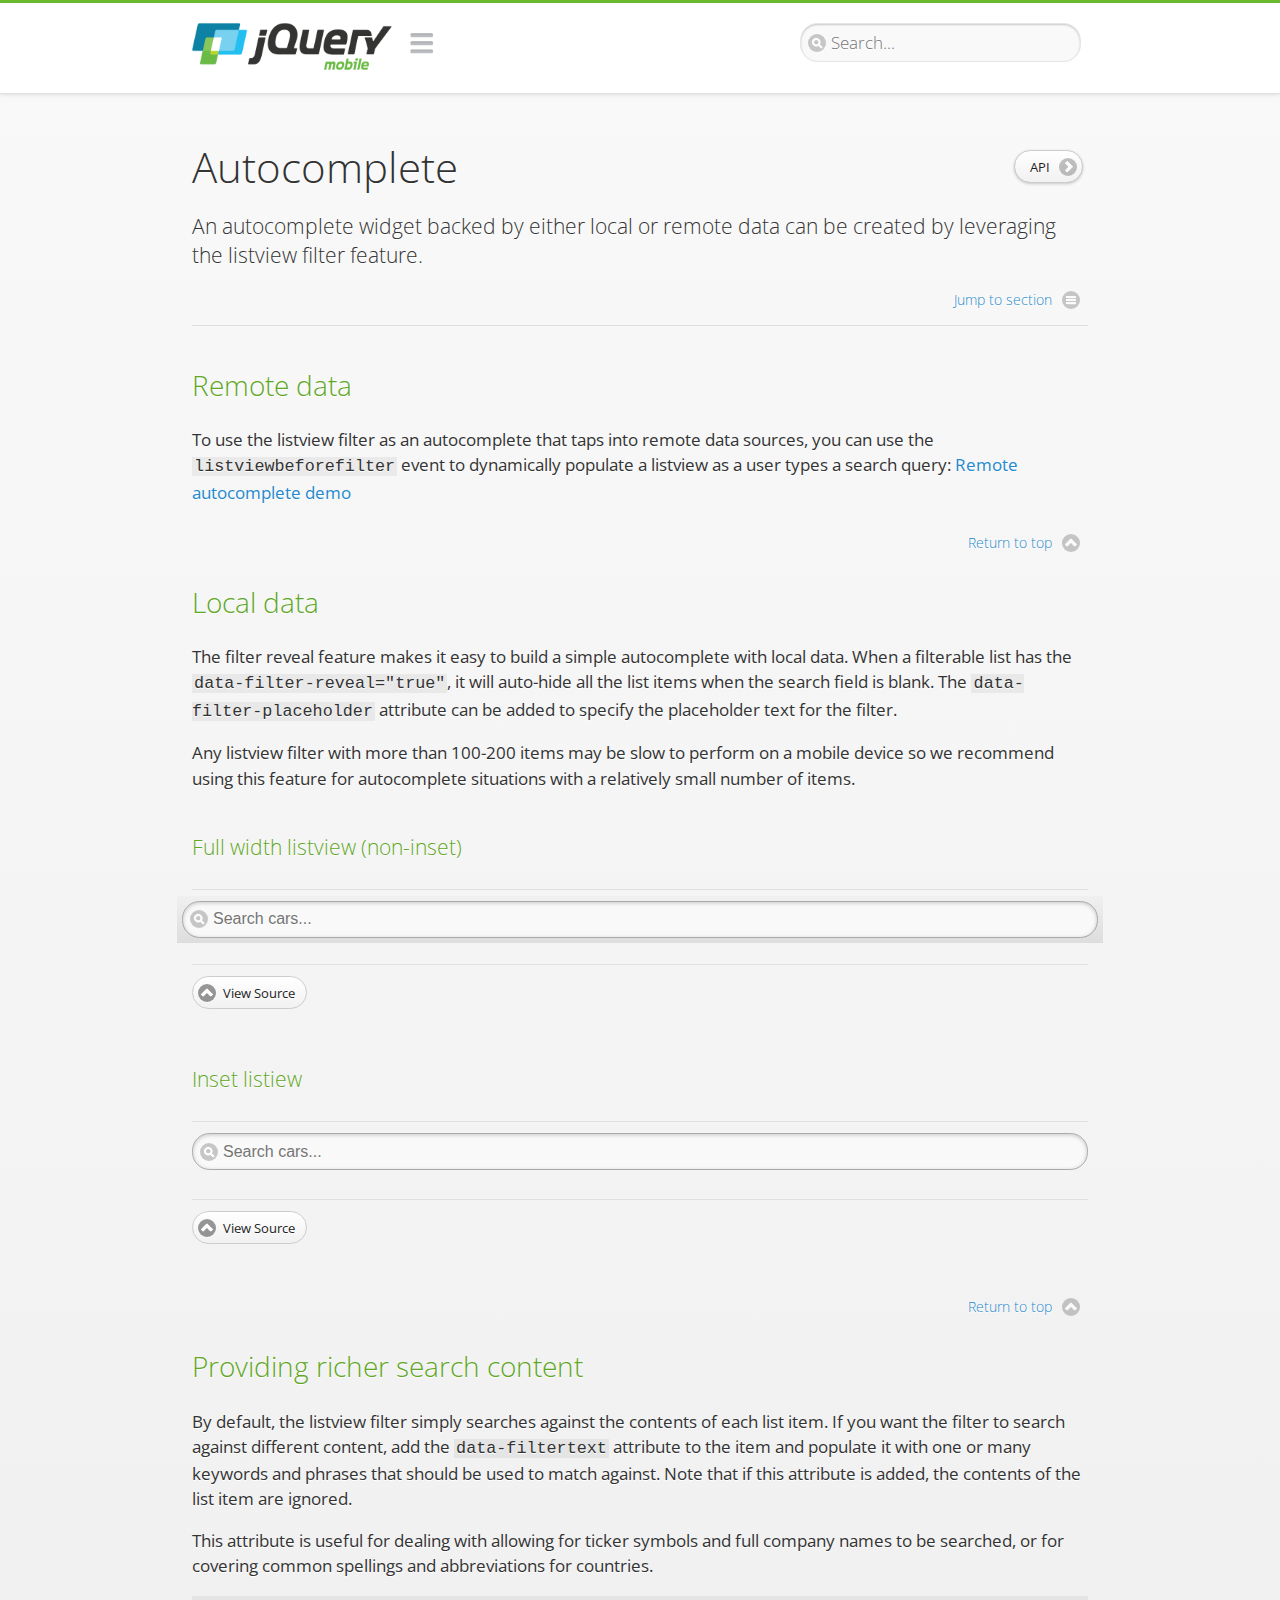
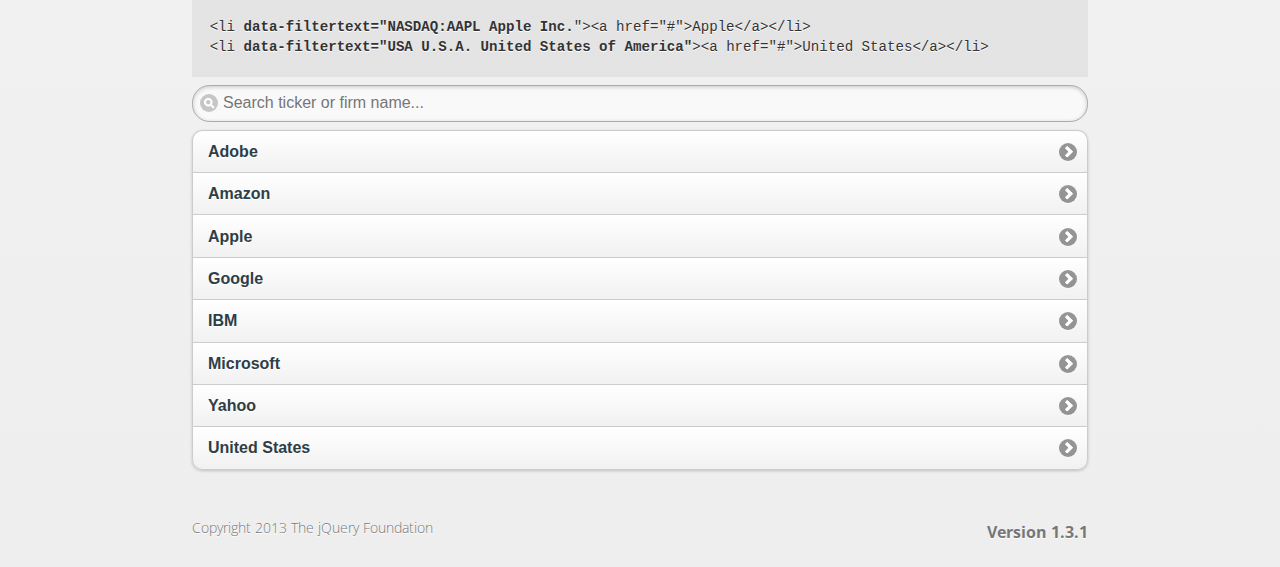
<file: jquery-mobile-1.3.1/demos/widgets/autocomplete/index.html>
<!DOCTYPE html>
<html>
<head>
	<meta charset="utf-8">
	<meta name="viewport" content="width=device-width, initial-scale=1">
	<title>Autocomplete - jQuery Mobile Demos</title>
	<link rel="stylesheet"  href="../../css/themes/default/jquery.mobile-1.3.1.min.css">
	<link rel="stylesheet" href="../../_assets/css/jqm-demos.css">
	<link rel="shortcut icon" href="../../favicon.ico">
	<link rel="stylesheet" href="http://fonts.googleapis.com/css?family=Open+Sans:300,400,700">
	<script src="../../js/jquery.js"></script>
	<script src="../../_assets/js/index.js"></script>
	<script src="../../js/jquery.mobile-1.3.1.min.js"></script>
</head>
<body>
<div data-role="page" class="jqm-demos" data-quicklinks="true">

	<div data-role="header" class="jqm-header">
			<h1 class="jqm-logo"><a href="../../"><img src="../../_assets/img/jquery-logo.png" alt="jQuery Mobile Framework"></a></h1>
		<a href="#" class="jqm-navmenu-link" data-icon="bars" data-iconpos="notext">Navigation</a>
		<a href="#" class="jqm-search-link" data-icon="search" data-iconpos="notext">Search</a>
<div class="jqm-search">
    <ul class="jqm-list">
<li data-section="Widgets" data-filtertext="accordions collapsible sets content formatting grouped inset mini"><a href="widgets/accordions/">Accordion</a></li>

<li data-section="Widgets" data-filtertext="ajax navigation navigate event method"><a href="widgets/navigation/" data-ajax="false">AJAX Navigation</a></li>

<li data-section="Widgets" data-filtertext="autocomplete filter reveal listviews remote listviewbeforefilter placeholder"><a href="widgets/autocomplete/" data-ajax="false">Autocomplete</a></li>

<li data-section="Widgets" data-filtertext="buttons inputs forms inline theme grouped icons mini disabled"><a href="widgets/buttons/" data-ajax="false">Buttons</a></li>

<li data-section="Widgets" data-filtertext="checkboxes checkboxradio inputs forms mini disabled"><a href="widgets/checkbox/">Checkboxes</a></li>

<li data-section="Widgets" data-filtertext="collapsibles content formatting"><a href="widgets/collapsibles/" data-ajax="false">Collapsibles</a></li>

<li data-section="Widgets" data-filtertext="controlgroups selects checkboxradio buttons horizontal vertical"><a href="widgets/controlgroups/">Controlgroup</a></li>

<li data-section="Widgets" data-filtertext="dialogs modal popups"><a href="widgets/dialog/">Dialogs</a></li>

<li data-section="Widgets" data-filtertext="fixed toolbars headers footers sections fullscreen"><a href="widgets/fixed-toolbars/">Fixed toolbars</a></li>

<li data-section="Widgets" data-filtertext="flip toggle switch binary slider selects forms disabled"><a href="widgets/sliders/switch.html" data-ajax="false">Flip switch toggle</a></li>

<li data-section="Widgets" data-filtertext="footer toolbars footers sections"><a href="widgets/footers/">Footer toolbar</a></li>

<li data-section="Widgets" data-filtertext="forms inputs slider button range toggle switch label disabled accessible fieldcontains elements"><a href="widgets/forms/">Form elements</a></li>

<li data-section="Widgets" data-filtertext="grids columns blocks content formatting rwd responsive"><a href="widgets/grids/">Grids</a></li>

<li data-section="Widgets" data-filtertext="header toolbars fixed fullscreen sections"><a href="widgets/headers/">Header toolbar</a></li>

<li data-section="Widgets" data-filtertext="icons buttons disc position"><a href="widgets/icons/">Icons</a></li>

<li data-section="Widgets" data-filtertext="links navigation ajax prefetch cache"><a href="widgets/links/">Links</a></li>

<li data-section="Widgets" data-filtertext="listviews thumbnails icons nested split button collapsible ul ol"><a href="widgets/listviews/" data-ajax="false">Listviews</a></li>

<li data-section="Widgets" data-filtertext="ajax loader overlay spinner pages"><a href="widgets/loader/" data-ajax="false">Loader overlay</a></li>

<li data-section="Widgets" data-filtertext="navbars navmenu toolbars links icons footer header"><a href="widgets/navbar/" data-ajax="false">Navbar</a></li>

<li data-section="Widgets" data-filtertext="navbars persistent header footer links navmenu"><a href="widgets/fixed-toolbars/footer-persist-a.html">Navbar, persistent</a></li>

<li data-section="Widgets" data-filtertext="pages single multipage templates ajax nav"><a href="widgets/pages/">Pages</a></li>

<li data-section="Widgets" data-filtertext="panels sliding nav modal transition display reveal overlay push rwd responsive"><a href="widgets/panels/">Panels <span class="ui-li-count">New</span></a></li>

<li data-section="Widgets" data-filtertext="popup dialog modal transition tooltip lightbox form overlay screen flip pop fade transition"><a href="widgets/popup/">Popup</a></li>

<li data-section="Widgets" data-filtertext="radiobuttons checkboxradio inputs forms disabled grouped"><a href="widgets/radiobuttons/">Radio buttons</a></li>

<li data-section="Widgets" data-filtertext="selectmenus custom native multiple optgroup disabled forms"><a href="widgets/selects/">Select</a></li>

<li data-section="Widgets" data-filtertext="slider, single sliders range inputs forms disabled"><a href="widgets/sliders/" data-ajax="false">Slider, single</a></li>

<li data-section="Widgets" data-filtertext="slider, dual range sliders rangesliders inputs forms disabled"><a href="widgets/sliders/rangeslider.html" data-ajax="false">Slider, dual range <span class="ui-li-count">New</span></a></li>

<li data-section="Widgets" data-filtertext="tables column th td toggle responsive tables rwd hide show tabular"><a href="widgets/table-column-toggle/">Table, column toggle <span class="ui-li-count">New</span></a></li>

<li data-section="Widgets" data-filtertext="tables reflow th td responsive rwd columns tabular"><a href="widgets/table-reflow/">Table, reflow <span class="ui-li-count">New</span></a></li>

<li data-section="Widgets" data-filtertext="text inputs textarea numeric email tel file date time month clear pattern placeholder forms"><a href="widgets/textinputs/">Text inputs & textarea</a></li>

<li data-section="Widgets" data-filtertext="page transitions animated pages ajax navigation flip slide fade pop" data-ajax="false"><a href="widgets/transitions/" data-ajax="false">Transitions</a></li>

<li data-role="list-divider">Collapsibles</li>

<li data-section="Demo Showcase" data-filtertext="dynamic collapsible set accordion append expand"><a href="examples/collapsibles/dynamic-collapsible.html" data-ajax="false">Dynamic collapsible</a></li>

<li data-role="list-divider">Controlgroups</li>

<li data-section="Demo Showcase" data-filtertext="dynamic controlgroup buttons selects checkboxes forms"><a href="examples/controlgroups/dynamic-controlgroup.html" data-ajax="false">Dynamic controlgroup</a></li>

<li data-role="list-divider">Listviews</li>

<li data-section="Demo Showcase" data-filtertext="grid listview responsive grids responsive listviews lists ul"><a href="examples/listviews/grid-listview.html" data-ajax="false">Grid Listview</a></li>

<li data-section="Demo Showcase" data-filtertext="autodividers anchor jump scroll linkbars listviews lists ul"><a href="examples/listviews/autodividers-linkbar.html" data-ajax="false">Autodividers Linkbar</a></li>

<li data-section="Demo Showcase" data-filtertext="listviews autodividers selector autodividersselector lists ul ol"><a href="examples/listviews/autodividers-selector.html" data-ajax="false">Autodividers Selector</a></li>

<li data-role="list-divider">Navigation</li>

<li data-section="Demo Showcase" data-filtertext="backbone and require.js example navigation router"><a href="examples/backbone-require/index.html" data-ajax="false">Backbone and Require.js example</a></li>

<li data-section="Demo Showcase" data-filtertext="server redirection with server-side support php"><a href="examples/redirect/" data-ajax="false">Redirection with server-side support</a></li>

<li data-role="list-divider">Panels</li>

<li data-section="Demo Showcase" data-filtertext="panel styling slide panels sliding panels shadow rwd responsive breakpoint"><a href="examples/panels/panel-styling.html" data-ajax="false">Panel styling</a></li>

<li data-section="Demo Showcase" data-filtertext="open panel on swipe panels left right"><a href="examples/panels/panel-swipe-open.html" data-ajax="false">Open panel on swipe</a></li>

<li data-role="list-divider">Popups</li>

<li data-section="Demo Showcase" data-filtertext="dynamic popups popup images lightbox"><a href="examples/popups/dynamic-popup.html" data-ajax="false">Dynamic popup</a></li>

<li data-section="Demo Showcase" data-filtertext="arrow popups popover"><a href="examples/popups/arrow.html" data-ajax="false">Popup with arrow</a></li>

<li data-role="list-divider">Responsive Tables</li>

<li data-section="Demo Showcase" data-filtertext="responsive tables reflow stack custom styles"><a href="examples/tables/movie-list.html" data-ajax="false">Reflow: Custom styles</a></li>

<li data-section="Demo Showcase" data-filtertext="responsive tables reflow heading groups rwd breakpoint"><a href="examples/tables/financial-grouped-reflow.html" data-ajax="false">Reflow: Heading groups</a></li>

<li data-section="Demo Showcase" data-filtertext="responsive tables reflow refresh method dynamically inject data"><a href="examples/tables/reflow-refresh.html" data-ajax="false">Reflow: Refresh method</a></li>

<li data-section="Demo Showcase" data-filtertext="responsive tables column toggle hide rwd breakpoint customization options"><a href="examples/tables/movie-list-toggle-options.html" data-ajax="false">Column toggle: Customization options</a></li>

<li data-section="Demo Showcase" data-filtertext="responsive tables column toggle heading groups rwd breakpoint"><a href="examples/tables/financial-grouped-columns.html" data-ajax="false">Column toggle: Heading groups</a></li>

<li data-section="Demo Showcase" data-filtertext="responsive tables column toggle refresh method dynamically inject data"><a href="examples/tables/columntoggle-refresh.html" data-ajax="false">Column toggle: Refresh method</a></li>

<li data-section="Demo Showcase" data-filtertext="responsive tables table column toggle phone comparison rwd breakpoint"><a href="examples/tables/phone-compare.html" data-ajax="false">Column toggle demo: Phone comparison</a></li>

<li data-role="list-divider">Sliders</li>

<li data-section="Demo Showcase" data-filtertext="slider tooltip handle value extension input range sliders forms"><a href="examples/slider/tooltip.html" data-ajax="false">Tooltip extension</a></li>

<li data-role="list-divider">Swipe</li>

<li data-section="Demo Showcase" data-filtertext="swipe to navigate page transitions navigation"><a href="examples/swipe/swipe-page.html" data-ajax="false">Swipe to navigate</a></li>

<li data-section="Demo Showcase" data-filtertext="swipe to delete list item listviews lists ul ol"><a href="examples/swipe/swipe-list.html" data-ajax="false">Swipe to delete list item</a></li>

<li data-role="list-divider">Forms</li>

<li data-section="Questions & Answers" data-filtertext="CSS styles apply widget scope wrap selector customize"><a href="faq/question-template.html">Why won't my CSS styles apply correctly to a widget?</a></li>

<li data-section="Questions & Answers" data-filtertext="form update value enhance pageinit refresh"><a href="faq/updating-the-value-of-enhanced-form-elements-does-not-work.html">Updating the value of enhanced form elements does not work.</a></li>

<li data-section="Questions & Answers" data-filtertext="HTML 5 inputs appearance keyboard picker calendar date time slider file color"><a href="faq/my-html-5-inputs-look-different-in-browsers.html">My HTML 5 inputs look different across devices and browsers.</a></li>

<li data-section="Questions & Answers" data-filtertext="range search inputs slider number text degrade"><a href="faq/my-range-search-input-type-is-being-changed.html">My range or search inputs are being change to number/text.</a></li>

<li data-section="Questions & Answers" data-filtertext="custom select popup dialog logic"><a href="faq/sometimes-custom-select-shows-as-dialog-popup.html">Sometimes my custom select shows as a popup other times its a dialog.</a></li>

<li data-section="Questions & Answers" data-filtertext="disable button issue class method"><a href="faq/disabling-a-button-does-not-work.html">Disabling a button does not work.</a></li>

<li data-section="Questions & Answers" data-filtertext="fixed toolbar header footer fullscreen select input bug issue"><a href="faq/controls-in-header-footer.html">Controls in my fixed header or footer are not responding or behave erratically.</a></li>

<li data-role="list-divider">Pages</li>

<li data-section="Questions & Answers" data-filtertext="head load scripts styles pageinit onload pagebeforecreate ajax nav pages"><a href="faq/scripts-and-styles-not-loading.html">Why aren't my scripts and styles loading?</a></li>

<li data-section="Questions & Answers" data-filtertext="document.ready onload paginit DOM ready on ready scripts "><a href="faq/dom-ready-not-working.html">Why isn't DOM ready working for my scripts?</a></li>

<li data-section="Questions & Answers" data-filtertext="ajax nav load page mobile.loadpage"><a href="faq/how-do-i-load-a-page.html">How do I load a page?</a></li>

<li data-section="Questions & Answers" data-filtertext="ajax nav multi page document load"><a href="faq/why-is-only-the-first-page-loaded.html">Why is only the first page of my multi page document loaded?</a></li>

<li data-section="Questions & Answers" data-filtertext="pass url query params ajax nav"><a href="faq/pass-query-params-to-page.html">I'm trying to pass query params to a page but it's not working?</a></li>

<li data-section="Questions & Answers" data-filtertext="hash pass parameters information ajax nav"><a href="faq/pass-via-the-hash-to-page.html">I'm trying to pass information via the hash but it's not working?</a></li>

<li data-section="Questions & Answers" data-filtertext="application cache status error isLocal ajax nav"><a href="faq/the-application-cache-is-not-working.html">I'm trying to use the application cache but it's not working.</a></li>

<li data-section="Questions & Answers" data-filtertext=">create refresh event trigger pageInit refresh method content injected page not enhanced."><a href="faq/injected-content-is-not-enhanced.html">Content injected into a page is not enhanced.</a></li>

<li data-section="Questions & Answers" data-filtertext=">create trigger event pageInit injected HTML"><a href="faq/triggering-create-on-injected-content-does-not-work.html">Triggering create on injected HTML does not work.</a></li>

<li data-section="Questions & Answers" data-filtertext="auto-enhance element stop preventnative role none"><a href="faq/how-can-i-stop-auto-enhancement-of-elements.html">How can I stop JQM from auto-enhancing an element?</a></li>

<li data-section="Questions & Answers" data-filtertext="auto-enhance block container parent stop preventnative role none"><a href="faq/how-can-i-stop-auto-enhancement-of-a-block-of-elements.html">How can I stop JQM from enhancing a block of elements?</a></li>

<li data-section="Questions & Answers" data-filtertext="page title ajax nav head"><a href="faq/how-do-i-control-page-titles.html">How do I control page titles?</a></li>

<li data-section="Questions & Answers" data-filtertext="ajax nav load page loadPage"><a href="faq/how-do-i-load-a-page.html">How do I load a page?</a></li>

<li data-role="list-divider">Events</li>

<li data-section="Questions & Answers" data-filtertext="touch mouse events vmouseover, vmousedown, vmousemove, vmouseup, vclick, vmousecancel"><a href="faq/how-do-i-use-touch-mouse-events.html">How do I use touch and mouse events?</a></li>

<li data-role="list-divider">Theme and styling</li>

<li data-section="Questions & Answers" data-filtertext="theme swatch css themeroller customize icons colors fonts style"><a href="faq/how-does-theming-work.html">How does theming work?</a></li>

<li data-role="list-divider">Apps</li>

<li data-section="Questions & Answers" data-filtertext="How do I need to configure PhoneGap Cordova?"><a href="faq/how-configure-phonegap-cordova.html">How do I need to configure PhoneGap/Cordova?</a></li>
<!--
<li data-role="list-divider">Navigation</li>

<li data-section="Questions & Answers" data-filtertext=""><a href="faq/nav-is-acting-erraticly.html">The nav is acting erratically!</a></li>

<li data-section="Questions & Answers" data-filtertext=""><a href="faq/deep-links-dont-work.html">Following a deep link ( a link to scroll to and id ) does not work.</a></li>

<li data-section="Questions & Answers" data-filtertext=""><a href="faq/scripts-css-only-works-on-first-page-or-refresh.html">My script / css only works on first page or on refresh.</a></li>
<li data-role="list-divider">Widgets</li>

<li data-section="Questions & Answers" data-filtertext=""><a href="faq/cloned-content-double-enhanced.html">Cloning a widget or enhanced for element and enhancing causes "double" enhancement</a></li>

<li data-section="Questions & Answers" data-filtertext=""><a href="faq/cloned-content-does-not-update.html">Cloned widget or enhanced element does not update</a></li>

<li data-section="Questions & Answers" data-filtertext=""><a href="faq/data-enhance-false-does-not-work.html">Setting data-enhance="false" does not work.</a></li>

<li data-role="list-divider">General</li>

<li data-section="Questions & Answers" data-filtertext=""><a href="faq/selecting-element-by-id-not-working.html">Selecting elements by id only works sometimes or on first page!</a></li>

<li data-section="Questions & Answers" data-filtertext=""><a href="faq/global-config-settings-ignored.html">The global configuration settings i set are being ignored.</a></li>

<li data-section="Questions & Answers" data-filtertext=""><a href="faq/custom-css-is-ignored.html">My custom css is ignored.</a></li>

<li data-role="list-divider">Events</li>

<li data-section="Questions & Answers" data-filtertext=""><a href="faq/swipe-triggered-when-scrolling.html">Swipe triggered when scrolling.</a></li>

<li data-section="Questions & Answers" data-filtertext=""><a href="faq/document-ready-not-working.html">Document ready ignored after first page.</a></li>

<li data-role="list-divider">Theming &amp; custom styles</li>

<li data-section="Questions & Answers" data-filtertext=""><a href="faq/#">How do I add custom icons?</a></li>

<li data-section="Questions & Answers" data-filtertext=""><a href="faq/#">How do I add remove the circle behind the icons?</a></li>
-->

    </ul>
</div>

	</div><!-- /header -->

	<div data-role="content" class="jqm-content">

			<h1>Autocomplete <a href="http://api.jquerymobile.com/listview/#option-filter" data-ajax="false" data-role="button" data-inline="true" data-mini="true" data-icon="arrow-r" data-iconpos="right" class="jqm-api-link">API</a></h1>

			<p class="jqm-intro">An autocomplete widget backed by either local or remote data can be created by leveraging the listview filter feature.
			</p>

			<h2>Remote data</h2>

			<p>To use the listview filter as an autocomplete that taps into remote data sources, you can use the <code>listviewbeforefilter</code> event to dynamically populate a listview as a user types a search query: <a href="autocomplete-remote.html" data-ajax="false">Remote autocomplete demo</a></p>

			<h2 id="autocomplete-local">Local data</h2>

			<p>The filter reveal feature makes it easy to build a simple autocomplete with local data. When a filterable list has the <code>data-filter-reveal="true"</code>, it will auto-hide all the list items when the search field is blank. The <code>data-filter-placeholder</code> attribute can be added to specify the placeholder text for the filter.</p>
			<p>Any listview filter with more than 100-200 items may be slow to perform on a mobile device so we recommend using this feature for  autocomplete situations with a relatively small number of items.</p>

			<h4>Full width listview (non-inset)</h4>

			<div data-demo-html="true">
				<ul data-role="listview" data-filter="true" data-filter-reveal="true" data-filter-placeholder="Search cars...">
					<li><a href="#">Acura</a></li>
					<li><a href="#">Audi</a></li>
					<li><a href="#">BMW</a></li>
					<li><a href="#">Cadillac</a></li>
					<li><a href="#">Chrysler</a></li>
					<li><a href="#">Dodge</a></li>
					<li><a href="#">Ferrari</a></li>
					<li><a href="#">Ford</a></li>
					<li><a href="#">GMC</a></li>
					<li><a href="#">Honda</a></li>
					<li><a href="#">Hyundai</a></li>
					<li><a href="#">Infiniti</a></li>
					<li><a href="#">Jeep</a></li>
					<li><a href="#">Kia</a></li>
					<li><a href="#">Lexus</a></li>
					<li><a href="#">Mini</a></li>
					<li><a href="#">Nissan</a></li>
					<li><a href="#">Porsche</a></li>
					<li><a href="#">Subaru</a></li>
					<li><a href="#">Toyota</a></li>
					<li><a href="#">Volkswagen</a></li>
					<li><a href="#">Volvo</a></li>
				</ul>
			</div><!--/demo-html -->

			<h4>Inset listiew</h4>
			<div data-demo-html="true">
				<ul data-role="listview" data-inset="true" data-filter="true" data-filter-reveal="true" data-filter-placeholder="Search cars...">
					<li><a href="#">Acura</a></li>
					<li><a href="#">Audi</a></li>
					<li><a href="#">BMW</a></li>
					<li><a href="#">Cadillac</a></li>
					<li><a href="#">Chrysler</a></li>
					<li><a href="#">Dodge</a></li>
					<li><a href="#">Ferrari</a></li>
					<li><a href="#">Ford</a></li>
					<li><a href="#">GMC</a></li>
					<li><a href="#">Honda</a></li>
					<li><a href="#">Hyundai</a></li>
					<li><a href="#">Infiniti</a></li>
					<li><a href="#">Jeep</a></li>
					<li><a href="#">Kia</a></li>
					<li><a href="#">Lexus</a></li>
					<li><a href="#">Mini</a></li>
					<li><a href="#">Nissan</a></li>
					<li><a href="#">Porsche</a></li>
					<li><a href="#">Subaru</a></li>
					<li><a href="#">Toyota</a></li>
					<li><a href="#">Volkswagen</a></li>
					<li><a href="#">Volvo</a></li>
				</ul>
			</div><!--/demo-html -->

		<h2 id="autocomplete-filtertext">Providing richer search content</h2>
			<p>By default, the listview filter simply searches against the contents of each list item. If you want the filter to search against different content, add the <code>data-filtertext</code>	attribute to the item and populate it with one or many keywords and phrases that should be used to match against. Note that if this attribute is added, the contents of the list item are ignored.</p>
			<p>This attribute is useful for dealing with allowing for ticker symbols and full company names to be searched, or for covering common spellings and abbreviations for countries.</p>

<pre><code>
&lt;li <strong>data-filtertext=&quot;NASDAQ:AAPL Apple Inc.</strong>&quot;&gt;&lt;a href=&quot;#&quot;&gt;Apple&lt;/a&gt;&lt;/li&gt;
&lt;li <strong>data-filtertext=&quot;USA U.S.A. United States of America&quot;</strong>&gt;&lt;a href=&quot;#&quot;&gt;United States&lt;/a&gt;&lt;/li&gt;
</code></pre>

			<ul data-role="listview" data-filter="true" data-filter-placeholder="Search ticker or firm name..." data-inset="true">
				<li data-filtertext="NASDAQ:ADBE Adobe Systems Incorporated"><a href="#">Adobe</a></li>
				<li data-filtertext="NASDAQ:AMZNL Amazon.com, Inc."><a href="#">Amazon</a></li>
				<li data-filtertext="NASDAQ:AAPL Apple Inc."><a href="#">Apple</a></li>
				<li data-filtertext="NASDAQ:GOOG Google Inc."><a href="#">Google</a></li>
				<li data-filtertext="NYSE:IBM Intl. International Business Machines Corp."><a href="#">IBM</a></li>
				<li data-filtertext="NASDAQ:MSFT Microsoft Corporation"><a href="#">Microsoft</a></li>
				<li data-filtertext="NASDAQ:YHOO Yahoo! Inc."><a href="#">Yahoo</a></li>
				<li data-filtertext="USA U.S.A. United States of America"><a href="#">United States</a></li>
			</ul>

	</div><!-- /content -->

	<div data-role="footer" class="jqm-footer">
		<p class="jqm-version"></p>
		<p>Copyright 2013 The jQuery Foundation</p>
	</div><!-- /footer -->
    <div data-role="panel" class="jqm-nav-panel jqm-navmenu-panel" data-position="left" data-display="reveal" data-theme="c">
        <ul data-role="listview" data-theme="d" data-divider-theme="d" data-icon="false" data-global-nav="demos" class="jqm-list">
            <li data-role="list-divider">jQuery Mobile Demos</li>
			<li><a href="./">Home</a></li>
            <li><a href="intro/">Introduction</a></li>
            <li><a href="examples/">Demo Showcase</a></li>
            <li><a href="faq/">Questions & Answers</a></li>
			<li><a href="intro/rwd.html">Going Responsive</a></li>
            <li data-role="list-divider">Widget reference</li>
<li data-section="Widgets" data-filtertext="accordions collapsible sets content formatting grouped inset mini"><a href="widgets/accordions/">Accordion</a></li>

<li data-section="Widgets" data-filtertext="ajax navigation navigate event method"><a href="widgets/navigation/" data-ajax="false">AJAX Navigation</a></li>

<li data-section="Widgets" data-filtertext="autocomplete filter reveal listviews remote listviewbeforefilter placeholder"><a href="widgets/autocomplete/" data-ajax="false">Autocomplete</a></li>

<li data-section="Widgets" data-filtertext="buttons inputs forms inline theme grouped icons mini disabled"><a href="widgets/buttons/" data-ajax="false">Buttons</a></li>

<li data-section="Widgets" data-filtertext="checkboxes checkboxradio inputs forms mini disabled"><a href="widgets/checkbox/">Checkboxes</a></li>

<li data-section="Widgets" data-filtertext="collapsibles content formatting"><a href="widgets/collapsibles/" data-ajax="false">Collapsibles</a></li>

<li data-section="Widgets" data-filtertext="controlgroups selects checkboxradio buttons horizontal vertical"><a href="widgets/controlgroups/">Controlgroup</a></li>

<li data-section="Widgets" data-filtertext="dialogs modal popups"><a href="widgets/dialog/">Dialogs</a></li>

<li data-section="Widgets" data-filtertext="fixed toolbars headers footers sections fullscreen"><a href="widgets/fixed-toolbars/">Fixed toolbars</a></li>

<li data-section="Widgets" data-filtertext="flip toggle switch binary slider selects forms disabled"><a href="widgets/sliders/switch.html" data-ajax="false">Flip switch toggle</a></li>

<li data-section="Widgets" data-filtertext="footer toolbars footers sections"><a href="widgets/footers/">Footer toolbar</a></li>

<li data-section="Widgets" data-filtertext="forms inputs slider button range toggle switch label disabled accessible fieldcontains elements"><a href="widgets/forms/">Form elements</a></li>

<li data-section="Widgets" data-filtertext="grids columns blocks content formatting rwd responsive"><a href="widgets/grids/">Grids</a></li>

<li data-section="Widgets" data-filtertext="header toolbars fixed fullscreen sections"><a href="widgets/headers/">Header toolbar</a></li>

<li data-section="Widgets" data-filtertext="icons buttons disc position"><a href="widgets/icons/">Icons</a></li>

<li data-section="Widgets" data-filtertext="links navigation ajax prefetch cache"><a href="widgets/links/">Links</a></li>

<li data-section="Widgets" data-filtertext="listviews thumbnails icons nested split button collapsible ul ol"><a href="widgets/listviews/" data-ajax="false">Listviews</a></li>

<li data-section="Widgets" data-filtertext="ajax loader overlay spinner pages"><a href="widgets/loader/" data-ajax="false">Loader overlay</a></li>

<li data-section="Widgets" data-filtertext="navbars navmenu toolbars links icons footer header"><a href="widgets/navbar/" data-ajax="false">Navbar</a></li>

<li data-section="Widgets" data-filtertext="navbars persistent header footer links navmenu"><a href="widgets/fixed-toolbars/footer-persist-a.html">Navbar, persistent</a></li>

<li data-section="Widgets" data-filtertext="pages single multipage templates ajax nav"><a href="widgets/pages/">Pages</a></li>

<li data-section="Widgets" data-filtertext="panels sliding nav modal transition display reveal overlay push rwd responsive"><a href="widgets/panels/">Panels <span class="ui-li-count">New</span></a></li>

<li data-section="Widgets" data-filtertext="popup dialog modal transition tooltip lightbox form overlay screen flip pop fade transition"><a href="widgets/popup/">Popup</a></li>

<li data-section="Widgets" data-filtertext="radiobuttons checkboxradio inputs forms disabled grouped"><a href="widgets/radiobuttons/">Radio buttons</a></li>

<li data-section="Widgets" data-filtertext="selectmenus custom native multiple optgroup disabled forms"><a href="widgets/selects/">Select</a></li>

<li data-section="Widgets" data-filtertext="slider, single sliders range inputs forms disabled"><a href="widgets/sliders/" data-ajax="false">Slider, single</a></li>

<li data-section="Widgets" data-filtertext="slider, dual range sliders rangesliders inputs forms disabled"><a href="widgets/sliders/rangeslider.html" data-ajax="false">Slider, dual range <span class="ui-li-count">New</span></a></li>

<li data-section="Widgets" data-filtertext="tables column th td toggle responsive tables rwd hide show tabular"><a href="widgets/table-column-toggle/">Table, column toggle <span class="ui-li-count">New</span></a></li>

<li data-section="Widgets" data-filtertext="tables reflow th td responsive rwd columns tabular"><a href="widgets/table-reflow/">Table, reflow <span class="ui-li-count">New</span></a></li>

<li data-section="Widgets" data-filtertext="text inputs textarea numeric email tel file date time month clear pattern placeholder forms"><a href="widgets/textinputs/">Text inputs & textarea</a></li>

<li data-section="Widgets" data-filtertext="page transitions animated pages ajax navigation flip slide fade pop" data-ajax="false"><a href="widgets/transitions/" data-ajax="false">Transitions</a></li>

        </ul>
	</div><!-- /panel -->


</div><!-- /page -->
</body>
</html>
</file>
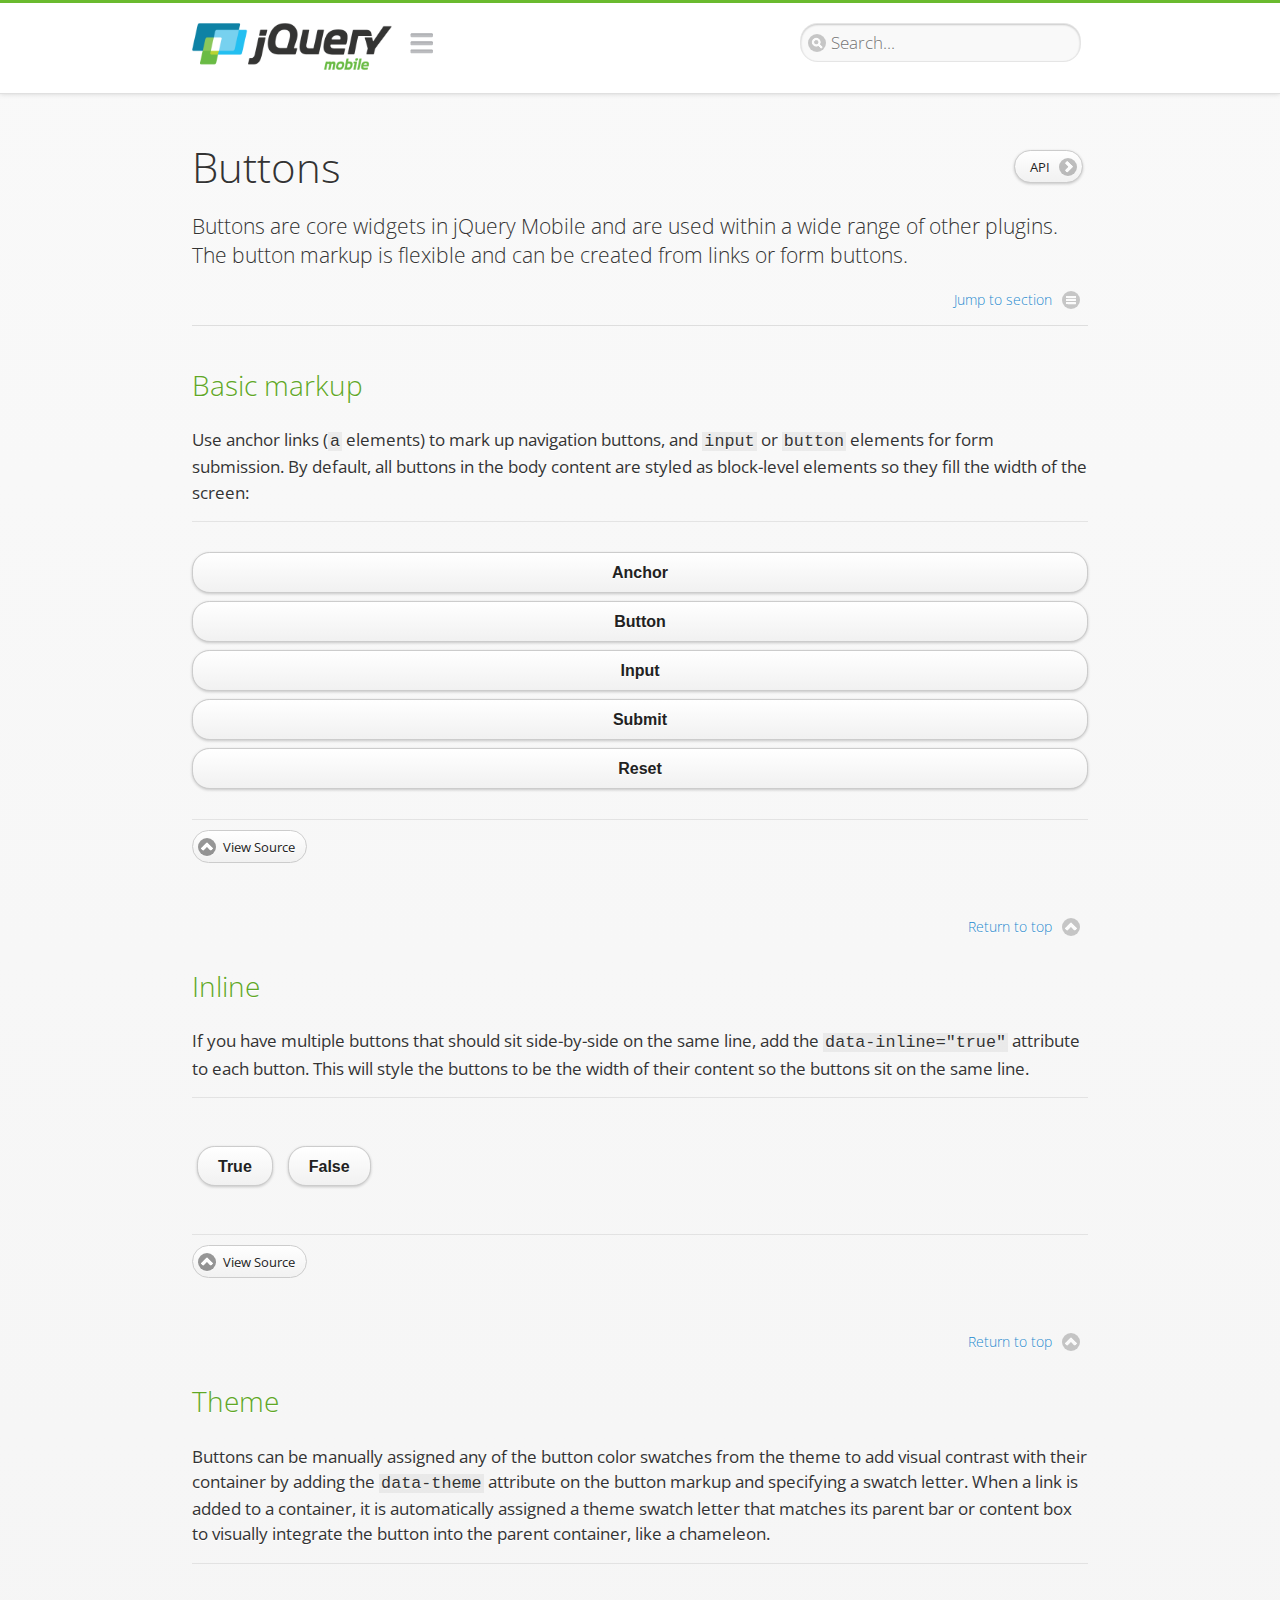
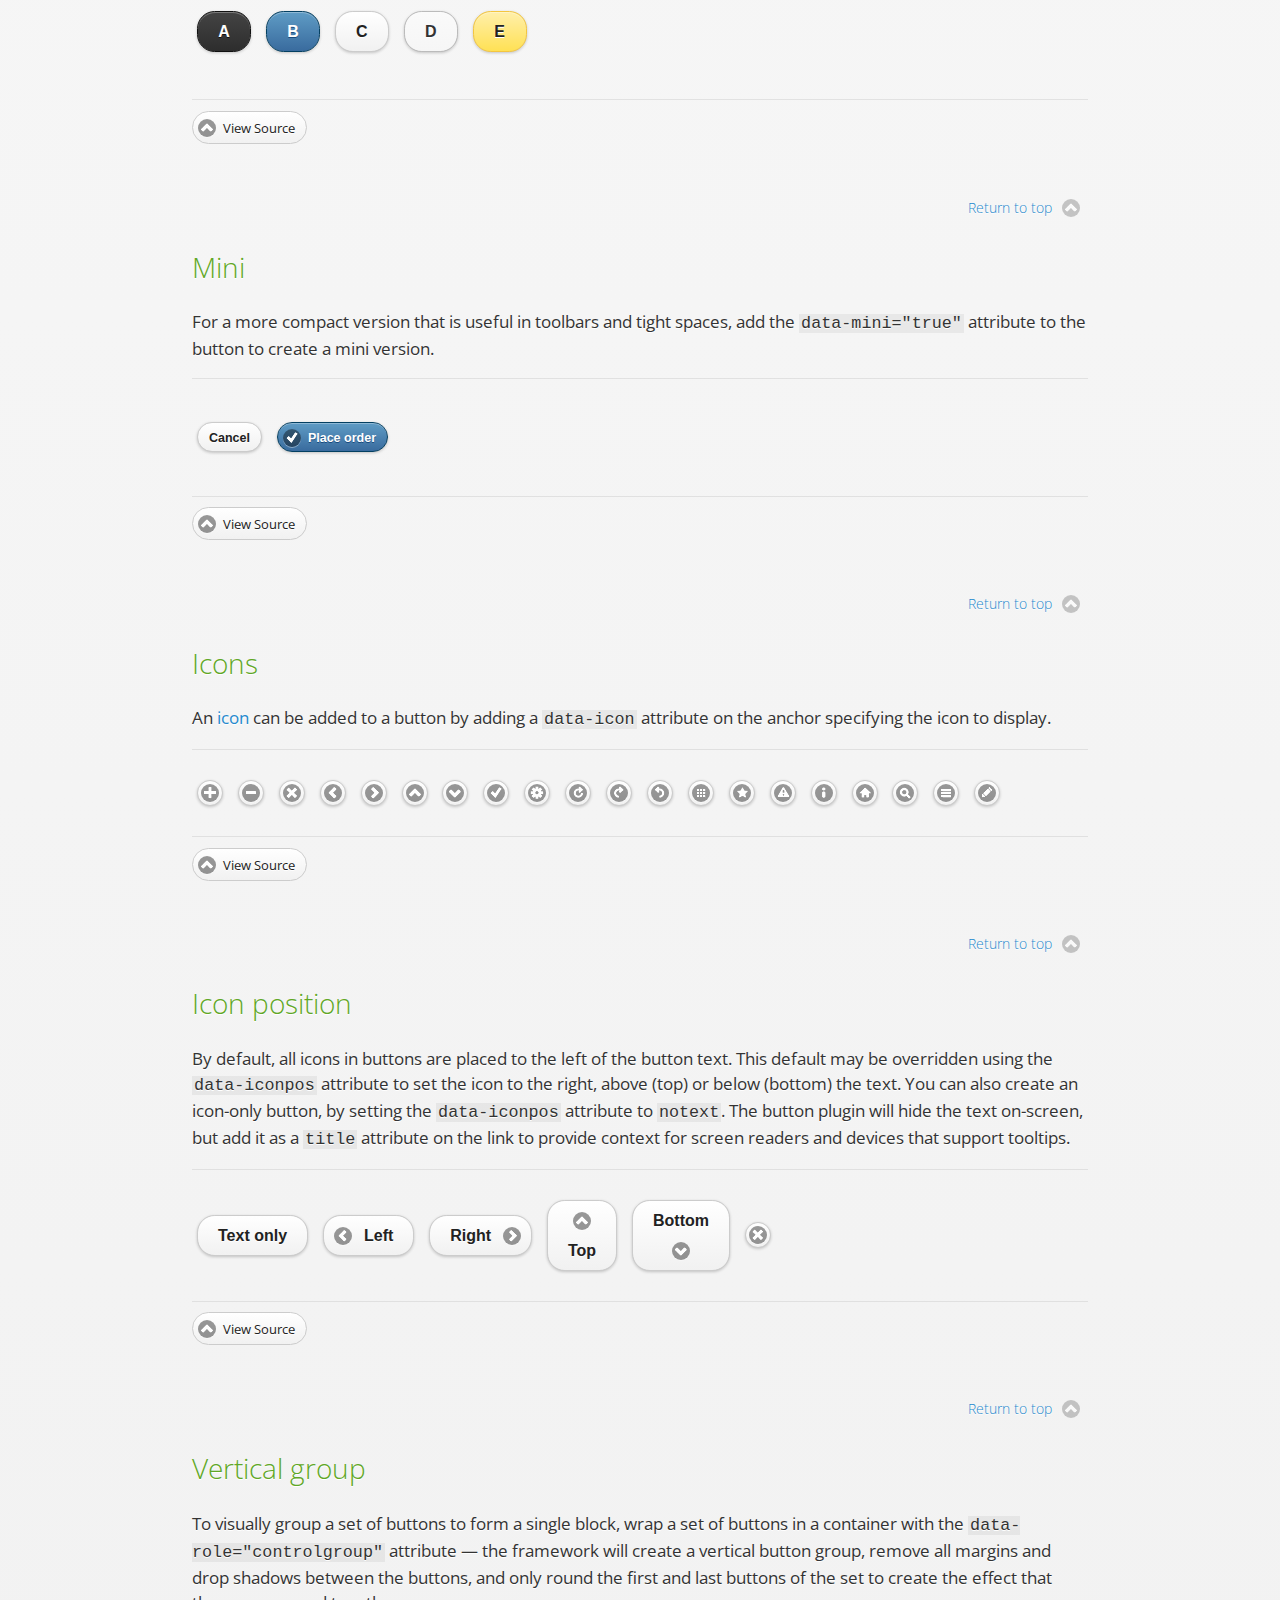
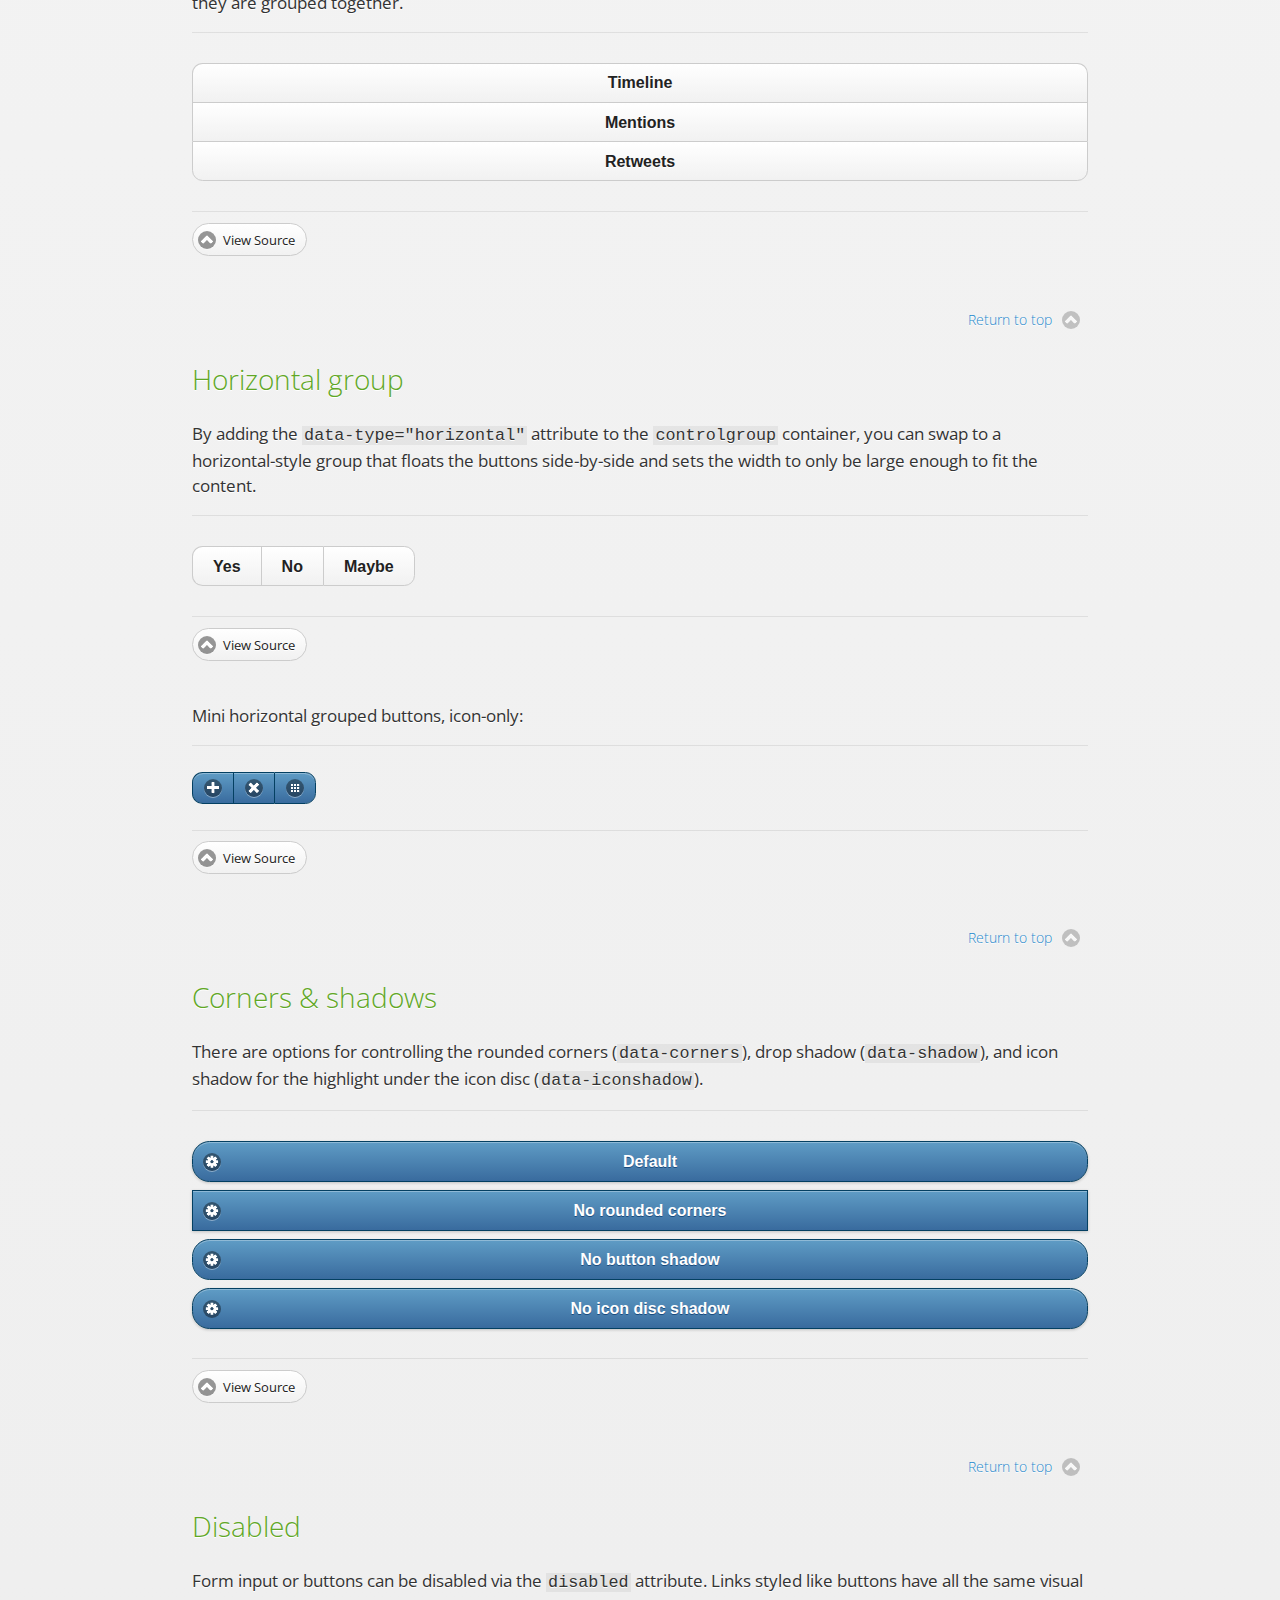
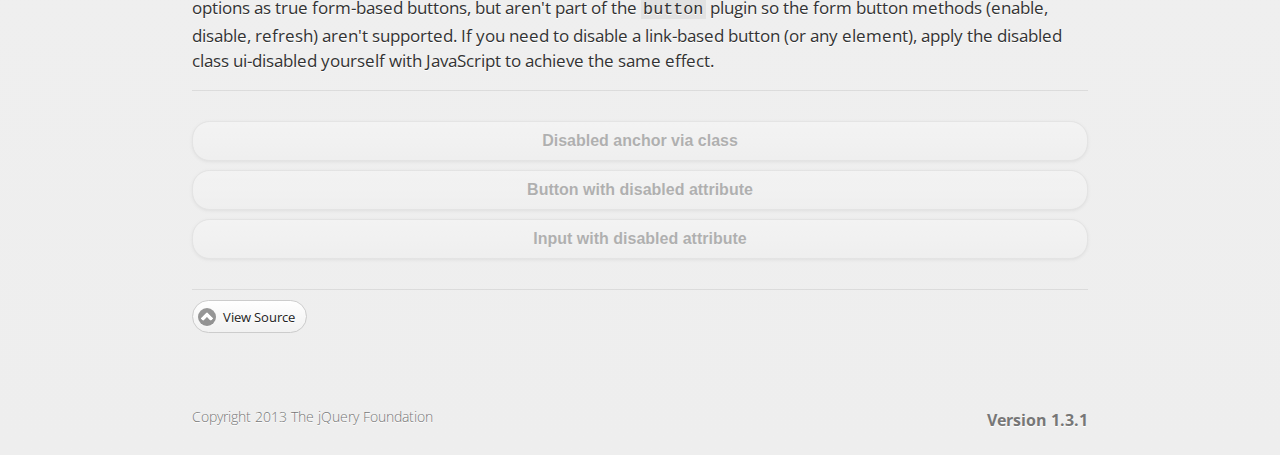
<file: jquery-mobile-1.3.1/demos/widgets/buttons/index.html>
<!DOCTYPE html>
<html>
<head>
	<meta charset="utf-8">
	<meta name="viewport" content="width=device-width, initial-scale=1">
	<title>Buttons - jQuery Mobile Demos</title>
	<link rel="stylesheet"  href="../../css/themes/default/jquery.mobile-1.3.1.min.css">
	<link rel="stylesheet" href="../../_assets/css/jqm-demos.css">
	<link rel="shortcut icon" href="../../favicon.ico">
	<link rel="stylesheet" href="http://fonts.googleapis.com/css?family=Open+Sans:300,400,700">
	<script src="../../js/jquery.js"></script>
	<script src="../../_assets/js/index.js"></script>
	<script src="../../js/jquery.mobile-1.3.1.min.js"></script>
</head>
<body>
<div data-role="page" class="jqm-demos" data-quicklinks="true">

	<div data-role="header" class="jqm-header">
		<h1 class="jqm-logo"><a href="../../"><img src="../../_assets/img/jquery-logo.png" alt="jQuery Mobile Framework"></a></h1>
		<a href="#" class="jqm-navmenu-link" data-icon="bars" data-iconpos="notext">Navigation</a>
		<a href="#" class="jqm-search-link" data-icon="search" data-iconpos="notext">Search</a>
<div class="jqm-search">
    <ul class="jqm-list">
<li data-section="Widgets" data-filtertext="accordions collapsible sets content formatting grouped inset mini"><a href="widgets/accordions/">Accordion</a></li>

<li data-section="Widgets" data-filtertext="ajax navigation navigate event method"><a href="widgets/navigation/" data-ajax="false">AJAX Navigation</a></li>

<li data-section="Widgets" data-filtertext="autocomplete filter reveal listviews remote listviewbeforefilter placeholder"><a href="widgets/autocomplete/" data-ajax="false">Autocomplete</a></li>

<li data-section="Widgets" data-filtertext="buttons inputs forms inline theme grouped icons mini disabled"><a href="widgets/buttons/" data-ajax="false">Buttons</a></li>

<li data-section="Widgets" data-filtertext="checkboxes checkboxradio inputs forms mini disabled"><a href="widgets/checkbox/">Checkboxes</a></li>

<li data-section="Widgets" data-filtertext="collapsibles content formatting"><a href="widgets/collapsibles/" data-ajax="false">Collapsibles</a></li>

<li data-section="Widgets" data-filtertext="controlgroups selects checkboxradio buttons horizontal vertical"><a href="widgets/controlgroups/">Controlgroup</a></li>

<li data-section="Widgets" data-filtertext="dialogs modal popups"><a href="widgets/dialog/">Dialogs</a></li>

<li data-section="Widgets" data-filtertext="fixed toolbars headers footers sections fullscreen"><a href="widgets/fixed-toolbars/">Fixed toolbars</a></li>

<li data-section="Widgets" data-filtertext="flip toggle switch binary slider selects forms disabled"><a href="widgets/sliders/switch.html" data-ajax="false">Flip switch toggle</a></li>

<li data-section="Widgets" data-filtertext="footer toolbars footers sections"><a href="widgets/footers/">Footer toolbar</a></li>

<li data-section="Widgets" data-filtertext="forms inputs slider button range toggle switch label disabled accessible fieldcontains elements"><a href="widgets/forms/">Form elements</a></li>

<li data-section="Widgets" data-filtertext="grids columns blocks content formatting rwd responsive"><a href="widgets/grids/">Grids</a></li>

<li data-section="Widgets" data-filtertext="header toolbars fixed fullscreen sections"><a href="widgets/headers/">Header toolbar</a></li>

<li data-section="Widgets" data-filtertext="icons buttons disc position"><a href="widgets/icons/">Icons</a></li>

<li data-section="Widgets" data-filtertext="links navigation ajax prefetch cache"><a href="widgets/links/">Links</a></li>

<li data-section="Widgets" data-filtertext="listviews thumbnails icons nested split button collapsible ul ol"><a href="widgets/listviews/" data-ajax="false">Listviews</a></li>

<li data-section="Widgets" data-filtertext="ajax loader overlay spinner pages"><a href="widgets/loader/" data-ajax="false">Loader overlay</a></li>

<li data-section="Widgets" data-filtertext="navbars navmenu toolbars links icons footer header"><a href="widgets/navbar/" data-ajax="false">Navbar</a></li>

<li data-section="Widgets" data-filtertext="navbars persistent header footer links navmenu"><a href="widgets/fixed-toolbars/footer-persist-a.html">Navbar, persistent</a></li>

<li data-section="Widgets" data-filtertext="pages single multipage templates ajax nav"><a href="widgets/pages/">Pages</a></li>

<li data-section="Widgets" data-filtertext="panels sliding nav modal transition display reveal overlay push rwd responsive"><a href="widgets/panels/">Panels <span class="ui-li-count">New</span></a></li>

<li data-section="Widgets" data-filtertext="popup dialog modal transition tooltip lightbox form overlay screen flip pop fade transition"><a href="widgets/popup/">Popup</a></li>

<li data-section="Widgets" data-filtertext="radiobuttons checkboxradio inputs forms disabled grouped"><a href="widgets/radiobuttons/">Radio buttons</a></li>

<li data-section="Widgets" data-filtertext="selectmenus custom native multiple optgroup disabled forms"><a href="widgets/selects/">Select</a></li>

<li data-section="Widgets" data-filtertext="slider, single sliders range inputs forms disabled"><a href="widgets/sliders/" data-ajax="false">Slider, single</a></li>

<li data-section="Widgets" data-filtertext="slider, dual range sliders rangesliders inputs forms disabled"><a href="widgets/sliders/rangeslider.html" data-ajax="false">Slider, dual range <span class="ui-li-count">New</span></a></li>

<li data-section="Widgets" data-filtertext="tables column th td toggle responsive tables rwd hide show tabular"><a href="widgets/table-column-toggle/">Table, column toggle <span class="ui-li-count">New</span></a></li>

<li data-section="Widgets" data-filtertext="tables reflow th td responsive rwd columns tabular"><a href="widgets/table-reflow/">Table, reflow <span class="ui-li-count">New</span></a></li>

<li data-section="Widgets" data-filtertext="text inputs textarea numeric email tel file date time month clear pattern placeholder forms"><a href="widgets/textinputs/">Text inputs & textarea</a></li>

<li data-section="Widgets" data-filtertext="page transitions animated pages ajax navigation flip slide fade pop" data-ajax="false"><a href="widgets/transitions/" data-ajax="false">Transitions</a></li>

<li data-role="list-divider">Collapsibles</li>

<li data-section="Demo Showcase" data-filtertext="dynamic collapsible set accordion append expand"><a href="examples/collapsibles/dynamic-collapsible.html" data-ajax="false">Dynamic collapsible</a></li>

<li data-role="list-divider">Controlgroups</li>

<li data-section="Demo Showcase" data-filtertext="dynamic controlgroup buttons selects checkboxes forms"><a href="examples/controlgroups/dynamic-controlgroup.html" data-ajax="false">Dynamic controlgroup</a></li>

<li data-role="list-divider">Listviews</li>

<li data-section="Demo Showcase" data-filtertext="grid listview responsive grids responsive listviews lists ul"><a href="examples/listviews/grid-listview.html" data-ajax="false">Grid Listview</a></li>

<li data-section="Demo Showcase" data-filtertext="autodividers anchor jump scroll linkbars listviews lists ul"><a href="examples/listviews/autodividers-linkbar.html" data-ajax="false">Autodividers Linkbar</a></li>

<li data-section="Demo Showcase" data-filtertext="listviews autodividers selector autodividersselector lists ul ol"><a href="examples/listviews/autodividers-selector.html" data-ajax="false">Autodividers Selector</a></li>

<li data-role="list-divider">Navigation</li>

<li data-section="Demo Showcase" data-filtertext="backbone and require.js example navigation router"><a href="examples/backbone-require/index.html" data-ajax="false">Backbone and Require.js example</a></li>

<li data-section="Demo Showcase" data-filtertext="server redirection with server-side support php"><a href="examples/redirect/" data-ajax="false">Redirection with server-side support</a></li>

<li data-role="list-divider">Panels</li>

<li data-section="Demo Showcase" data-filtertext="panel styling slide panels sliding panels shadow rwd responsive breakpoint"><a href="examples/panels/panel-styling.html" data-ajax="false">Panel styling</a></li>

<li data-section="Demo Showcase" data-filtertext="open panel on swipe panels left right"><a href="examples/panels/panel-swipe-open.html" data-ajax="false">Open panel on swipe</a></li>

<li data-role="list-divider">Popups</li>

<li data-section="Demo Showcase" data-filtertext="dynamic popups popup images lightbox"><a href="examples/popups/dynamic-popup.html" data-ajax="false">Dynamic popup</a></li>

<li data-section="Demo Showcase" data-filtertext="arrow popups popover"><a href="examples/popups/arrow.html" data-ajax="false">Popup with arrow</a></li>

<li data-role="list-divider">Responsive Tables</li>

<li data-section="Demo Showcase" data-filtertext="responsive tables reflow stack custom styles"><a href="examples/tables/movie-list.html" data-ajax="false">Reflow: Custom styles</a></li>

<li data-section="Demo Showcase" data-filtertext="responsive tables reflow heading groups rwd breakpoint"><a href="examples/tables/financial-grouped-reflow.html" data-ajax="false">Reflow: Heading groups</a></li>

<li data-section="Demo Showcase" data-filtertext="responsive tables reflow refresh method dynamically inject data"><a href="examples/tables/reflow-refresh.html" data-ajax="false">Reflow: Refresh method</a></li>

<li data-section="Demo Showcase" data-filtertext="responsive tables column toggle hide rwd breakpoint customization options"><a href="examples/tables/movie-list-toggle-options.html" data-ajax="false">Column toggle: Customization options</a></li>

<li data-section="Demo Showcase" data-filtertext="responsive tables column toggle heading groups rwd breakpoint"><a href="examples/tables/financial-grouped-columns.html" data-ajax="false">Column toggle: Heading groups</a></li>

<li data-section="Demo Showcase" data-filtertext="responsive tables column toggle refresh method dynamically inject data"><a href="examples/tables/columntoggle-refresh.html" data-ajax="false">Column toggle: Refresh method</a></li>

<li data-section="Demo Showcase" data-filtertext="responsive tables table column toggle phone comparison rwd breakpoint"><a href="examples/tables/phone-compare.html" data-ajax="false">Column toggle demo: Phone comparison</a></li>

<li data-role="list-divider">Sliders</li>

<li data-section="Demo Showcase" data-filtertext="slider tooltip handle value extension input range sliders forms"><a href="examples/slider/tooltip.html" data-ajax="false">Tooltip extension</a></li>

<li data-role="list-divider">Swipe</li>

<li data-section="Demo Showcase" data-filtertext="swipe to navigate page transitions navigation"><a href="examples/swipe/swipe-page.html" data-ajax="false">Swipe to navigate</a></li>

<li data-section="Demo Showcase" data-filtertext="swipe to delete list item listviews lists ul ol"><a href="examples/swipe/swipe-list.html" data-ajax="false">Swipe to delete list item</a></li>

<li data-role="list-divider">Forms</li>

<li data-section="Questions & Answers" data-filtertext="CSS styles apply widget scope wrap selector customize"><a href="faq/question-template.html">Why won't my CSS styles apply correctly to a widget?</a></li>

<li data-section="Questions & Answers" data-filtertext="form update value enhance pageinit refresh"><a href="faq/updating-the-value-of-enhanced-form-elements-does-not-work.html">Updating the value of enhanced form elements does not work.</a></li>

<li data-section="Questions & Answers" data-filtertext="HTML 5 inputs appearance keyboard picker calendar date time slider file color"><a href="faq/my-html-5-inputs-look-different-in-browsers.html">My HTML 5 inputs look different across devices and browsers.</a></li>

<li data-section="Questions & Answers" data-filtertext="range search inputs slider number text degrade"><a href="faq/my-range-search-input-type-is-being-changed.html">My range or search inputs are being change to number/text.</a></li>

<li data-section="Questions & Answers" data-filtertext="custom select popup dialog logic"><a href="faq/sometimes-custom-select-shows-as-dialog-popup.html">Sometimes my custom select shows as a popup other times its a dialog.</a></li>

<li data-section="Questions & Answers" data-filtertext="disable button issue class method"><a href="faq/disabling-a-button-does-not-work.html">Disabling a button does not work.</a></li>

<li data-section="Questions & Answers" data-filtertext="fixed toolbar header footer fullscreen select input bug issue"><a href="faq/controls-in-header-footer.html">Controls in my fixed header or footer are not responding or behave erratically.</a></li>

<li data-role="list-divider">Pages</li>

<li data-section="Questions & Answers" data-filtertext="head load scripts styles pageinit onload pagebeforecreate ajax nav pages"><a href="faq/scripts-and-styles-not-loading.html">Why aren't my scripts and styles loading?</a></li>

<li data-section="Questions & Answers" data-filtertext="document.ready onload paginit DOM ready on ready scripts "><a href="faq/dom-ready-not-working.html">Why isn't DOM ready working for my scripts?</a></li>

<li data-section="Questions & Answers" data-filtertext="ajax nav load page mobile.loadpage"><a href="faq/how-do-i-load-a-page.html">How do I load a page?</a></li>

<li data-section="Questions & Answers" data-filtertext="ajax nav multi page document load"><a href="faq/why-is-only-the-first-page-loaded.html">Why is only the first page of my multi page document loaded?</a></li>

<li data-section="Questions & Answers" data-filtertext="pass url query params ajax nav"><a href="faq/pass-query-params-to-page.html">I'm trying to pass query params to a page but it's not working?</a></li>

<li data-section="Questions & Answers" data-filtertext="hash pass parameters information ajax nav"><a href="faq/pass-via-the-hash-to-page.html">I'm trying to pass information via the hash but it's not working?</a></li>

<li data-section="Questions & Answers" data-filtertext="application cache status error isLocal ajax nav"><a href="faq/the-application-cache-is-not-working.html">I'm trying to use the application cache but it's not working.</a></li>

<li data-section="Questions & Answers" data-filtertext=">create refresh event trigger pageInit refresh method content injected page not enhanced."><a href="faq/injected-content-is-not-enhanced.html">Content injected into a page is not enhanced.</a></li>

<li data-section="Questions & Answers" data-filtertext=">create trigger event pageInit injected HTML"><a href="faq/triggering-create-on-injected-content-does-not-work.html">Triggering create on injected HTML does not work.</a></li>

<li data-section="Questions & Answers" data-filtertext="auto-enhance element stop preventnative role none"><a href="faq/how-can-i-stop-auto-enhancement-of-elements.html">How can I stop JQM from auto-enhancing an element?</a></li>

<li data-section="Questions & Answers" data-filtertext="auto-enhance block container parent stop preventnative role none"><a href="faq/how-can-i-stop-auto-enhancement-of-a-block-of-elements.html">How can I stop JQM from enhancing a block of elements?</a></li>

<li data-section="Questions & Answers" data-filtertext="page title ajax nav head"><a href="faq/how-do-i-control-page-titles.html">How do I control page titles?</a></li>

<li data-section="Questions & Answers" data-filtertext="ajax nav load page loadPage"><a href="faq/how-do-i-load-a-page.html">How do I load a page?</a></li>

<li data-role="list-divider">Events</li>

<li data-section="Questions & Answers" data-filtertext="touch mouse events vmouseover, vmousedown, vmousemove, vmouseup, vclick, vmousecancel"><a href="faq/how-do-i-use-touch-mouse-events.html">How do I use touch and mouse events?</a></li>

<li data-role="list-divider">Theme and styling</li>

<li data-section="Questions & Answers" data-filtertext="theme swatch css themeroller customize icons colors fonts style"><a href="faq/how-does-theming-work.html">How does theming work?</a></li>

<li data-role="list-divider">Apps</li>

<li data-section="Questions & Answers" data-filtertext="How do I need to configure PhoneGap Cordova?"><a href="faq/how-configure-phonegap-cordova.html">How do I need to configure PhoneGap/Cordova?</a></li>
<!--
<li data-role="list-divider">Navigation</li>

<li data-section="Questions & Answers" data-filtertext=""><a href="faq/nav-is-acting-erraticly.html">The nav is acting erratically!</a></li>

<li data-section="Questions & Answers" data-filtertext=""><a href="faq/deep-links-dont-work.html">Following a deep link ( a link to scroll to and id ) does not work.</a></li>

<li data-section="Questions & Answers" data-filtertext=""><a href="faq/scripts-css-only-works-on-first-page-or-refresh.html">My script / css only works on first page or on refresh.</a></li>
<li data-role="list-divider">Widgets</li>

<li data-section="Questions & Answers" data-filtertext=""><a href="faq/cloned-content-double-enhanced.html">Cloning a widget or enhanced for element and enhancing causes "double" enhancement</a></li>

<li data-section="Questions & Answers" data-filtertext=""><a href="faq/cloned-content-does-not-update.html">Cloned widget or enhanced element does not update</a></li>

<li data-section="Questions & Answers" data-filtertext=""><a href="faq/data-enhance-false-does-not-work.html">Setting data-enhance="false" does not work.</a></li>

<li data-role="list-divider">General</li>

<li data-section="Questions & Answers" data-filtertext=""><a href="faq/selecting-element-by-id-not-working.html">Selecting elements by id only works sometimes or on first page!</a></li>

<li data-section="Questions & Answers" data-filtertext=""><a href="faq/global-config-settings-ignored.html">The global configuration settings i set are being ignored.</a></li>

<li data-section="Questions & Answers" data-filtertext=""><a href="faq/custom-css-is-ignored.html">My custom css is ignored.</a></li>

<li data-role="list-divider">Events</li>

<li data-section="Questions & Answers" data-filtertext=""><a href="faq/swipe-triggered-when-scrolling.html">Swipe triggered when scrolling.</a></li>

<li data-section="Questions & Answers" data-filtertext=""><a href="faq/document-ready-not-working.html">Document ready ignored after first page.</a></li>

<li data-role="list-divider">Theming &amp; custom styles</li>

<li data-section="Questions & Answers" data-filtertext=""><a href="faq/#">How do I add custom icons?</a></li>

<li data-section="Questions & Answers" data-filtertext=""><a href="faq/#">How do I add remove the circle behind the icons?</a></li>
-->

    </ul>
</div>

	</div><!-- /header -->

	<div data-role="content" class="jqm-content">

			<h1>Buttons <a href="http://api.jquerymobile.com/button/" data-ajax="false" data-role="button" data-inline="true" data-mini="true" data-icon="arrow-r" data-iconpos="right" class="jqm-api-link">API</a></h1>

			<p class="jqm-intro">Buttons are core widgets in jQuery Mobile and are used within a wide range of other plugins. The button markup is flexible and can be created from links or form buttons.
			</p>

			<h2 id="button-markup">Basic markup</h2>

			<p>Use anchor links (<code>a</code> elements) to mark up navigation buttons, and <code>input</code> or <code>button</code> elements for form submission. By default, all buttons in the body content are styled as block-level elements so they fill the width of the screen:</p>

			<div data-demo-html="true">
				<a href="#" data-role="button">Anchor</a>
				<form>
					<button>Button</button>
					<input type="button" value="Input">
					<input type="submit" value="Submit">
					<input type="reset" value="Reset">
				</form>
			</div><!--/demo-html -->

			<h2 id="button-inline">Inline</h2>

			<p>If you have multiple buttons that should sit side-by-side on the same line, add the <code>data-inline="true"</code> attribute to each button. This will style the buttons to be the width of their content so the buttons sit on the same line. </p>

			<div data-demo-html="true">
				<p>
					<a href="#" data-role="button" data-inline="true">True</a>
					<a href="#" data-role="button" data-inline="true">False</a>
				</p>
			</div><!--/demo-html -->

			<h2 id="button-theme">Theme</h2>

			<p>Buttons can be manually assigned any of the button color swatches from the theme to add visual contrast with their container by adding the <code> data-theme</code> attribute on the button markup and specifying a swatch letter. When a link is added to a container, it is automatically assigned a theme swatch letter that matches its parent bar or content box to visually integrate the button into the parent container, like a chameleon.</p>

			<div data-demo-html="true">
				<p>
					<a href="#" data-role="button" data-theme="a" data-inline="true">A</a>
					<a href="#" data-role="button" data-theme="b" data-inline="true">B</a>
					<a href="#" data-role="button" data-theme="c" data-inline="true">C</a>
					<a href="#" data-role="button" data-theme="d" data-inline="true">D</a>
					<a href="#" data-role="button" data-theme="e" data-inline="true">E</a>
				</p>
			</div><!--/demo-html -->

			<h2 id="button-mini">Mini</h2>

			<p>For a more compact version that is useful in toolbars and tight spaces, add the <code>data-mini="true"</code> attribute to the button to create a mini version</a>. </p>

			<div data-demo-html="true">
				<p>
					<a href="#" data-role="button" data-mini="true" data-inline="true">Cancel</a>
					<a href="#" data-role="button" data-mini="true" data-inline="true" data-icon="check" data-theme="b">Place order</a>
				</p>
			</div><!--/demo-html -->

			<h2 id="button-icons">Icons</h2>

			<p>An <a href="../icons/">icon</a> can be added to a button by adding a <code> data-icon</code> attribute on the anchor specifying the icon to display.</p>

			<div data-demo-html="true">
				<a href="#" data-role="button" data-icon="plus" data-iconpos="notext" data-theme="c" data-inline="true">Plus</a>
				<a href="#" data-role="button" data-icon="minus" data-iconpos="notext" data-theme="c" data-inline="true">Minus</a>
				<a href="#" data-role="button" data-icon="delete" data-iconpos="notext" data-theme="c" data-inline="true">Delete</a>
				<a href="#" data-role="button" data-icon="arrow-l" data-iconpos="notext" data-theme="c" data-inline="true">Arrow left</a>
				<a href="#" data-role="button" data-icon="arrow-r" data-iconpos="notext" data-theme="c" data-inline="true">Arrow right</a>
				<a href="#" data-role="button" data-icon="arrow-u" data-iconpos="notext" data-theme="c" data-inline="true">Arrow up</a>
				<a href="#" data-role="button" data-icon="arrow-d" data-iconpos="notext" data-theme="c" data-inline="true">Arrow down</a>
				<a href="#" data-role="button" data-icon="check" data-iconpos="notext" data-theme="c" data-inline="true">Check</a>
				<a href="#" data-role="button" data-icon="gear" data-iconpos="notext" data-theme="c" data-inline="true">Gear</a>
				<a href="#" data-role="button" data-icon="refresh" data-iconpos="notext" data-theme="c" data-inline="true">Refresh</a>
				<a href="#" data-role="button" data-icon="forward" data-iconpos="notext" data-theme="c" data-inline="true">Forward</a>
				<a href="#" data-role="button" data-icon="back" data-iconpos="notext" data-theme="c" data-inline="true">Back</a>
				<a href="#" data-role="button" data-icon="grid" data-iconpos="notext" data-theme="c" data-inline="true">Grid</a>
				<a href="#" data-role="button" data-icon="star" data-iconpos="notext" data-theme="c" data-inline="true">Star</a>
				<a href="#" data-role="button" data-icon="alert" data-iconpos="notext" data-theme="c" data-inline="true">Alert</a>
				<a href="#" data-role="button" data-icon="info" data-iconpos="notext" data-theme="c" data-inline="true">Info</a>
		        <a href="#" data-role="button" data-icon="home" data-iconpos="notext" data-theme="c" data-inline="true">Home</a>
		        <a href="#" data-role="button" data-icon="search" data-iconpos="notext" data-theme="c" data-inline="true">Search</a>
				<a href="#" data-role="button" data-icon="bars" data-iconpos="notext" data-theme="c" data-inline="true">Bars</a>
				<a href="#" data-role="button" data-icon="edit" data-iconpos="notext" data-theme="c" data-inline="true">Edit</a>
			</div><!--/demo-html -->

			<h2 id="button-icon-position">Icon position</h2>

			<p>By default, all icons in buttons are placed to the left of the button text. This default may be overridden using the <code> data-iconpos</code> attribute to set the icon to the right, above (top) or below (bottom) the text. You can also create an icon-only button, by setting the <code> data-iconpos</code> attribute to <code>notext</code>. The button plugin will hide the text on-screen, but add it as a <code>title</code> attribute on the link to provide context for screen readers and devices that support tooltips.</p>

			<div data-demo-html="true">
					<a href="#" data-role="button" data-inline="true">Text only</a>
					<a href="#" data-role="button" data-icon="arrow-l" data-iconpos="left" data-inline="true">Left</a>
					<a href="#" data-role="button" data-icon="arrow-r" data-iconpos="right" data-inline="true">Right</a>
					<a href="#" data-role="button" data-icon="arrow-u" data-iconpos="top" data-inline="true">Top</a>
					<a href="#" data-role="button" data-icon="arrow-d" data-iconpos="bottom" data-inline="true">Bottom</a>
					<a href="#" data-role="button" data-icon="delete" data-iconpos="notext" data-inline="true">Icon only</a>
			</div><!--/demo-html -->

			<h2 id="button-vertical-group">Vertical group</h2>

			<p>To visually group a set of buttons to form a single block, wrap a set of buttons in a container with the <code> data-role="controlgroup"</code> attribute &mdash; the framework will create a vertical button group, remove all margins and drop shadows between the buttons, and only round the first and last buttons of the set to create the effect that they are grouped together. </p>

			<div data-demo-html="true">
				<div data-role="controlgroup">
					<a href="#" data-role="button">Timeline</a>
					<a href="#" data-role="button">Mentions</a>
					<a href="#" data-role="button">Retweets</a>
				</div>
			</div><!--/demo-html -->

			<h2 id="button-horizontal-group">Horizontal group</h2>

			<p>By adding the <code>data-type="horizontal"</code> attribute to the <code>controlgroup</code> container, you can swap to a horizontal-style group that floats the buttons side-by-side and sets the width to only be large enough to fit the content.</p>

			<div data-demo-html="true">
				<div data-role="controlgroup" data-type="horizontal">
					<a href="#" data-role="button">Yes</a>
					<a href="#" data-role="button">No</a>
					<a href="#" data-role="button">Maybe</a>
				</div>
			</div><!--/demo-html -->

			<p>Mini horizontal grouped buttons, icon-only:</p>
			<div data-demo-html="true">
				<div data-role="controlgroup" data-type="horizontal" data-mini="true">
				    <a href="#" data-role="button" data-iconpos="notext" data-icon="plus" data-theme="b">Add</a>
				    <a href="#" data-role="button" data-iconpos="notext" data-icon="delete" data-theme="b">Delete</a>
				    <a href="#" data-role="button" data-iconpos="notext" data-icon="grid" data-theme="b">More</a>
				</div>
			</div><!--/demo-html -->

			<h2 id="button-corners-shadows">Corners & shadows</h2>

			<p>There are options for controlling the rounded corners (<code>data-corners</code>), drop shadow (<code>data-shadow</code>), and icon  shadow for the highlight under the icon disc (<code>data-iconshadow</code>).</p>

			<div data-demo-html="true">
				<a href="#" data-role="button" data-icon="gear" data-theme="b">Default</a>
				<a href="#" data-role="button" data-icon="gear" data-corners="false" data-theme="b">No rounded corners</a>
				<a href="#" data-role="button" data-icon="gear" data-shadow="false" data-theme="b">No button shadow</a>
				<a href="#" data-role="button" data-icon="gear" data-iconshadow="false" data-theme="b">No icon disc shadow</a>
			</div><!--/demo-html -->

			<h2>Disabled</h2>

			<p>Form input or buttons can be disabled via the <code>disabled</code> attribute. Links styled like buttons have all the same visual options as true form-based buttons, but aren't part of the <code>button</code> plugin so the form button methods (enable, disable, refresh) aren't supported. If you need to disable a link-based button (or any element), apply the disabled class ui-disabled yourself with JavaScript to achieve the same effect.</p>

			<div data-demo-html="true">
				<a href="#" data-role="button" class="ui-disabled">Disabled anchor via class</a>
				<form>
					<button disabled>Button with disabled attribute</button>
					<input type="button" value="Input with disabled attribute" disabled>
				</form>
			</div><!--/demo-html -->

	</div><!-- /content -->

	<div data-role="footer" class="jqm-footer">
		<p class="jqm-version"></p>
		<p>Copyright 2013 The jQuery Foundation</p>
	</div><!-- /footer -->
    <div data-role="panel" class="jqm-nav-panel jqm-navmenu-panel" data-position="left" data-display="reveal" data-theme="c">
        <ul data-role="listview" data-theme="d" data-divider-theme="d" data-icon="false" data-global-nav="demos" class="jqm-list">
            <li data-role="list-divider">jQuery Mobile Demos</li>
			<li><a href="./">Home</a></li>
            <li><a href="intro/">Introduction</a></li>
            <li><a href="examples/">Demo Showcase</a></li>
            <li><a href="faq/">Questions & Answers</a></li>
			<li><a href="intro/rwd.html">Going Responsive</a></li>
            <li data-role="list-divider">Widget reference</li>
<li data-section="Widgets" data-filtertext="accordions collapsible sets content formatting grouped inset mini"><a href="widgets/accordions/">Accordion</a></li>

<li data-section="Widgets" data-filtertext="ajax navigation navigate event method"><a href="widgets/navigation/" data-ajax="false">AJAX Navigation</a></li>

<li data-section="Widgets" data-filtertext="autocomplete filter reveal listviews remote listviewbeforefilter placeholder"><a href="widgets/autocomplete/" data-ajax="false">Autocomplete</a></li>

<li data-section="Widgets" data-filtertext="buttons inputs forms inline theme grouped icons mini disabled"><a href="widgets/buttons/" data-ajax="false">Buttons</a></li>

<li data-section="Widgets" data-filtertext="checkboxes checkboxradio inputs forms mini disabled"><a href="widgets/checkbox/">Checkboxes</a></li>

<li data-section="Widgets" data-filtertext="collapsibles content formatting"><a href="widgets/collapsibles/" data-ajax="false">Collapsibles</a></li>

<li data-section="Widgets" data-filtertext="controlgroups selects checkboxradio buttons horizontal vertical"><a href="widgets/controlgroups/">Controlgroup</a></li>

<li data-section="Widgets" data-filtertext="dialogs modal popups"><a href="widgets/dialog/">Dialogs</a></li>

<li data-section="Widgets" data-filtertext="fixed toolbars headers footers sections fullscreen"><a href="widgets/fixed-toolbars/">Fixed toolbars</a></li>

<li data-section="Widgets" data-filtertext="flip toggle switch binary slider selects forms disabled"><a href="widgets/sliders/switch.html" data-ajax="false">Flip switch toggle</a></li>

<li data-section="Widgets" data-filtertext="footer toolbars footers sections"><a href="widgets/footers/">Footer toolbar</a></li>

<li data-section="Widgets" data-filtertext="forms inputs slider button range toggle switch label disabled accessible fieldcontains elements"><a href="widgets/forms/">Form elements</a></li>

<li data-section="Widgets" data-filtertext="grids columns blocks content formatting rwd responsive"><a href="widgets/grids/">Grids</a></li>

<li data-section="Widgets" data-filtertext="header toolbars fixed fullscreen sections"><a href="widgets/headers/">Header toolbar</a></li>

<li data-section="Widgets" data-filtertext="icons buttons disc position"><a href="widgets/icons/">Icons</a></li>

<li data-section="Widgets" data-filtertext="links navigation ajax prefetch cache"><a href="widgets/links/">Links</a></li>

<li data-section="Widgets" data-filtertext="listviews thumbnails icons nested split button collapsible ul ol"><a href="widgets/listviews/" data-ajax="false">Listviews</a></li>

<li data-section="Widgets" data-filtertext="ajax loader overlay spinner pages"><a href="widgets/loader/" data-ajax="false">Loader overlay</a></li>

<li data-section="Widgets" data-filtertext="navbars navmenu toolbars links icons footer header"><a href="widgets/navbar/" data-ajax="false">Navbar</a></li>

<li data-section="Widgets" data-filtertext="navbars persistent header footer links navmenu"><a href="widgets/fixed-toolbars/footer-persist-a.html">Navbar, persistent</a></li>

<li data-section="Widgets" data-filtertext="pages single multipage templates ajax nav"><a href="widgets/pages/">Pages</a></li>

<li data-section="Widgets" data-filtertext="panels sliding nav modal transition display reveal overlay push rwd responsive"><a href="widgets/panels/">Panels <span class="ui-li-count">New</span></a></li>

<li data-section="Widgets" data-filtertext="popup dialog modal transition tooltip lightbox form overlay screen flip pop fade transition"><a href="widgets/popup/">Popup</a></li>

<li data-section="Widgets" data-filtertext="radiobuttons checkboxradio inputs forms disabled grouped"><a href="widgets/radiobuttons/">Radio buttons</a></li>

<li data-section="Widgets" data-filtertext="selectmenus custom native multiple optgroup disabled forms"><a href="widgets/selects/">Select</a></li>

<li data-section="Widgets" data-filtertext="slider, single sliders range inputs forms disabled"><a href="widgets/sliders/" data-ajax="false">Slider, single</a></li>

<li data-section="Widgets" data-filtertext="slider, dual range sliders rangesliders inputs forms disabled"><a href="widgets/sliders/rangeslider.html" data-ajax="false">Slider, dual range <span class="ui-li-count">New</span></a></li>

<li data-section="Widgets" data-filtertext="tables column th td toggle responsive tables rwd hide show tabular"><a href="widgets/table-column-toggle/">Table, column toggle <span class="ui-li-count">New</span></a></li>

<li data-section="Widgets" data-filtertext="tables reflow th td responsive rwd columns tabular"><a href="widgets/table-reflow/">Table, reflow <span class="ui-li-count">New</span></a></li>

<li data-section="Widgets" data-filtertext="text inputs textarea numeric email tel file date time month clear pattern placeholder forms"><a href="widgets/textinputs/">Text inputs & textarea</a></li>

<li data-section="Widgets" data-filtertext="page transitions animated pages ajax navigation flip slide fade pop" data-ajax="false"><a href="widgets/transitions/" data-ajax="false">Transitions</a></li>

        </ul>
	</div><!-- /panel -->


</div><!-- /page -->
</body>
</html>
</file>
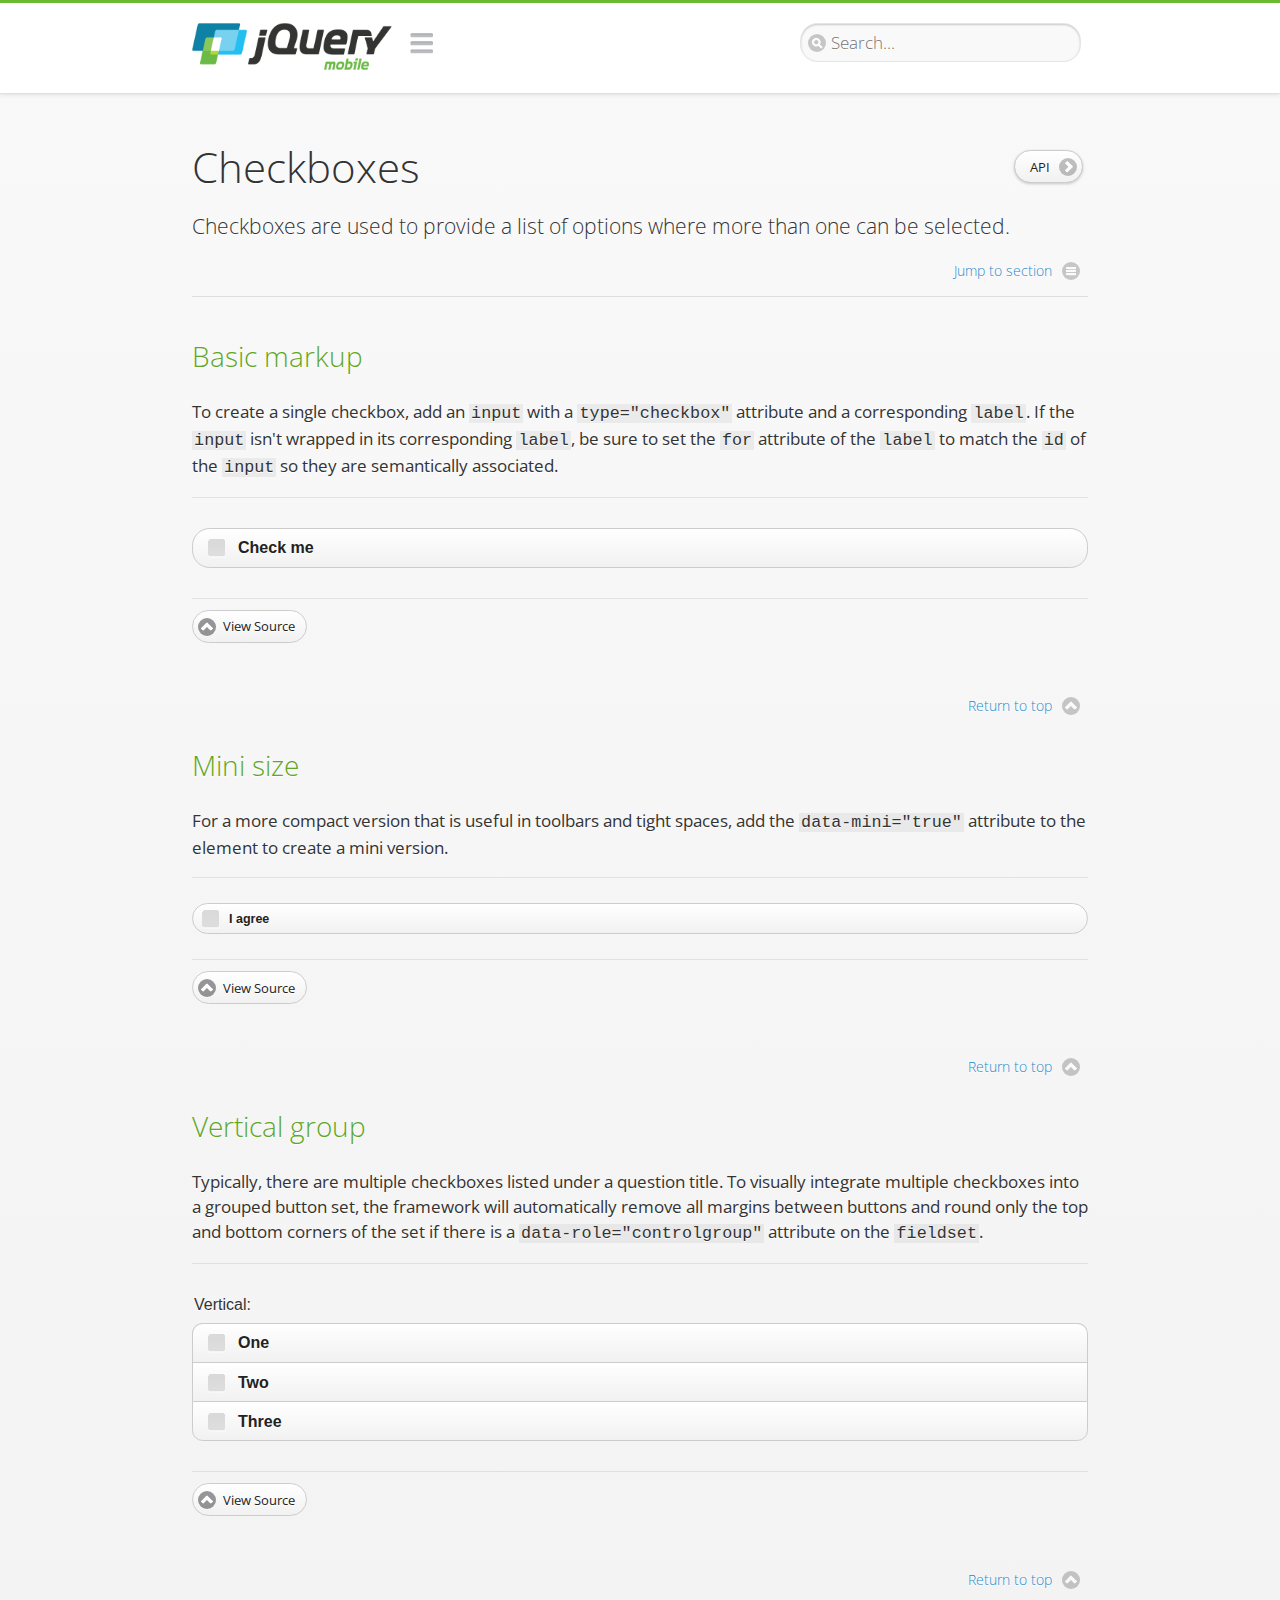
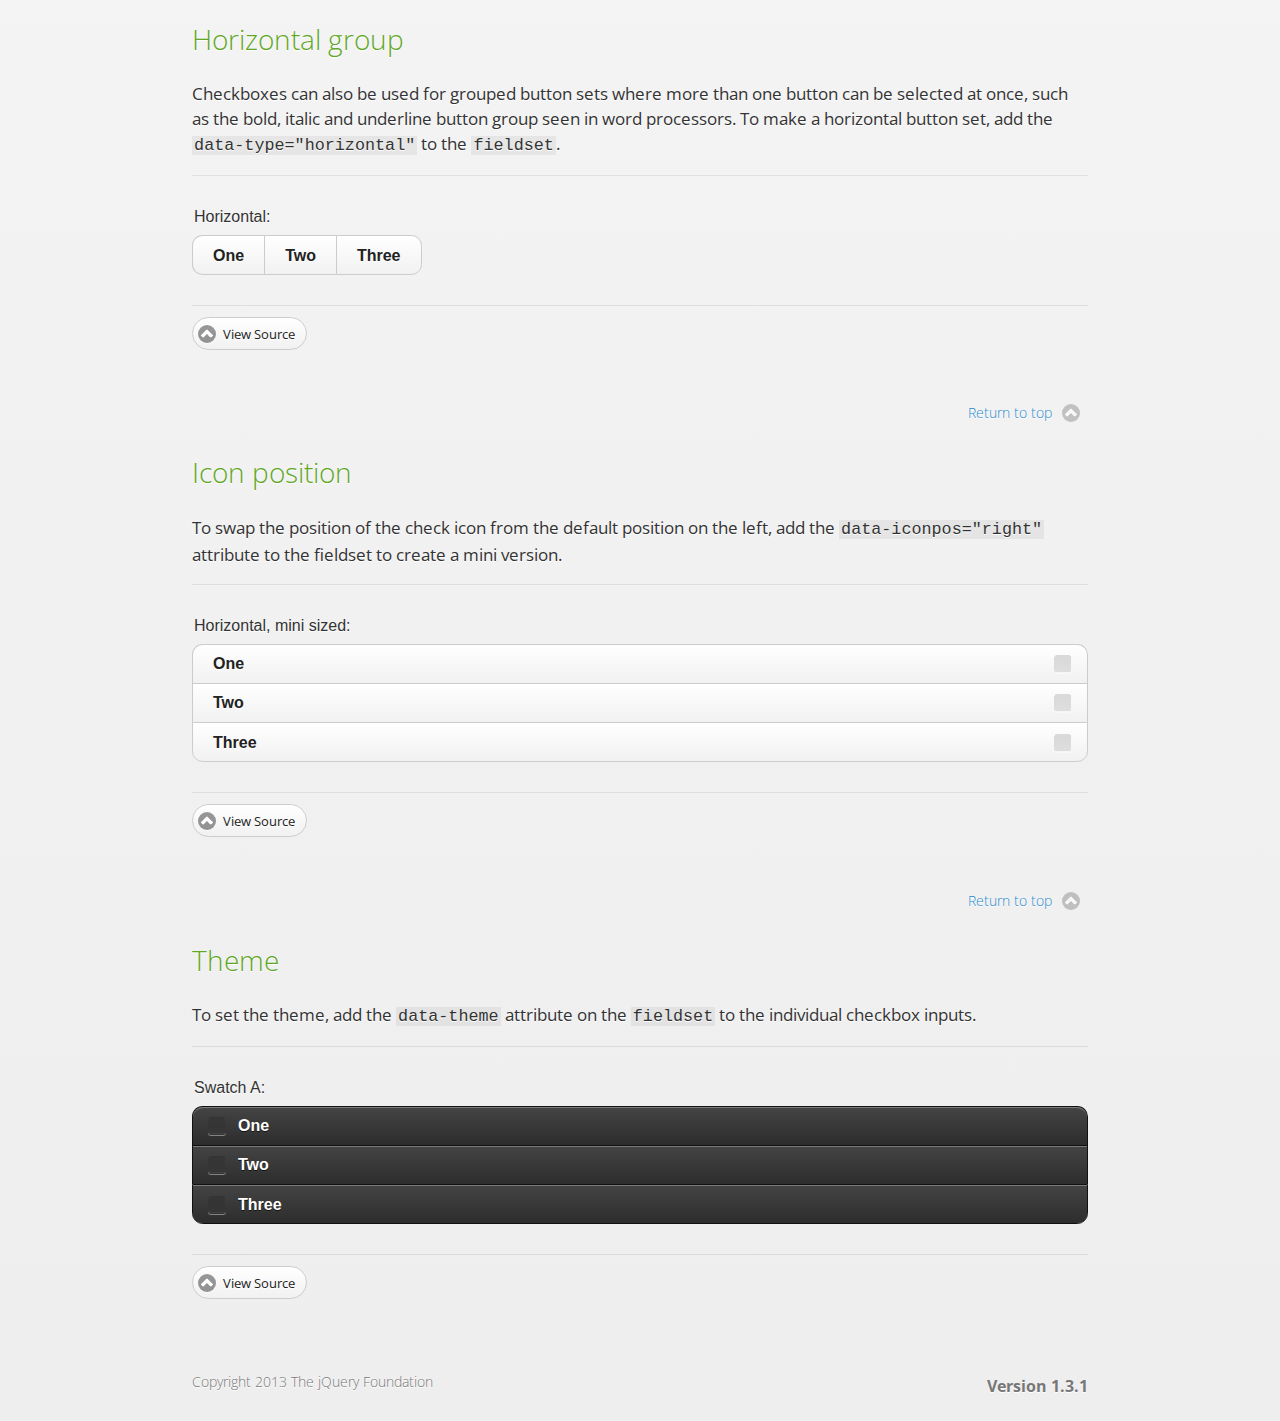
<file: jquery-mobile-1.3.1/demos/widgets/checkbox/index.html>
<!DOCTYPE html>
<html>
<head>
	<meta charset="utf-8">
	<meta name="viewport" content="width=device-width, initial-scale=1">
	<title>Checkboxes - jQuery Mobile Demos</title>
	<link rel="stylesheet"  href="../../css/themes/default/jquery.mobile-1.3.1.min.css">
	<link rel="stylesheet" href="../../_assets/css/jqm-demos.css">
	<link rel="shortcut icon" href="../../favicon.ico">
	<link rel="stylesheet" href="http://fonts.googleapis.com/css?family=Open+Sans:300,400,700">
	<script src="../../js/jquery.js"></script>
	<script src="../../_assets/js/index.js"></script>
	<script src="../../js/jquery.mobile-1.3.1.min.js"></script>
</head>
<div data-role="page" class="jqm-demos" data-quicklinks="true">

	<div data-role="header" class="jqm-header">
		<h1 class="jqm-logo"><a href="../../"><img src="../../_assets/img/jquery-logo.png" alt="jQuery Mobile Framework"></a></h1>
		<a href="#" class="jqm-navmenu-link" data-icon="bars" data-iconpos="notext">Navigation</a>
		<a href="#" class="jqm-search-link" data-icon="search" data-iconpos="notext">Search</a>
<div class="jqm-search">
    <ul class="jqm-list">
<li data-section="Widgets" data-filtertext="accordions collapsible sets content formatting grouped inset mini"><a href="widgets/accordions/">Accordion</a></li>

<li data-section="Widgets" data-filtertext="ajax navigation navigate event method"><a href="widgets/navigation/" data-ajax="false">AJAX Navigation</a></li>

<li data-section="Widgets" data-filtertext="autocomplete filter reveal listviews remote listviewbeforefilter placeholder"><a href="widgets/autocomplete/" data-ajax="false">Autocomplete</a></li>

<li data-section="Widgets" data-filtertext="buttons inputs forms inline theme grouped icons mini disabled"><a href="widgets/buttons/" data-ajax="false">Buttons</a></li>

<li data-section="Widgets" data-filtertext="checkboxes checkboxradio inputs forms mini disabled"><a href="widgets/checkbox/">Checkboxes</a></li>

<li data-section="Widgets" data-filtertext="collapsibles content formatting"><a href="widgets/collapsibles/" data-ajax="false">Collapsibles</a></li>

<li data-section="Widgets" data-filtertext="controlgroups selects checkboxradio buttons horizontal vertical"><a href="widgets/controlgroups/">Controlgroup</a></li>

<li data-section="Widgets" data-filtertext="dialogs modal popups"><a href="widgets/dialog/">Dialogs</a></li>

<li data-section="Widgets" data-filtertext="fixed toolbars headers footers sections fullscreen"><a href="widgets/fixed-toolbars/">Fixed toolbars</a></li>

<li data-section="Widgets" data-filtertext="flip toggle switch binary slider selects forms disabled"><a href="widgets/sliders/switch.html" data-ajax="false">Flip switch toggle</a></li>

<li data-section="Widgets" data-filtertext="footer toolbars footers sections"><a href="widgets/footers/">Footer toolbar</a></li>

<li data-section="Widgets" data-filtertext="forms inputs slider button range toggle switch label disabled accessible fieldcontains elements"><a href="widgets/forms/">Form elements</a></li>

<li data-section="Widgets" data-filtertext="grids columns blocks content formatting rwd responsive"><a href="widgets/grids/">Grids</a></li>

<li data-section="Widgets" data-filtertext="header toolbars fixed fullscreen sections"><a href="widgets/headers/">Header toolbar</a></li>

<li data-section="Widgets" data-filtertext="icons buttons disc position"><a href="widgets/icons/">Icons</a></li>

<li data-section="Widgets" data-filtertext="links navigation ajax prefetch cache"><a href="widgets/links/">Links</a></li>

<li data-section="Widgets" data-filtertext="listviews thumbnails icons nested split button collapsible ul ol"><a href="widgets/listviews/" data-ajax="false">Listviews</a></li>

<li data-section="Widgets" data-filtertext="ajax loader overlay spinner pages"><a href="widgets/loader/" data-ajax="false">Loader overlay</a></li>

<li data-section="Widgets" data-filtertext="navbars navmenu toolbars links icons footer header"><a href="widgets/navbar/" data-ajax="false">Navbar</a></li>

<li data-section="Widgets" data-filtertext="navbars persistent header footer links navmenu"><a href="widgets/fixed-toolbars/footer-persist-a.html">Navbar, persistent</a></li>

<li data-section="Widgets" data-filtertext="pages single multipage templates ajax nav"><a href="widgets/pages/">Pages</a></li>

<li data-section="Widgets" data-filtertext="panels sliding nav modal transition display reveal overlay push rwd responsive"><a href="widgets/panels/">Panels <span class="ui-li-count">New</span></a></li>

<li data-section="Widgets" data-filtertext="popup dialog modal transition tooltip lightbox form overlay screen flip pop fade transition"><a href="widgets/popup/">Popup</a></li>

<li data-section="Widgets" data-filtertext="radiobuttons checkboxradio inputs forms disabled grouped"><a href="widgets/radiobuttons/">Radio buttons</a></li>

<li data-section="Widgets" data-filtertext="selectmenus custom native multiple optgroup disabled forms"><a href="widgets/selects/">Select</a></li>

<li data-section="Widgets" data-filtertext="slider, single sliders range inputs forms disabled"><a href="widgets/sliders/" data-ajax="false">Slider, single</a></li>

<li data-section="Widgets" data-filtertext="slider, dual range sliders rangesliders inputs forms disabled"><a href="widgets/sliders/rangeslider.html" data-ajax="false">Slider, dual range <span class="ui-li-count">New</span></a></li>

<li data-section="Widgets" data-filtertext="tables column th td toggle responsive tables rwd hide show tabular"><a href="widgets/table-column-toggle/">Table, column toggle <span class="ui-li-count">New</span></a></li>

<li data-section="Widgets" data-filtertext="tables reflow th td responsive rwd columns tabular"><a href="widgets/table-reflow/">Table, reflow <span class="ui-li-count">New</span></a></li>

<li data-section="Widgets" data-filtertext="text inputs textarea numeric email tel file date time month clear pattern placeholder forms"><a href="widgets/textinputs/">Text inputs & textarea</a></li>

<li data-section="Widgets" data-filtertext="page transitions animated pages ajax navigation flip slide fade pop" data-ajax="false"><a href="widgets/transitions/" data-ajax="false">Transitions</a></li>

<li data-role="list-divider">Collapsibles</li>

<li data-section="Demo Showcase" data-filtertext="dynamic collapsible set accordion append expand"><a href="examples/collapsibles/dynamic-collapsible.html" data-ajax="false">Dynamic collapsible</a></li>

<li data-role="list-divider">Controlgroups</li>

<li data-section="Demo Showcase" data-filtertext="dynamic controlgroup buttons selects checkboxes forms"><a href="examples/controlgroups/dynamic-controlgroup.html" data-ajax="false">Dynamic controlgroup</a></li>

<li data-role="list-divider">Listviews</li>

<li data-section="Demo Showcase" data-filtertext="grid listview responsive grids responsive listviews lists ul"><a href="examples/listviews/grid-listview.html" data-ajax="false">Grid Listview</a></li>

<li data-section="Demo Showcase" data-filtertext="autodividers anchor jump scroll linkbars listviews lists ul"><a href="examples/listviews/autodividers-linkbar.html" data-ajax="false">Autodividers Linkbar</a></li>

<li data-section="Demo Showcase" data-filtertext="listviews autodividers selector autodividersselector lists ul ol"><a href="examples/listviews/autodividers-selector.html" data-ajax="false">Autodividers Selector</a></li>

<li data-role="list-divider">Navigation</li>

<li data-section="Demo Showcase" data-filtertext="backbone and require.js example navigation router"><a href="examples/backbone-require/index.html" data-ajax="false">Backbone and Require.js example</a></li>

<li data-section="Demo Showcase" data-filtertext="server redirection with server-side support php"><a href="examples/redirect/" data-ajax="false">Redirection with server-side support</a></li>

<li data-role="list-divider">Panels</li>

<li data-section="Demo Showcase" data-filtertext="panel styling slide panels sliding panels shadow rwd responsive breakpoint"><a href="examples/panels/panel-styling.html" data-ajax="false">Panel styling</a></li>

<li data-section="Demo Showcase" data-filtertext="open panel on swipe panels left right"><a href="examples/panels/panel-swipe-open.html" data-ajax="false">Open panel on swipe</a></li>

<li data-role="list-divider">Popups</li>

<li data-section="Demo Showcase" data-filtertext="dynamic popups popup images lightbox"><a href="examples/popups/dynamic-popup.html" data-ajax="false">Dynamic popup</a></li>

<li data-section="Demo Showcase" data-filtertext="arrow popups popover"><a href="examples/popups/arrow.html" data-ajax="false">Popup with arrow</a></li>

<li data-role="list-divider">Responsive Tables</li>

<li data-section="Demo Showcase" data-filtertext="responsive tables reflow stack custom styles"><a href="examples/tables/movie-list.html" data-ajax="false">Reflow: Custom styles</a></li>

<li data-section="Demo Showcase" data-filtertext="responsive tables reflow heading groups rwd breakpoint"><a href="examples/tables/financial-grouped-reflow.html" data-ajax="false">Reflow: Heading groups</a></li>

<li data-section="Demo Showcase" data-filtertext="responsive tables reflow refresh method dynamically inject data"><a href="examples/tables/reflow-refresh.html" data-ajax="false">Reflow: Refresh method</a></li>

<li data-section="Demo Showcase" data-filtertext="responsive tables column toggle hide rwd breakpoint customization options"><a href="examples/tables/movie-list-toggle-options.html" data-ajax="false">Column toggle: Customization options</a></li>

<li data-section="Demo Showcase" data-filtertext="responsive tables column toggle heading groups rwd breakpoint"><a href="examples/tables/financial-grouped-columns.html" data-ajax="false">Column toggle: Heading groups</a></li>

<li data-section="Demo Showcase" data-filtertext="responsive tables column toggle refresh method dynamically inject data"><a href="examples/tables/columntoggle-refresh.html" data-ajax="false">Column toggle: Refresh method</a></li>

<li data-section="Demo Showcase" data-filtertext="responsive tables table column toggle phone comparison rwd breakpoint"><a href="examples/tables/phone-compare.html" data-ajax="false">Column toggle demo: Phone comparison</a></li>

<li data-role="list-divider">Sliders</li>

<li data-section="Demo Showcase" data-filtertext="slider tooltip handle value extension input range sliders forms"><a href="examples/slider/tooltip.html" data-ajax="false">Tooltip extension</a></li>

<li data-role="list-divider">Swipe</li>

<li data-section="Demo Showcase" data-filtertext="swipe to navigate page transitions navigation"><a href="examples/swipe/swipe-page.html" data-ajax="false">Swipe to navigate</a></li>

<li data-section="Demo Showcase" data-filtertext="swipe to delete list item listviews lists ul ol"><a href="examples/swipe/swipe-list.html" data-ajax="false">Swipe to delete list item</a></li>

<li data-role="list-divider">Forms</li>

<li data-section="Questions & Answers" data-filtertext="CSS styles apply widget scope wrap selector customize"><a href="faq/question-template.html">Why won't my CSS styles apply correctly to a widget?</a></li>

<li data-section="Questions & Answers" data-filtertext="form update value enhance pageinit refresh"><a href="faq/updating-the-value-of-enhanced-form-elements-does-not-work.html">Updating the value of enhanced form elements does not work.</a></li>

<li data-section="Questions & Answers" data-filtertext="HTML 5 inputs appearance keyboard picker calendar date time slider file color"><a href="faq/my-html-5-inputs-look-different-in-browsers.html">My HTML 5 inputs look different across devices and browsers.</a></li>

<li data-section="Questions & Answers" data-filtertext="range search inputs slider number text degrade"><a href="faq/my-range-search-input-type-is-being-changed.html">My range or search inputs are being change to number/text.</a></li>

<li data-section="Questions & Answers" data-filtertext="custom select popup dialog logic"><a href="faq/sometimes-custom-select-shows-as-dialog-popup.html">Sometimes my custom select shows as a popup other times its a dialog.</a></li>

<li data-section="Questions & Answers" data-filtertext="disable button issue class method"><a href="faq/disabling-a-button-does-not-work.html">Disabling a button does not work.</a></li>

<li data-section="Questions & Answers" data-filtertext="fixed toolbar header footer fullscreen select input bug issue"><a href="faq/controls-in-header-footer.html">Controls in my fixed header or footer are not responding or behave erratically.</a></li>

<li data-role="list-divider">Pages</li>

<li data-section="Questions & Answers" data-filtertext="head load scripts styles pageinit onload pagebeforecreate ajax nav pages"><a href="faq/scripts-and-styles-not-loading.html">Why aren't my scripts and styles loading?</a></li>

<li data-section="Questions & Answers" data-filtertext="document.ready onload paginit DOM ready on ready scripts "><a href="faq/dom-ready-not-working.html">Why isn't DOM ready working for my scripts?</a></li>

<li data-section="Questions & Answers" data-filtertext="ajax nav load page mobile.loadpage"><a href="faq/how-do-i-load-a-page.html">How do I load a page?</a></li>

<li data-section="Questions & Answers" data-filtertext="ajax nav multi page document load"><a href="faq/why-is-only-the-first-page-loaded.html">Why is only the first page of my multi page document loaded?</a></li>

<li data-section="Questions & Answers" data-filtertext="pass url query params ajax nav"><a href="faq/pass-query-params-to-page.html">I'm trying to pass query params to a page but it's not working?</a></li>

<li data-section="Questions & Answers" data-filtertext="hash pass parameters information ajax nav"><a href="faq/pass-via-the-hash-to-page.html">I'm trying to pass information via the hash but it's not working?</a></li>

<li data-section="Questions & Answers" data-filtertext="application cache status error isLocal ajax nav"><a href="faq/the-application-cache-is-not-working.html">I'm trying to use the application cache but it's not working.</a></li>

<li data-section="Questions & Answers" data-filtertext=">create refresh event trigger pageInit refresh method content injected page not enhanced."><a href="faq/injected-content-is-not-enhanced.html">Content injected into a page is not enhanced.</a></li>

<li data-section="Questions & Answers" data-filtertext=">create trigger event pageInit injected HTML"><a href="faq/triggering-create-on-injected-content-does-not-work.html">Triggering create on injected HTML does not work.</a></li>

<li data-section="Questions & Answers" data-filtertext="auto-enhance element stop preventnative role none"><a href="faq/how-can-i-stop-auto-enhancement-of-elements.html">How can I stop JQM from auto-enhancing an element?</a></li>

<li data-section="Questions & Answers" data-filtertext="auto-enhance block container parent stop preventnative role none"><a href="faq/how-can-i-stop-auto-enhancement-of-a-block-of-elements.html">How can I stop JQM from enhancing a block of elements?</a></li>

<li data-section="Questions & Answers" data-filtertext="page title ajax nav head"><a href="faq/how-do-i-control-page-titles.html">How do I control page titles?</a></li>

<li data-section="Questions & Answers" data-filtertext="ajax nav load page loadPage"><a href="faq/how-do-i-load-a-page.html">How do I load a page?</a></li>

<li data-role="list-divider">Events</li>

<li data-section="Questions & Answers" data-filtertext="touch mouse events vmouseover, vmousedown, vmousemove, vmouseup, vclick, vmousecancel"><a href="faq/how-do-i-use-touch-mouse-events.html">How do I use touch and mouse events?</a></li>

<li data-role="list-divider">Theme and styling</li>

<li data-section="Questions & Answers" data-filtertext="theme swatch css themeroller customize icons colors fonts style"><a href="faq/how-does-theming-work.html">How does theming work?</a></li>

<li data-role="list-divider">Apps</li>

<li data-section="Questions & Answers" data-filtertext="How do I need to configure PhoneGap Cordova?"><a href="faq/how-configure-phonegap-cordova.html">How do I need to configure PhoneGap/Cordova?</a></li>
<!--
<li data-role="list-divider">Navigation</li>

<li data-section="Questions & Answers" data-filtertext=""><a href="faq/nav-is-acting-erraticly.html">The nav is acting erratically!</a></li>

<li data-section="Questions & Answers" data-filtertext=""><a href="faq/deep-links-dont-work.html">Following a deep link ( a link to scroll to and id ) does not work.</a></li>

<li data-section="Questions & Answers" data-filtertext=""><a href="faq/scripts-css-only-works-on-first-page-or-refresh.html">My script / css only works on first page or on refresh.</a></li>
<li data-role="list-divider">Widgets</li>

<li data-section="Questions & Answers" data-filtertext=""><a href="faq/cloned-content-double-enhanced.html">Cloning a widget or enhanced for element and enhancing causes "double" enhancement</a></li>

<li data-section="Questions & Answers" data-filtertext=""><a href="faq/cloned-content-does-not-update.html">Cloned widget or enhanced element does not update</a></li>

<li data-section="Questions & Answers" data-filtertext=""><a href="faq/data-enhance-false-does-not-work.html">Setting data-enhance="false" does not work.</a></li>

<li data-role="list-divider">General</li>

<li data-section="Questions & Answers" data-filtertext=""><a href="faq/selecting-element-by-id-not-working.html">Selecting elements by id only works sometimes or on first page!</a></li>

<li data-section="Questions & Answers" data-filtertext=""><a href="faq/global-config-settings-ignored.html">The global configuration settings i set are being ignored.</a></li>

<li data-section="Questions & Answers" data-filtertext=""><a href="faq/custom-css-is-ignored.html">My custom css is ignored.</a></li>

<li data-role="list-divider">Events</li>

<li data-section="Questions & Answers" data-filtertext=""><a href="faq/swipe-triggered-when-scrolling.html">Swipe triggered when scrolling.</a></li>

<li data-section="Questions & Answers" data-filtertext=""><a href="faq/document-ready-not-working.html">Document ready ignored after first page.</a></li>

<li data-role="list-divider">Theming &amp; custom styles</li>

<li data-section="Questions & Answers" data-filtertext=""><a href="faq/#">How do I add custom icons?</a></li>

<li data-section="Questions & Answers" data-filtertext=""><a href="faq/#">How do I add remove the circle behind the icons?</a></li>
-->

    </ul>
</div>

	</div><!-- /header -->

	<div data-role="content" class="jqm-content">

			<h1>Checkboxes <a href="http://api.jquerymobile.com/checkboxradio/" data-ajax="false" data-role="button" data-inline="true" data-mini="true" data-icon="arrow-r" data-iconpos="right" class="jqm-api-link">API</a></h1>

			<p class="jqm-intro">Checkboxes are used to provide a list of options where more than one can be selected.
			</p>

			<h2 id="check-markup">Basic markup</h2>

			<p>To create a single checkbox, add an <code>input</code> with a <code>type="checkbox"</code> attribute and a corresponding <code>label</code>. If the <code>input</code> isn't wrapped in its corresponding <code>label</code>, be sure to set the <code>for</code> attribute of the <code>label</code> to match the <code>id</code> of the <code>input</code> so they are semantically associated.</p>

			<div data-demo-html="true">
                <form>
	               	<label>
	                	<input type="checkbox" name="checkbox-0 "/>Check me
	                </label>
            	</form>
			</div><!--/demo-html -->

			<h2 id="check-mini">Mini size</h2>

			<p>For a more compact version that is useful in toolbars and tight spaces, add the <code>data-mini="true"</code> attribute to the element to create a mini version. </p>

			<div data-demo-html="true">
                <form>
	               	<input type="checkbox" name="checkbox-mini-0" id="checkbox-mini-0" class="custom" data-mini="true" />
		<label for="checkbox-mini-0">I agree</label>
            	</form>
			</div><!--/demo-html -->

			<h2 id="check-vert">Vertical group</h2>

			<p>Typically, there are multiple checkboxes listed under a question title. To visually integrate multiple checkboxes into a grouped button set, the framework will automatically remove all margins between buttons and round only the top and bottom corners of the set if there is a <code> data-role="controlgroup"</code> attribute on the <code>fieldset</code>.</p>

			<div data-demo-html="true">
                <form>
	               	<fieldset data-role="controlgroup">
						<legend>Vertical:</legend>
						<input type="checkbox" name="checkbox-v-2a" id="checkbox-v-2a">
						<label for="checkbox-v-2a">One</label>
						<input type="checkbox" name="checkbox-v-2b" id="checkbox-v-2b">
						<label for="checkbox-v-2b">Two</label>
						<input type="checkbox" name="checkbox-v-2c" id="checkbox-v-2c">
						<label for="checkbox-v-2c">Three</label>
					</fieldset>
            	</form>
			</div><!--/demo-html -->

			<h2 id="check-horiz">Horizontal group</h2>

			<p>Checkboxes can also be used for grouped button sets where more than one button can be selected at once, such as the bold, italic and underline button group seen in word processors. To make a horizontal button set, add the <code> data-type="horizontal"</code> to the <code>fieldset</code>.</p>

			<div data-demo-html="true">
                <form>
					<fieldset data-role="controlgroup" data-type="horizontal">
						<legend>Horizontal:</legend>
						<input type="checkbox" name="checkbox-h-2a" id="checkbox-h-2a">
						<label for="checkbox-h-2a">One</label>
						<input type="checkbox" name="checkbox-h-2b" id="checkbox-h-2b">
						<label for="checkbox-h-2b">Two</label>
						<input type="checkbox" name="checkbox-h-2c" id="checkbox-h-2c">
						<label for="checkbox-h-2c">Three</label>
					</fieldset>
            	</form>
			</div><!--/demo-html -->

			<h2 id="check-iconpos">Icon position</h2>

			<p>To swap the position of the check icon from the default position on the left, add the <code>data-iconpos="right"</code> attribute to the fieldset to create a mini version. </p>

				<div data-demo-html="true">
					<form>
					<fieldset data-role="controlgroup" data-iconpos="right">
						<legend>Horizontal, mini sized:</legend>
						<input type="checkbox" name="checkbox-h-6a" id="checkbox-h-6a">
						<label for="checkbox-h-6a">One</label>
						<input type="checkbox" name="checkbox-h-6b" id="checkbox-h-6b">
						<label for="checkbox-h-6b">Two</label>
						<input type="checkbox" name="checkbox-h-6c" id="checkbox-h-6c">
						<label for="checkbox-h-6c">Three</label>
					</fieldset>
				</form>
				</div><!--/demo-html -->

			<h2 id="check-theme">Theme</h2>

			<p>To set the theme, add the <code> data-theme</code> attribute on the <code>fieldset</code> to the individual checkbox inputs.</p>

			<div data-demo-html="true">
                <form>
	               	<fieldset data-role="controlgroup">
						<legend>Swatch A:</legend>
						<input type="checkbox" name="checkbox-t-2a" id="checkbox-t-2a" data-theme="a">
						<label for="checkbox-t-2a">One</label>
						<input type="checkbox" name="checkbox-t-2b" id="checkbox-t-2b" data-theme="a">
						<label for="checkbox-t-2b">Two</label>
						<input type="checkbox" name="checkbox-t-2c" id="checkbox-t-2c" data-theme="a">
						<label for="checkbox-t-2c">Three</label>
					</fieldset>
            	</form>
			</div><!--/demo-html -->

			</form>

	</div><!-- /content -->

	<div data-role="footer" class="jqm-footer">
		<p class="jqm-version"></p>
		<p>Copyright 2013 The jQuery Foundation</p>
	</div><!-- /footer -->
    <div data-role="panel" class="jqm-nav-panel jqm-navmenu-panel" data-position="left" data-display="reveal" data-theme="c">
        <ul data-role="listview" data-theme="d" data-divider-theme="d" data-icon="false" data-global-nav="demos" class="jqm-list">
            <li data-role="list-divider">jQuery Mobile Demos</li>
			<li><a href="./">Home</a></li>
            <li><a href="intro/">Introduction</a></li>
            <li><a href="examples/">Demo Showcase</a></li>
            <li><a href="faq/">Questions & Answers</a></li>
			<li><a href="intro/rwd.html">Going Responsive</a></li>
            <li data-role="list-divider">Widget reference</li>
<li data-section="Widgets" data-filtertext="accordions collapsible sets content formatting grouped inset mini"><a href="widgets/accordions/">Accordion</a></li>

<li data-section="Widgets" data-filtertext="ajax navigation navigate event method"><a href="widgets/navigation/" data-ajax="false">AJAX Navigation</a></li>

<li data-section="Widgets" data-filtertext="autocomplete filter reveal listviews remote listviewbeforefilter placeholder"><a href="widgets/autocomplete/" data-ajax="false">Autocomplete</a></li>

<li data-section="Widgets" data-filtertext="buttons inputs forms inline theme grouped icons mini disabled"><a href="widgets/buttons/" data-ajax="false">Buttons</a></li>

<li data-section="Widgets" data-filtertext="checkboxes checkboxradio inputs forms mini disabled"><a href="widgets/checkbox/">Checkboxes</a></li>

<li data-section="Widgets" data-filtertext="collapsibles content formatting"><a href="widgets/collapsibles/" data-ajax="false">Collapsibles</a></li>

<li data-section="Widgets" data-filtertext="controlgroups selects checkboxradio buttons horizontal vertical"><a href="widgets/controlgroups/">Controlgroup</a></li>

<li data-section="Widgets" data-filtertext="dialogs modal popups"><a href="widgets/dialog/">Dialogs</a></li>

<li data-section="Widgets" data-filtertext="fixed toolbars headers footers sections fullscreen"><a href="widgets/fixed-toolbars/">Fixed toolbars</a></li>

<li data-section="Widgets" data-filtertext="flip toggle switch binary slider selects forms disabled"><a href="widgets/sliders/switch.html" data-ajax="false">Flip switch toggle</a></li>

<li data-section="Widgets" data-filtertext="footer toolbars footers sections"><a href="widgets/footers/">Footer toolbar</a></li>

<li data-section="Widgets" data-filtertext="forms inputs slider button range toggle switch label disabled accessible fieldcontains elements"><a href="widgets/forms/">Form elements</a></li>

<li data-section="Widgets" data-filtertext="grids columns blocks content formatting rwd responsive"><a href="widgets/grids/">Grids</a></li>

<li data-section="Widgets" data-filtertext="header toolbars fixed fullscreen sections"><a href="widgets/headers/">Header toolbar</a></li>

<li data-section="Widgets" data-filtertext="icons buttons disc position"><a href="widgets/icons/">Icons</a></li>

<li data-section="Widgets" data-filtertext="links navigation ajax prefetch cache"><a href="widgets/links/">Links</a></li>

<li data-section="Widgets" data-filtertext="listviews thumbnails icons nested split button collapsible ul ol"><a href="widgets/listviews/" data-ajax="false">Listviews</a></li>

<li data-section="Widgets" data-filtertext="ajax loader overlay spinner pages"><a href="widgets/loader/" data-ajax="false">Loader overlay</a></li>

<li data-section="Widgets" data-filtertext="navbars navmenu toolbars links icons footer header"><a href="widgets/navbar/" data-ajax="false">Navbar</a></li>

<li data-section="Widgets" data-filtertext="navbars persistent header footer links navmenu"><a href="widgets/fixed-toolbars/footer-persist-a.html">Navbar, persistent</a></li>

<li data-section="Widgets" data-filtertext="pages single multipage templates ajax nav"><a href="widgets/pages/">Pages</a></li>

<li data-section="Widgets" data-filtertext="panels sliding nav modal transition display reveal overlay push rwd responsive"><a href="widgets/panels/">Panels <span class="ui-li-count">New</span></a></li>

<li data-section="Widgets" data-filtertext="popup dialog modal transition tooltip lightbox form overlay screen flip pop fade transition"><a href="widgets/popup/">Popup</a></li>

<li data-section="Widgets" data-filtertext="radiobuttons checkboxradio inputs forms disabled grouped"><a href="widgets/radiobuttons/">Radio buttons</a></li>

<li data-section="Widgets" data-filtertext="selectmenus custom native multiple optgroup disabled forms"><a href="widgets/selects/">Select</a></li>

<li data-section="Widgets" data-filtertext="slider, single sliders range inputs forms disabled"><a href="widgets/sliders/" data-ajax="false">Slider, single</a></li>

<li data-section="Widgets" data-filtertext="slider, dual range sliders rangesliders inputs forms disabled"><a href="widgets/sliders/rangeslider.html" data-ajax="false">Slider, dual range <span class="ui-li-count">New</span></a></li>

<li data-section="Widgets" data-filtertext="tables column th td toggle responsive tables rwd hide show tabular"><a href="widgets/table-column-toggle/">Table, column toggle <span class="ui-li-count">New</span></a></li>

<li data-section="Widgets" data-filtertext="tables reflow th td responsive rwd columns tabular"><a href="widgets/table-reflow/">Table, reflow <span class="ui-li-count">New</span></a></li>

<li data-section="Widgets" data-filtertext="text inputs textarea numeric email tel file date time month clear pattern placeholder forms"><a href="widgets/textinputs/">Text inputs & textarea</a></li>

<li data-section="Widgets" data-filtertext="page transitions animated pages ajax navigation flip slide fade pop" data-ajax="false"><a href="widgets/transitions/" data-ajax="false">Transitions</a></li>

        </ul>
	</div><!-- /panel -->


</div><!-- /page -->
</body>
</html>
</file>
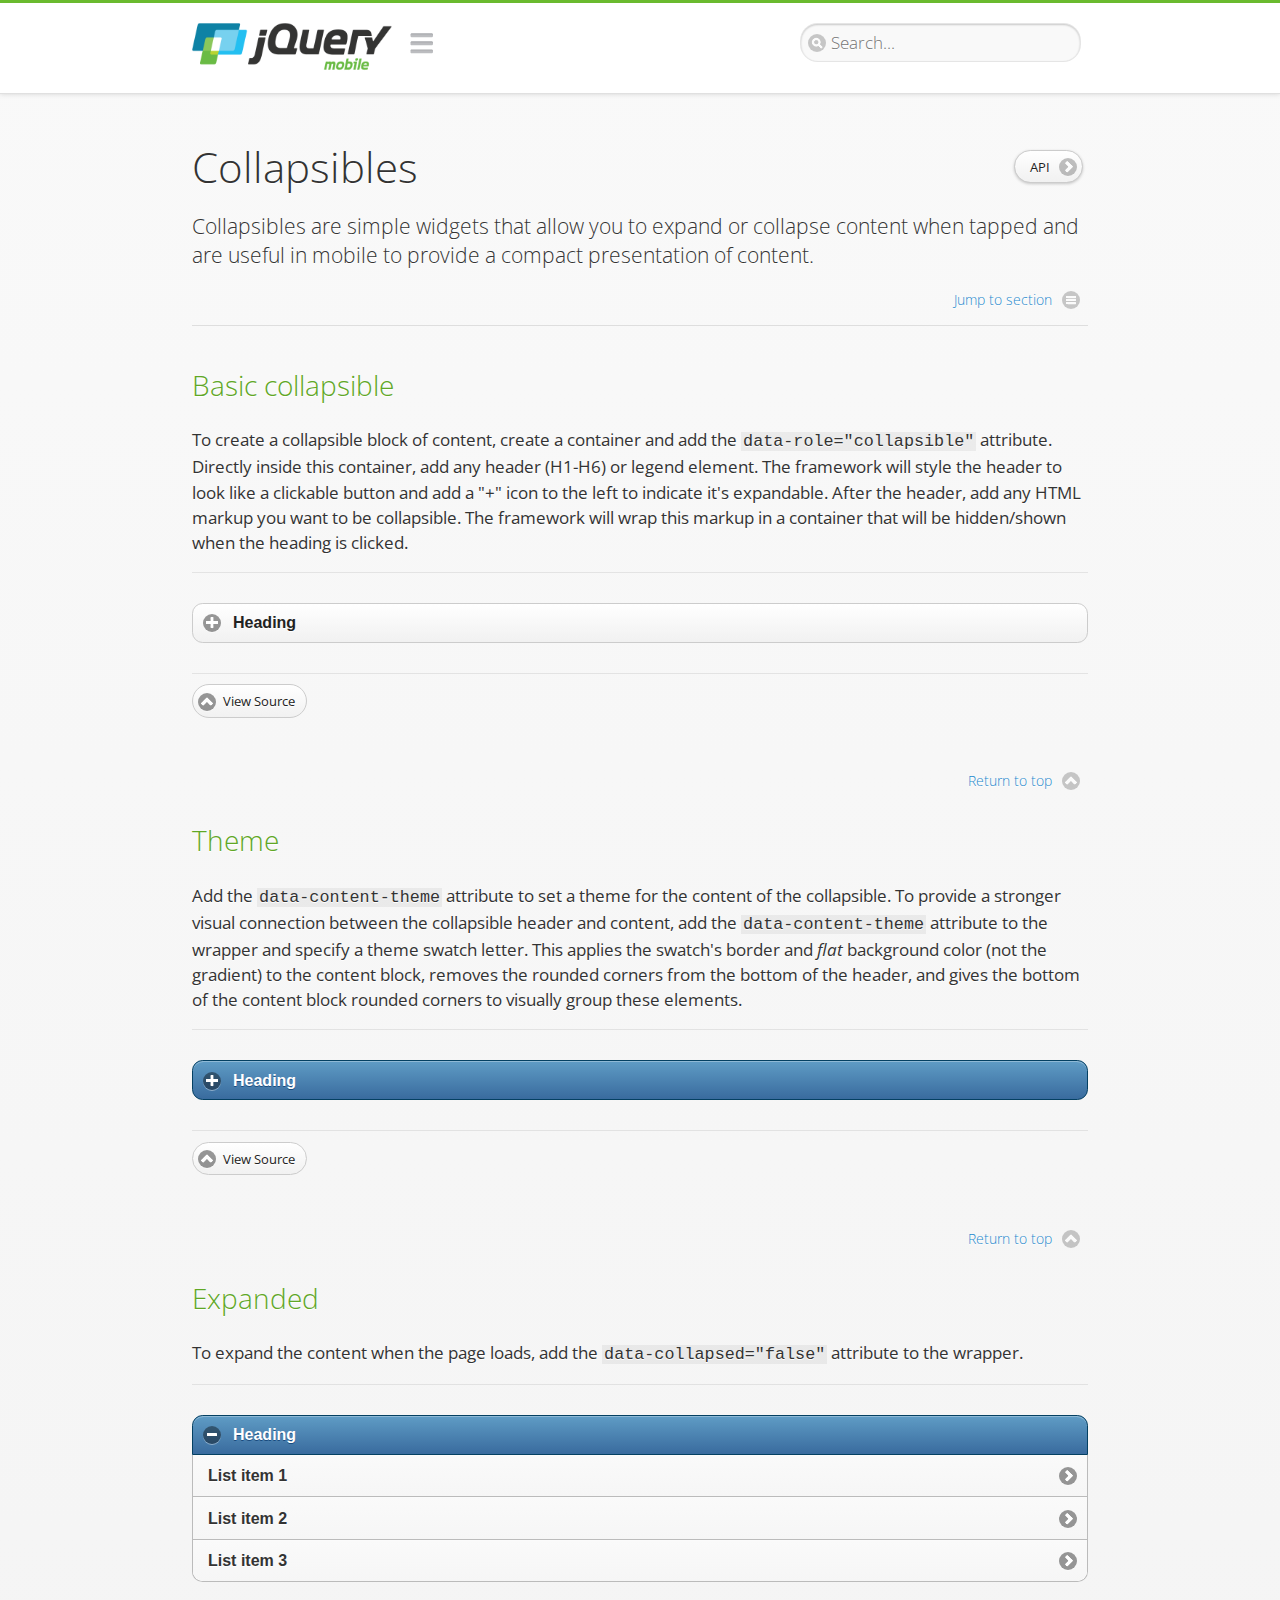
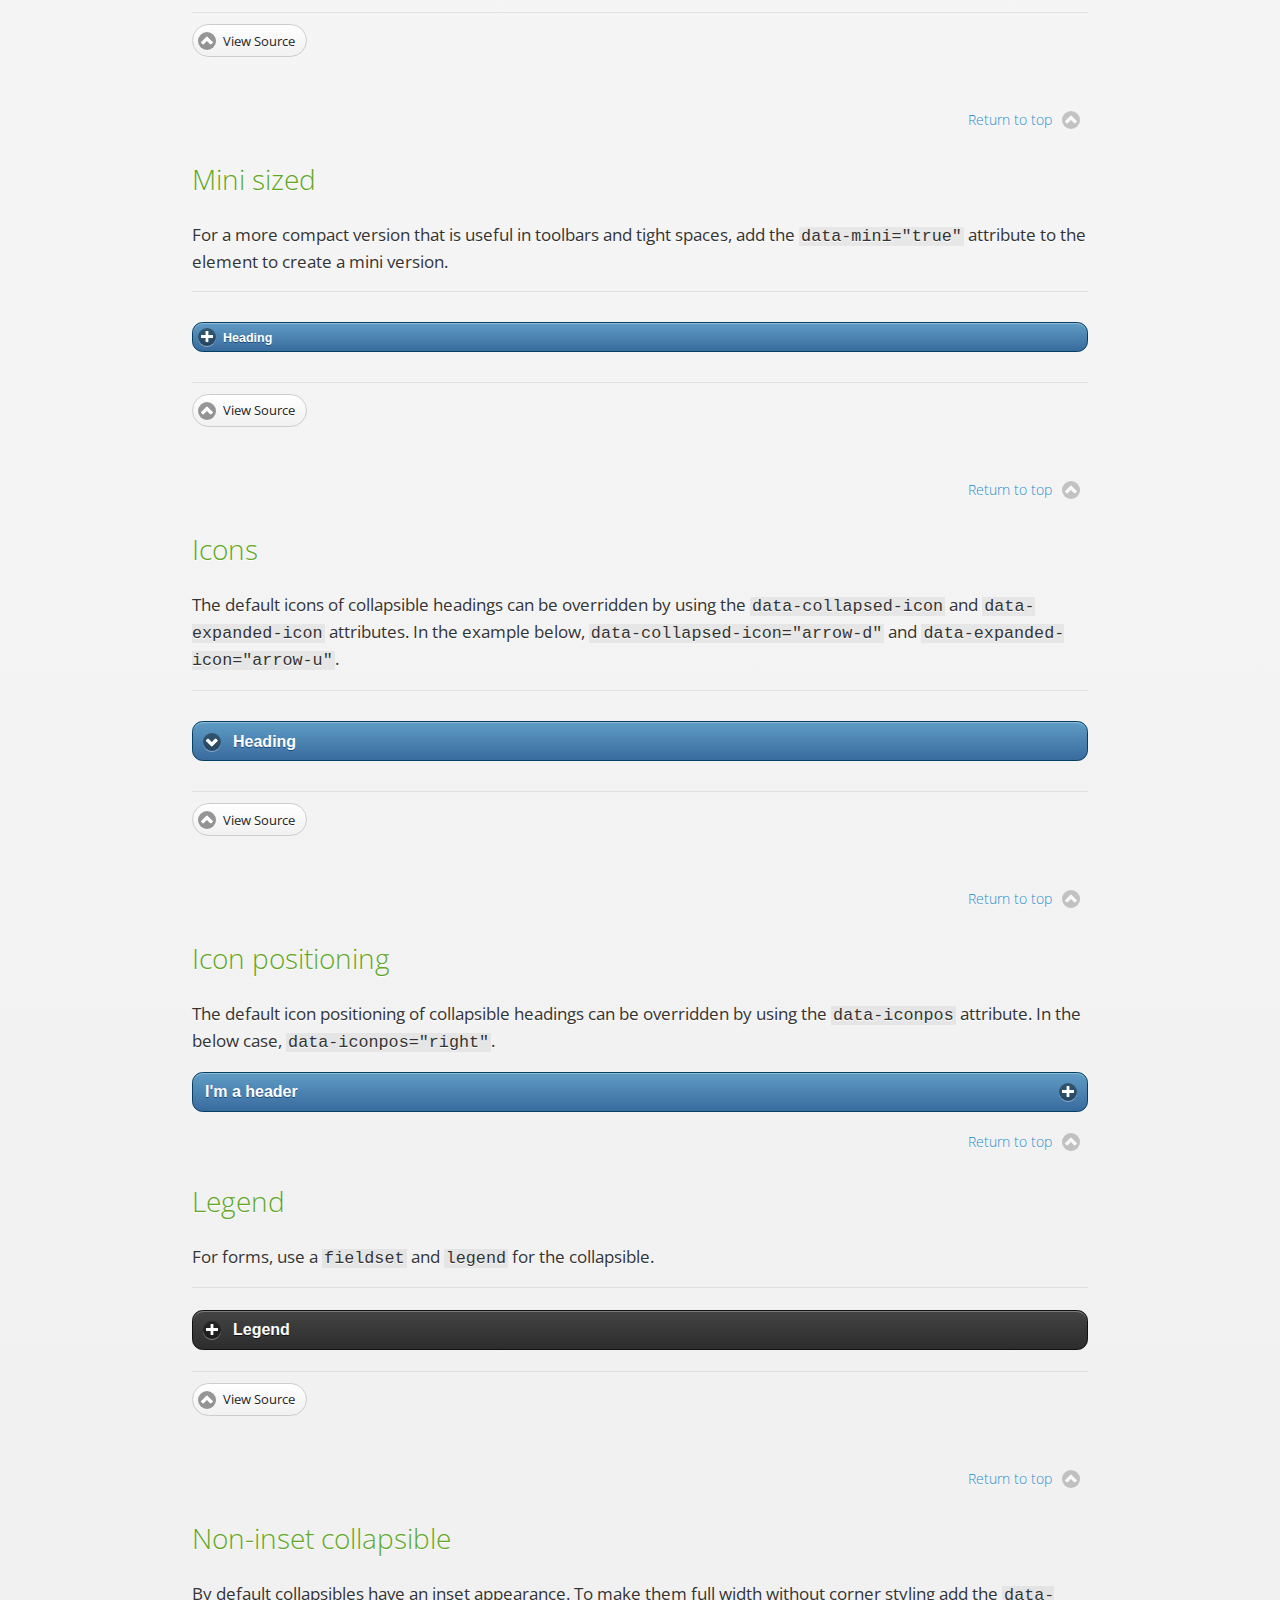
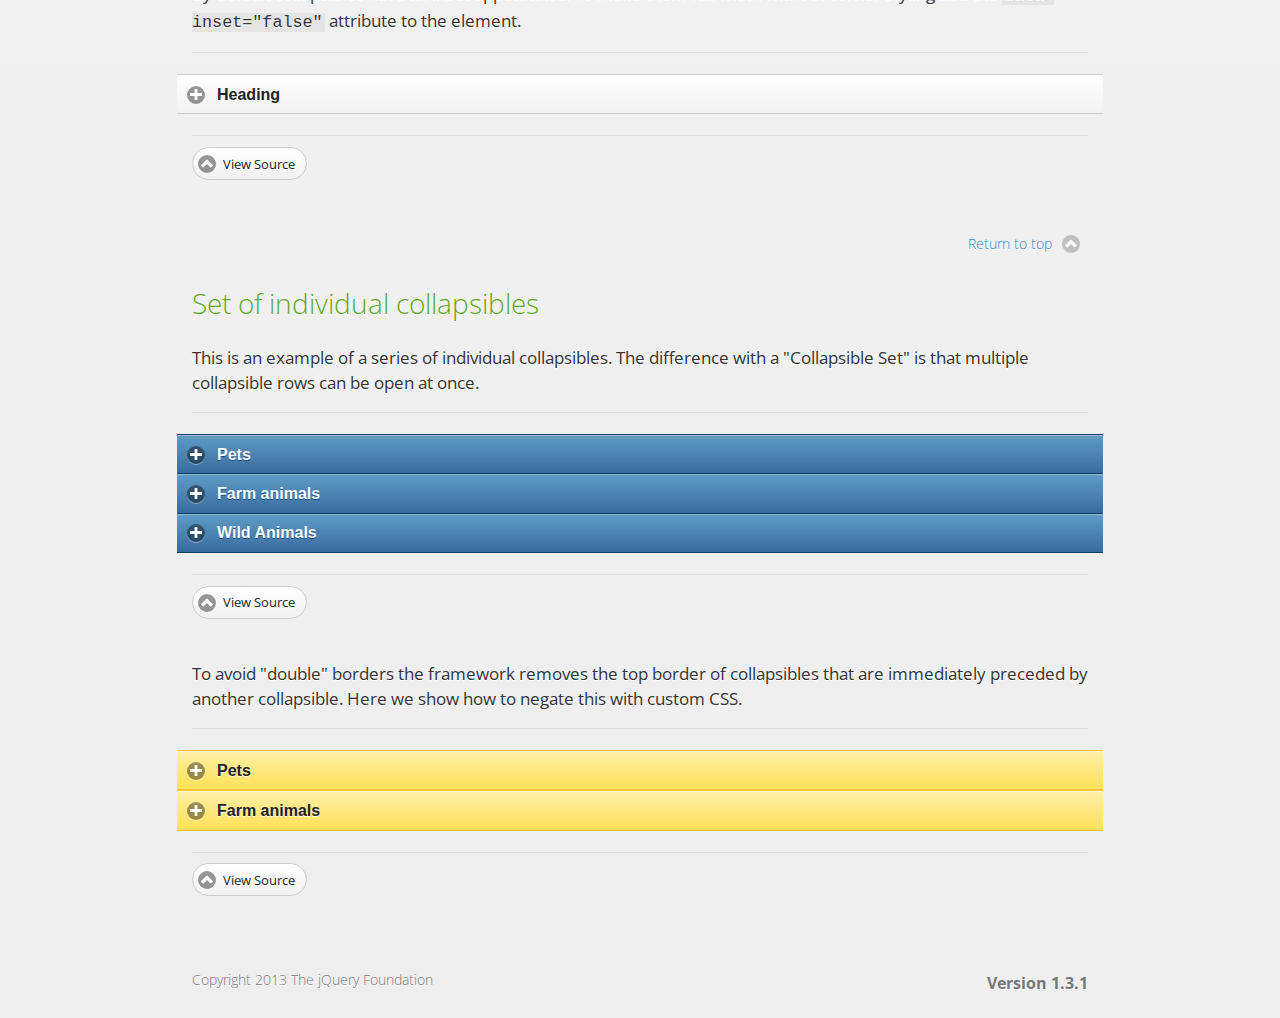
<file: jquery-mobile-1.3.1/demos/widgets/collapsibles/index.html>
<!DOCTYPE html>
<html>
<head>
	<meta charset="utf-8">
	<meta name="viewport" content="width=device-width, initial-scale=1">
	<title>Collapsible - jQuery Mobile Demos</title>
    <link rel="stylesheet"  href="../../css/themes/default/jquery.mobile-1.3.1.min.css">
    <link rel="stylesheet" href="../../_assets/css/jqm-demos.css">
    <link rel="shortcut icon" href="../../favicon.ico">
    <link rel="stylesheet" href="http://fonts.googleapis.com/css?family=Open+Sans:300,400,700">
    <script src="../../js/jquery.js"></script>
    <script src="../../_assets/js/index.js"></script>
    <script src="../../js/jquery.mobile-1.3.1.min.js"></script>
    <style id="negateDoubleBorder">
        #demo-borders .ui-collapsible .ui-collapsible-heading .ui-btn { border-top-width: 1px !important; }
    </style>
</head>
<body>
<div data-role="page" class="jqm-demos" data-quicklinks="true">

    <div data-role="header" class="jqm-header">
		<h1 class="jqm-logo"><a href="../../"><img src="../../_assets/img/jquery-logo.png" alt="jQuery Mobile Framework"></a></h1>
        <a href="#" class="jqm-navmenu-link" data-icon="bars" data-iconpos="notext">Navigation</a>
        <a href="#" class="jqm-search-link" data-icon="search" data-iconpos="notext">Search</a>
<div class="jqm-search">
    <ul class="jqm-list">
<li data-section="Widgets" data-filtertext="accordions collapsible sets content formatting grouped inset mini"><a href="widgets/accordions/">Accordion</a></li>

<li data-section="Widgets" data-filtertext="ajax navigation navigate event method"><a href="widgets/navigation/" data-ajax="false">AJAX Navigation</a></li>

<li data-section="Widgets" data-filtertext="autocomplete filter reveal listviews remote listviewbeforefilter placeholder"><a href="widgets/autocomplete/" data-ajax="false">Autocomplete</a></li>

<li data-section="Widgets" data-filtertext="buttons inputs forms inline theme grouped icons mini disabled"><a href="widgets/buttons/" data-ajax="false">Buttons</a></li>

<li data-section="Widgets" data-filtertext="checkboxes checkboxradio inputs forms mini disabled"><a href="widgets/checkbox/">Checkboxes</a></li>

<li data-section="Widgets" data-filtertext="collapsibles content formatting"><a href="widgets/collapsibles/" data-ajax="false">Collapsibles</a></li>

<li data-section="Widgets" data-filtertext="controlgroups selects checkboxradio buttons horizontal vertical"><a href="widgets/controlgroups/">Controlgroup</a></li>

<li data-section="Widgets" data-filtertext="dialogs modal popups"><a href="widgets/dialog/">Dialogs</a></li>

<li data-section="Widgets" data-filtertext="fixed toolbars headers footers sections fullscreen"><a href="widgets/fixed-toolbars/">Fixed toolbars</a></li>

<li data-section="Widgets" data-filtertext="flip toggle switch binary slider selects forms disabled"><a href="widgets/sliders/switch.html" data-ajax="false">Flip switch toggle</a></li>

<li data-section="Widgets" data-filtertext="footer toolbars footers sections"><a href="widgets/footers/">Footer toolbar</a></li>

<li data-section="Widgets" data-filtertext="forms inputs slider button range toggle switch label disabled accessible fieldcontains elements"><a href="widgets/forms/">Form elements</a></li>

<li data-section="Widgets" data-filtertext="grids columns blocks content formatting rwd responsive"><a href="widgets/grids/">Grids</a></li>

<li data-section="Widgets" data-filtertext="header toolbars fixed fullscreen sections"><a href="widgets/headers/">Header toolbar</a></li>

<li data-section="Widgets" data-filtertext="icons buttons disc position"><a href="widgets/icons/">Icons</a></li>

<li data-section="Widgets" data-filtertext="links navigation ajax prefetch cache"><a href="widgets/links/">Links</a></li>

<li data-section="Widgets" data-filtertext="listviews thumbnails icons nested split button collapsible ul ol"><a href="widgets/listviews/" data-ajax="false">Listviews</a></li>

<li data-section="Widgets" data-filtertext="ajax loader overlay spinner pages"><a href="widgets/loader/" data-ajax="false">Loader overlay</a></li>

<li data-section="Widgets" data-filtertext="navbars navmenu toolbars links icons footer header"><a href="widgets/navbar/" data-ajax="false">Navbar</a></li>

<li data-section="Widgets" data-filtertext="navbars persistent header footer links navmenu"><a href="widgets/fixed-toolbars/footer-persist-a.html">Navbar, persistent</a></li>

<li data-section="Widgets" data-filtertext="pages single multipage templates ajax nav"><a href="widgets/pages/">Pages</a></li>

<li data-section="Widgets" data-filtertext="panels sliding nav modal transition display reveal overlay push rwd responsive"><a href="widgets/panels/">Panels <span class="ui-li-count">New</span></a></li>

<li data-section="Widgets" data-filtertext="popup dialog modal transition tooltip lightbox form overlay screen flip pop fade transition"><a href="widgets/popup/">Popup</a></li>

<li data-section="Widgets" data-filtertext="radiobuttons checkboxradio inputs forms disabled grouped"><a href="widgets/radiobuttons/">Radio buttons</a></li>

<li data-section="Widgets" data-filtertext="selectmenus custom native multiple optgroup disabled forms"><a href="widgets/selects/">Select</a></li>

<li data-section="Widgets" data-filtertext="slider, single sliders range inputs forms disabled"><a href="widgets/sliders/" data-ajax="false">Slider, single</a></li>

<li data-section="Widgets" data-filtertext="slider, dual range sliders rangesliders inputs forms disabled"><a href="widgets/sliders/rangeslider.html" data-ajax="false">Slider, dual range <span class="ui-li-count">New</span></a></li>

<li data-section="Widgets" data-filtertext="tables column th td toggle responsive tables rwd hide show tabular"><a href="widgets/table-column-toggle/">Table, column toggle <span class="ui-li-count">New</span></a></li>

<li data-section="Widgets" data-filtertext="tables reflow th td responsive rwd columns tabular"><a href="widgets/table-reflow/">Table, reflow <span class="ui-li-count">New</span></a></li>

<li data-section="Widgets" data-filtertext="text inputs textarea numeric email tel file date time month clear pattern placeholder forms"><a href="widgets/textinputs/">Text inputs & textarea</a></li>

<li data-section="Widgets" data-filtertext="page transitions animated pages ajax navigation flip slide fade pop" data-ajax="false"><a href="widgets/transitions/" data-ajax="false">Transitions</a></li>

<li data-role="list-divider">Collapsibles</li>

<li data-section="Demo Showcase" data-filtertext="dynamic collapsible set accordion append expand"><a href="examples/collapsibles/dynamic-collapsible.html" data-ajax="false">Dynamic collapsible</a></li>

<li data-role="list-divider">Controlgroups</li>

<li data-section="Demo Showcase" data-filtertext="dynamic controlgroup buttons selects checkboxes forms"><a href="examples/controlgroups/dynamic-controlgroup.html" data-ajax="false">Dynamic controlgroup</a></li>

<li data-role="list-divider">Listviews</li>

<li data-section="Demo Showcase" data-filtertext="grid listview responsive grids responsive listviews lists ul"><a href="examples/listviews/grid-listview.html" data-ajax="false">Grid Listview</a></li>

<li data-section="Demo Showcase" data-filtertext="autodividers anchor jump scroll linkbars listviews lists ul"><a href="examples/listviews/autodividers-linkbar.html" data-ajax="false">Autodividers Linkbar</a></li>

<li data-section="Demo Showcase" data-filtertext="listviews autodividers selector autodividersselector lists ul ol"><a href="examples/listviews/autodividers-selector.html" data-ajax="false">Autodividers Selector</a></li>

<li data-role="list-divider">Navigation</li>

<li data-section="Demo Showcase" data-filtertext="backbone and require.js example navigation router"><a href="examples/backbone-require/index.html" data-ajax="false">Backbone and Require.js example</a></li>

<li data-section="Demo Showcase" data-filtertext="server redirection with server-side support php"><a href="examples/redirect/" data-ajax="false">Redirection with server-side support</a></li>

<li data-role="list-divider">Panels</li>

<li data-section="Demo Showcase" data-filtertext="panel styling slide panels sliding panels shadow rwd responsive breakpoint"><a href="examples/panels/panel-styling.html" data-ajax="false">Panel styling</a></li>

<li data-section="Demo Showcase" data-filtertext="open panel on swipe panels left right"><a href="examples/panels/panel-swipe-open.html" data-ajax="false">Open panel on swipe</a></li>

<li data-role="list-divider">Popups</li>

<li data-section="Demo Showcase" data-filtertext="dynamic popups popup images lightbox"><a href="examples/popups/dynamic-popup.html" data-ajax="false">Dynamic popup</a></li>

<li data-section="Demo Showcase" data-filtertext="arrow popups popover"><a href="examples/popups/arrow.html" data-ajax="false">Popup with arrow</a></li>

<li data-role="list-divider">Responsive Tables</li>

<li data-section="Demo Showcase" data-filtertext="responsive tables reflow stack custom styles"><a href="examples/tables/movie-list.html" data-ajax="false">Reflow: Custom styles</a></li>

<li data-section="Demo Showcase" data-filtertext="responsive tables reflow heading groups rwd breakpoint"><a href="examples/tables/financial-grouped-reflow.html" data-ajax="false">Reflow: Heading groups</a></li>

<li data-section="Demo Showcase" data-filtertext="responsive tables reflow refresh method dynamically inject data"><a href="examples/tables/reflow-refresh.html" data-ajax="false">Reflow: Refresh method</a></li>

<li data-section="Demo Showcase" data-filtertext="responsive tables column toggle hide rwd breakpoint customization options"><a href="examples/tables/movie-list-toggle-options.html" data-ajax="false">Column toggle: Customization options</a></li>

<li data-section="Demo Showcase" data-filtertext="responsive tables column toggle heading groups rwd breakpoint"><a href="examples/tables/financial-grouped-columns.html" data-ajax="false">Column toggle: Heading groups</a></li>

<li data-section="Demo Showcase" data-filtertext="responsive tables column toggle refresh method dynamically inject data"><a href="examples/tables/columntoggle-refresh.html" data-ajax="false">Column toggle: Refresh method</a></li>

<li data-section="Demo Showcase" data-filtertext="responsive tables table column toggle phone comparison rwd breakpoint"><a href="examples/tables/phone-compare.html" data-ajax="false">Column toggle demo: Phone comparison</a></li>

<li data-role="list-divider">Sliders</li>

<li data-section="Demo Showcase" data-filtertext="slider tooltip handle value extension input range sliders forms"><a href="examples/slider/tooltip.html" data-ajax="false">Tooltip extension</a></li>

<li data-role="list-divider">Swipe</li>

<li data-section="Demo Showcase" data-filtertext="swipe to navigate page transitions navigation"><a href="examples/swipe/swipe-page.html" data-ajax="false">Swipe to navigate</a></li>

<li data-section="Demo Showcase" data-filtertext="swipe to delete list item listviews lists ul ol"><a href="examples/swipe/swipe-list.html" data-ajax="false">Swipe to delete list item</a></li>

<li data-role="list-divider">Forms</li>

<li data-section="Questions & Answers" data-filtertext="CSS styles apply widget scope wrap selector customize"><a href="faq/question-template.html">Why won't my CSS styles apply correctly to a widget?</a></li>

<li data-section="Questions & Answers" data-filtertext="form update value enhance pageinit refresh"><a href="faq/updating-the-value-of-enhanced-form-elements-does-not-work.html">Updating the value of enhanced form elements does not work.</a></li>

<li data-section="Questions & Answers" data-filtertext="HTML 5 inputs appearance keyboard picker calendar date time slider file color"><a href="faq/my-html-5-inputs-look-different-in-browsers.html">My HTML 5 inputs look different across devices and browsers.</a></li>

<li data-section="Questions & Answers" data-filtertext="range search inputs slider number text degrade"><a href="faq/my-range-search-input-type-is-being-changed.html">My range or search inputs are being change to number/text.</a></li>

<li data-section="Questions & Answers" data-filtertext="custom select popup dialog logic"><a href="faq/sometimes-custom-select-shows-as-dialog-popup.html">Sometimes my custom select shows as a popup other times its a dialog.</a></li>

<li data-section="Questions & Answers" data-filtertext="disable button issue class method"><a href="faq/disabling-a-button-does-not-work.html">Disabling a button does not work.</a></li>

<li data-section="Questions & Answers" data-filtertext="fixed toolbar header footer fullscreen select input bug issue"><a href="faq/controls-in-header-footer.html">Controls in my fixed header or footer are not responding or behave erratically.</a></li>

<li data-role="list-divider">Pages</li>

<li data-section="Questions & Answers" data-filtertext="head load scripts styles pageinit onload pagebeforecreate ajax nav pages"><a href="faq/scripts-and-styles-not-loading.html">Why aren't my scripts and styles loading?</a></li>

<li data-section="Questions & Answers" data-filtertext="document.ready onload paginit DOM ready on ready scripts "><a href="faq/dom-ready-not-working.html">Why isn't DOM ready working for my scripts?</a></li>

<li data-section="Questions & Answers" data-filtertext="ajax nav load page mobile.loadpage"><a href="faq/how-do-i-load-a-page.html">How do I load a page?</a></li>

<li data-section="Questions & Answers" data-filtertext="ajax nav multi page document load"><a href="faq/why-is-only-the-first-page-loaded.html">Why is only the first page of my multi page document loaded?</a></li>

<li data-section="Questions & Answers" data-filtertext="pass url query params ajax nav"><a href="faq/pass-query-params-to-page.html">I'm trying to pass query params to a page but it's not working?</a></li>

<li data-section="Questions & Answers" data-filtertext="hash pass parameters information ajax nav"><a href="faq/pass-via-the-hash-to-page.html">I'm trying to pass information via the hash but it's not working?</a></li>

<li data-section="Questions & Answers" data-filtertext="application cache status error isLocal ajax nav"><a href="faq/the-application-cache-is-not-working.html">I'm trying to use the application cache but it's not working.</a></li>

<li data-section="Questions & Answers" data-filtertext=">create refresh event trigger pageInit refresh method content injected page not enhanced."><a href="faq/injected-content-is-not-enhanced.html">Content injected into a page is not enhanced.</a></li>

<li data-section="Questions & Answers" data-filtertext=">create trigger event pageInit injected HTML"><a href="faq/triggering-create-on-injected-content-does-not-work.html">Triggering create on injected HTML does not work.</a></li>

<li data-section="Questions & Answers" data-filtertext="auto-enhance element stop preventnative role none"><a href="faq/how-can-i-stop-auto-enhancement-of-elements.html">How can I stop JQM from auto-enhancing an element?</a></li>

<li data-section="Questions & Answers" data-filtertext="auto-enhance block container parent stop preventnative role none"><a href="faq/how-can-i-stop-auto-enhancement-of-a-block-of-elements.html">How can I stop JQM from enhancing a block of elements?</a></li>

<li data-section="Questions & Answers" data-filtertext="page title ajax nav head"><a href="faq/how-do-i-control-page-titles.html">How do I control page titles?</a></li>

<li data-section="Questions & Answers" data-filtertext="ajax nav load page loadPage"><a href="faq/how-do-i-load-a-page.html">How do I load a page?</a></li>

<li data-role="list-divider">Events</li>

<li data-section="Questions & Answers" data-filtertext="touch mouse events vmouseover, vmousedown, vmousemove, vmouseup, vclick, vmousecancel"><a href="faq/how-do-i-use-touch-mouse-events.html">How do I use touch and mouse events?</a></li>

<li data-role="list-divider">Theme and styling</li>

<li data-section="Questions & Answers" data-filtertext="theme swatch css themeroller customize icons colors fonts style"><a href="faq/how-does-theming-work.html">How does theming work?</a></li>

<li data-role="list-divider">Apps</li>

<li data-section="Questions & Answers" data-filtertext="How do I need to configure PhoneGap Cordova?"><a href="faq/how-configure-phonegap-cordova.html">How do I need to configure PhoneGap/Cordova?</a></li>
<!--
<li data-role="list-divider">Navigation</li>

<li data-section="Questions & Answers" data-filtertext=""><a href="faq/nav-is-acting-erraticly.html">The nav is acting erratically!</a></li>

<li data-section="Questions & Answers" data-filtertext=""><a href="faq/deep-links-dont-work.html">Following a deep link ( a link to scroll to and id ) does not work.</a></li>

<li data-section="Questions & Answers" data-filtertext=""><a href="faq/scripts-css-only-works-on-first-page-or-refresh.html">My script / css only works on first page or on refresh.</a></li>
<li data-role="list-divider">Widgets</li>

<li data-section="Questions & Answers" data-filtertext=""><a href="faq/cloned-content-double-enhanced.html">Cloning a widget or enhanced for element and enhancing causes "double" enhancement</a></li>

<li data-section="Questions & Answers" data-filtertext=""><a href="faq/cloned-content-does-not-update.html">Cloned widget or enhanced element does not update</a></li>

<li data-section="Questions & Answers" data-filtertext=""><a href="faq/data-enhance-false-does-not-work.html">Setting data-enhance="false" does not work.</a></li>

<li data-role="list-divider">General</li>

<li data-section="Questions & Answers" data-filtertext=""><a href="faq/selecting-element-by-id-not-working.html">Selecting elements by id only works sometimes or on first page!</a></li>

<li data-section="Questions & Answers" data-filtertext=""><a href="faq/global-config-settings-ignored.html">The global configuration settings i set are being ignored.</a></li>

<li data-section="Questions & Answers" data-filtertext=""><a href="faq/custom-css-is-ignored.html">My custom css is ignored.</a></li>

<li data-role="list-divider">Events</li>

<li data-section="Questions & Answers" data-filtertext=""><a href="faq/swipe-triggered-when-scrolling.html">Swipe triggered when scrolling.</a></li>

<li data-section="Questions & Answers" data-filtertext=""><a href="faq/document-ready-not-working.html">Document ready ignored after first page.</a></li>

<li data-role="list-divider">Theming &amp; custom styles</li>

<li data-section="Questions & Answers" data-filtertext=""><a href="faq/#">How do I add custom icons?</a></li>

<li data-section="Questions & Answers" data-filtertext=""><a href="faq/#">How do I add remove the circle behind the icons?</a></li>
-->

    </ul>
</div>

    </div><!-- /header -->

    <div data-role="content" class="jqm-content">

            <h1>Collapsibles <a href="http://api.jquerymobile.com/collapsible/" data-ajax="false" data-role="button" data-inline="true" data-mini="true" data-icon="arrow-r" data-iconpos="right" class="jqm-api-link">API</a></h1>

            <p class="jqm-intro">Collapsibles are simple widgets that allow you to expand or collapse content when tapped and are useful in mobile to provide a compact presentation of content.
            </p>

        <h2>Basic collapsible</h2>

        <p>To create a collapsible block of content, create a container and add the <code> data-role="collapsible"</code> attribute. Directly inside this container, add any header (H1-H6) or legend element. The framework will style the header to look like a clickable button and add a "+" icon to the left to indicate it's expandable. After the header, add any HTML markup you want to be collapsible. The framework will wrap this markup in a container that will be hidden/shown when the heading is clicked.</p>

        <div data-demo-html="true">
            <div data-role="collapsible">
                <h4>Heading</h4>
                <p>I'm the collapsible content. By default I'm closed, but you can click the header to open me.</p>
            </div>
        </div><!--/demo-html -->

        <h2>Theme</h2>

        <p>Add the <code>data-content-theme</code> attribute to set a theme for the content of the collapsible. To provide a stronger visual connection between the collapsible header and content, add the <code>data-content-theme</code> attribute to the wrapper and specify a theme swatch letter. This applies the swatch's border and <em>flat</em> background color (not the gradient) to the content block, removes the rounded corners from the bottom of the header, and gives the bottom of the content block rounded corners to visually group these elements.</p>

        <div data-demo-html="true">
            <div data-role="collapsible" data-theme="b" data-content-theme="d">
                <h4>Heading</h4>
                <p>I'm the collapsible content with a themed content block set to "d".</p>
            </div>
        </div><!--/demo-html -->

        <h2>Expanded</h2>

        <p>To expand the content when the page loads, add the <code>data-collapsed="false"</code> attribute to the wrapper.</p>

        <div data-demo-html="true">
            <div data-role="collapsible" data-collapsed="false" data-theme="b" data-content-theme="d">
                <h4>Heading</h4>
                <ul data-role="listview">
                    <li><a href="#">List item 1</a></li>
                    <li><a href="#">List item 2</a></li>
                    <li><a href="#">List item 3</a></li>
                </ul>
            </div>
        </div><!--/demo-html -->

        <h2>Mini sized</h2>

        <p>For a more compact version that is useful in toolbars and tight spaces, add the <code>data-mini="true"</code> attribute to the element to create a mini version. </p>

        <div data-demo-html="true">
            <div data-role="collapsible" data-mini="true" data-theme="b" data-content-theme="a">
                <h4>Heading</h4>
                <ul data-role="listview">
                    <li><a href="#">List item 1</a></li>
                    <li><a href="#">List item 2</a></li>
                    <li><a href="#">List item 3</a></li>
                </ul>
            </div>
        </div><!--/demo-html -->

            <h2>Icons</h2>

            <p>The default icons of collapsible headings can be overridden by using the <code>data-collapsed-icon</code> and <code>data-expanded-icon</code> attributes. In the example below, <code>data-collapsed-icon="arrow-d"</code> and <code>data-expanded-icon="arrow-u"</code>.</p>

            <div data-demo-html="true">
                <div data-role="collapsible" data-theme="b" data-content-theme="d" data-collapsed-icon="arrow-d" data-expanded-icon="arrow-u">
                    <h4>Heading</h4>
                    <ul data-role="listview" data-inset="false">
                        <li>Read-only list item 1</li>
                        <li>Read-only list item 2</li>
                        <li>Read-only list item 3</li>
                    </ul>
                </div>
            </div><!--/demo-html -->

            <h2>Icon positioning</h2>
            <p>The default icon positioning of collapsible headings can be overridden by using the <code>data-iconpos</code> attribute. In the below case, <code>data-iconpos="right"</code>.</p>

            <div data-role="collapsible" data-iconpos="right" data-theme="b" data-content-theme="d">
                <h3>I'm a header</h3>
                <p><code>data-iconpos="right"</code></p>
            </div>

        <h2>Legend</h2>

        <p>For forms, use a <code>fieldset</code> and <code>legend</code> for the collapsible.</p>
        <div data-demo-html="true">
            <form>
                <fieldset data-role="collapsible" data-theme="a" data-content-theme="d">
                    <legend>Legend</legend>

                    <label for="textinput-f">Text Input:</label>
                    <input type="text" name="textinput-f" id="textinput-f" placeholder="Text input" value="">

                    <div data-role="controlgroup">
                        <input type="checkbox" name="checkbox-1-a" id="checkbox-1-a" />
                        <label for="checkbox-1-a">One</label>
                        <input type="checkbox" name="checkbox-2-a" id="checkbox-2-a" />
                        <label for="checkbox-2-a">Two</label>
                        <input type="checkbox" name="checkbox-3-a" id="checkbox-3-a" />
                        <label for="checkbox-3-a">Three</label>
                    </div>
                </fieldset>
            </form>
        </div><!--/demo-html -->

        <h2>Non-inset collapsible</h2>

        <p>By default collapsibles have an inset appearance. To make them full width without corner styling add the <code>data-inset="false"</code> attribute to the element.</p>

        <div data-demo-html="true">
            <div data-role="collapsible" data-inset="false" data-theme="c" data-content-theme="d">
                <h4>Heading</h4>
                <p>I'm the collapsible content. By default I'm closed, but you can click the header to open me.</p>
            </div>
        </div><!--/demo-html -->

        <h2>Set of individual collapsibles</h2>

        <p>This is an example of a series of individual collapsibles. The difference with a "Collapsible Set" is that multiple collapsible rows can be open at once.</p>

        <div data-demo-html="true">
            <div data-role="collapsible" data-theme="b" data-content-theme="d" data-inset="false">
                <h3>Pets</h3>
                <ul data-role="listview">
                    <li><a href="#">Canary</a></li>
                    <li><a href="#">Cat</a></li>
                    <li><a href="#">Dog</a></li>
                    <li><a href="#">Gerbil</a></li>
                    <li><a href="#">Iguana</a></li>
                    <li><a href="#">Mouse</a></li>
                </ul>
            </div><!-- /collapsible -->
            <div data-role="collapsible" data-theme="b" data-content-theme="d" data-inset="false">
                <h3>Farm animals</h3>
                <ul data-role="listview">
                    <li><a href="#">Chicken</a></li>
                    <li><a href="#">Cow</a></li>
                    <li><a href="#">Duck</a></li>
                    <li><a href="#">Horse</a></li>
                    <li><a href="#">Pig</a></li>
                    <li><a href="#">Sheep</a></li>
                </ul>
            </div><!-- /collapsible -->
            <div data-role="collapsible" data-theme="b" data-content-theme="d" data-inset="false">
                <h3>Wild Animals</h3>
                <ul data-role="listview">
                    <li><a href="#">Aardvark</a></li>
                    <li><a href="#">Alligator</a></li>
                    <li><a href="#">Ant</a></li>
                    <li><a href="#">Bear</a></li>
                    <li><a href="#">Beaver</a></li>
                    <li><a href="#">Cougar</a></li>
                    <li><a href="#">Dingo</a></li>
                </ul>
            </div><!-- /collapsible -->
        </div><!--/demo-html -->

        <p>To avoid "double" borders the framework removes the top border of collapsibles that are immediately preceded by another collapsible. Here we show how to negate this with custom CSS.</p>

        <div data-demo-html="true" data-demo-css="#negateDoubleBorder">
            <div id="demo-borders">
                <div data-role="collapsible" data-theme="e" data-content-theme="d" data-inset="false">
                    <h3>Pets</h3>
                    <ul data-role="listview">
                        <li><a href="#">Canary</a></li>
                        <li><a href="#">Cat</a></li>
                        <li><a href="#">Dog</a></li>
                        <li><a href="#">Gerbil</a></li>
                        <li><a href="#">Iguana</a></li>
                        <li><a href="#">Mouse</a></li>
                    </ul>
                </div><!-- /collapsible -->
                <div data-role="collapsible" data-theme="e" data-content-theme="d" data-inset="false">
                    <h3>Farm animals</h3>
                    <ul data-role="listview">
                        <li><a href="#">Chicken</a></li>
                        <li><a href="#">Cow</a></li>
                        <li><a href="#">Duck</a></li>
                        <li><a href="#">Horse</a></li>
                        <li><a href="#">Pig</a></li>
                        <li><a href="#">Sheep</a></li>
                    </ul>
                </div><!-- /collapsible -->
            </div>
        </div><!--/demo-html -->

	</div><!-- /content -->

	<div data-role="footer" class="jqm-footer">
		<p class="jqm-version"></p>
		<p>Copyright 2013 The jQuery Foundation</p>
	</div><!-- /footer -->
    <div data-role="panel" class="jqm-nav-panel jqm-navmenu-panel" data-position="left" data-display="reveal" data-theme="c">
        <ul data-role="listview" data-theme="d" data-divider-theme="d" data-icon="false" data-global-nav="demos" class="jqm-list">
            <li data-role="list-divider">jQuery Mobile Demos</li>
			<li><a href="./">Home</a></li>
            <li><a href="intro/">Introduction</a></li>
            <li><a href="examples/">Demo Showcase</a></li>
            <li><a href="faq/">Questions & Answers</a></li>
			<li><a href="intro/rwd.html">Going Responsive</a></li>
            <li data-role="list-divider">Widget reference</li>
<li data-section="Widgets" data-filtertext="accordions collapsible sets content formatting grouped inset mini"><a href="widgets/accordions/">Accordion</a></li>

<li data-section="Widgets" data-filtertext="ajax navigation navigate event method"><a href="widgets/navigation/" data-ajax="false">AJAX Navigation</a></li>

<li data-section="Widgets" data-filtertext="autocomplete filter reveal listviews remote listviewbeforefilter placeholder"><a href="widgets/autocomplete/" data-ajax="false">Autocomplete</a></li>

<li data-section="Widgets" data-filtertext="buttons inputs forms inline theme grouped icons mini disabled"><a href="widgets/buttons/" data-ajax="false">Buttons</a></li>

<li data-section="Widgets" data-filtertext="checkboxes checkboxradio inputs forms mini disabled"><a href="widgets/checkbox/">Checkboxes</a></li>

<li data-section="Widgets" data-filtertext="collapsibles content formatting"><a href="widgets/collapsibles/" data-ajax="false">Collapsibles</a></li>

<li data-section="Widgets" data-filtertext="controlgroups selects checkboxradio buttons horizontal vertical"><a href="widgets/controlgroups/">Controlgroup</a></li>

<li data-section="Widgets" data-filtertext="dialogs modal popups"><a href="widgets/dialog/">Dialogs</a></li>

<li data-section="Widgets" data-filtertext="fixed toolbars headers footers sections fullscreen"><a href="widgets/fixed-toolbars/">Fixed toolbars</a></li>

<li data-section="Widgets" data-filtertext="flip toggle switch binary slider selects forms disabled"><a href="widgets/sliders/switch.html" data-ajax="false">Flip switch toggle</a></li>

<li data-section="Widgets" data-filtertext="footer toolbars footers sections"><a href="widgets/footers/">Footer toolbar</a></li>

<li data-section="Widgets" data-filtertext="forms inputs slider button range toggle switch label disabled accessible fieldcontains elements"><a href="widgets/forms/">Form elements</a></li>

<li data-section="Widgets" data-filtertext="grids columns blocks content formatting rwd responsive"><a href="widgets/grids/">Grids</a></li>

<li data-section="Widgets" data-filtertext="header toolbars fixed fullscreen sections"><a href="widgets/headers/">Header toolbar</a></li>

<li data-section="Widgets" data-filtertext="icons buttons disc position"><a href="widgets/icons/">Icons</a></li>

<li data-section="Widgets" data-filtertext="links navigation ajax prefetch cache"><a href="widgets/links/">Links</a></li>

<li data-section="Widgets" data-filtertext="listviews thumbnails icons nested split button collapsible ul ol"><a href="widgets/listviews/" data-ajax="false">Listviews</a></li>

<li data-section="Widgets" data-filtertext="ajax loader overlay spinner pages"><a href="widgets/loader/" data-ajax="false">Loader overlay</a></li>

<li data-section="Widgets" data-filtertext="navbars navmenu toolbars links icons footer header"><a href="widgets/navbar/" data-ajax="false">Navbar</a></li>

<li data-section="Widgets" data-filtertext="navbars persistent header footer links navmenu"><a href="widgets/fixed-toolbars/footer-persist-a.html">Navbar, persistent</a></li>

<li data-section="Widgets" data-filtertext="pages single multipage templates ajax nav"><a href="widgets/pages/">Pages</a></li>

<li data-section="Widgets" data-filtertext="panels sliding nav modal transition display reveal overlay push rwd responsive"><a href="widgets/panels/">Panels <span class="ui-li-count">New</span></a></li>

<li data-section="Widgets" data-filtertext="popup dialog modal transition tooltip lightbox form overlay screen flip pop fade transition"><a href="widgets/popup/">Popup</a></li>

<li data-section="Widgets" data-filtertext="radiobuttons checkboxradio inputs forms disabled grouped"><a href="widgets/radiobuttons/">Radio buttons</a></li>

<li data-section="Widgets" data-filtertext="selectmenus custom native multiple optgroup disabled forms"><a href="widgets/selects/">Select</a></li>

<li data-section="Widgets" data-filtertext="slider, single sliders range inputs forms disabled"><a href="widgets/sliders/" data-ajax="false">Slider, single</a></li>

<li data-section="Widgets" data-filtertext="slider, dual range sliders rangesliders inputs forms disabled"><a href="widgets/sliders/rangeslider.html" data-ajax="false">Slider, dual range <span class="ui-li-count">New</span></a></li>

<li data-section="Widgets" data-filtertext="tables column th td toggle responsive tables rwd hide show tabular"><a href="widgets/table-column-toggle/">Table, column toggle <span class="ui-li-count">New</span></a></li>

<li data-section="Widgets" data-filtertext="tables reflow th td responsive rwd columns tabular"><a href="widgets/table-reflow/">Table, reflow <span class="ui-li-count">New</span></a></li>

<li data-section="Widgets" data-filtertext="text inputs textarea numeric email tel file date time month clear pattern placeholder forms"><a href="widgets/textinputs/">Text inputs & textarea</a></li>

<li data-section="Widgets" data-filtertext="page transitions animated pages ajax navigation flip slide fade pop" data-ajax="false"><a href="widgets/transitions/" data-ajax="false">Transitions</a></li>

        </ul>
	</div><!-- /panel -->


</div><!-- /page -->
</body>
</html>
</file>
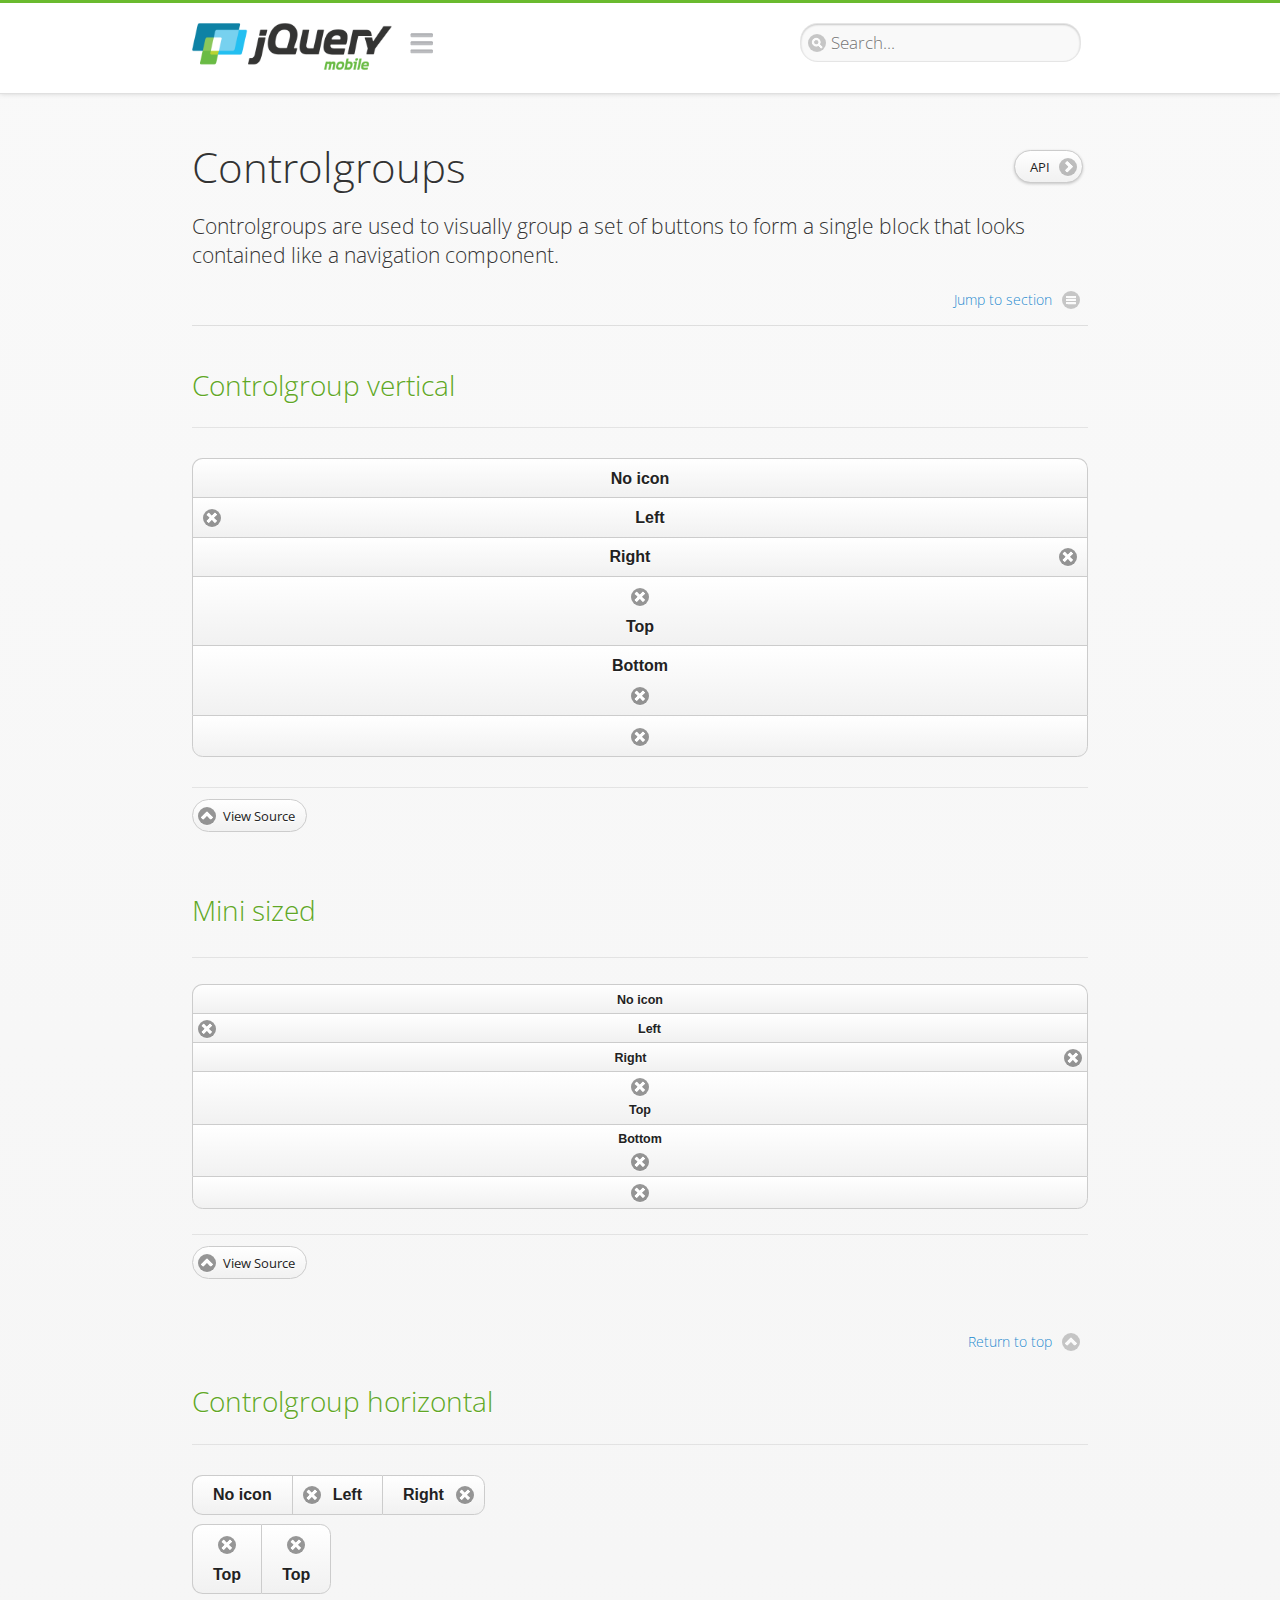
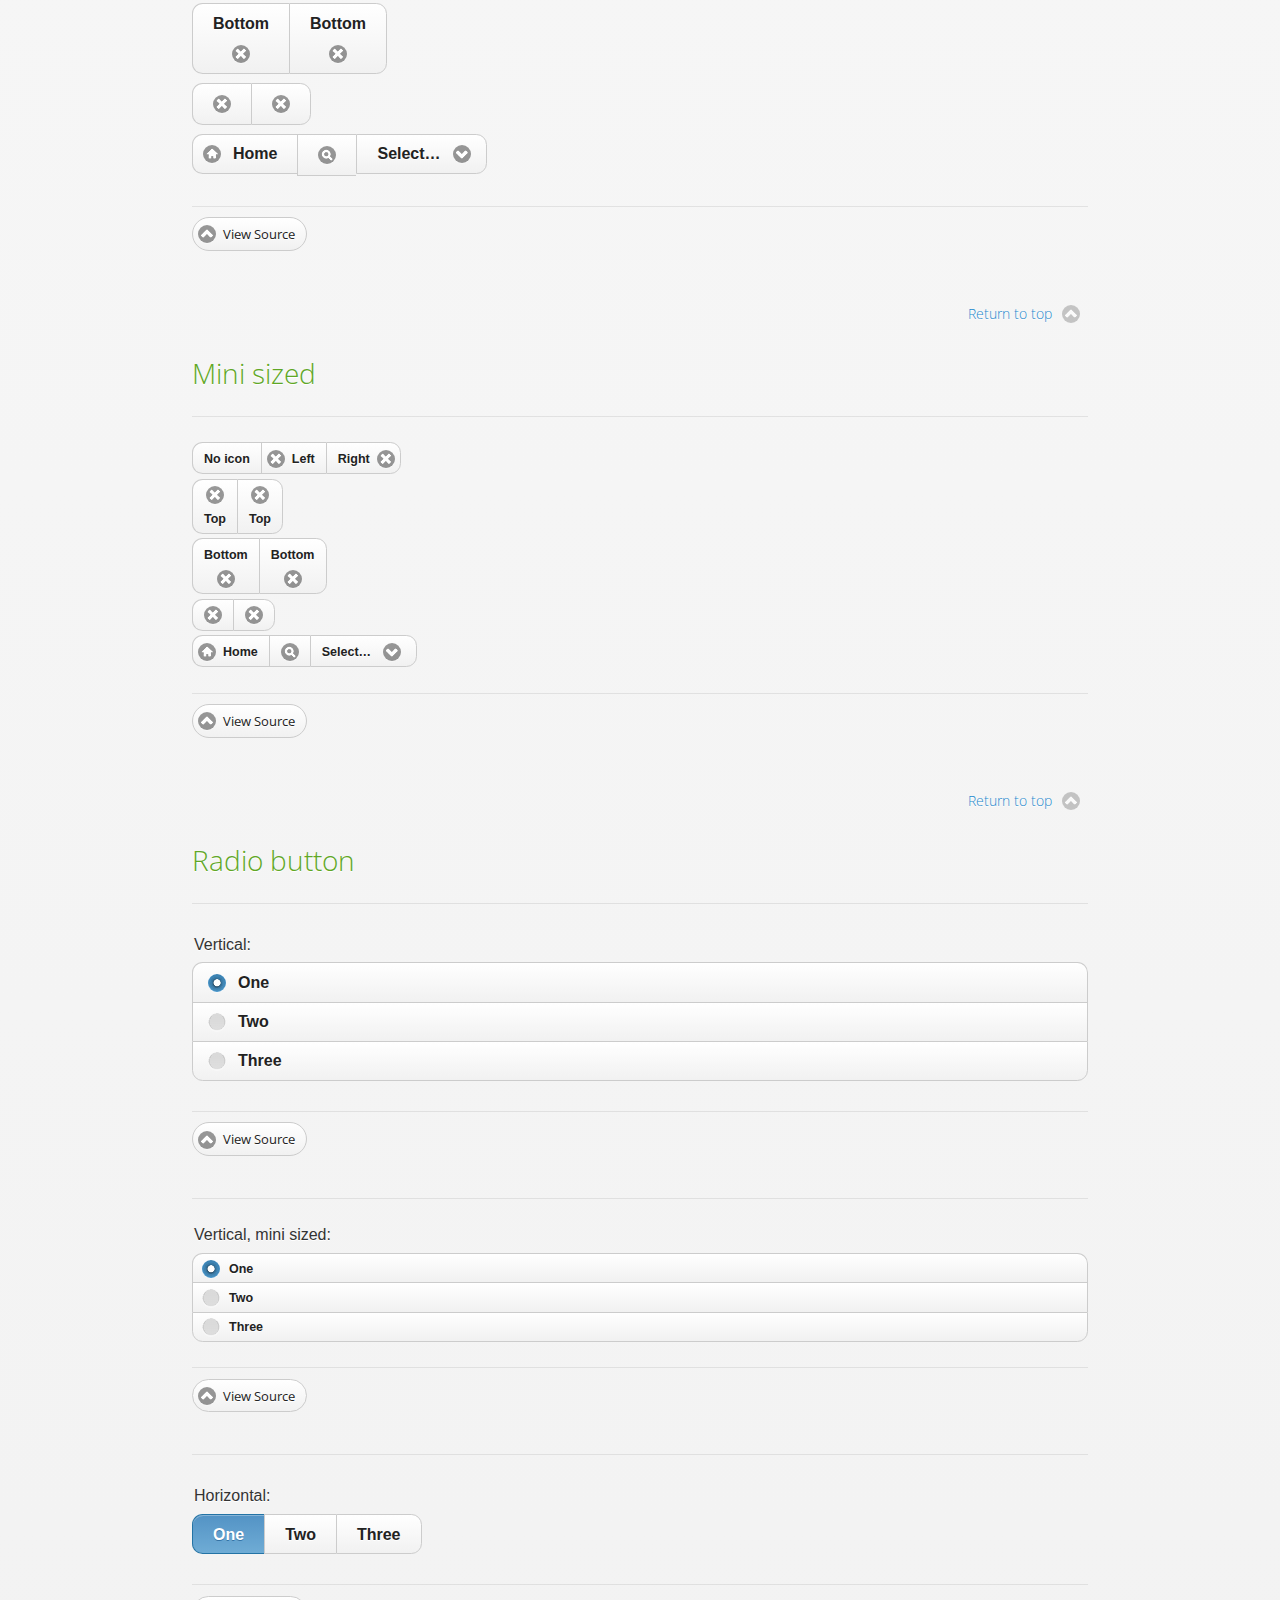
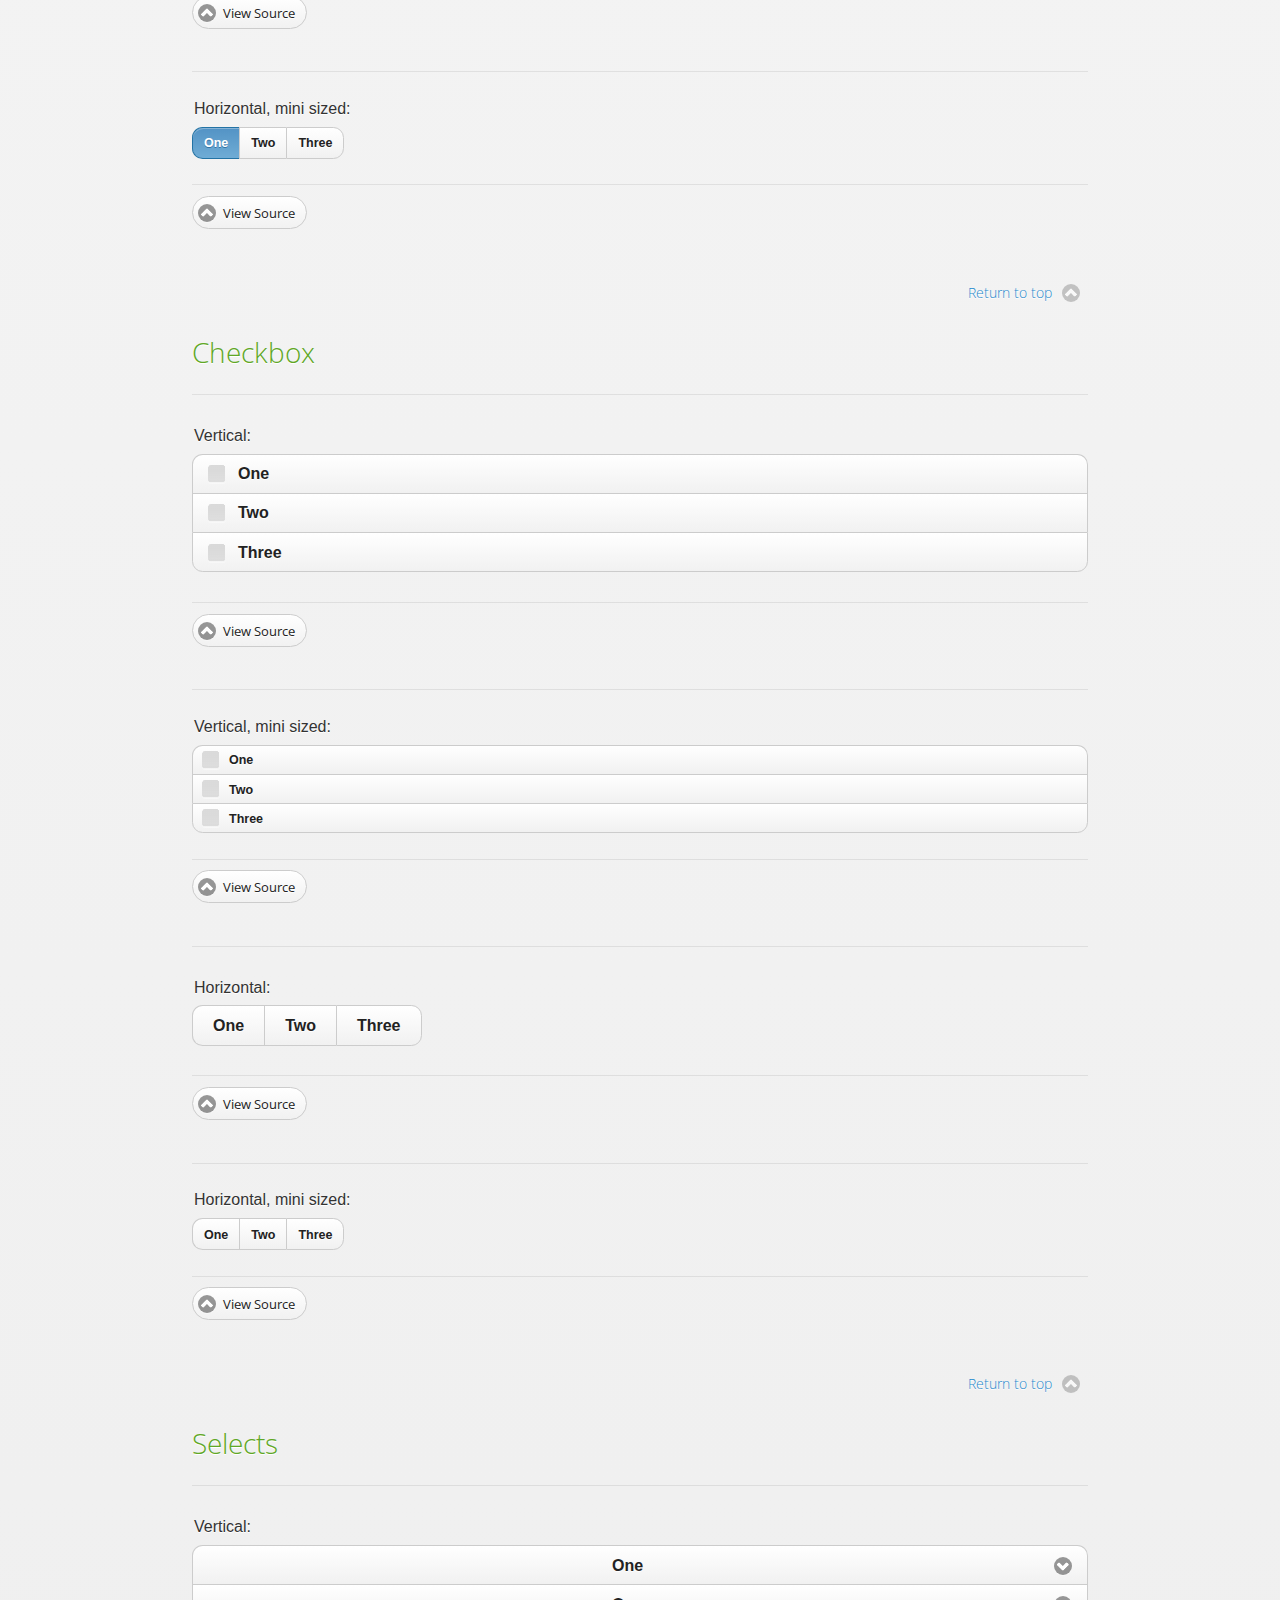
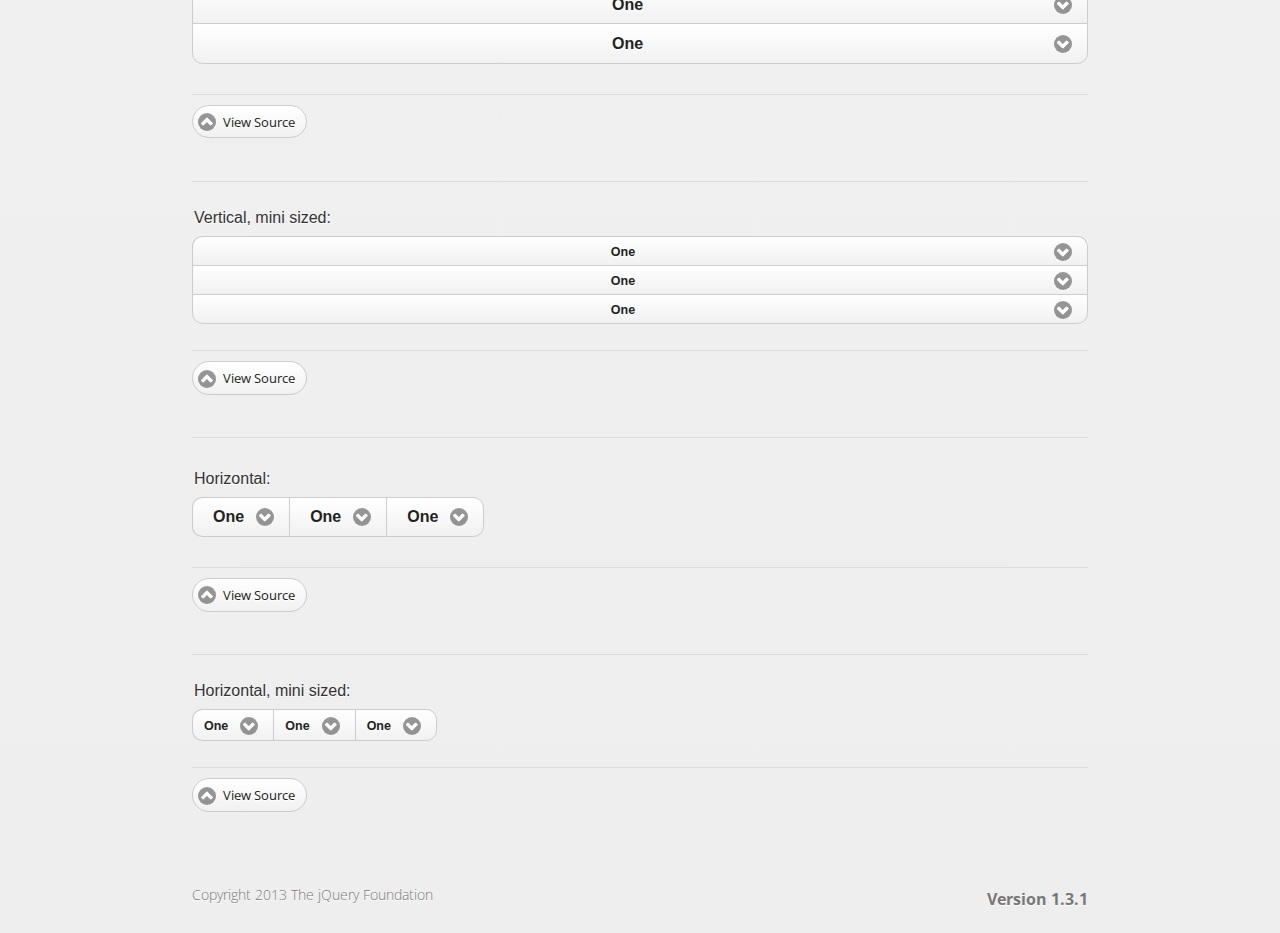
<file: jquery-mobile-1.3.1/demos/widgets/controlgroups/index.html>
<!DOCTYPE html>
<html>
<head>
	<meta charset="utf-8">
	<meta name="viewport" content="width=device-width, initial-scale=1">
	<title>Controlgroups - jQuery Mobile Demos</title>
	    <link rel="stylesheet"  href="../../css/themes/default/jquery.mobile-1.3.1.min.css">
	    <link rel="stylesheet" href="../../_assets/css/jqm-demos.css">
	    <link rel="shortcut icon" href="../../favicon.ico">
	    <link rel="stylesheet" href="http://fonts.googleapis.com/css?family=Open+Sans:300,400,700">
	    <script src="../../js/jquery.js"></script>
	    <script src="../../_assets/js/index.js"></script>
	    <script src="../../js/jquery.mobile-1.3.1.min.js"></script>
	    <style>
	        #demo-borders .ui-collapsible .ui-collapsible-heading .ui-btn { border-top-width: 1px !important; }
	    </style>
	</head>
	<body>
	<div data-role="page" class="jqm-demos" data-quicklinks="true">

	    <div data-role="header" class="jqm-header">
			<h1 class="jqm-logo"><a href="../../"><img src="../../_assets/img/jquery-logo.png" alt="jQuery Mobile Framework"></a></h1>
	        <a href="#" class="jqm-navmenu-link" data-icon="bars" data-iconpos="notext">Navigation</a>
	        <a href="#" class="jqm-search-link" data-icon="search" data-iconpos="notext">Search</a>
<div class="jqm-search">
    <ul class="jqm-list">
<li data-section="Widgets" data-filtertext="accordions collapsible sets content formatting grouped inset mini"><a href="widgets/accordions/">Accordion</a></li>

<li data-section="Widgets" data-filtertext="ajax navigation navigate event method"><a href="widgets/navigation/" data-ajax="false">AJAX Navigation</a></li>

<li data-section="Widgets" data-filtertext="autocomplete filter reveal listviews remote listviewbeforefilter placeholder"><a href="widgets/autocomplete/" data-ajax="false">Autocomplete</a></li>

<li data-section="Widgets" data-filtertext="buttons inputs forms inline theme grouped icons mini disabled"><a href="widgets/buttons/" data-ajax="false">Buttons</a></li>

<li data-section="Widgets" data-filtertext="checkboxes checkboxradio inputs forms mini disabled"><a href="widgets/checkbox/">Checkboxes</a></li>

<li data-section="Widgets" data-filtertext="collapsibles content formatting"><a href="widgets/collapsibles/" data-ajax="false">Collapsibles</a></li>

<li data-section="Widgets" data-filtertext="controlgroups selects checkboxradio buttons horizontal vertical"><a href="widgets/controlgroups/">Controlgroup</a></li>

<li data-section="Widgets" data-filtertext="dialogs modal popups"><a href="widgets/dialog/">Dialogs</a></li>

<li data-section="Widgets" data-filtertext="fixed toolbars headers footers sections fullscreen"><a href="widgets/fixed-toolbars/">Fixed toolbars</a></li>

<li data-section="Widgets" data-filtertext="flip toggle switch binary slider selects forms disabled"><a href="widgets/sliders/switch.html" data-ajax="false">Flip switch toggle</a></li>

<li data-section="Widgets" data-filtertext="footer toolbars footers sections"><a href="widgets/footers/">Footer toolbar</a></li>

<li data-section="Widgets" data-filtertext="forms inputs slider button range toggle switch label disabled accessible fieldcontains elements"><a href="widgets/forms/">Form elements</a></li>

<li data-section="Widgets" data-filtertext="grids columns blocks content formatting rwd responsive"><a href="widgets/grids/">Grids</a></li>

<li data-section="Widgets" data-filtertext="header toolbars fixed fullscreen sections"><a href="widgets/headers/">Header toolbar</a></li>

<li data-section="Widgets" data-filtertext="icons buttons disc position"><a href="widgets/icons/">Icons</a></li>

<li data-section="Widgets" data-filtertext="links navigation ajax prefetch cache"><a href="widgets/links/">Links</a></li>

<li data-section="Widgets" data-filtertext="listviews thumbnails icons nested split button collapsible ul ol"><a href="widgets/listviews/" data-ajax="false">Listviews</a></li>

<li data-section="Widgets" data-filtertext="ajax loader overlay spinner pages"><a href="widgets/loader/" data-ajax="false">Loader overlay</a></li>

<li data-section="Widgets" data-filtertext="navbars navmenu toolbars links icons footer header"><a href="widgets/navbar/" data-ajax="false">Navbar</a></li>

<li data-section="Widgets" data-filtertext="navbars persistent header footer links navmenu"><a href="widgets/fixed-toolbars/footer-persist-a.html">Navbar, persistent</a></li>

<li data-section="Widgets" data-filtertext="pages single multipage templates ajax nav"><a href="widgets/pages/">Pages</a></li>

<li data-section="Widgets" data-filtertext="panels sliding nav modal transition display reveal overlay push rwd responsive"><a href="widgets/panels/">Panels <span class="ui-li-count">New</span></a></li>

<li data-section="Widgets" data-filtertext="popup dialog modal transition tooltip lightbox form overlay screen flip pop fade transition"><a href="widgets/popup/">Popup</a></li>

<li data-section="Widgets" data-filtertext="radiobuttons checkboxradio inputs forms disabled grouped"><a href="widgets/radiobuttons/">Radio buttons</a></li>

<li data-section="Widgets" data-filtertext="selectmenus custom native multiple optgroup disabled forms"><a href="widgets/selects/">Select</a></li>

<li data-section="Widgets" data-filtertext="slider, single sliders range inputs forms disabled"><a href="widgets/sliders/" data-ajax="false">Slider, single</a></li>

<li data-section="Widgets" data-filtertext="slider, dual range sliders rangesliders inputs forms disabled"><a href="widgets/sliders/rangeslider.html" data-ajax="false">Slider, dual range <span class="ui-li-count">New</span></a></li>

<li data-section="Widgets" data-filtertext="tables column th td toggle responsive tables rwd hide show tabular"><a href="widgets/table-column-toggle/">Table, column toggle <span class="ui-li-count">New</span></a></li>

<li data-section="Widgets" data-filtertext="tables reflow th td responsive rwd columns tabular"><a href="widgets/table-reflow/">Table, reflow <span class="ui-li-count">New</span></a></li>

<li data-section="Widgets" data-filtertext="text inputs textarea numeric email tel file date time month clear pattern placeholder forms"><a href="widgets/textinputs/">Text inputs & textarea</a></li>

<li data-section="Widgets" data-filtertext="page transitions animated pages ajax navigation flip slide fade pop" data-ajax="false"><a href="widgets/transitions/" data-ajax="false">Transitions</a></li>

<li data-role="list-divider">Collapsibles</li>

<li data-section="Demo Showcase" data-filtertext="dynamic collapsible set accordion append expand"><a href="examples/collapsibles/dynamic-collapsible.html" data-ajax="false">Dynamic collapsible</a></li>

<li data-role="list-divider">Controlgroups</li>

<li data-section="Demo Showcase" data-filtertext="dynamic controlgroup buttons selects checkboxes forms"><a href="examples/controlgroups/dynamic-controlgroup.html" data-ajax="false">Dynamic controlgroup</a></li>

<li data-role="list-divider">Listviews</li>

<li data-section="Demo Showcase" data-filtertext="grid listview responsive grids responsive listviews lists ul"><a href="examples/listviews/grid-listview.html" data-ajax="false">Grid Listview</a></li>

<li data-section="Demo Showcase" data-filtertext="autodividers anchor jump scroll linkbars listviews lists ul"><a href="examples/listviews/autodividers-linkbar.html" data-ajax="false">Autodividers Linkbar</a></li>

<li data-section="Demo Showcase" data-filtertext="listviews autodividers selector autodividersselector lists ul ol"><a href="examples/listviews/autodividers-selector.html" data-ajax="false">Autodividers Selector</a></li>

<li data-role="list-divider">Navigation</li>

<li data-section="Demo Showcase" data-filtertext="backbone and require.js example navigation router"><a href="examples/backbone-require/index.html" data-ajax="false">Backbone and Require.js example</a></li>

<li data-section="Demo Showcase" data-filtertext="server redirection with server-side support php"><a href="examples/redirect/" data-ajax="false">Redirection with server-side support</a></li>

<li data-role="list-divider">Panels</li>

<li data-section="Demo Showcase" data-filtertext="panel styling slide panels sliding panels shadow rwd responsive breakpoint"><a href="examples/panels/panel-styling.html" data-ajax="false">Panel styling</a></li>

<li data-section="Demo Showcase" data-filtertext="open panel on swipe panels left right"><a href="examples/panels/panel-swipe-open.html" data-ajax="false">Open panel on swipe</a></li>

<li data-role="list-divider">Popups</li>

<li data-section="Demo Showcase" data-filtertext="dynamic popups popup images lightbox"><a href="examples/popups/dynamic-popup.html" data-ajax="false">Dynamic popup</a></li>

<li data-section="Demo Showcase" data-filtertext="arrow popups popover"><a href="examples/popups/arrow.html" data-ajax="false">Popup with arrow</a></li>

<li data-role="list-divider">Responsive Tables</li>

<li data-section="Demo Showcase" data-filtertext="responsive tables reflow stack custom styles"><a href="examples/tables/movie-list.html" data-ajax="false">Reflow: Custom styles</a></li>

<li data-section="Demo Showcase" data-filtertext="responsive tables reflow heading groups rwd breakpoint"><a href="examples/tables/financial-grouped-reflow.html" data-ajax="false">Reflow: Heading groups</a></li>

<li data-section="Demo Showcase" data-filtertext="responsive tables reflow refresh method dynamically inject data"><a href="examples/tables/reflow-refresh.html" data-ajax="false">Reflow: Refresh method</a></li>

<li data-section="Demo Showcase" data-filtertext="responsive tables column toggle hide rwd breakpoint customization options"><a href="examples/tables/movie-list-toggle-options.html" data-ajax="false">Column toggle: Customization options</a></li>

<li data-section="Demo Showcase" data-filtertext="responsive tables column toggle heading groups rwd breakpoint"><a href="examples/tables/financial-grouped-columns.html" data-ajax="false">Column toggle: Heading groups</a></li>

<li data-section="Demo Showcase" data-filtertext="responsive tables column toggle refresh method dynamically inject data"><a href="examples/tables/columntoggle-refresh.html" data-ajax="false">Column toggle: Refresh method</a></li>

<li data-section="Demo Showcase" data-filtertext="responsive tables table column toggle phone comparison rwd breakpoint"><a href="examples/tables/phone-compare.html" data-ajax="false">Column toggle demo: Phone comparison</a></li>

<li data-role="list-divider">Sliders</li>

<li data-section="Demo Showcase" data-filtertext="slider tooltip handle value extension input range sliders forms"><a href="examples/slider/tooltip.html" data-ajax="false">Tooltip extension</a></li>

<li data-role="list-divider">Swipe</li>

<li data-section="Demo Showcase" data-filtertext="swipe to navigate page transitions navigation"><a href="examples/swipe/swipe-page.html" data-ajax="false">Swipe to navigate</a></li>

<li data-section="Demo Showcase" data-filtertext="swipe to delete list item listviews lists ul ol"><a href="examples/swipe/swipe-list.html" data-ajax="false">Swipe to delete list item</a></li>

<li data-role="list-divider">Forms</li>

<li data-section="Questions & Answers" data-filtertext="CSS styles apply widget scope wrap selector customize"><a href="faq/question-template.html">Why won't my CSS styles apply correctly to a widget?</a></li>

<li data-section="Questions & Answers" data-filtertext="form update value enhance pageinit refresh"><a href="faq/updating-the-value-of-enhanced-form-elements-does-not-work.html">Updating the value of enhanced form elements does not work.</a></li>

<li data-section="Questions & Answers" data-filtertext="HTML 5 inputs appearance keyboard picker calendar date time slider file color"><a href="faq/my-html-5-inputs-look-different-in-browsers.html">My HTML 5 inputs look different across devices and browsers.</a></li>

<li data-section="Questions & Answers" data-filtertext="range search inputs slider number text degrade"><a href="faq/my-range-search-input-type-is-being-changed.html">My range or search inputs are being change to number/text.</a></li>

<li data-section="Questions & Answers" data-filtertext="custom select popup dialog logic"><a href="faq/sometimes-custom-select-shows-as-dialog-popup.html">Sometimes my custom select shows as a popup other times its a dialog.</a></li>

<li data-section="Questions & Answers" data-filtertext="disable button issue class method"><a href="faq/disabling-a-button-does-not-work.html">Disabling a button does not work.</a></li>

<li data-section="Questions & Answers" data-filtertext="fixed toolbar header footer fullscreen select input bug issue"><a href="faq/controls-in-header-footer.html">Controls in my fixed header or footer are not responding or behave erratically.</a></li>

<li data-role="list-divider">Pages</li>

<li data-section="Questions & Answers" data-filtertext="head load scripts styles pageinit onload pagebeforecreate ajax nav pages"><a href="faq/scripts-and-styles-not-loading.html">Why aren't my scripts and styles loading?</a></li>

<li data-section="Questions & Answers" data-filtertext="document.ready onload paginit DOM ready on ready scripts "><a href="faq/dom-ready-not-working.html">Why isn't DOM ready working for my scripts?</a></li>

<li data-section="Questions & Answers" data-filtertext="ajax nav load page mobile.loadpage"><a href="faq/how-do-i-load-a-page.html">How do I load a page?</a></li>

<li data-section="Questions & Answers" data-filtertext="ajax nav multi page document load"><a href="faq/why-is-only-the-first-page-loaded.html">Why is only the first page of my multi page document loaded?</a></li>

<li data-section="Questions & Answers" data-filtertext="pass url query params ajax nav"><a href="faq/pass-query-params-to-page.html">I'm trying to pass query params to a page but it's not working?</a></li>

<li data-section="Questions & Answers" data-filtertext="hash pass parameters information ajax nav"><a href="faq/pass-via-the-hash-to-page.html">I'm trying to pass information via the hash but it's not working?</a></li>

<li data-section="Questions & Answers" data-filtertext="application cache status error isLocal ajax nav"><a href="faq/the-application-cache-is-not-working.html">I'm trying to use the application cache but it's not working.</a></li>

<li data-section="Questions & Answers" data-filtertext=">create refresh event trigger pageInit refresh method content injected page not enhanced."><a href="faq/injected-content-is-not-enhanced.html">Content injected into a page is not enhanced.</a></li>

<li data-section="Questions & Answers" data-filtertext=">create trigger event pageInit injected HTML"><a href="faq/triggering-create-on-injected-content-does-not-work.html">Triggering create on injected HTML does not work.</a></li>

<li data-section="Questions & Answers" data-filtertext="auto-enhance element stop preventnative role none"><a href="faq/how-can-i-stop-auto-enhancement-of-elements.html">How can I stop JQM from auto-enhancing an element?</a></li>

<li data-section="Questions & Answers" data-filtertext="auto-enhance block container parent stop preventnative role none"><a href="faq/how-can-i-stop-auto-enhancement-of-a-block-of-elements.html">How can I stop JQM from enhancing a block of elements?</a></li>

<li data-section="Questions & Answers" data-filtertext="page title ajax nav head"><a href="faq/how-do-i-control-page-titles.html">How do I control page titles?</a></li>

<li data-section="Questions & Answers" data-filtertext="ajax nav load page loadPage"><a href="faq/how-do-i-load-a-page.html">How do I load a page?</a></li>

<li data-role="list-divider">Events</li>

<li data-section="Questions & Answers" data-filtertext="touch mouse events vmouseover, vmousedown, vmousemove, vmouseup, vclick, vmousecancel"><a href="faq/how-do-i-use-touch-mouse-events.html">How do I use touch and mouse events?</a></li>

<li data-role="list-divider">Theme and styling</li>

<li data-section="Questions & Answers" data-filtertext="theme swatch css themeroller customize icons colors fonts style"><a href="faq/how-does-theming-work.html">How does theming work?</a></li>

<li data-role="list-divider">Apps</li>

<li data-section="Questions & Answers" data-filtertext="How do I need to configure PhoneGap Cordova?"><a href="faq/how-configure-phonegap-cordova.html">How do I need to configure PhoneGap/Cordova?</a></li>
<!--
<li data-role="list-divider">Navigation</li>

<li data-section="Questions & Answers" data-filtertext=""><a href="faq/nav-is-acting-erraticly.html">The nav is acting erratically!</a></li>

<li data-section="Questions & Answers" data-filtertext=""><a href="faq/deep-links-dont-work.html">Following a deep link ( a link to scroll to and id ) does not work.</a></li>

<li data-section="Questions & Answers" data-filtertext=""><a href="faq/scripts-css-only-works-on-first-page-or-refresh.html">My script / css only works on first page or on refresh.</a></li>
<li data-role="list-divider">Widgets</li>

<li data-section="Questions & Answers" data-filtertext=""><a href="faq/cloned-content-double-enhanced.html">Cloning a widget or enhanced for element and enhancing causes "double" enhancement</a></li>

<li data-section="Questions & Answers" data-filtertext=""><a href="faq/cloned-content-does-not-update.html">Cloned widget or enhanced element does not update</a></li>

<li data-section="Questions & Answers" data-filtertext=""><a href="faq/data-enhance-false-does-not-work.html">Setting data-enhance="false" does not work.</a></li>

<li data-role="list-divider">General</li>

<li data-section="Questions & Answers" data-filtertext=""><a href="faq/selecting-element-by-id-not-working.html">Selecting elements by id only works sometimes or on first page!</a></li>

<li data-section="Questions & Answers" data-filtertext=""><a href="faq/global-config-settings-ignored.html">The global configuration settings i set are being ignored.</a></li>

<li data-section="Questions & Answers" data-filtertext=""><a href="faq/custom-css-is-ignored.html">My custom css is ignored.</a></li>

<li data-role="list-divider">Events</li>

<li data-section="Questions & Answers" data-filtertext=""><a href="faq/swipe-triggered-when-scrolling.html">Swipe triggered when scrolling.</a></li>

<li data-section="Questions & Answers" data-filtertext=""><a href="faq/document-ready-not-working.html">Document ready ignored after first page.</a></li>

<li data-role="list-divider">Theming &amp; custom styles</li>

<li data-section="Questions & Answers" data-filtertext=""><a href="faq/#">How do I add custom icons?</a></li>

<li data-section="Questions & Answers" data-filtertext=""><a href="faq/#">How do I add remove the circle behind the icons?</a></li>
-->

    </ul>
</div>

	    </div><!-- /header -->

	    <div data-role="content" class="jqm-content">

        <h1>Controlgroups <a href="http://api.jquerymobile.com/controlgroup/" data-ajax="false" data-role="button" data-inline="true" data-mini="true" data-icon="arrow-r" data-iconpos="right" class="jqm-api-link">API</a></h1>

        <p class="jqm-intro">Controlgroups are used to visually group a set of buttons to form a single block that looks contained like a navigation component.
        </p>

		<h2>Controlgroup vertical</h2>

			<div data-demo-html="true">
				<div data-role="controlgroup">
					<a href="#" data-role="button">No icon</a>
					<a href="#" data-role="button" data-icon="delete" data-iconpos="left">Left</a>
					<a href="#" data-role="button" data-icon="delete" data-iconpos="right">Right</a>
					<a href="#" data-role="button" data-icon="delete" data-iconpos="top">Top</a>
					<a href="#" data-role="button" data-icon="delete" data-iconpos="bottom">Bottom</a>
					<a href="#" data-role="button" data-icon="delete" data-iconpos="notext">Icon only</a>
				</div>
			</div><!--/demo-html -->

			<h3>Mini sized</h3>

			<div data-demo-html="true">
				<div data-role="controlgroup" data-mini="true">
					<a href="#" data-role="button" data-mini="true">No icon</a>
					<a href="#" data-role="button" data-icon="delete" data-mini="true" data-iconpos="left">Left</a>
					<a href="#" data-role="button" data-icon="delete" data-mini="true" data-iconpos="right">Right</a>
					<a href="#" data-role="button" data-icon="delete" data-mini="true" data-iconpos="top">Top</a>
					<a href="#" data-role="button" data-icon="delete" data-mini="true" data-iconpos="bottom">Bottom</a>
					<a href="#" data-role="button" data-icon="delete" data-mini="true" data-iconpos="notext">Icon only</a>
				</div>
			</div><!--/demo-html -->

			<h2>Controlgroup horizontal</h2>

			<div data-demo-html="true">
				<div data-role="controlgroup" data-type="horizontal">
					<a href="#" data-role="button">No icon</a>
					<a href="#" data-role="button" data-icon="delete" data-iconpos="left">Left</a>
					<a href="#" data-role="button" data-icon="delete" data-iconpos="right">Right</a>
				</div>
				<div data-role="controlgroup" data-type="horizontal">
					<a href="#" data-role="button" data-icon="delete" data-iconpos="top">Top</a>
					<a href="#" data-role="button" data-icon="delete" data-iconpos="top">Top</a>
				</div>
				<div data-role="controlgroup" data-type="horizontal">
					<a href="#" data-role="button" data-icon="delete" data-iconpos="bottom">Bottom</a>
					<a href="#" data-role="button" data-icon="delete" data-iconpos="bottom">Bottom</a>
				</div>
				<div data-role="controlgroup" data-type="horizontal">
					<a href="#" data-role="button" data-icon="delete" data-iconpos="notext">Icon only</a>
					<a href="#" data-role="button" data-icon="delete" data-iconpos="notext">Icon only</a>
				</div>
				<form>
					<fieldset data-role="controlgroup" data-type="horizontal">
						<button data-icon="home">Home</button>
						<button data-icon="search" data-iconpos="notext">Search</button>
						<label for="select-more-1a" class="ui-hidden-accessible">More</label>
						<select name="select-more-1a" id="select-more-1a">
							<option value="">Select&hellip;</option>
							<option value="#">One</option>
							<option value="#">Two</option>
							<option value="#">Three</option>
						</select>
					</fieldset>
				</form>
			</div><!--/demo-html -->

			<h2>Mini sized</h2>

			<div data-demo-html="true">
				<div data-role="controlgroup" data-type="horizontal" data-mini="true">
					<a href="#" data-role="button">No icon</a>
					<a href="#" data-role="button" data-icon="delete" data-iconpos="left">Left</a>
					<a href="#" data-role="button" data-icon="delete" data-iconpos="right">Right</a>
				</div>
				<div data-role="controlgroup" data-type="horizontal" data-mini="true">
					<a href="#" data-role="button" data-icon="delete" data-iconpos="top">Top</a>
					<a href="#" data-role="button" data-icon="delete" data-iconpos="top">Top</a>
				</div>
				<div data-role="controlgroup" data-type="horizontal" data-mini="true">
					<a href="#" data-role="button" data-icon="delete" data-iconpos="bottom">Bottom</a>
					<a href="#" data-role="button" data-icon="delete" data-iconpos="bottom">Bottom</a>
				</div>
				<div data-role="controlgroup" data-type="horizontal" data-mini="true">
					<a href="#" data-role="button" data-icon="delete" data-iconpos="notext">Icon only</a>
					<a href="#" data-role="button" data-icon="delete" data-iconpos="notext">Icon only</a>
				</div>
				<form>
					<fieldset data-role="controlgroup" data-type="horizontal" data-mini="true">
						<button data-icon="home">Home</button>
						<button data-icon="search" data-iconpos="notext">Search</button>
						<label for="select-more-2a" class="ui-hidden-accessible">More</label>
						<select name="select-more-2a" id="select-more-2a">
							<option value="">Select&hellip;</option>
							<option value="#">One</option>
							<option value="#">Two</option>
							<option value="#">Three</option>
						</select>
					</fieldset>
				</form>
			</div><!--/demo-html -->

				<h2>Radio button</h2>

				<div data-demo-html="true">
					<form>
					<fieldset data-role="controlgroup">
						<legend>Vertical:</legend>
						<input type="radio" name="radio-choice-v-2" id="radio-choice-v-2a" value="on" checked="checked">
						<label for="radio-choice-v-2a">One</label>
						<input type="radio" name="radio-choice-v-2" id="radio-choice-v-2b" value="off">
						<label for="radio-choice-v-2b">Two</label>
						<input type="radio" name="radio-choice-v-2" id="radio-choice-v-2c" value="other">
						<label for="radio-choice-v-2c">Three</label>
					</fieldset>
					</form>
				</div><!--/demo-html -->

				<div data-demo-html="true">
					<form>
					<fieldset data-role="controlgroup" data-mini="true">
						<legend>Vertical, mini sized:</legend>
						<input type="radio" name="radio-choice-v-6" id="radio-choice-v-6a" value="on" checked="checked">
						<label for="radio-choice-v-6a">One</label>
						<input type="radio" name="radio-choice-v-6" id="radio-choice-v-6b" value="off">
						<label for="radio-choice-v-6b">Two</label>
						<input type="radio" name="radio-choice-v-6" id="radio-choice-v-6c" value="other">
						<label for="radio-choice-v-6c">Three</label>
					</fieldset>
					</form>
				</div><!--/demo-html -->

				<div data-demo-html="true">
					<form>
					<fieldset data-role="controlgroup" data-type="horizontal">
						<legend>Horizontal:</legend>
						<input type="radio" name="radio-choice-h-2" id="radio-choice-h-2a" value="on" checked="checked">
						<label for="radio-choice-h-2a">One</label>
						<input type="radio" name="radio-choice-h-2" id="radio-choice-h-2b" value="off">
						<label for="radio-choice-h-2b">Two</label>
						<input type="radio" name="radio-choice-h-2" id="radio-choice-h-2c" value="other">
						<label for="radio-choice-h-2c">Three</label>
					</fieldset>
					</form>
				</div><!--/demo-html -->

				<div data-demo-html="true">
					<form>
					<fieldset data-role="controlgroup" data-type="horizontal" data-mini="true">
						<legend>Horizontal, mini sized:</legend>
						<input type="radio" name="radio-choice-h-6" id="radio-choice-h-6a" value="on" checked="checked">
						<label for="radio-choice-h-6a">One</label>
						<input type="radio" name="radio-choice-h-6" id="radio-choice-h-6b" value="off">
						<label for="radio-choice-h-6b">Two</label>
						<input type="radio" name="radio-choice-h-6" id="radio-choice-h-6c" value="other">
						<label for="radio-choice-h-6c">Three</label>
					</fieldset>
					</form>
				</div><!--/demo-html -->

				<h2>Checkbox</h2>

				<div data-demo-html="true">
					<form>
					<fieldset data-role="controlgroup">
						<legend>Vertical:</legend>
						<input type="checkbox" name="checkbox-v-2a" id="checkbox-v-2a">
						<label for="checkbox-v-2a">One</label>
						<input type="checkbox" name="checkbox-v-2b" id="checkbox-v-2b">
						<label for="checkbox-v-2b">Two</label>
						<input type="checkbox" name="checkbox-v-2c" id="checkbox-v-2c">
						<label for="checkbox-v-2c">Three</label>
					</fieldset>
					</form>
				</div><!--/demo-html -->

				<div data-demo-html="true">
					<form>
					<fieldset data-role="controlgroup" data-mini="true">
						<legend>Vertical, mini sized:</legend>
						<input type="checkbox" name="checkbox-v-6a" id="checkbox-v-6a">
						<label for="checkbox-v-6a">One</label>
						<input type="checkbox" name="checkbox-v-6b" id="checkbox-v-6b">
						<label for="checkbox-v-6b">Two</label>
						<input type="checkbox" name="checkbox-v-6c" id="checkbox-v-6c">
						<label for="checkbox-v-6c">Three</label>
					</fieldset>
					</form>
				</div><!--/demo-html -->

				<div data-demo-html="true">
					<form>
					<fieldset data-role="controlgroup" data-type="horizontal">
						<legend>Horizontal:</legend>
						<input type="checkbox" name="checkbox-h-2a" id="checkbox-h-2a">
						<label for="checkbox-h-2a">One</label>
						<input type="checkbox" name="checkbox-h-2b" id="checkbox-h-2b">
						<label for="checkbox-h-2b">Two</label>
						<input type="checkbox" name="checkbox-h-2c" id="checkbox-h-2c">
						<label for="checkbox-h-2c">Three</label>
					</fieldset>
					</form>
				</div><!--/demo-html -->

				<div data-demo-html="true">
					<form>
					<fieldset data-role="controlgroup" data-type="horizontal" data-mini="true">
						<legend>Horizontal, mini sized:</legend>
						<input type="checkbox" name="checkbox-h-6a" id="checkbox-h-6a">
						<label for="checkbox-h-6a">One</label>
						<input type="checkbox" name="checkbox-h-6b" id="checkbox-h-6b">
						<label for="checkbox-h-6b">Two</label>
						<input type="checkbox" name="checkbox-h-6c" id="checkbox-h-6c">
						<label for="checkbox-h-6c">Three</label>
					</fieldset>
					</form>
				</div><!--/demo-html -->

				<h2>Selects</h2>

				<div data-demo-html="true">
					<form>
					<fieldset data-role="controlgroup">
						<legend>Vertical:</legend>
						<label for="select-v-2a">Select A</label>
						<select name="select-v-2a" id="select-v-2a">
							<option value="#">One</option>
							<option value="#">Two</option>
							<option value="#">Three</option>
						</select>
						<label for="select-v-2b">Select B</label>
						<select name="select-v-2b" id="select-v-2b">
							<option value="#">One</option>
							<option value="#">Two</option>
							<option value="#">Three</option>
						</select>
						<label for="select-v-2c">Select C</label>
						<select name="select-v-2c" id="select-v-2c">
							<option value="#">One</option>
							<option value="#">Two</option>
							<option value="#">Three</option>
						</select>
					</fieldset>
					</form>
				</div><!--/demo-html -->

				<div data-demo-html="true">
					<form>
					<fieldset data-role="controlgroup" data-mini="true">
						<legend>Vertical, mini sized:</legend>
						<label for="select-v-6a">Select A</label>
						<select name="select-v-6a" id="select-v-6a">
							<option value="#">One</option>
							<option value="#">Two</option>
							<option value="#">Three</option>
						</select>
						<label for="select-v-6b">Select B</label>
						<select name="select-v-6b" id="select-v-6b">
							<option value="#">One</option>
							<option value="#">Two</option>
							<option value="#">Three</option>
						</select>
						<label for="select-v-6c">Select C</label>
						<select name="select-v-6c" id="select-v-6c">
							<option value="#">One</option>
							<option value="#">Two</option>
							<option value="#">Three</option>
						</select>
					</fieldset>
					</form>
				</div><!--/demo-html -->

				<div data-demo-html="true">
					<form>
					<fieldset data-role="controlgroup" data-type="horizontal">
						<legend>Horizontal:</legend>
						<label for="select-h-2a">Select A</label>
						<select name="select-h-2a" id="select-h-2a">
							<option value="#">One</option>
							<option value="#">Two</option>
							<option value="#">Three</option>
						</select>
						<label for="select-h-2b">Select B</label>
						<select name="select-h-2b" id="select-h-2b">
							<option value="#">One</option>
							<option value="#">Two</option>
							<option value="#">Three</option>
						</select>
						<label for="select-h-2c">Select C</label>
						<select name="select-h-2c" id="select-h-2c">
							<option value="#">One</option>
							<option value="#">Two</option>
							<option value="#">Three</option>
						</select>
					</fieldset>
					</form>
				</div><!--/demo-html -->

				<div data-demo-html="true">
					<form>
					<fieldset data-role="controlgroup" data-type="horizontal" data-mini="true">
						<legend>Horizontal, mini sized:</legend>
						<label for="select-h-6a">Select A</label>
						<select name="select-h-6a" id="select-h-6a">
							<option value="#">One</option>
							<option value="#">Two</option>
							<option value="#">Three</option>
						</select>
						<label for="select-h-6b">Select B</label>
						<select name="select-h-6b" id="select-h-6b">
							<option value="#">One</option>
							<option value="#">Two</option>
							<option value="#">Three</option>
						</select>
						<label for="select-h-6c">Select C</label>
						<select name="select-h-6c" id="select-h-6c">
							<option value="#">One</option>
							<option value="#">Two</option>
							<option value="#">Three</option>
						</select>
					</fieldset>
					</form>
				</div><!--/demo-html -->

	</div><!-- /content -->

    <div data-role="footer" class="jqm-footer">
        <p class="jqm-version"></p>
        <p>Copyright 2013 The jQuery Foundation</p>
    </div><!-- /footer -->
    <div data-role="panel" class="jqm-nav-panel jqm-navmenu-panel" data-position="left" data-display="reveal" data-theme="c">
        <ul data-role="listview" data-theme="d" data-divider-theme="d" data-icon="false" data-global-nav="demos" class="jqm-list">
            <li data-role="list-divider">jQuery Mobile Demos</li>
			<li><a href="./">Home</a></li>
            <li><a href="intro/">Introduction</a></li>
            <li><a href="examples/">Demo Showcase</a></li>
            <li><a href="faq/">Questions & Answers</a></li>
			<li><a href="intro/rwd.html">Going Responsive</a></li>
            <li data-role="list-divider">Widget reference</li>
<li data-section="Widgets" data-filtertext="accordions collapsible sets content formatting grouped inset mini"><a href="widgets/accordions/">Accordion</a></li>

<li data-section="Widgets" data-filtertext="ajax navigation navigate event method"><a href="widgets/navigation/" data-ajax="false">AJAX Navigation</a></li>

<li data-section="Widgets" data-filtertext="autocomplete filter reveal listviews remote listviewbeforefilter placeholder"><a href="widgets/autocomplete/" data-ajax="false">Autocomplete</a></li>

<li data-section="Widgets" data-filtertext="buttons inputs forms inline theme grouped icons mini disabled"><a href="widgets/buttons/" data-ajax="false">Buttons</a></li>

<li data-section="Widgets" data-filtertext="checkboxes checkboxradio inputs forms mini disabled"><a href="widgets/checkbox/">Checkboxes</a></li>

<li data-section="Widgets" data-filtertext="collapsibles content formatting"><a href="widgets/collapsibles/" data-ajax="false">Collapsibles</a></li>

<li data-section="Widgets" data-filtertext="controlgroups selects checkboxradio buttons horizontal vertical"><a href="widgets/controlgroups/">Controlgroup</a></li>

<li data-section="Widgets" data-filtertext="dialogs modal popups"><a href="widgets/dialog/">Dialogs</a></li>

<li data-section="Widgets" data-filtertext="fixed toolbars headers footers sections fullscreen"><a href="widgets/fixed-toolbars/">Fixed toolbars</a></li>

<li data-section="Widgets" data-filtertext="flip toggle switch binary slider selects forms disabled"><a href="widgets/sliders/switch.html" data-ajax="false">Flip switch toggle</a></li>

<li data-section="Widgets" data-filtertext="footer toolbars footers sections"><a href="widgets/footers/">Footer toolbar</a></li>

<li data-section="Widgets" data-filtertext="forms inputs slider button range toggle switch label disabled accessible fieldcontains elements"><a href="widgets/forms/">Form elements</a></li>

<li data-section="Widgets" data-filtertext="grids columns blocks content formatting rwd responsive"><a href="widgets/grids/">Grids</a></li>

<li data-section="Widgets" data-filtertext="header toolbars fixed fullscreen sections"><a href="widgets/headers/">Header toolbar</a></li>

<li data-section="Widgets" data-filtertext="icons buttons disc position"><a href="widgets/icons/">Icons</a></li>

<li data-section="Widgets" data-filtertext="links navigation ajax prefetch cache"><a href="widgets/links/">Links</a></li>

<li data-section="Widgets" data-filtertext="listviews thumbnails icons nested split button collapsible ul ol"><a href="widgets/listviews/" data-ajax="false">Listviews</a></li>

<li data-section="Widgets" data-filtertext="ajax loader overlay spinner pages"><a href="widgets/loader/" data-ajax="false">Loader overlay</a></li>

<li data-section="Widgets" data-filtertext="navbars navmenu toolbars links icons footer header"><a href="widgets/navbar/" data-ajax="false">Navbar</a></li>

<li data-section="Widgets" data-filtertext="navbars persistent header footer links navmenu"><a href="widgets/fixed-toolbars/footer-persist-a.html">Navbar, persistent</a></li>

<li data-section="Widgets" data-filtertext="pages single multipage templates ajax nav"><a href="widgets/pages/">Pages</a></li>

<li data-section="Widgets" data-filtertext="panels sliding nav modal transition display reveal overlay push rwd responsive"><a href="widgets/panels/">Panels <span class="ui-li-count">New</span></a></li>

<li data-section="Widgets" data-filtertext="popup dialog modal transition tooltip lightbox form overlay screen flip pop fade transition"><a href="widgets/popup/">Popup</a></li>

<li data-section="Widgets" data-filtertext="radiobuttons checkboxradio inputs forms disabled grouped"><a href="widgets/radiobuttons/">Radio buttons</a></li>

<li data-section="Widgets" data-filtertext="selectmenus custom native multiple optgroup disabled forms"><a href="widgets/selects/">Select</a></li>

<li data-section="Widgets" data-filtertext="slider, single sliders range inputs forms disabled"><a href="widgets/sliders/" data-ajax="false">Slider, single</a></li>

<li data-section="Widgets" data-filtertext="slider, dual range sliders rangesliders inputs forms disabled"><a href="widgets/sliders/rangeslider.html" data-ajax="false">Slider, dual range <span class="ui-li-count">New</span></a></li>

<li data-section="Widgets" data-filtertext="tables column th td toggle responsive tables rwd hide show tabular"><a href="widgets/table-column-toggle/">Table, column toggle <span class="ui-li-count">New</span></a></li>

<li data-section="Widgets" data-filtertext="tables reflow th td responsive rwd columns tabular"><a href="widgets/table-reflow/">Table, reflow <span class="ui-li-count">New</span></a></li>

<li data-section="Widgets" data-filtertext="text inputs textarea numeric email tel file date time month clear pattern placeholder forms"><a href="widgets/textinputs/">Text inputs & textarea</a></li>

<li data-section="Widgets" data-filtertext="page transitions animated pages ajax navigation flip slide fade pop" data-ajax="false"><a href="widgets/transitions/" data-ajax="false">Transitions</a></li>

        </ul>
	</div><!-- /panel -->


</div><!-- /page -->
</body>
</html>
</file>
<file: css/custom.css>
[class*=span] {
	background: #e3e3e3;
	height: 50px;
}


[class*=span9], [class*=span3] {
	background: #e3e3e3;
	height: 400px;
}

navbar {
	margin-top: 50px;
}
</file>
<file: jquery-mobile-1.3.1/demos/_assets/css/jqm-demos.css>
/* JQM Demos CSS */
.jqm-demos strong { font-weight: bold; }
.jqm-demos img { max-width: 100%; }

/* Page */
body, .jqm-demos  {
	background-color: #fefefe;
	font-size: 1.05em;
}

/* Header */
.jqm-header {
	background: #fff;
	border-top: 3px solid #6ABA2F;
	border-bottom: 1px solid #e0e0e0;
	color: #777;
	text-shadow: 0 1px 0 #fff;
	-webkit-box-shadow: 0 0 5px rgba(0,0,0,.15);
	-moz-box-shadow: 0 0 5px rgba(0,0,0,.15);
	box-shadow: 0 0 5px rgba(0,0,0,.15);
}
.jqm-header.ui-header-fixed:not(.ui-fixed-hidden) {
	border-top-width: 4px;
	padding-top: 0;
}

/* Header logo */
.jqm-header h1.jqm-logo {
	font-size: 1em;
	margin: .6em 3.375em;
}
.jqm-header .jqm-logo a {
	display: inline-block;
	text-decoration: none;
	min-height: 40px;
}
.jqm-header .jqm-logo img {
	display: block;
	width: 140px;
	height: auto;
}
.jqm-demos-home .jqm-header .jqm-logo img {
	display: inline-block;
}

/* Header buttons */
.jqm-header > .ui-btn {
	width: 31px;
	height: 31px;
	-webkit-border-radius: 0;
	border-radius: 0;
}
.jqm-header > .ui-btn,
.jqm-header.ui-header-fixed.ui-fixed-hidden > .ui-btn-icon-notext {
	top: 1.1em;
}
.jqm-header .jqm-navmenu-link {
	left: 15px;
}
.jqm-header .jqm-search-link {
	right: 15px;
}
.jqm-header > .ui-btn,
.jqm-header > .ui-btn .ui-btn-inner {
	border: none;
	background: none;
}
.jqm-header > .ui-btn,
.jqm-header > .ui-btn .ui-icon {
	-webkit-box-shadow: none;
	-moz-box-shadow: none;
	box-shadow: none;
}
/* Custom icons */
.jqm-header > .ui-btn .ui-icon {
	background-image: url(jqm_demo-icons-sd.png);
	background-color: transparent;
	width: 31px;
	height: 31px;
	margin: 0;
}
.jqm-header .jqm-navmenu-link .ui-icon {
	background-position: -3px 50%;
}
.jqm-header .jqm-search-link .ui-icon {
	background-position: -100px -2px;
}
/* Toggle search / close icon */
.jqm-search-toggle .jqm-search-link .ui-icon {
	background-position: -51px -2px;
}
/* Toggle menu bars / close icon on small screens */
@media (max-width:45.9375em) {
	.ui-panel-content-wrap-position-left.ui-panel-content-wrap-open .jqm-header .jqm-navmenu-link .ui-icon {
		background-position: -51px 50%;
	}
}
/* HD/Retina icon sprite */
@media only screen and (-webkit-min-device-pixel-ratio: 1.3),
       only screen and (min--moz-device-pixel-ratio: 1.3),
       only screen and (min-resolution: 200dpi) {
	.jqm-header > .ui-btn .ui-icon {
		background-image: url(jqm_demo-icons-hd.png);
		-webkit-background-size: 131px 31px;
		-moz-background-size: 131px 31px;
		-o-background-size: 131px 31px;
		background-size: 131px 31px;
	}
}

/* Global search */
.jqm-search {
	display: none;
	background: #eee;
	border-top: 1px solid transparent;
	padding: 0 .7em;
}
.jqm-search-toggle .jqm-search {
	display: block;
	border-top: 1px solid #e0e0e0;
}
.jqm-search	> .ui-listview-filter {
	margin: 0 -.3125em;
	padding: 1px 0; /* to resolve Chrome rendering issue (border-bottom not visible */
}
.jqm-demos .jqm-search > .ui-listview-filter .ui-input-search {
	margin: 4px .3125em;
}
.jqm-search > .jqm-list {
	position: absolute;
	right: .7em;
	left: .7em;
	margin-top: 5px;
	z-index: 999;
	-webkit-box-shadow: 0 0 5px rgba(0,0,0,.3);
	-moz-box-shadow: 0 0 5px rgba(0,0,0,.3);
	box-shadow: 0 0 5px rgba(0,0,0,.3);
}
.ui-panel-animate.ui-panel-content-wrap:not(.ui-panel-content-wrap-closed) .jqm-search > .jqm-list {
	display: none;
}


/* Footer */
.jqm-footer {
	background: none;
	border: none;
	color: #777;
	text-shadow: 0 1px 0 #fff;
}
.jqm-footer p {
	font-size: .8em;
	font-weight: normal;
	margin: .7em 15px;	
	font-family: 'Open Sans', sans-serif;
	font-weight: 300;
}
.jqm-footer .jqm-version {
	font-family: 'Open Sans', sans-serif;
	font-weight: 700;
	font-size:.9em;
	margin-left:1.1em;
}

/* Content */

/* Headings */
.jqm-content > h1 {
	font-family: 'Open Sans', sans-serif;
	font-weight: 300;
	font-size: 2.4em;
	color: #333;
	clear:both;
}
.jqm-faq .jqm-content > h1 {
	margin-top: -.4em;
	font-size: 1.8em;
}
.jqm-content > h2,
.jqm-content > h3,
.jqm-content > h4,
.jqm-home-welcome h2 {
	font-family: 'Open Sans', sans-serif;
	font-weight: 300;
	font-size: 1.6em;
	color: #60a725;
	padding-top: .6em;
	clear:both;
}
.jqm-home-welcome h2 {
	font-size:1.5em;
	margin-left:.5em;
	margin-top:-.2em;
}
.jqm-home-welcome .jqm-button {
	margin-left:.8em;
	margin-top:-.4em;
}
.jqm-home-welcome .jqm-button .ui-btn-text {
	font-size:1.1em;
	font-weight:300;
}
h2.jqm-home-widget {
	font-size:1.5em;
	margin-left:.6em;
}
.home-pop p {
	font-family: 'Open Sans', sans-serif;
	font-weight: 300;
	padding:.5em .5em;
	width:16em;
}
.home-pop .ui-btn-text {
	font-family: 'Open Sans', sans-serif;
	font-weight: 400;
}
.jqm-content > h4 {
	font-size: 1.2em;
}

/* Paragraphs */
.jqm-content > p {
	font-family: 'Open Sans', sans-serif;
	font-weight: 400; 
	font-size: 0.95em;
}
.jqm-content .jqm-intro {
	font-size: 120%;
	font-family: 'Open Sans', sans-serif;
	font-weight: 300;
	line-height: 135%;
	margin-top: -.5em;
	margin-bottom: .5em;
	padding-bottom: 2.6em;
	color: #333;
	border-bottom-width: 1px;
	border-bottom-style: solid;
	border-bottom-color: #e5e5e5;
	border-bottom-color: rgba(0,0,0,.1);
}
.jqm-demos-home .jqm-content .jqm-intro {
	font-family: 'Open Sans', sans-serif;
	font-weight: 300;
	font-size:.9em;
	line-height: 1.4;
	margin: -.8em .8em .5em .8em;
	padding-bottom: .6em;
	border: none;
	color: #555;
}
.jqm-demos-index .jqm-content p.jqm-intro {
	border: none;
}
.jqm-content > ul:not(.ui-listview),
.jqm-content > ul:not(.ui-listview) li {
	font-family: 'Open Sans', sans-serif;
	font-weight: 400; 
	font-size: 0.95em;
	line-height: 1.7;
}
.jqm-content > ul:not(.ui-listview) {
	margin: 1em 0;
	padding-left: 1.3em;
}

/* Code */
.jqm-content pre,
.jqm-content code {
	font-family: "Consolas", "Bitstream Vera Sans Mono", "Courier New", Courier, monospace;
	background: #e5e5e5;
	background: rgba(0,0,0,.05);
	padding: 0 .125em;
}
.jqm-content pre {
	padding: 0 1em 1.2em;
	white-space: pre-wrap;	
}
.jqm-content pre > code {
	padding: 0;	
	background: none;
	font-size:.8em;
}

/* Links */
.jqm-content > p a.ui-link,
.jqm-content p.jqm-intro a.ui-link {
	font-weight: 400; 
	text-decoration: none;
}
.jqm-content > p a.ui-link:hover,
.jqm-content p.jqm-intro a.ui-link:hover {
	text-decoration: underline;
}

/* Buttons */
.jqm-content .jqm-api-link,
.jqm-content .jqm-button,
.jqm-view-source-link .ui-btn {
	font-family: 'Open Sans', sans-serif;
	font-weight: 400; 
}
.jqm-home-welcome .jqm-button .ui-icon {
	opacity: .6;
}

/* API link */
.jqm-content .jqm-api-link {
	float: right;
	margin-top: .3em;
}
.jqm-content .jqm-api-link .ui-btn-text {
	padding-left: .3em;
	padding-right: .2em;
}
.jqm-content .jqm-api-link .ui-icon {
	opacity: .6;
}

/* Deeplinks */
.jqm-content a.jqm-deeplink {
	font-family: 'Open Sans', sans-serif;
	font-weight: 300;
	display: block;
	text-align: right;
	font-size: 0.8em;
	margin-top: .8em;
	margin-bottom: 1em;
	margin-right:.6em;
	text-decoration: none;
	float:right;
}
.jqm-content p.jqm-intro + a.jqm-deeplink {
	text-align: left;
}
.jqm-content a.jqm-deeplink span {
	width: 18px;
	display: inline-block;
	margin-top: 1px;
	margin-left: 10px;
	float: right;
	opacity: .5;
}
.jqm-content p.jqm-intro + a.jqm-deeplink span {
	float: right;
	margin-left: 10px;
}
.jqm-content a.jqm-open-quicklink-panel {
	margin-top: -3.3em;
}

/* Lists */
.jqm-search .jqm-list {
	font-weight: 400; 
	font-size: 0.88em;
}
.jqm-list .ui-li-heading  {
	font-weight: 700; 
	font-size: .9em;
	color: #07ade0;
	margin-top: .1em;
}
.jqm-list .ui-li-desc  {
	font-weight: 300; 
	font-size: .8em;
	color: #777;
	margin-bottom: .1em;
}
/* List dividers */
.jqm-list .ui-bar-d {
	font-family: 'Open Sans', sans-serif;
	font-weight: 700;
	font-size: .9em;
	padding: .7em 15px;
	background-image: none;
	background-color: #f8f8f8;
	border-color: #e8e8e8;
	color: #60a725;
	text-shadow: none;
}
/* List buttons */
.jqm-list .ui-btn-inner {
	font-family: 'Open Sans', sans-serif;
	font-weight: 300; 
	font-size: 0.95em;
	border-top: none;
}
.jqm-list .ui-btn-up-d, 
.jqm-list .ui-btn-hover-d, 
.jqm-list .ui-btn-down-d {
	font-family: 'Open Sans', sans-serif;
	font-weight: 300; 
	border-color: #eee;
}
.jqm-list .ui-btn-up-d {
	background-color: #fff;
	background-image: none;
}
.jqm-list .ui-btn-hover-d {
	background-color: #f8f8f8;
	background-image: none;
}
.jqm-list .ui-btn-up-d.ui-btn-active, 
.jqm-list .ui-btn-hover-d.ui-btn-active, 
.jqm-list .ui-btn-down-d.ui-btn-active,
.jqm-list .ui-btn-up-d.ui-focus, 
.jqm-list .ui-btn-hover-d.ui-focus, 
.jqm-list .ui-btn-down-d.ui-focus {
	border-color: #34bae8;
	background-color: #34bae8;
	background-image: none;
	color: #fff;
	text-shadow: 0 1px 0 #369;	
}
.jqm-list .ui-btn-up-d.ui-focus, 
.jqm-list .ui-btn-hover-d.ui-focus, 
.jqm-list .ui-btn-down-d.ui-focus {
	-webkit-box-shadow: none;
	-moz-box-shadow: none;
	box-shadow: none;
}
.jqm-list .ui-btn-active a.ui-link-inherit,
.jqm-list .ui-btn-active .ui-li-heading,
.jqm-list .ui-btn-active .ui-li-desc,
.jqm-list .ui-focus a.ui-link-inherit,
.jqm-list .ui-focus .ui-li-heading,
.jqm-list .ui-focus .ui-li-desc {
	color: #fff;
}
.jqm-demos .jqm-list .ui-li .ui-btn-text a.ui-link-inherit,
.jqm-demos .jqm-list .ui-li .ui-li-desc {
	text-overflow: clip;
	overflow: visible;
	white-space: normal;
}
/* ### TEMPORARY ### */
/* padding count bubble position when icon is false needs to be fixed in the framework CSS (some classes shouldn't be added) */
.jqm-list .ui-li-count {
	right: 10px !important;
}
.jqm-demos .jqm-list .ui-btn-icon-right .ui-btn-inner {
	padding-right: 0;
}
.jqm-demos .jqm-list .ui-li-has-arrow .ui-btn-inner a.ui-link-inherit {
	padding-right: 15px;
}
/* ### END ### */

/* List filter */
.jqm-demos-home .jqm-content > .ui-listview-filter,
.jqm-demos-index .jqm-content > .ui-listview-filter {
	margin-top: 0;
	margin-bottom: -.5em;
}
.jqm-demos-home .jqm-content > .ui-listview-filter .ui-input-search,
.jqm-demos-index .jqm-content > .ui-listview-filter .ui-input-search,
.jqm-demos-index .jqm-search-results-wrap > .ui-listview-filter .ui-input-search {
	background-color: #f9f9f9;
	border-color: #e5e5e5;
	border-color: rgba(0,0,0,.1);
}
.jqm-demos .jqm-search .ui-listview-filter .ui-input-search {
	background-color: #f9f9f9;
	border-color: #e5e5e5;
	border-color: rgba(0,0,0,.1);
	-webkit-box-shadow: inset 0 1px 2px rgba(0,0,0,.2);
	-moz-box-shadow: inset 0 1px 2px rgba(0,0,0,.2);
	box-shadow: inset 0 1px 2px rgba(0,0,0,.2);
}
.jqm-demos-home .jqm-content > .ui-listview-filter .ui-input-search.ui-focus,
.jqm-demos-index .jqm-content > .ui-listview-filter .ui-input-search.ui-focus,
.jqm-demos-index .jqm-search-results-wrap > .ui-listview-filter .ui-input-search.ui-focus {
	background-color: #fff;
	border-color: #34bae8;
	border-color: rgba(52,186,232,.2);
	-webkit-box-shadow: inset 0 1px 2px rgba(0,0,0,.1), 0 0 9px rgba(52,186,232,.3);
	-moz-box-shadow: inset 0 1px 2px rgba(0,0,0,.1), 0 0 9px rgba(52,186,232,.2);
	box-shadow: inset 0 1px 2px rgba(0,0,0,.1), 0 0 9px rgba(52,186,232,.2);
}
.jqm-demos .jqm-search .ui-listview-filter .ui-input-search.ui-focus {
	background-color: #fff;
	border-color: #e5e5e5;
	border-color: rgba(0,0,0,.1);
	-webkit-box-shadow: inset 0 1px 2px rgba(0,0,0,.1);
	-moz-box-shadow: inset 0 1px 2px rgba(0,0,0,.1);
	box-shadow: inset 0 1px 2px rgba(0,0,0,.1);
}
.jqm-demos .jqm-search > .ui-listview-filter .ui-input-text,
.jqm-demos-home .jqm-content > .ui-listview-filter .ui-input-text,
.jqm-demos-index .jqm-content > .ui-listview-filter .ui-input-text,
.jqm-demos-index .jqm-search-results-wrap > .ui-listview-filter .ui-input-text {
	font-family: 'Open Sans', sans-serif;
	font-weight: 300;
	font-size: .95em;
}

/* Search results */
.jqm-search .jqm-list {
	background: #fff;
}
.jqm-search-results-highlight {
	color: #07ade0;
	font-weight: 400;
	text-shadow: none;
}
.ui-btn-active .jqm-search-results-highlight,
.ui-focus .jqm-search-results-highlight {
	color: #fff;
	text-shadow: 0 1px 0 #369;	
}
.jqm-search .jqm-list .ui-li .ui-btn-text a.ui-link-inherit,
.jqm-search-results-wrap .jqm-list .ui-li .ui-btn-text a.ui-link-inherit {
	padding: .5626em 15px;
	font-weight: 400;
}
.jqm-list .jqm-search-results-keywords {
	padding: 6px 0 0;
	font-size: .8em;
	font-weight: 300;
	color: #999;
}
.jqm-search-results-keywords .jqm-keyword-hash {
	margin-right: .2em;
	margin-left: .2em;
	font-weight: 400;
	color: #aaa;
	font-size: .75em;
	text-transform: uppercase;
}
.ui-btn-active .jqm-search-results-keywords,
.ui-focus .jqm-search-results-keywords,
.ui-btn-active .jqm-search-results-keywords .jqm-keyword-hash,
.ui-focus .jqm-search-results-keywords .jqm-keyword-hash {
	color: #fff;
	text-shadow: 0 1px 0 #369;
	font-weight: 400;
}

.jqm-search .jqm-list .ui-li-count,
.jqm-search-results-wrap .jqm-list .ui-li-count {
	display: none;
}

/* Nav panels */
/* Reveal menu shadow on top of the list items */
.ui-panel-display-reveal {
	-webkit-box-shadow: none;
	-moz-box-shadow: none;
	box-shadow: none;
}
.ui-panel-content-fixed-toolbar-position-left.ui-panel-content-fixed-toolbar-open,
.ui-panel-content-wrap-position-left.ui-panel-content-wrap-open {
	-webkit-box-shadow: -5px 0 5px rgba(0,0,0,.10);
	-moz-box-shadow: -5px 0 5px rgba(0,0,0,.10);
	box-shadow: -5px 0 5px rgba(0,0,0,.10);
}

/* Responsive */
@media (min-width:46em) {
	/* Header logo */
	.jqm-header h1.jqm-logo {
		text-align: left;
		margin: .8em 0 .8em 5%;
	}
	.jqm-header .jqm-logo a {
		min-height: 57px;
	}
	.jqm-header .jqm-logo img {
		display: block;
		width: 200px;
		height: auto;
	}
	.jqm-demos-home .jqm-header .jqm-logo img {
		display: block;
		width: 240px;
		height: auto;
		padding-left:.7em;
		margin-top:.5em;
		margin-bottom:.6em;
	}
	
	.jqm-demos-home .jqm-content .jqm-intro {
		line-height: 1.45;
		margin: -.2em .8em .4em .8em;

	}
	
	/* Header buttons */
	.jqm-header > .ui-btn,
	.jqm-header.ui-header-fixed.ui-fixed-hidden > .ui-btn-icon-notext {
		top: 1.4em;
	}
	.jqm-header .jqm-navmenu-link {
		left: 5%;
		margin-left: 215px;
	}
	.jqm-header .jqm-search-link {
		display: none;
	}
	/* Global nav panel close button (instead of toggle menu bars / close icon on small screens) */
	.ui-panel-content-fixed-toolbar-position-left.ui-panel-content-fixed-toolbar-open.jqm-header::after,
	.ui-panel-content-wrap-position-left.ui-panel-content-wrap-open .jqm-header::after {
		content: "";
		display: block;
		position: absolute;
		top: 8px;
		left: 8px;
		width: 20px;
		height: 20px;
		cursor: pointer;
		background-image: url(jqm_demo-icons-sd.png);
		background-position: -33px 50%;
		-webkit-background-size: 85px 20px;
		-moz-background-size: 85px 20px;
		-o-background-size: 85px 20px;
		background-size: 85px 20px;
	}
	
	/* Global search */
	.ui-panel-animate.ui-panel-content-wrap > .ui-header.jqm-header {
		position: relative;
	}
	.jqm-search,
	.jqm-search-toggle .jqm-search {
		display: block;
		position: absolute;
		top: 1.0875em;
		right: 5%;
		background: none;
		border: none;
	}
	.jqm-demos .jqm-search > .ui-listview-filter .ui-input-search {
		margin: 0;	
	}
	.jqm-search > .jqm-list {
		right: .3875em;
		left: auto;
		width: 28em;
	}
	
	/* Footer */
	.jqm-footer {
		overflow: hidden;
		position: absolute;
		bottom: 0;
		width: 100%;		
	}
	.jqm-footer p {
		margin: 1.5em 0 1.5em 15%;
		float: left;		
	}
	.jqm-footer .jqm-version {
		margin: 1.5em 5% 1.5em 0;
		float: right;
		font-weight: 700;
	}
	.jqm-demos-home .jqm-footer p.jqm-version {
		display: none;
	}
	
	/* Content */
	.jqm-demos .jqm-content {
		padding: 15px 5% 4.5em; /* padding bottom is because of footer position absolute */
	}
	.jqm-demos .jqm-content.jqm-fullwidth {
		padding: 15px;
	}

	.jqm-content > p {
		line-height: 1.5;
	}
	.jqm-demos-home .jqm-content p.jqm-intro {
		font-size: 1.1em;
	}
	
	/* Homepage */	
	.jqm-demos-home .jqm-home-welcome {
		float: left;
		width: 48%;
		padding-right:6%;
		margin-top:.4em;
	}
	.jqm-demos-home .jqm-home-list {
		float: left;
		width: 45%;
	}
	.jqm-demos-home h2.jqm-home-widget {
		clear:left;
		padding-top:2em;
	}
}

@media (min-width:60em) {
	/* Header */
	.jqm-header h1.jqm-logo {
		margin-left: 15%;
	}
	.jqm-header .jqm-navmenu-link {
		left: 15%;
	}
	.jqm-search,
	.jqm-search-toggle .jqm-search {
		right: 15%;
	}
	/* Footer */
	.jqm-footer .jqm-version {
		margin-right: 15%;
		margin-left: 15%;
	}
	/* Content */
	.jqm-demos .jqm-content {
		padding-right: 15%;
		padding-left: 15%;
	}
}

/* Global nav panel close button HD/Retina icon */
@media only screen and (min-width:46em) and (-webkit-min-device-pixel-ratio: 1.3),
       only screen and (min-width:46em) and (min--moz-device-pixel-ratio: 1.3),
       only screen and (min-width:46em) and (min-resolution: 200dpi) {
	/* global nav panel close button */
	.ui-panel-content-fixed-toolbar-position-left.ui-panel-content-fixed-toolbar-open.jqm-header::after,
	.ui-panel-content-wrap-position-left.ui-panel-content-wrap-open .jqm-header::after {
		background-image: url(jqm_demo-icons-hd.png);
	}
}


/* View source */
.jqm-content div[data-demo-html="true"] {
	border-top: 1px solid rgba(0,0,0,.08);
	margin: 0;
	padding: 1.2em 0;
}
.jqm-content div.jqm-view-source-link {
	border-top: 1px solid rgba(0,0,0,.08);
	padding: .6em 0 0;
	margin: 2.4em 0;
}
.jqm-content div[data-demo-html="true"] + div.jqm-view-source-link {
	margin: 0 0 2.4em;
}
.jqm-content .jqm-view-source-link .ui-btn.ui-mini {
	margin: 0;
}

/* View source popup */
#jqm-view-source-popup.ui-popup-container {
	width: 90%;
	max-width: 1500px;
}
.jqm-view-source .ui-collapsible-set {
	margin: 0;
}
.jqm-view-source .ui-collapsible-heading .ui-btn {
	font-family: 'Open Sans', sans-serif;
	font-weight: 400;
}
.jqm-view-source .ui-collapsible-heading .ui-btn-inner {
	padding: .4em;
}
.jqm-view-source .ui-collapsible-content {
	padding: 0;
	overflow: auto;
}
.jqm-view-source .ui-collapsible-content .phpStatus {
	padding: 1em;
}
.jqm-view-source .ui-collapsible-content > div,
.jqm-view-source .ui-collapsible-content .syntaxhighlighter {
	border-bottom-right-radius: inherit;
	border-bottom-left-radius: inherit;
}
.jqm-view-source .ui-collapsible-content::-webkit-scrollbar {
    width: 5px;
}
.jqm-view-source .ui-collapsible-content::-webkit-scrollbar-track {
    background: transparent;
}
.jqm-view-source .ui-collapsible-content::-webkit-scrollbar-thumb {
	background: #435A5F;
	border: solid #222;
	border-width: 12px 2px 12px 0;
	border-bottom-right-radius: 5px;
}
.jqm-view-source .ui-collapsible-content td.code .container > textarea {
	resize: none;
}

/* Swatch F */
.ui-bar-f {
	border: 1px solid #86D641;
	background: #6ABA2F;
	color: #fff;
	text-shadow: 0 1px 1px #335413;	
	font-weight: bold;
}
.ui-bar-f,
.ui-bar-f .ui-link-inherit,
.ui-bar-f .ui-link {
	color: #fff;
}
.ui-btn-up-f {
	border: 1px solid #3B6F07;
	background: #56A00E;
	font-weight: bold;
	color: #fff;
	text-shadow: 0 1px 1px #234403;
	background-image: -webkit-gradient(linear, left top, left bottom, from(#74b042), to(#56A00E)); /* Saf4+, Chrome */
	background-image: -webkit-linear-gradient(#74b042, #56A00E); /* Chrome 10+, Saf5.1+ */
	background-image: -moz-linear-gradient(#74b042, #56A00E); /* FF3.6 */
	background-image: -ms-linear-gradient(#74b042, #56A00E); /* IE10 */
	background-image: -o-linear-gradient(#74b042, #56A00E); /* Opera 11.10+ */
	background-image: linear-gradient(#74b042, #56A00E);
}
.ui-btn-up-f a.ui-link-inherit {
	color: #fff;
}
.ui-btn-hover-f {
	border: 1px solid #3B6F07;
	background: #6EBC1F;
	font-weight: bold;
	color: #fff;
	text-shadow: 0 1px 1px #234403;
	background-image: -webkit-gradient(linear, left top, left bottom, from(#8FC963), to(#6EBC1F)); /* Saf4+, Chrome */
	background-image: -webkit-linear-gradient(#8FC963, #6EBC1F); /* Chrome 10+, Saf5.1+ */
	background-image: -moz-linear-gradient(#8FC963, #6EBC1F); /* FF3.6 */
	background-image: -ms-linear-gradient(#8FC963, #6EBC1F); /* IE10 */
	background-image: -o-linear-gradient(#8FC963, #6EBC1F); /* Opera 11.10+ */
	background-image: linear-gradient(#8FC963, #6EBC1F);
}
.ui-btn-hover-f a.ui-link-inherit {
	color: #fff;
}
.ui-btn-down-f {
	border: 1px solid #3B6F07;
	background: #3d3d3d;
	font-weight: bold;
	color: #fff;
	text-shadow: 0 1px 1px #234403;
	background-image: -webkit-gradient(linear, left top, left bottom, from(#56A00E), to(#64A234)); /* Saf4+, Chrome */
	background-image: -webkit-linear-gradient(#56A00E, #64A234); /* Chrome 10+, Saf5.1+ */
	background-image: -moz-linear-gradient(#56A00E, #64A234); /* FF3.6 */
	background-image: -ms-linear-gradient(#56A00E, #64A234); /* IE10 */
	background-image: -o-linear-gradient(#56A00E, #64A234); /* Opera 11.10+ */
	background-image: linear-gradient(#56A00E, #64A234);
}
.ui-btn-down-f a.ui-link-inherit {
	color: #fff;
}
.ui-btn-up-f,
.ui-btn-hover-f,
.ui-btn-down-f {
	font-weight: bold;
	text-decoration: none;
}

/**
 * SyntaxHighlighter
 * http://alexgorbatchev.com/SyntaxHighlighter
 *
 * SyntaxHighlighter is donationware. If you are using it, please donate.
 * http://alexgorbatchev.com/SyntaxHighlighter/donate.html
 *
 * @version
 * 3.0.83 (July 02 2010)
 * 
 * @copyright
 * Copyright (C) 2004-2010 Alex Gorbatchev.
 *
 * @license
 * Dual licensed under the MIT and GPL licenses.
 */
.syntaxhighlighter a,
.syntaxhighlighter div,
.syntaxhighlighter code,
.syntaxhighlighter table,
.syntaxhighlighter table td,
.syntaxhighlighter table tr,
.syntaxhighlighter table tbody,
.syntaxhighlighter table thead,
.syntaxhighlighter table caption,
.syntaxhighlighter textarea {
	background: none;
	border: 0;
	bottom: auto;
	float: none;
	left: auto;
	height: auto;
	line-height: 18px;
	margin: 0;
	outline: 0;
	overflow: visible;
	padding: 0;
	position: static;
	right: auto;
	text-align: left;
	top: auto;
	vertical-align: baseline;
	width: auto;
	box-sizing: content-box;
	font-family: "Consolas", "Bitstream Vera Sans Mono", "Courier New", Courier, monospace;
	font-weight: normal;
	font-style: normal;
	font-size: 14px;
	min-height: inherit;
	min-height: auto;
}
.syntaxhighlighter {
	width: auto;
	margin: 0;
	padding: 1em 0;
	position: relative;
	overflow: auto;
	font-size: 13px;
}
.syntaxhighlighter.source {
	overflow: hidden;
}
.syntaxhighlighter .bold {
	font-weight: bold;
}
.syntaxhighlighter .italic {
	font-style: italic;
}
.syntaxhighlighter .line {
	white-space: pre;
	white-space: pre-wrap;
}
.syntaxhighlighter table {
	width: 100%;
}
.syntaxhighlighter table caption {
	text-align: left;
	padding: .5em 0 0.5em 1em;
}
.syntaxhighlighter table td.code {
	width: 100%;
}
.syntaxhighlighter table td.code .container {
	position: relative;
}
.syntaxhighlighter table td.code .container textarea {
	box-sizing: border-box;
	position: absolute;
	left: 0;
	top: 0;
	width: 100%;
	height: 100%;
	border: none;
	background: white;
	padding-left: 1em;
	overflow: hidden;
	white-space: pre;
}
.syntaxhighlighter table td.gutter .line {
	text-align: right;
	padding: 0 0.5em 0 1em;
}
.syntaxhighlighter table td.code .line {
	padding: 0 1em;
}
.syntaxhighlighter.show {
	display: block;
}
.syntaxhighlighter.collapsed table {
	display: none;
}
.syntaxhighlighter .line.alt1 {
	background-color: transparent;
}
.syntaxhighlighter .line.alt2 {
	background-color: transparent;
}
.syntaxhighlighter .line.highlighted.alt1, .syntaxhighlighter .line.highlighted.alt2 {
	background-color: #253e5a;
}
.syntaxhighlighter .line.highlighted.number {
	color: #38566f;
}
.syntaxhighlighter table caption {
	color: #d1edff;
}
.syntaxhighlighter .gutter {
	color: #afafaf;
}
.syntaxhighlighter .gutter .line {
	border-right: 3px solid #435a5f;
}
.syntaxhighlighter .gutter .line.highlighted {
	background-color: #435a5f;
	color: #0f192a;
}
.syntaxhighlighter.collapsed {
	overflow: visible;
}
.syntaxhighlighter .plain, .syntaxhighlighter .plain a {
	color: #eee;
}
.syntaxhighlighter .comments, .syntaxhighlighter .comments a {
	color: #5ba1cf;
}
.syntaxhighlighter .string {
	color: #98da31;
}
.syntaxhighlighter .string a {
	color: #1dc116;
}
.syntaxhighlighter .keyword {
	color: #ffae00;
}
.syntaxhighlighter .preprocessor {
	color: #8aa6c1;
}
.syntaxhighlighter .variable {
	color: #ffaa3e;
}
.syntaxhighlighter .value {
	color: #f7e741;
}
.syntaxhighlighter .functions {
	color: #ffaa3e;
}
.syntaxhighlighter .constants {
	color: #e0e8ff;
}
.syntaxhighlighter .script {
	font-weight: bold;
	color: #b43d3d;
	background-color: none;
}
.syntaxhighlighter .color1 {
	color: #8df;
}
.syntaxhighlighter .color1 a {
	color: #f8bb00;
}
.syntaxhighlighter .color2, .syntaxhighlighter .color2 a {
	color: white;
}
.syntaxhighlighter .color3, .syntaxhighlighter .color3 a {
	color: #ffaa3e;
}
.syntaxhighlighter table td.code {
	cursor: text;
}
.syntaxhighlighter table td.code .container textarea {
	background: #eee;
	white-space: pre;
	white-space: pre-wrap;
}
.syntaxhighlighter ::-moz-selection {
	background-color: #3399ff;
	color: #fff;
	text-shadow: none;
}
.syntaxhighlighter ::-webkit-selection {
	background-color: #3399ff;
	color: #fff;
	text-shadow: none;
}
.syntaxhighlighter ::selection {
	background-color: #3399ff;
	color: #fff;
	text-shadow: none;
}
</file>
